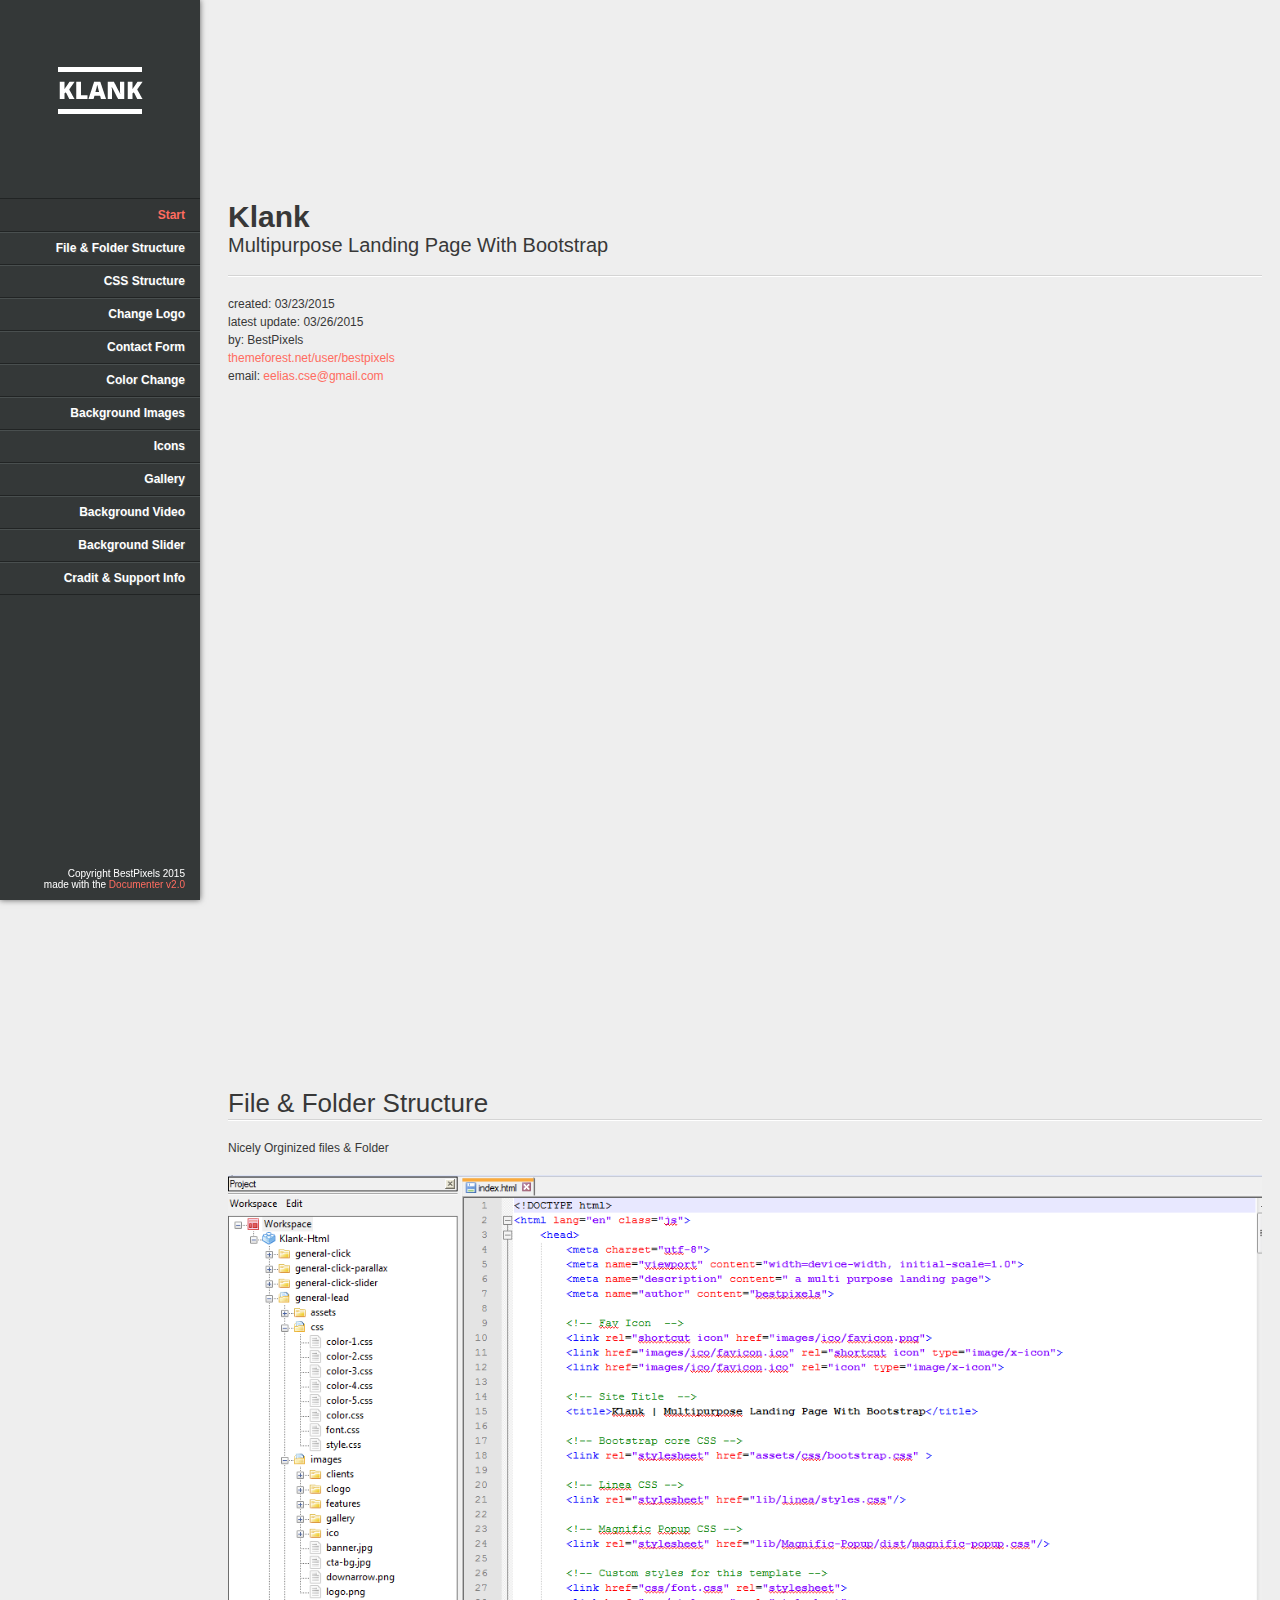
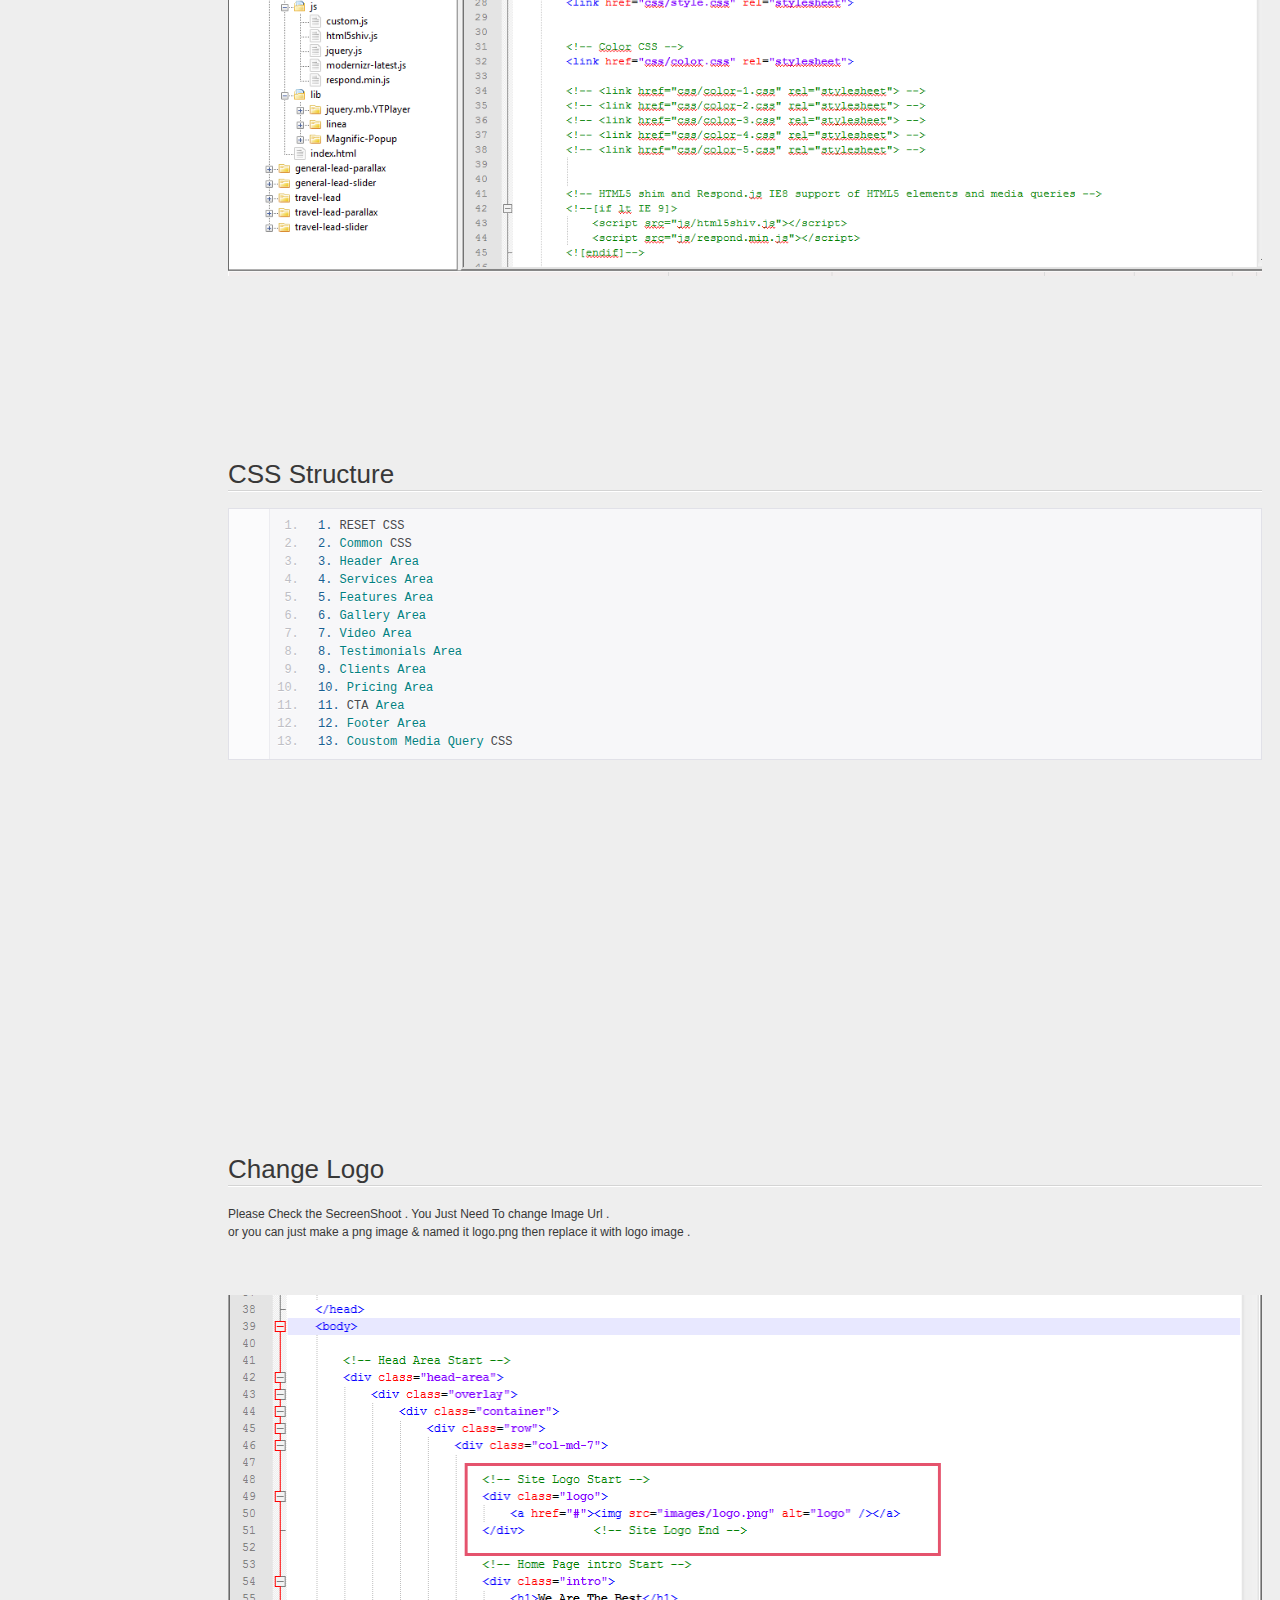
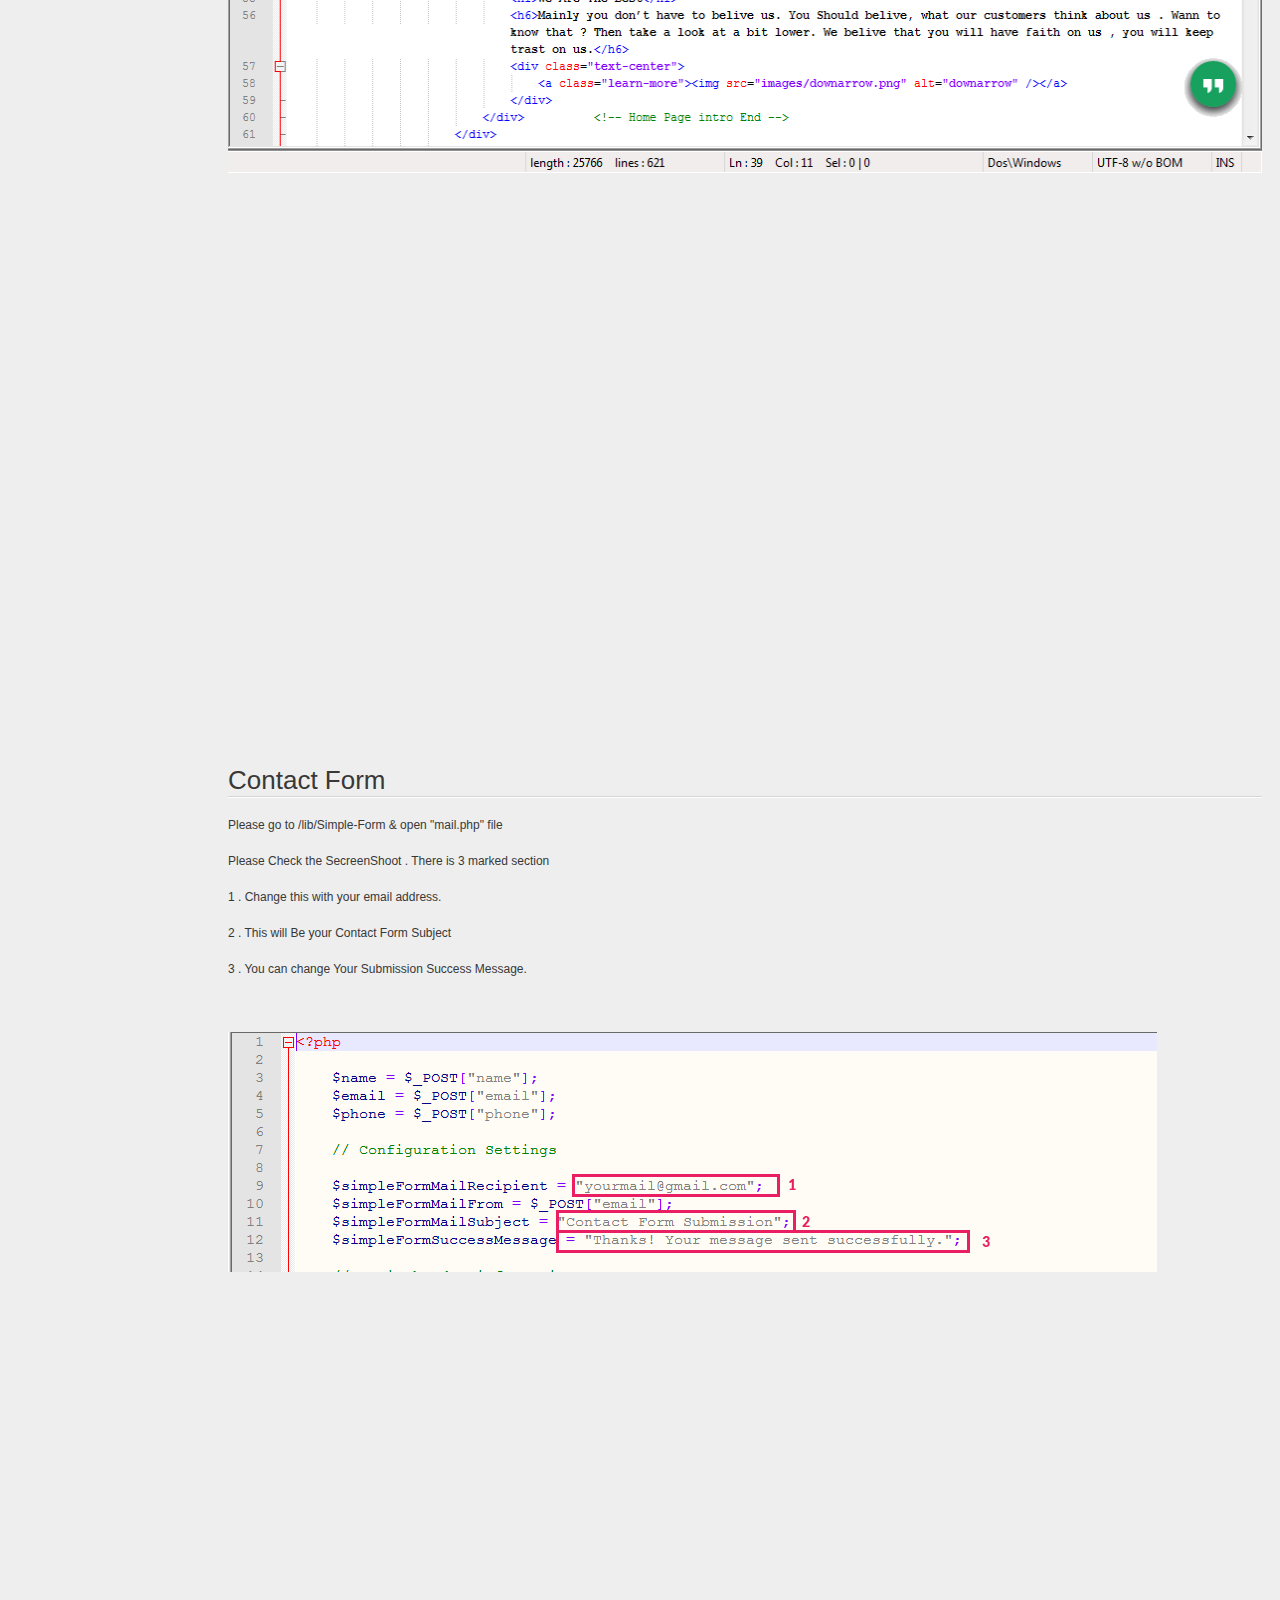
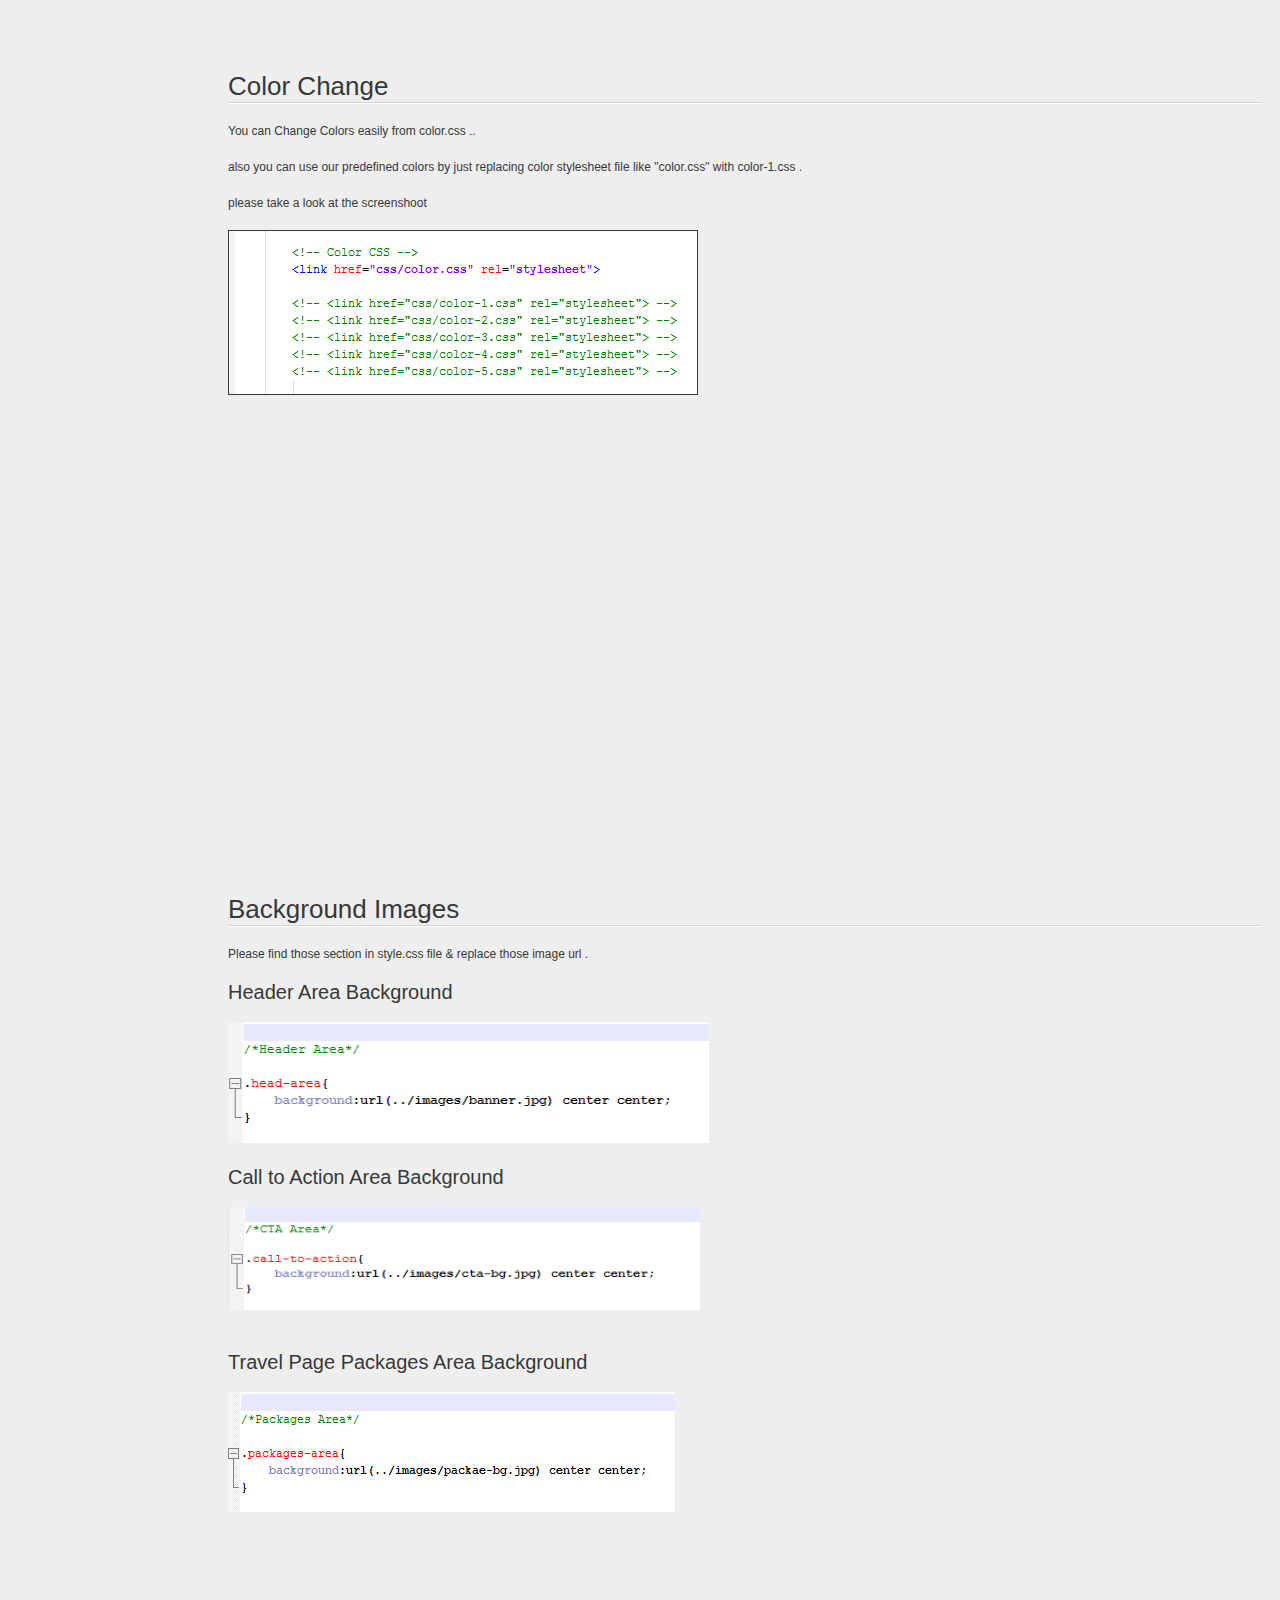
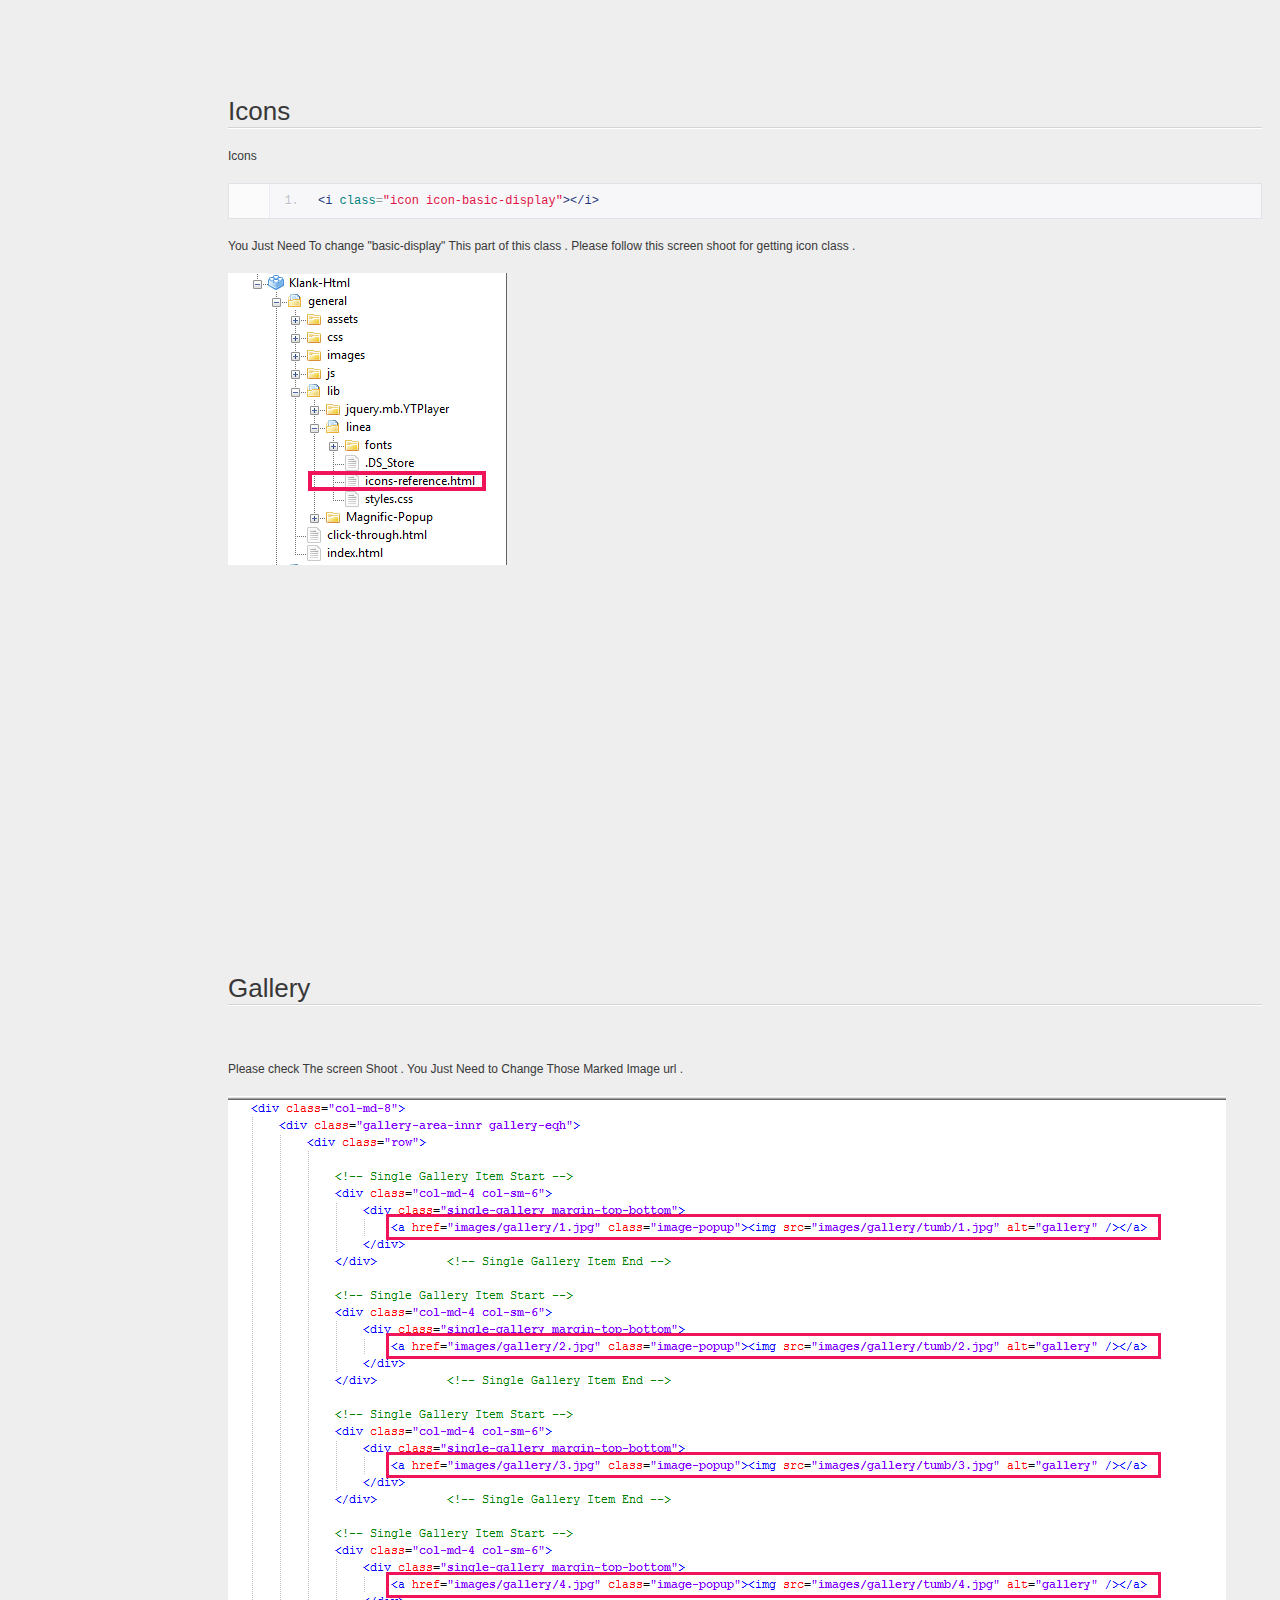
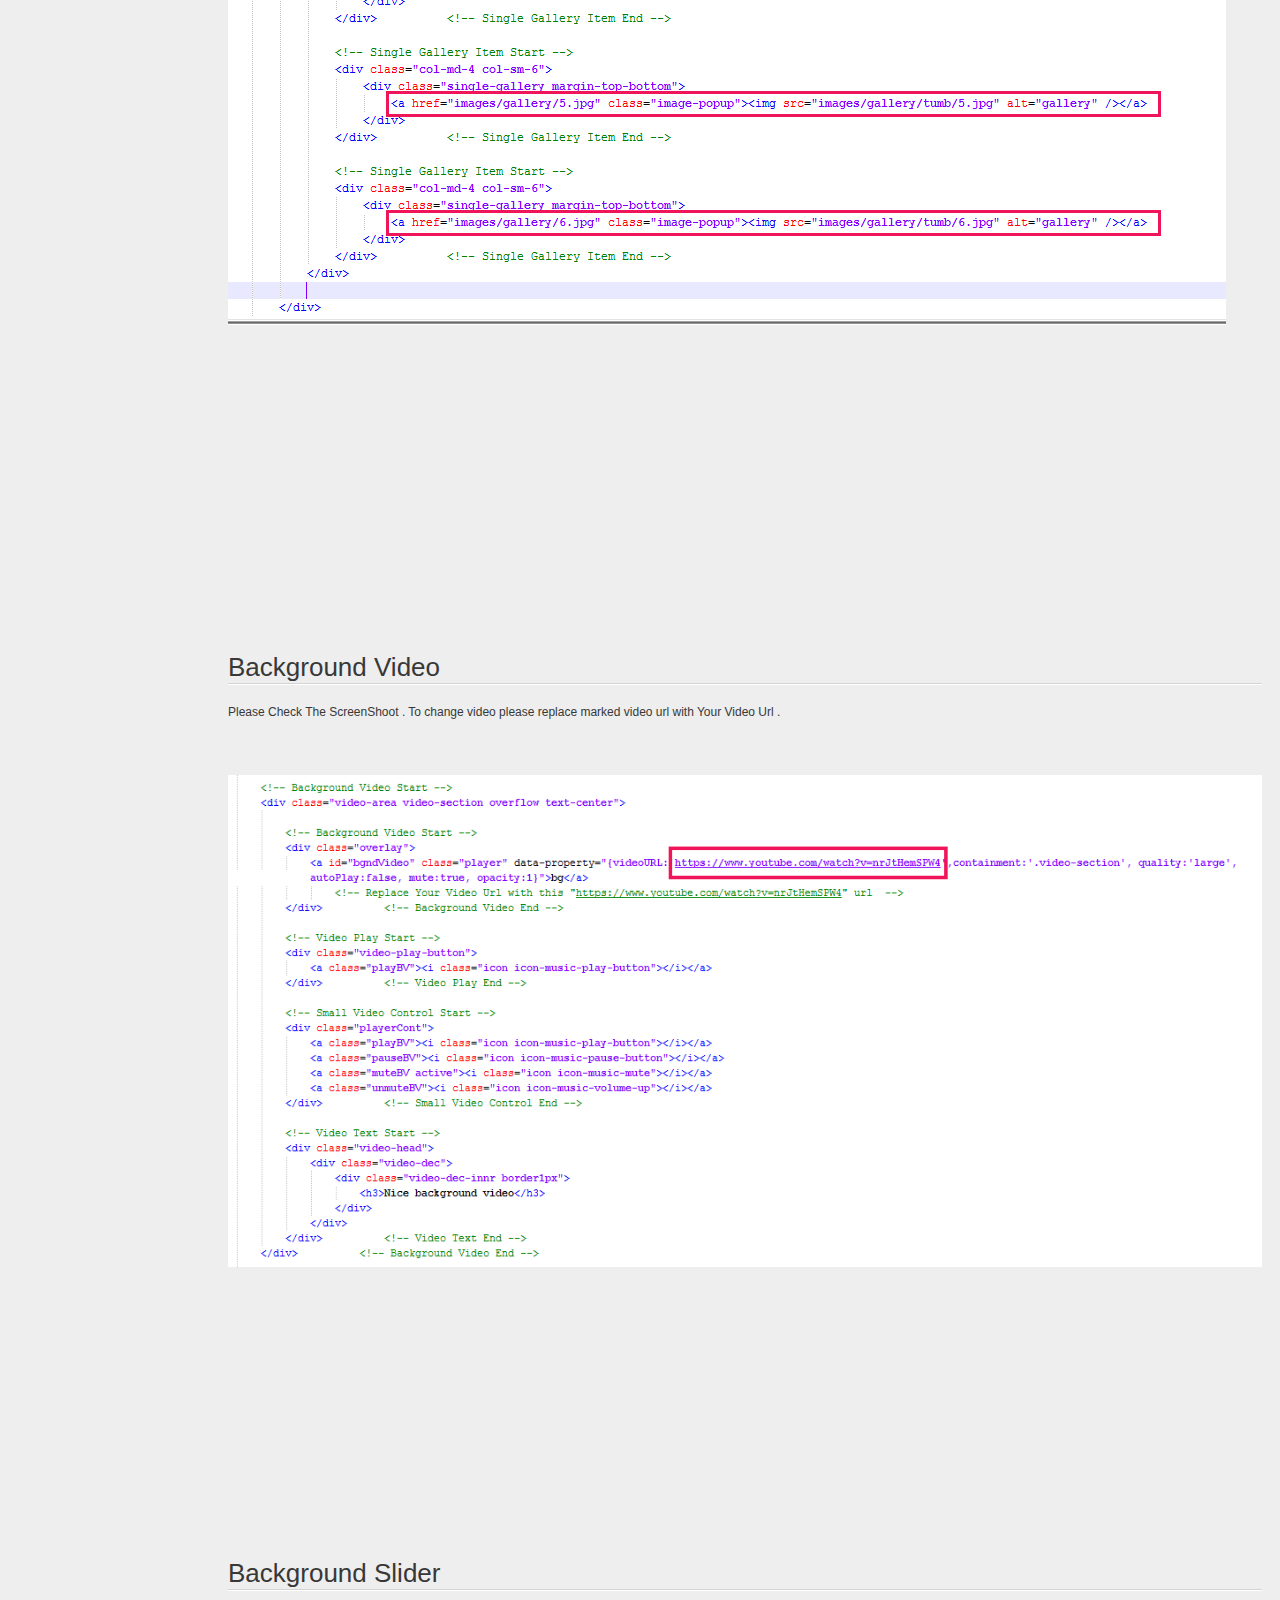
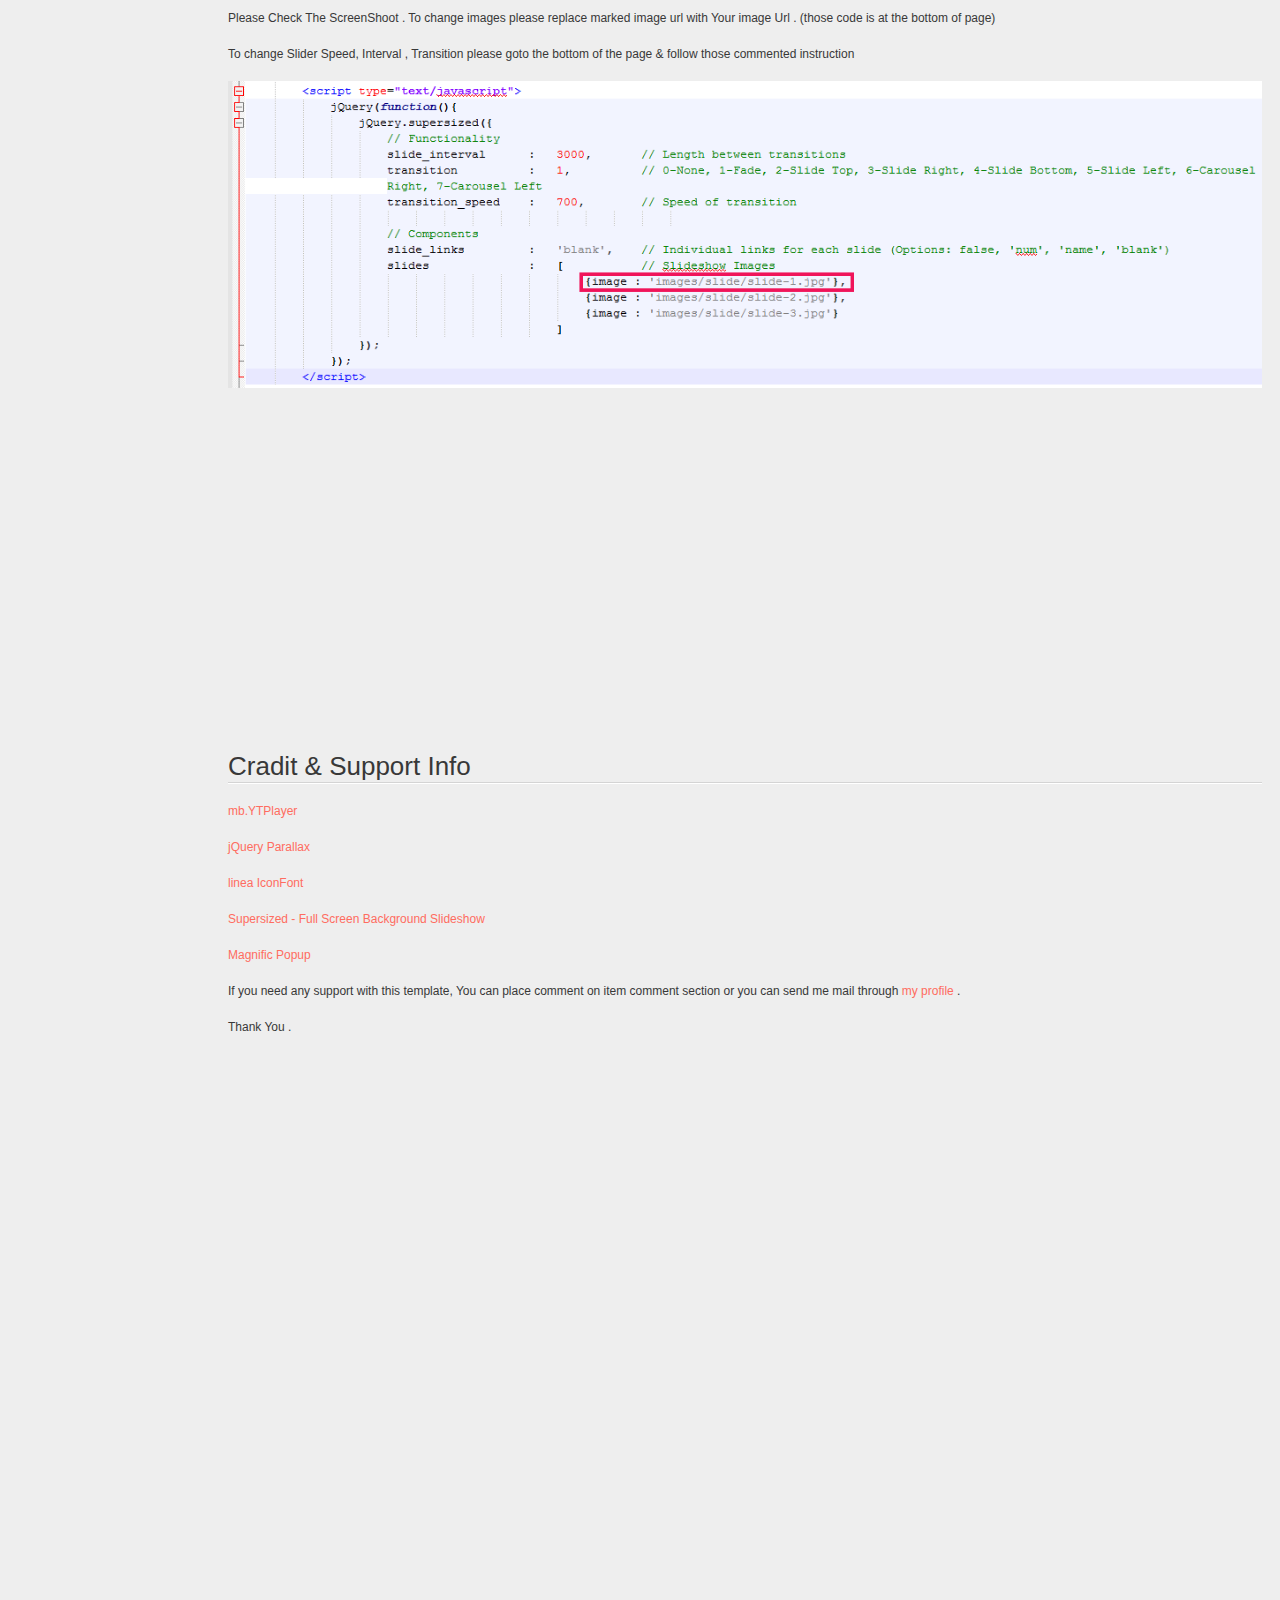
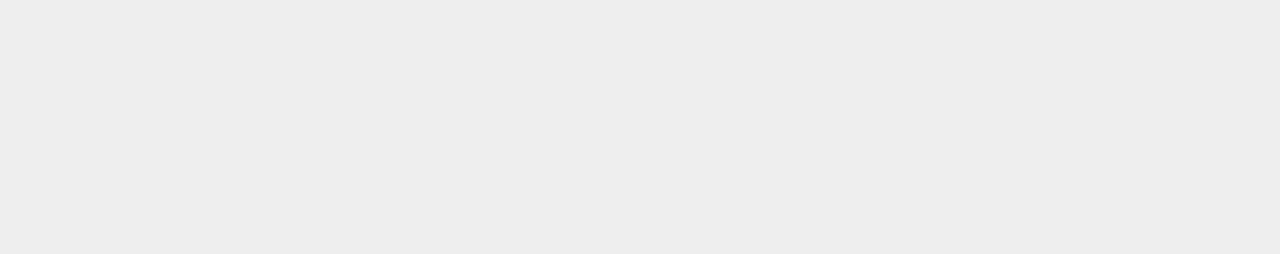
<file: Documentation/index.html>
<!doctype html>  
<!--[if IE 6 ]><html lang="en-us" class="ie6"> <![endif]-->
<!--[if IE 7 ]><html lang="en-us" class="ie7"> <![endif]-->
<!--[if IE 8 ]><html lang="en-us" class="ie8"> <![endif]-->
<!--[if (gt IE 7)|!(IE)]><!-->
<html lang="en-us"><!--<![endif]-->
<head>
	<meta charset="utf-8">
	
	<title>Klank - Multipurpose Landing Page With Bootstrap</title>
	
	<meta name="description" content="Klank is a Unique, Clean, Modern & Multipurpose Landing Page made With Love for marketers .">
	<meta name="author" content="BestPixels">
	<meta name="copyright" content="BestPixels">
	<meta name="generator" content="Documenter v2.0 http://rxa.li/documenter">
	<meta name="date" content="2015-03-26T00:00:00+01:00">
	
	<link rel="stylesheet" href="assets/css/documenter_style.css" media="all">
	<link rel="stylesheet" href="assets/js/google-code-prettify/prettify.css" media="screen">
	<script src="assets/js/google-code-prettify/prettify.js"></script>

	
	<link rel="shortcut icon" type="image/x-icon" href="favicon.ico" />

	<script src="assets/js/jquery.js"></script>
	
	<script src="assets/js/jquery.scrollTo.js"></script>
	<script src="assets/js/jquery.easing.js"></script>
	
	<script>document.createElement('section');var duration='500',easing='swing';</script>
	<script src="assets/js/script.js"></script>
	
	<style>
		html{background-color:#EEEEEE;color:#383838;}
		::-moz-selection{background:#333636;color:#FF6C60;}
		::selection{background:#333636;color:#FF6C60;}
		#documenter_sidebar #documenter_logo{background-image:url(assets/images/image_6.png);}
		a{color:#FF6C60;}
		.btn {
			border-radius:3px;
		}
		.btn-primary {
			  background-image: -moz-linear-gradient(top, #FF6C60, #006673);
			  background-image: -ms-linear-gradient(top, #FF6C60, #006673);
			  background-image: -webkit-gradient(linear, 0 0, 0 FF6C60%, from(#343838), to(#006673));
			  background-image: -webkit-linear-gradient(top, #FF6C60, #006673);
			  background-image: -o-linear-gradient(top, #FF6C60, #006673);
			  background-image: linear-gradient(top, #FF6C60, #006673);
			  filter: progid:DXImageTransform.Microsoft.gradient(startColorstr='#FF6C60', endColorstr='#006673', GradientType=0);
			  border-color: #006673 #006673 #bfbfbf;
			  color:#FFFFFF;
		}
		img{
			max-width:100% !important;
		}
		.btn-primary:hover,
		.btn-primary:active,
		.btn-primary.active,
		.btn-primary.disabled,
		.btn-primary[disabled] {
		  border-color: #FF6C60 #FF6C60 #bfbfbf;
		  background-color: #006673;
		}
		hr{border-top:1px solid #D4D4D4;border-bottom:1px solid #FFFFFF;}
		#documenter_sidebar, #documenter_sidebar ul a{background-color:#343838;color:#FFFFFF;}
		#documenter_sidebar ul a{-webkit-text-shadow:1px 1px 0px #494F4F;-moz-text-shadow:1px 1px 0px #494F4F;text-shadow:1px 1px 0px #494F4F;}
		#documenter_sidebar ul{border-top:1px solid #212424;}
		#documenter_sidebar ul a{border-top:1px solid #494F4F;border-bottom:1px solid #212424;color:#FFFFFF;}
		#documenter_sidebar ul a:hover{background:#333636;color:#FF6C60;border-top:1px solid #333636;}
		#documenter_sidebar ul a.current{background:#333636;color:#FF6C60;border-top:1px solid #333636;}
		#documenter_copyright{display:block !important;visibility:visible !important;}
	</style>
	
</head>
<body class="documenter-project-klank">
	<div id="documenter_sidebar">
		<a href="#documenter_cover" id="documenter_logo"></a>
		<ul id="documenter_nav">
			<li><a class="current" href="#documenter_cover">Start</a></li>
				
			<li><a href="#file_folder_structure" title="File & Folder Structure">File & Folder Structure</a></li>
			<li><a href="#css_structure" title="CSS Structure">CSS Structure</a></li>
			<li><a href="#change_logo" title="Change Logo">Change Logo</a></li>
			<li><a href="#contact_form" title="Change Logo">Contact Form</a></li>
			<li><a href="#color_change" title="Color Change">Color Change</a></li>
			<li><a href="#background_images" title="Background Images">Background Images</a></li>
			<li><a href="#icons" title="Icons">Icons</a></li>
			<li><a href="#gallery" title="Gallery">Gallery</a></li>
			<li><a href="#background_video" title="Background Video">Background Video</a></li>
			<li><a href="#background_slider" title="Background Slider">Background Slider</a></li>
			<li><a href="#cradit_support_info" title="Cradit & Support Info">Cradit & Support Info</a></li>

		</ul>
		<div id="documenter_copyright">Copyright BestPixels 2015<br>
		made with the <a href="http://rxa.li/documenter">Documenter v2.0</a> 
		</div>
	</div>
	<div id="documenter_content">
	<section id="documenter_cover">
	<h1>Klank</h1>
	<h2>Multipurpose Landing Page With Bootstrap</h2>
	<div id="documenter_buttons">
		
	</div>
	<hr>
	<ul>
	<li>created: 03/23/2015</li>
	<li>latest update: 03/26/2015</li>
	<li>by: BestPixels</li>
	<li><a href="http://themeforest.net/user/bestpixels">themeforest.net/user/bestpixels</a></li>
	<li>email: <a href="mailto:&#101;&#101;&#108;&#105;&#97;&#115;&#46;&#99;&#115;&#101;&#64;&#103;&#109;&#97;&#105;&#108;&#46;&#99;&#111;&#109;">&#101;&#101;&#108;&#105;&#97;&#115;&#46;&#99;&#115;&#101;&#64;&#103;&#109;&#97;&#105;&#108;&#46;&#99;&#111;&#109;</a></li>
	</ul>
	<p></p>
	</section>
	
	<section id="file_folder_structure">
	<div class="page-header"><h3>File & Folder Structure</h3><hr class="notop"></div>
<p>
	Nicely Orginized files &amp; Folder</p>
<p>
	<img alt="" src="assets/images/image_1.png"></p>
<p>
	&nbsp;</p>
<p>
	&nbsp;</p>
</section>
<section id="css_structure">
	<div class="page-header"><h3>CSS Structure</h3><hr class="notop"></div>
<pre class="prettyprint lang-css linenums">
1. RESET CSS
2. Common CSS
3. Header Area
4. Services Area
5. Features Area
6. Gallery Area
7. Video Area
8. Testimonials Area
9. Clients Area
10. Pricing Area
11. CTA Area
12. Footer Area
13. Coustom Media Query CSS</pre>
<p>
	&nbsp;</p>
<p>
	&nbsp;</p>
<p>
	&nbsp;</p>
<p>
	&nbsp;</p>
<p>
	&nbsp;</p>
<p>
	&nbsp;</p>
<p>
	&nbsp;</p>
<p>
	&nbsp;</p>
</section>
<section id="change_logo">
	<div class="page-header"><h3>Change Logo</h3><hr class="notop"></div>
<p>
	Please Check the SecreenShoot . You Just Need To change Image Url .<br>
	or you can just make a png image &amp; named it logo.png then replace it with logo image .</p>
<p>
	&nbsp;</p>
<p>
	<img alt="" src="assets/images/image_2.png" style="width: 1040px; height: 478px; float: left;"></p>
<p>
	&nbsp;</p>
<p>
	&nbsp;</p>
<p>
	&nbsp;</p>
<p>
	&nbsp;</p>
<p>
	&nbsp;</p>
<p>
	&nbsp;</p>
<p>
	&nbsp;</p>
<p>
	&nbsp;</p>
	<p>
	&nbsp;</p>
<p>
	&nbsp;</p>
<p>
	&nbsp;</p>
<p>
	&nbsp;</p>
<p>
	&nbsp;</p>
<p>
	&nbsp;</p>
</section>
<section id="contact_form">
	<div class="page-header"><h3>Contact Form</h3><hr class="notop"></div>
<p>Please go to /lib/Simple-Form & open "mail.php" file</p>
	<p>
	Please Check the SecreenShoot . There is 3 marked section <br></p>
	<p>
		1 . Change this with your email address.
	</p>
	<p>
		2 . This will Be your Contact Form Subject
	</p>
	<p>
		3 . You can change Your Submission Success Message.
	</p>
<p>
	&nbsp;</p>
<p>
	<img alt="" src="assets/images/image_12.png" ></p>
<p>
	&nbsp;</p>
<p>
	&nbsp;</p>
<p>
	&nbsp;</p>
<p>
	&nbsp;</p>
<p>
	&nbsp;</p>
<p>
	&nbsp;</p>
<p>
	&nbsp;</p>
<p>
	&nbsp;</p>
</section>
<section id="color_change">
	<div class="page-header"><h3>Color Change</h3><hr class="notop"></div>
<p>
	You can Change Colors easily from color.css ..</p>
<p>
	also you can use our predefined colors by just replacing color stylesheet file like &quot;color.css&quot; with color-1.css .</p>
<p>
	please take a look at the screenshoot</p>
<p>
	<img alt="" src="assets/images/image_7.png" style="float: left; width: 468px; height: 163px; border-width: 1px; border-style: solid;"></p>
<p>
	&nbsp;</p>
<p>
	&nbsp;</p>
<p>
	&nbsp;</p>
<p>
	&nbsp;</p>
<p>
	&nbsp;</p>
<p>
	&nbsp;</p>
<p>
	&nbsp;</p>
<p>
	&nbsp;</p>
<p>
	&nbsp;</p>
<p>
	&nbsp;</p>
<p>
	&nbsp;</p>
<p>
	&nbsp;</p>
<p>
	&nbsp;</p>
<p>
	&nbsp;</p>
<p>
	&nbsp;</p>
<p>
	&nbsp;</p>
</section>
<section id="background_images">
	<div class="page-header"><h3>Background Images</h3><hr class="notop"></div>
<p>
	Please find those section in style.css file &amp; replace those image url .</p>
<h4 id="background_images_header_area_background">Header Area Background</h4>
<p>
	<img alt="" src="assets/images/image_9.png" style="width: 481px; height: 121px; float: left;"></p>
<p>
	&nbsp;</p>
<p>
	&nbsp;</p>
<p>
	&nbsp;</p>
<p>
	&nbsp;</p>
<h4 id="background_images_call_to_action_area_background">Call to Action Area Background</h4>
<p>
	<img alt="" src="assets/images/image_8.png" style="width: 472px; height: 103px; float: left;"></p>
<p>
	&nbsp;</p>
<p>
	&nbsp;</p>
<p>
	&nbsp;</p>
<p>
	&nbsp;</p>
<h4 id="background_images_travel_page_packages_area_background">Travel Page Packages Area Background</h4>
<p>
	<img alt="" src="assets/images/image_10.png" style="width: 447px; height: 120px; float: left;"></p>
<p>
	&nbsp;</p>
<p>
	&nbsp;</p>
<p>
	&nbsp;</p>
<p>
	&nbsp;</p>
<p>
	&nbsp;</p>
<p>
	&nbsp;</p>
</section>
<section id="icons">
	<div class="page-header"><h3>Icons</h3><hr class="notop"></div>
<p>
	Icons</p>
<pre class="prettyprint lang-html linenums">
&lt;i class=&quot;icon icon-basic-display&quot;&gt;&lt;/i&gt;</pre>
<p>
	You Just Need To change &quot;basic-display&quot; This part of this class . Please follow this screen shoot for getting icon class .</p>
<p>
	<img alt="" src="assets/images/image_4.png" style="width: 283px; height: 292px; float: left;"></p>
<p>
	&nbsp;</p>
<p>
	&nbsp;</p>
<p>
	&nbsp;</p>
<p>
	&nbsp;</p>
<p>
	&nbsp;</p>
<p>
	&nbsp;</p>
<p>
	&nbsp;</p>
<p>
	&nbsp;</p>
<p>
	&nbsp;</p>
<p>
	&nbsp;</p>
<p>
	&nbsp;</p>
<p>
	&nbsp;</p>
<p>
	&nbsp;</p>
<p>
	&nbsp;</p>
<p>
	&nbsp;</p>
<p>
	&nbsp;</p>
<p>
	&nbsp;</p>
</section>
<section id="gallery">
	<div class="page-header"><h3>Gallery</h3><hr class="notop"></div>
<p>
	&nbsp;</p>
<p>
	Please check The screen Shoot . You Just Need to Change Those Marked Image url .</p>
<p>
	<img alt="" src="assets/images/image_3.png" style="width: 998px; height: 829px;"></p>
<p>
	&nbsp;</p>
<p>
	&nbsp;</p>
<p>
	&nbsp;</p>
<p>
	&nbsp;</p>
<p>
	&nbsp;</p>
<p>
	&nbsp;</p>
</section>
<section id="background_video">
	<div class="page-header"><h3>Background Video</h3><hr class="notop"></div>
<p>
	Please Check The ScreenShoot . To change video please replace marked video url with Your Video Url .</p>
<p>
	&nbsp;</p>
<p>
	<img alt="" src="assets/images/image_5.png"  ></p>
<p>
	&nbsp;</p>
<p>
	&nbsp;</p>
<p>
	&nbsp;</p>
<p>
	&nbsp;</p>
<p>
	&nbsp;</p>
</section>
<section id="background_slider">
	<div class="page-header"><h3>Background Slider</h3><hr class="notop"></div>
<p>
	Please Check The ScreenShoot . To change images please replace marked image url with Your image Url . (those code is at the bottom of page)</p>

	<p>
	To change Slider Speed, Interval , Transition please goto the bottom of the page & follow those commented instruction</p>
<p>
	<img alt="" src="assets/images/image_11.png"  ></p>
<p>
	&nbsp;</p>
<p>
	&nbsp;</p>
<p>
	&nbsp;</p>
<p>
	&nbsp;</p>
<p>
	&nbsp;</p>
<p>
	&nbsp;</p>
<p>
	&nbsp;</p>
</section>
<section id="cradit_support_info">
	<div class="page-header"><h3>Cradit & Support Info</h3><hr class="notop"></div>
<p class="entry-title public" itemscope="" itemtype="http://data-vocabulary.org/Breadcrumb">
	<a class="js-current-repository" data-pjax="#js-repo-pjax-container" href="https://github.com/pupunzi/jquery.mb.YTPlayer">mb.YTPlayer</a></p>
<p class="entry-title public" itemscope="" itemtype="http://data-vocabulary.org/Breadcrumb">
	<a href="http://ianlunn.co.uk/plugins/jquery-parallax/">jQuery Parallax</a></p>
<p class="entry-title public" itemscope="" itemtype="http://data-vocabulary.org/Breadcrumb">
	<a href="http://linea.io">linea IconFont</a></p>
<p class="entry-title public" itemscope="" itemtype="http://data-vocabulary.org/Breadcrumb">
	<a href="http://buildinternet.com/project/supersized/">Supersized - Full Screen Background Slideshow</a></p>
<p class="r">
	<a href="http://dimsemenov.com/plugins/magnific-popup/">Magnific Popup</a></p>
<p>
	If you need any support with this template, You can place comment on item comment section or you can send me mail through <a href="http://themeforest.net/user/bestpixels">my profile</a> .</p>
<p>
	Thank You .</p>
</section>

	</div>
</body>
</html>
</file>
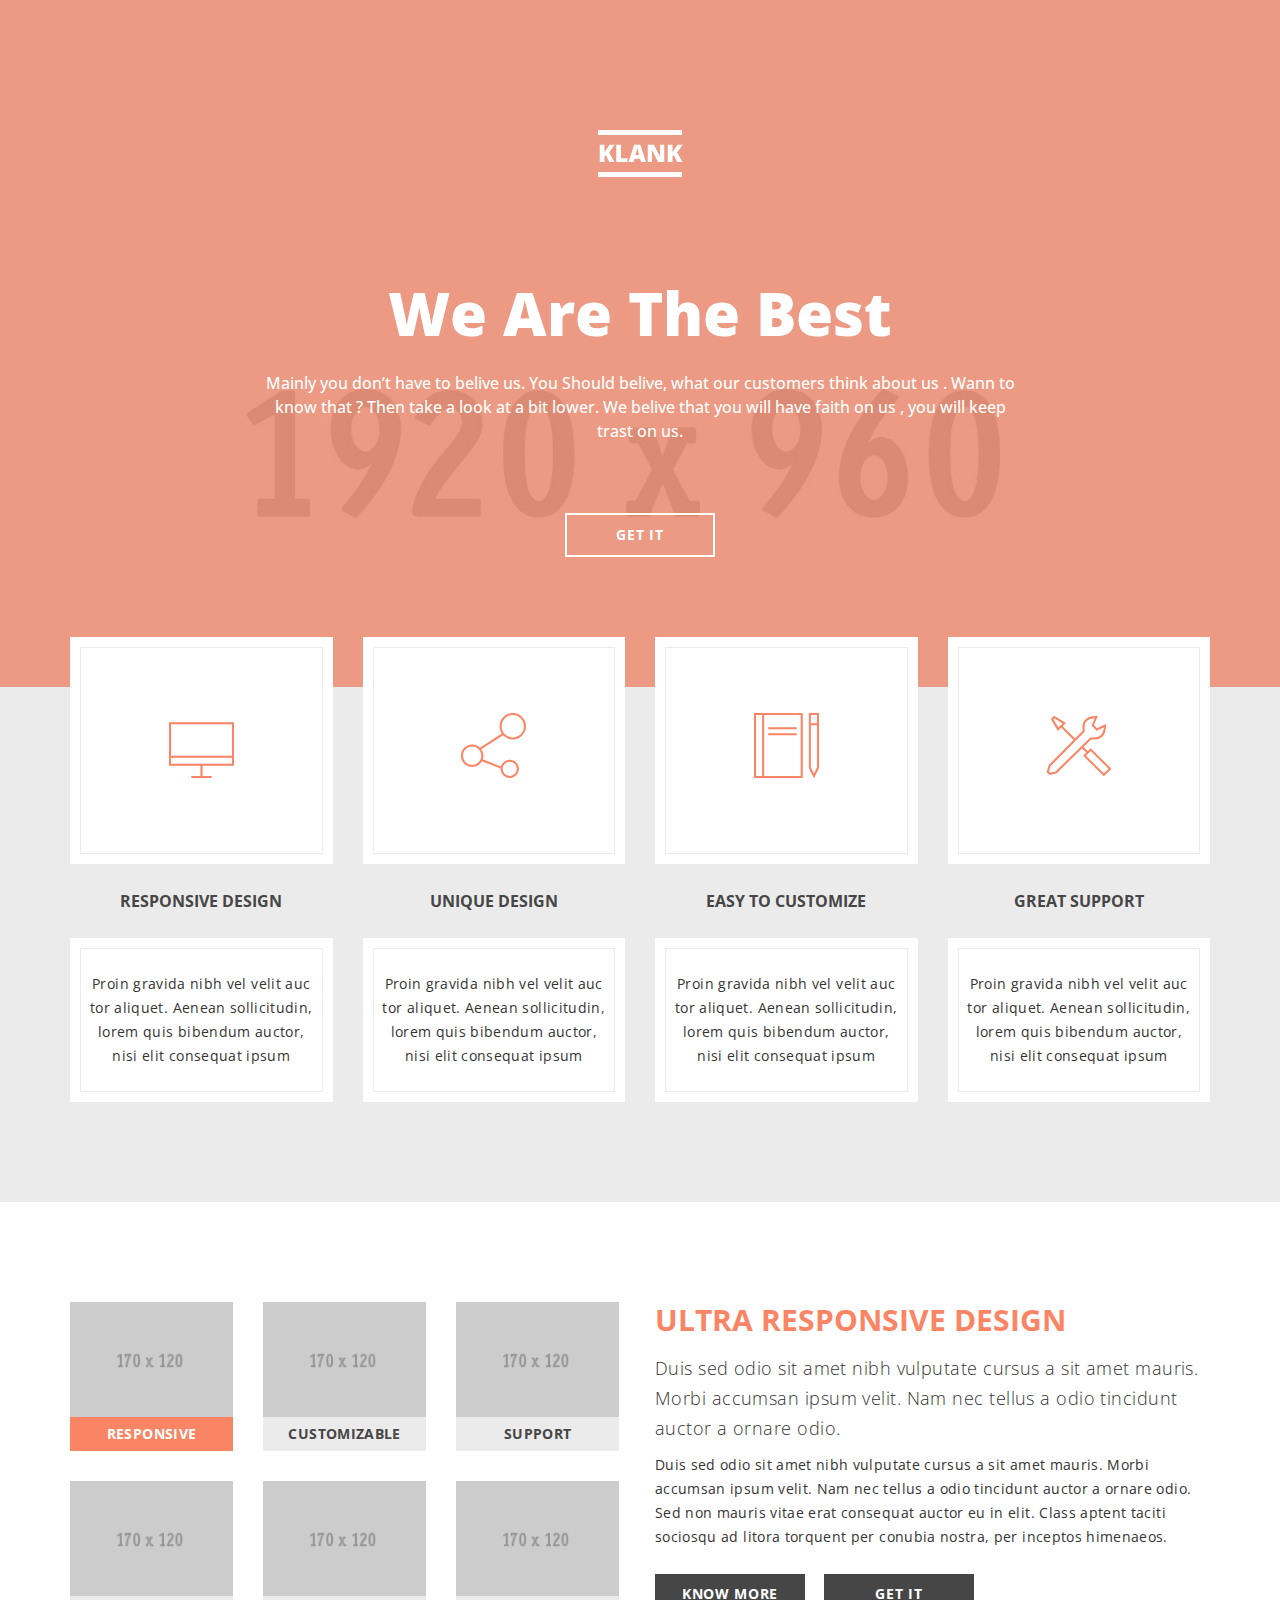
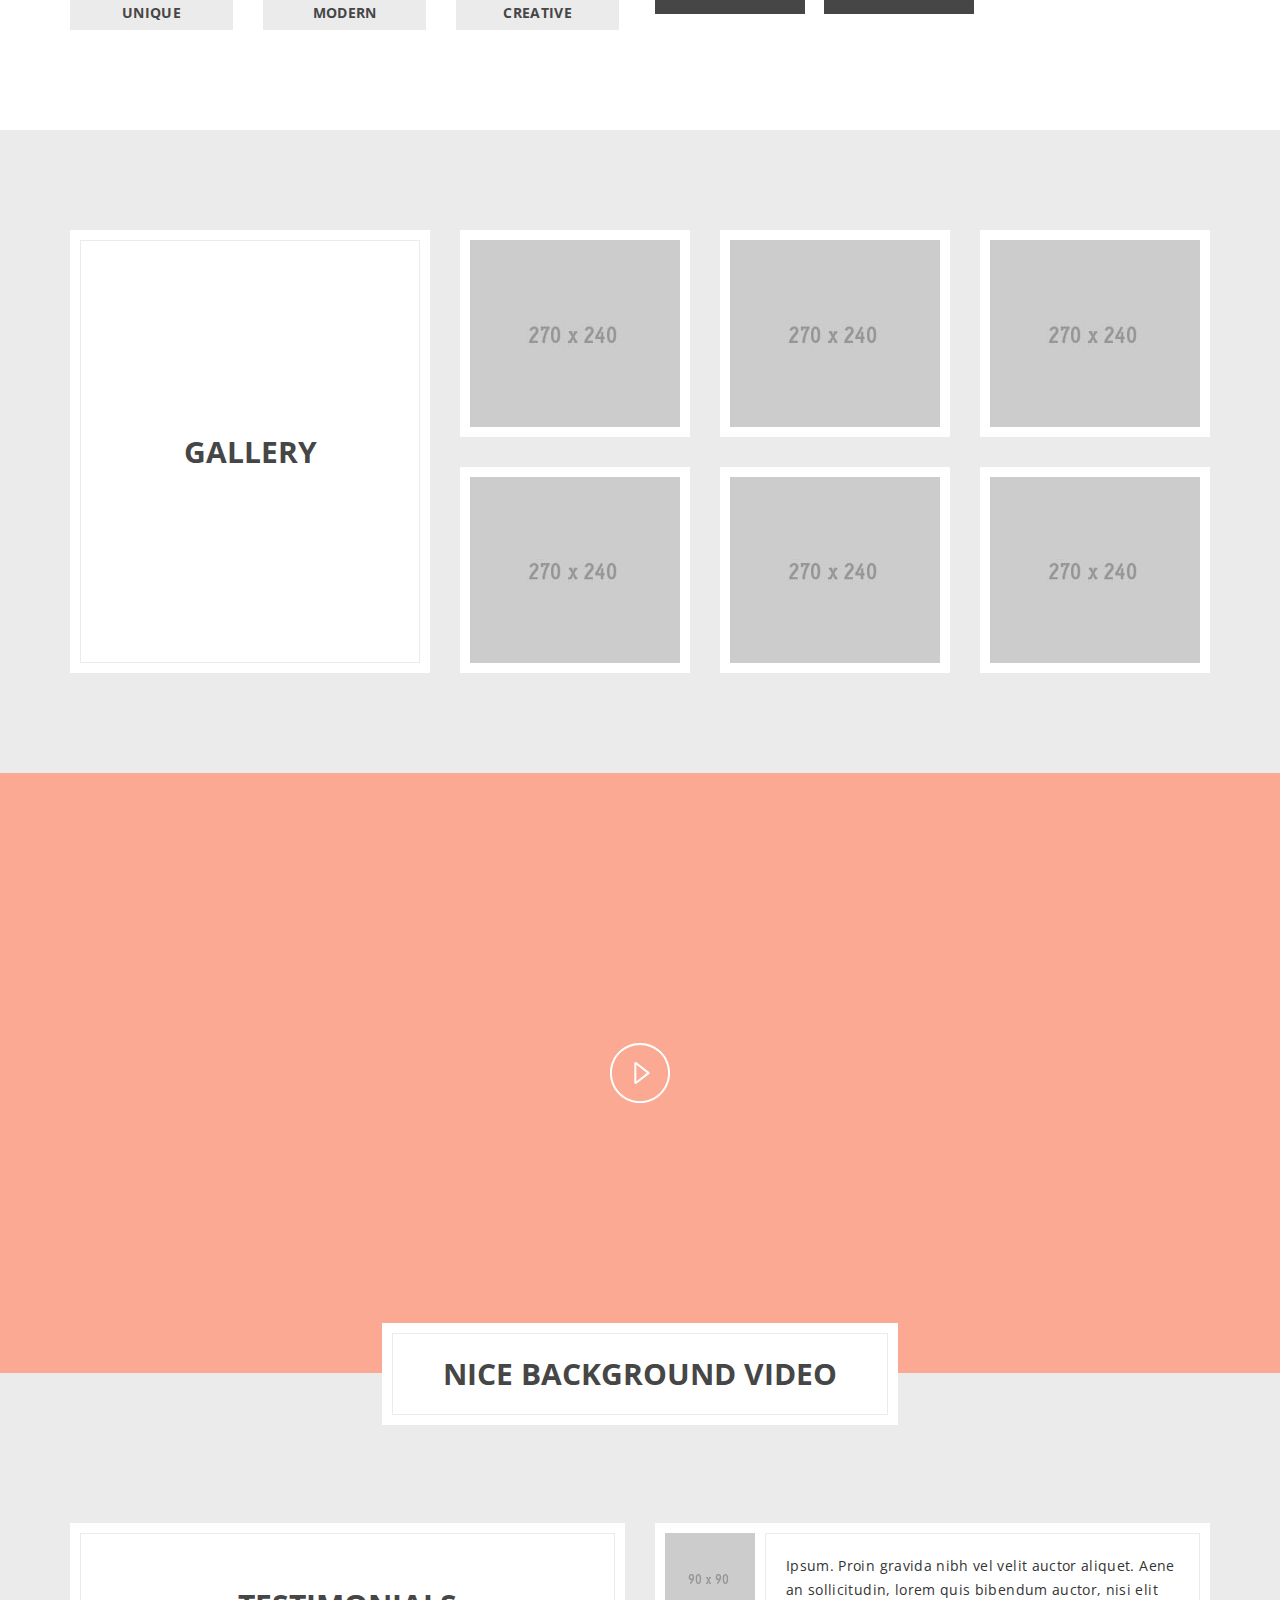
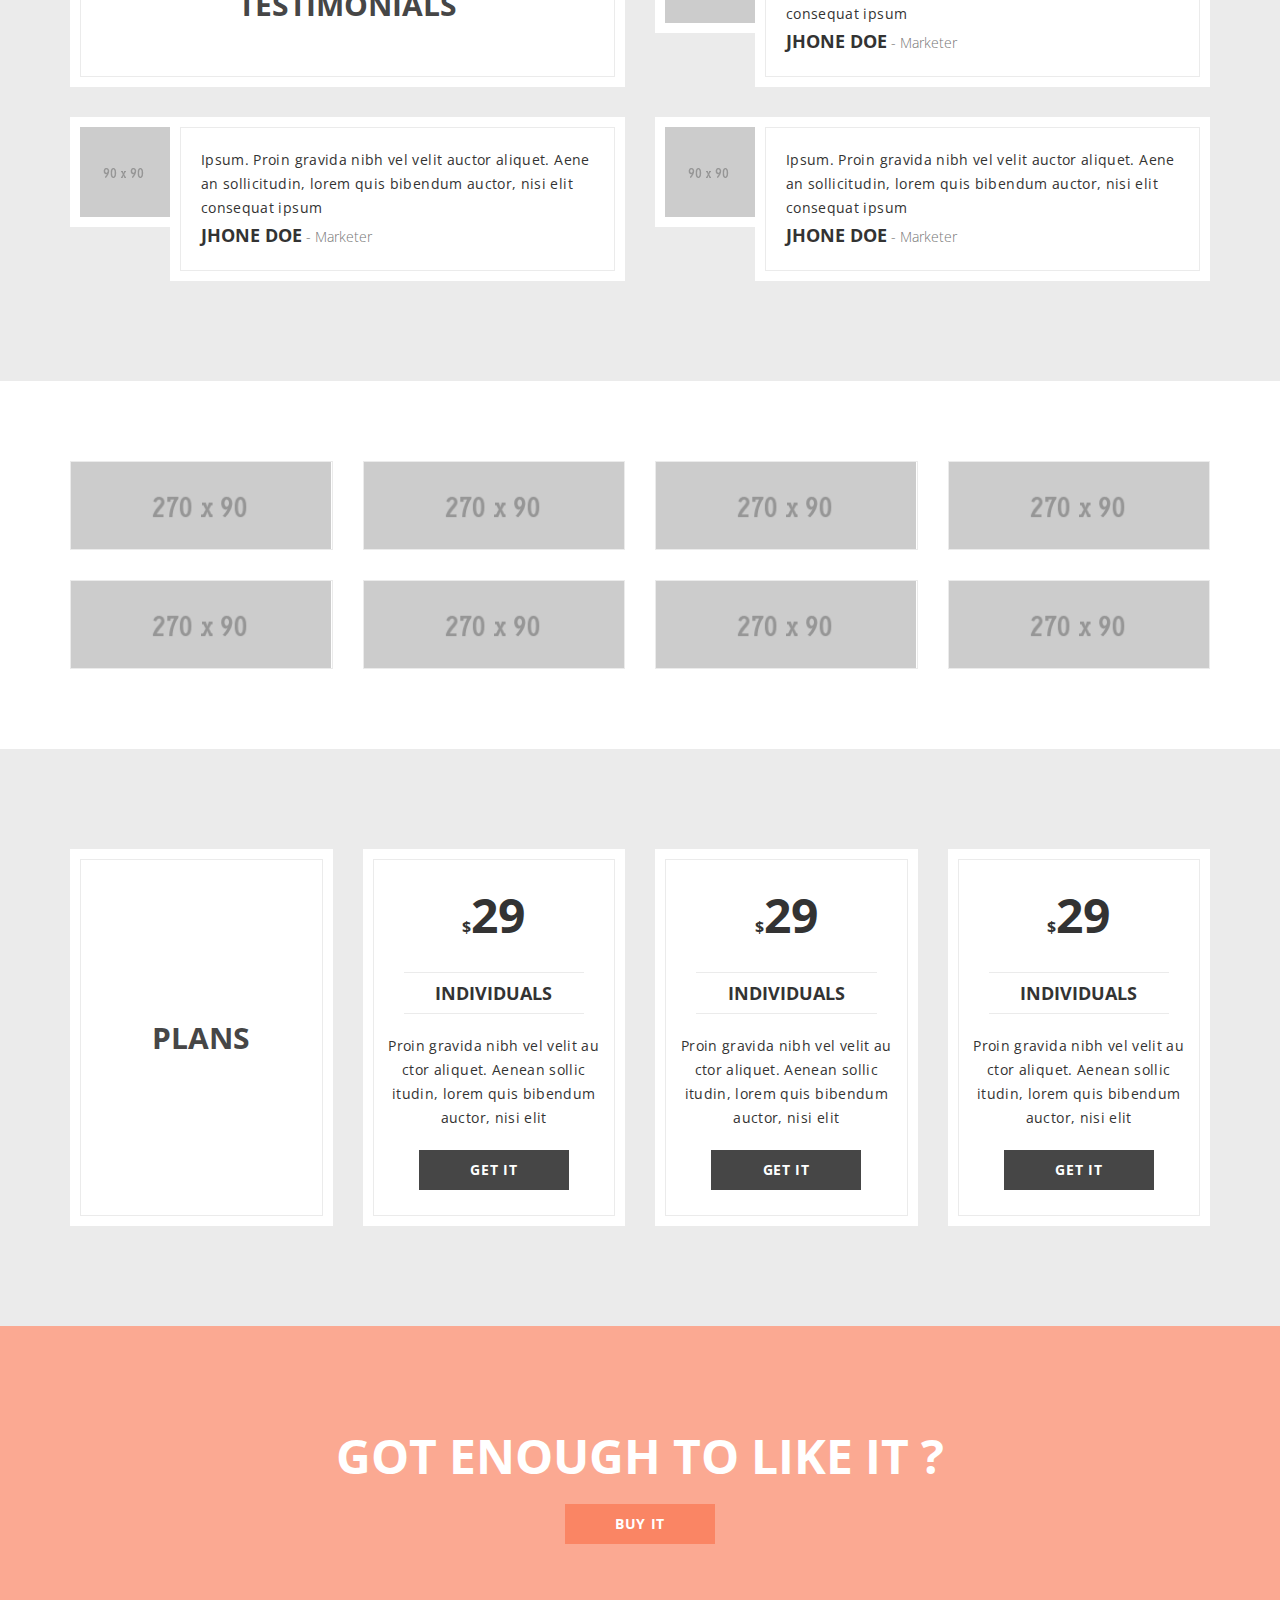
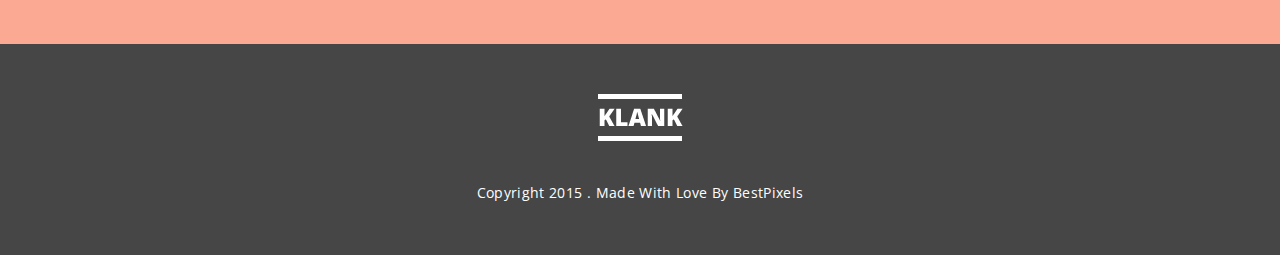
<file: general-click-parallax/index.html>
<!DOCTYPE html>
<html lang="en" class="js">
	<head>
		<meta charset="utf-8">
		<meta name="viewport" content="width=device-width, initial-scale=1.0">
		<meta name="description" content=" a multi purpose landing page">
		<meta name="author" content="bestpixels">
		
		<!-- Fav Icon  -->
		<link rel="shortcut icon" href="images/ico/favicon.png">
		<link href="images/ico/favicon.ico" rel="shortcut icon" type="image/x-icon">
		<link href="images/ico/favicon.ico" rel="icon" type="image/x-icon">
		
		<!-- Site Title  -->
		<title>Klank | Multipurpose Landing Page With Bootstrap</title>

		<!-- Bootstrap core CSS -->
		<link rel="stylesheet" href="assets/css/bootstrap.css" >
		
		<!-- Linea CSS -->
		<link rel="stylesheet" href="lib/linea/styles.css"/>
		
		<!-- Magnific Popup CSS -->
		<link rel="stylesheet" href="lib/Magnific-Popup/dist/magnific-popup.css"/>
		
		<!-- Custom styles for this template -->
		<link href="css/font.css" rel="stylesheet">
		<link href="css/style.css" rel="stylesheet">
		
		
		<!-- Color CSS -->
		<link href="css/color.css" rel="stylesheet">
		
		<!-- <link href="css/color-1.css" rel="stylesheet"> -->
		<!-- <link href="css/color-2.css" rel="stylesheet"> -->
		<!-- <link href="css/color-3.css" rel="stylesheet"> -->
		<!-- <link href="css/color-4.css" rel="stylesheet"> -->
		<!-- <link href="css/color-5.css" rel="stylesheet"> -->
			
			
		<!-- HTML5 shim and Respond.js IE8 support of HTML5 elements and media queries -->
		<!--[if lt IE 9]>
			<script src="js/html5shiv.js"></script>
			<script src="js/respond.min.js"></script>
		<![endif]-->
		
	</head>
	<body>
		
		<!-- Head Area Start -->
		<div class="head-area">
			<div class="overlay">
				<div class="container">
					<div class="row">
						<div class="col-md-2"></div>
						<div class="col-md-8 text-center">
						
							<!-- Site Logo Start -->
							<div class="logo">
								<a href="#"><img src="images/logo.png" alt="logo" /></a>
							</div>			<!-- Site Logo End -->
							
							<!-- Home Page intro Start -->
							<div class="intro">
								<h1>We Are The Best</h1>
								<h6>Mainly you don’t have to belive us. You Should belive, what our customers think about us . Wann to know that ? Then take a look at a bit lower. We belive that you will have faith on us , you will keep trast on us.</h6>
								<a href="#" class="button alt line">Get It</a>
							</div>		<!-- Home Page intro End -->
						</div>
						<div class="col-md-2"></div>
					</div>
				</div>
			</div>
		</div>			<!-- Head Area End -->
		
		<!-- Service Area Start -->
		<div class="service-area" id="service">
			<div class="service-area-innr graybg">
				<div class="container">
					<div class="row text-center">
						
						<!-- Single Service Start -->
						<div class="col-md-3 col-sm-6">
							<div class="single-service lift-top">
								<div class="service-icon">
									<div class="service-icon-innr border1px">
										<i class="icon icon-basic-display"></i>
									</div>
								</div>
								<h6>Responsive Design</h6>
								<div class="service-dec">
									<div class="service-dec-innr border1px">
										<p>Proin gravida nibh vel velit auc tor aliquet. Aenean sollicitudin, lorem quis bibendum auctor, nisi elit consequat ipsum</p>
									</div>
								</div>
							</div>
						</div>			<!-- Single Service End -->
						
						<!-- Single Service Start -->
						<div class="col-md-3 col-sm-6">
							<div class="single-service lift-top">
								<div class="service-icon">
									<div class="service-icon-innr border1px">
										<i class="icon icon-basic-share"></i>
									</div>
								</div>
								<h6>UNIQUE Design</h6>
								<div class="service-dec">
									<div class="service-dec-innr border1px">
										<p>Proin gravida nibh vel velit auc tor aliquet. Aenean sollicitudin, lorem quis bibendum auctor, nisi elit consequat ipsum</p>
									</div>
								</div>
							</div>
						</div>			<!-- Single Service End -->
						
						<!-- Single Service Start -->
						<div class="col-md-3 col-sm-6">
							<div class="single-service lift-top">
								<div class="service-icon">
									<div class="service-icon-innr border1px">
										<i class="icon icon-basic-book-pencil"></i>
									</div>
								</div>
								<h6>EASY TO customize</h6>
								<div class="service-dec">
									<div class="service-dec-innr border1px">
										<p>Proin gravida nibh vel velit auc tor aliquet. Aenean sollicitudin, lorem quis bibendum auctor, nisi elit consequat ipsum</p>
									</div>
								</div>
							</div>
						</div>			<!-- Single Service End -->
						
						<!-- Single Service Start -->
						<div class="col-md-3 col-sm-6">
							<div class="single-service lift-top">
								<div class="service-icon">
									<div class="service-icon-innr border1px">
										<i class="icon icon-basic-settings"></i>
									</div>
								</div>
								<h6>Great Support</h6>
								<div class="service-dec">
									<div class="service-dec-innr border1px">
										<p>Proin gravida nibh vel velit auc tor aliquet. Aenean sollicitudin, lorem quis bibendum auctor, nisi elit consequat ipsum</p>
									</div>
								</div>
							</div>
						</div>			<!-- Single Service End -->
					</div>
				</div>
			</div>
		</div>				<!-- Service Area End -->
		
		<!-- Features Area Start -->
		<div class="features-area">
			<div class="container">
				<div class="row">
					<div class="col-md-6 text-center">
					
						<!-- Features Navigation Start -->
						<ul class="nav nav-tabs p-like" role="tablist">
							<li role="presentation" class="active"><a href="#features-1" data-toggle="tab">
								<img src="images/features/1.png" alt="features" />
								<span>Responsive</span>
							</a></li>
							<li role="presentation"><a href="#features-2" data-toggle="tab">
								<img src="images/features/2.png" alt="features" />
								<span>Customizable</span>
							</a></li>
							<li role="presentation"><a href="#features-3" data-toggle="tab">
								<img src="images/features/3.png" alt="features" />
								<span>Support</span>
							</a></li>
							<li role="presentation"><a href="#features-4" data-toggle="tab">
								<img src="images/features/4.png" alt="features" />
								<span>Unique</span>
							</a></li>
							<li role="presentation"><a href="#features-5" data-toggle="tab">
								<img src="images/features/5.png" alt="features" />
								<span>Modern</span>
							</a></li>
							<li role="presentation"><a href="#features-6" data-toggle="tab">
								<img src="images/features/6.png" alt="features" />
								<span>Creative</span>
							</a></li>
						</ul>			<!-- Features Navigation End -->
					</div>
					<div class="col-md-6">
					
						<!-- Features Details Start -->
						<div class="tab-content">
							
							<!-- Single Features Details Start -->
							<div role="tabpanel" class="tab-pane in fade active features-content" id="features-1">
								<h3>Ultra Responsive Design</h3>
								<p class="lead">Duis sed odio sit amet nibh vulputate cursus a sit amet mauris. Morbi accumsan ipsum velit. Nam nec tellus a odio tincidunt auctor a ornare odio. </p>
								<p>Duis sed odio sit amet nibh vulputate cursus a sit amet mauris. Morbi accumsan ipsum velit. Nam nec tellus a odio tincidunt auctor a ornare odio. Sed non  mauris vitae erat consequat auctor eu in elit. Class aptent taciti sociosqu ad litora torquent per conubia nostra, per inceptos himenaeos.</p>
								<div class="features-action">
									<a href="#" class="button">Know More</a>
									<a href="#" class="button">GET IT</a>
								</div>
							</div>			<!-- Single Features Details End -->
							
							<!-- Single Features Details Start -->
							<div role="tabpanel" class="tab-pane fade features-content" id="features-2">
								<h3>Easily Customizable</h3>
								<p class="lead">Duis sed odio sit amet nibh vulputate cursus a sit amet mauris. Morbi accumsan ipsum velit. Nam nec tellus a odio tincidunt auctor a ornare odio. </p>
								<p>Duis sed odio sit amet nibh vulputate cursus a sit amet mauris. Morbi accumsan ipsum velit. Nam nec tellus a odio tincidunt auctor a ornare odio. Sed non  mauris vitae erat consequat auctor eu in elit. Class aptent taciti sociosqu ad litora torquent per conubia nostra, per inceptos himenaeos.</p>
								<div class="features-action">
									<a href="#" class="button">Know More</a>
									<a href="#" class="button">GET IT</a>
								</div>
							</div>			<!-- Single Features Details End -->
							
							<!-- Single Features Details Start -->
							<div role="tabpanel" class="tab-pane fade features-content" id="features-3">
								<h3>Excellent Support</h3>
								<p class="lead">Duis sed odio sit amet nibh vulputate cursus a sit amet mauris. Morbi accumsan ipsum velit. Nam nec tellus a odio tincidunt auctor a ornare odio. </p>
								<p>Duis sed odio sit amet nibh vulputate cursus a sit amet mauris. Morbi accumsan ipsum velit. Nam nec tellus a odio tincidunt auctor a ornare odio. Sed non  mauris vitae erat consequat auctor eu in elit. Class aptent taciti sociosqu ad litora torquent per conubia nostra, per inceptos himenaeos.</p>
								<div class="features-action">
									<a href="#" class="button">Know More</a>
									<a href="#" class="button">GET IT</a>
								</div>
							</div>			<!-- Single Features Details End -->
							
							<!-- Single Features Details Start -->
							<div role="tabpanel" class="tab-pane fade features-content" id="features-4">
								<h3>Unique Design</h3>
								<p class="lead">Duis sed odio sit amet nibh vulputate cursus a sit amet mauris. Morbi accumsan ipsum velit. Nam nec tellus a odio tincidunt auctor a ornare odio. </p>
								<p>Duis sed odio sit amet nibh vulputate cursus a sit amet mauris. Morbi accumsan ipsum velit. Nam nec tellus a odio tincidunt auctor a ornare odio. Sed non  mauris vitae erat consequat auctor eu in elit. Class aptent taciti sociosqu ad litora torquent per conubia nostra, per inceptos himenaeos.</p>
								<div class="features-action">
									<a href="#" class="button">Know More</a>
									<a href="#" class="button">GET IT</a>
								</div>
							</div>			<!-- Single Features Details End -->
							
							<!-- Single Features Details Start -->
							<div role="tabpanel" class="tab-pane fade features-content" id="features-5">
								<h3>Modern Template</h3>
								<p class="lead">Duis sed odio sit amet nibh vulputate cursus a sit amet mauris. Morbi accumsan ipsum velit. Nam nec tellus a odio tincidunt auctor a ornare odio. </p>
								<p>Duis sed odio sit amet nibh vulputate cursus a sit amet mauris. Morbi accumsan ipsum velit. Nam nec tellus a odio tincidunt auctor a ornare odio. Sed non  mauris vitae erat consequat auctor eu in elit. Class aptent taciti sociosqu ad litora torquent per conubia nostra, per inceptos himenaeos.</p>
								<div class="features-action">
									<a href="#" class="button">Know More</a>
									<a href="#" class="button">GET IT</a>
								</div>
							</div>			<!-- Single Features Details End -->
							
							<!-- Single Features Details Start -->
							<div role="tabpanel" class="tab-pane fade features-content" id="features-6">
								<h3>Creative Idea Development</h3>
								<p class="lead">Duis sed odio sit amet nibh vulputate cursus a sit amet mauris. Morbi accumsan ipsum velit. Nam nec tellus a odio tincidunt auctor a ornare odio. </p>
								<p>Duis sed odio sit amet nibh vulputate cursus a sit amet mauris. Morbi accumsan ipsum velit. Nam nec tellus a odio tincidunt auctor a ornare odio. Sed non  mauris vitae erat consequat auctor eu in elit. Class aptent taciti sociosqu ad litora torquent per conubia nostra, per inceptos himenaeos.</p>
								<div class="features-action">
									<a href="#" class="button">Know More</a>
									<a href="#" class="button">GET IT</a>
								</div>
							</div>			<!-- Single Features Details End -->
						</div>			<!-- Features Details End -->
					</div>
				</div>
			</div>
		</div>			<!-- Features Area End -->
		
		
		<!-- Gallery Area Start -->
		<div class="gallery-area graybg">
			<div class="container">
				<div class="row">
					
					<!-- Section Title Start -->
					<div class="col-md-4 text-center">
						<div class="section-title margin-top-bottom">
							<div class="section-title-innr border1px">
								<h3>Gallery</h3>
							</div>
						</div>			<!-- Section Title End -->
					</div>
					<div class="col-md-8">
						<div class="gallery-area-innr gallery-eqh">
							<div class="row">
								
								<!-- Single Gallery Item Start -->
								<div class="col-md-4 col-sm-6">
									<div class="single-gallery margin-top-bottom">
										<a href="images/gallery/1.jpg" class="image-popup"><img src="images/gallery/tumb/1.jpg" alt="gallery" /></a>
									</div>
								</div>			<!-- Single Gallery Item End -->
								
								<!-- Single Gallery Item Start -->
								<div class="col-md-4 col-sm-6">
									<div class="single-gallery margin-top-bottom">
										<a href="images/gallery/2.jpg" class="image-popup"><img src="images/gallery/tumb/2.jpg" alt="gallery" /></a>
									</div>
								</div>			<!-- Single Gallery Item End -->
								
								<!-- Single Gallery Item Start -->
								<div class="col-md-4 col-sm-6">
									<div class="single-gallery margin-top-bottom">
										<a href="images/gallery/3.jpg" class="image-popup"><img src="images/gallery/tumb/3.jpg" alt="gallery" /></a>
									</div>
								</div>			<!-- Single Gallery Item End -->
								
								<!-- Single Gallery Item Start -->
								<div class="col-md-4 col-sm-6">
									<div class="single-gallery margin-top-bottom">
										<a href="images/gallery/4.jpg" class="image-popup"><img src="images/gallery/tumb/4.jpg" alt="gallery" /></a>
									</div>
								</div>			<!-- Single Gallery Item End -->
								
								<!-- Single Gallery Item Start -->
								<div class="col-md-4 col-sm-6">
									<div class="single-gallery margin-top-bottom">
										<a href="images/gallery/5.jpg" class="image-popup"><img src="images/gallery/tumb/5.jpg" alt="gallery" /></a>
									</div>
								</div>			<!-- Single Gallery Item End -->
								
								<!-- Single Gallery Item Start -->
								<div class="col-md-4 col-sm-6">
									<div class="single-gallery margin-top-bottom">
										<a href="images/gallery/6.jpg" class="image-popup"><img src="images/gallery/tumb/6.jpg" alt="gallery" /></a>
									</div>
								</div>			<!-- Single Gallery Item End -->
							</div>
						</div>
					</div>
				</div>
			</div>
		</div>				<!-- Gallery Area End -->
		
		<!-- Background Video Start -->
		<div class="video-area video-section overflow text-center">
			
			<!-- Background Video Start -->
			<div class="overlay">
				<a id="bgndVideo" class="player" data-property="{videoURL:'https://www.youtube.com/watch?v=nrJtHemSPW4',containment:'.video-section', quality:'large', autoPlay:false, mute:true, opacity:1}">bg</a>
					<!-- Replace Your Video Url with this "https://www.youtube.com/watch?v=nrJtHemSPW4" url  -->
			</div>			<!-- Background Video End -->
			
			<!-- Video Play Start -->
			<div class="video-play-button">
				<a class="playBV"><i class="icon icon-music-play-button"></i></a>
			</div>			<!-- Video Play End -->
			
			<!-- Small Video Control Start -->
			<div class="playerCont">
				<a class="playBV"><i class="icon icon-music-play-button"></i></a>
				<a class="pauseBV"><i class="icon icon-music-pause-button"></i></a>
				<a class="muteBV active"><i class="icon icon-music-mute"></i></a>
				<a class="unmuteBV"><i class="icon icon-music-volume-up"></i></a>
			</div>			<!-- Small Video Control End -->
			
			<!-- Video Text Start -->
			<div class="video-head">
				<div class="video-dec">
					<div class="video-dec-innr border1px">
						<h3>Nice background video</h3>
					</div>
				</div>
			</div>			<!-- Video Text End -->
		</div>			<!-- Background Video End -->
		
		<!-- Testimonial Area Start -->
		<div class="testimonials-area graybg">
			<div class="container">
				<div class="row">
					
					<!-- Section Title Start -->
					<div class="col-md-6 text-center">
						<div class="section-title margin-top-bottom">
							<div class="section-title-innr border1px">
								<h3>Testimonials</h3>
							</div>
						</div>
					</div>			<!-- Section Title End -->
					
					<!-- Single Testimonial Start -->
					<div class="col-md-6">
						<div class="single-testimonial margin-top-bottom">
							<div class="single-testimonial-innr">
								<div class="testimonial-image">
									<img src="images/clients/1.png" alt="clients" />
								</div>
								<div class="testimonial-dec">
									<div class="testimonial-dec-innr border1px">
										<blockquote>Ipsum. Proin gravida nibh vel velit auctor aliquet. Aene an sollicitudin, lorem quis bibendum auctor, nisi elit consequat ipsum</blockquote>
										<h5>Jhone Doe<small> - Marketer</small></h5>
									</div>
								</div>
							</div>
						</div>
					</div>			<!-- Single Testimonial End -->
					
					<!-- Single Testimonial Start -->
					<div class="col-md-6">
						<div class="single-testimonial margin-top-bottom">
							<div class="single-testimonial-innr">
								<div class="testimonial-image">
									<img src="images/clients/1.png" alt="clients" />
								</div>
								<div class="testimonial-dec">
									<div class="testimonial-dec-innr border1px">
										<blockquote>Ipsum. Proin gravida nibh vel velit auctor aliquet. Aene an sollicitudin, lorem quis bibendum auctor, nisi elit consequat ipsum</blockquote>
										<h5>Jhone Doe<small> - Marketer</small></h5>
									</div>
								</div>
							</div>
						</div>
					</div>			<!-- Single Testimonial End -->
					
					<!-- Single Testimonial Start -->
					<div class="col-md-6">
						<div class="single-testimonial margin-top-bottom">
							<div class="single-testimonial-innr">
								<div class="testimonial-image">
									<img src="images/clients/1.png" alt="clients" />
								</div>
								<div class="testimonial-dec">
									<div class="testimonial-dec-innr border1px">
										<blockquote>Ipsum. Proin gravida nibh vel velit auctor aliquet. Aene an sollicitudin, lorem quis bibendum auctor, nisi elit consequat ipsum</blockquote>
										<h5>Jhone Doe<small> - Marketer</small></h5>
									</div>
								</div>
							</div>
						</div>
					</div>			<!-- Single Testimonial End -->
				</div>
			</div>
		</div>				<!-- Testimonial Area End -->
		
		<!-- Client Area Start -->
		<div class="clients-area">
			<div class="container">
				<div class="row text-center">
				
					<!-- Single Client Start -->
					<div class="col-md-3 col-sm-4">
						<div class="single-clients margin-top-bottom border1px">
							<img src="images/clogo/1.png" alt="clogo" />
						</div>
					</div>			<!-- Single Client End -->
					
					<!-- Single Client Start -->
					<div class="col-md-3 col-sm-4">
						<div class="single-clients margin-top-bottom border1px">
							<img src="images/clogo/2.png" alt="clogo" />
						</div>
					</div>			<!-- Single Client End -->
					
					<!-- Single Client Start -->
					<div class="col-md-3 col-sm-4">
						<div class="single-clients margin-top-bottom border1px">
							<img src="images/clogo/3.png" alt="clogo" />
						</div>
					</div>			<!-- Single Client End -->
					
					<!-- Single Client Start -->
					<div class="col-md-3 col-sm-4">
						<div class="single-clients margin-top-bottom border1px">
							<img src="images/clogo/4.png" alt="clogo" />
						</div>
					</div>			<!-- Single Client End -->
					
					<!-- Single Client Start -->
					<div class="col-md-3 col-sm-4">
						<div class="single-clients margin-top-bottom border1px">
							<img src="images/clogo/5.png" alt="clogo" />
						</div>
					</div>			<!-- Single Client End -->
					
					<!-- Single Client Start -->
					<div class="col-md-3 col-sm-4">
						<div class="single-clients margin-top-bottom border1px">
							<img src="images/clogo/6.png" alt="clogo" />
						</div>
					</div>			<!-- Single Client End -->
					
					<!-- Single Client Start -->
					<div class="col-md-3 col-sm-4">
						<div class="single-clients margin-top-bottom border1px">
							<img src="images/clogo/7.png" alt="clogo" />
						</div>
					</div>			<!-- Single Client End -->
					
					<!-- Single Client Start -->
					<div class="col-md-3 col-sm-4">
						<div class="single-clients margin-top-bottom border1px">
							<img src="images/clogo/8.png" alt="clogo" />
						</div>
					</div>			<!-- Single Client End -->
				</div>
			</div>
		</div>				<!-- Client Area End -->
		
		<!-- Pricing Area Start -->
		<div class="pricing-area graybg">
			<div class="container">
				<div class="row text-center">
					
					<!-- Section Title Start -->
					<div class="col-md-3 col-sm-6">
						<div class="section-title margin-top-bottom">
							<div class="section-title-innr border1px">
								<h3>Plans</h3>
							</div>
						</div>
					</div>			<!-- Section Title End -->
					
					<!-- Single Pricing Start -->
					<div class="col-md-3 col-sm-6">
						<div class="single-pricing margin-top-bottom">
							<div class="single-pricing-innr border1px">
								<h2><span>$</span>29</h2>
								<h5>Individuals</h5>
								<p>Proin gravida nibh vel velit au ctor aliquet. Aenean sollic itudin, lorem quis bibendum auctor, nisi elit</p>
								<a href="#" class="button">GET IT</a>
							</div>
						</div>
					</div>			<!-- Single Pricing End -->
					
					<!-- Single Pricing Start -->
					<div class="col-md-3 col-sm-6">
						<div class="single-pricing margin-top-bottom">
							<div class="single-pricing-innr border1px">
								<h2><span>$</span>29</h2>
								<h5>Individuals</h5>
								<p>Proin gravida nibh vel velit au ctor aliquet. Aenean sollic itudin, lorem quis bibendum auctor, nisi elit</p>
								<a href="#" class="button">GET IT</a>
							</div>
						</div>
					</div>			<!-- Single Pricing End -->
					
					<!-- Single Pricing Start -->
					<div class="col-md-3 col-sm-6">
						<div class="single-pricing margin-top-bottom">
							<div class="single-pricing-innr border1px">
								<h2><span>$</span>29</h2>
								<h5>Individuals</h5>
								<p>Proin gravida nibh vel velit au ctor aliquet. Aenean sollic itudin, lorem quis bibendum auctor, nisi elit</p>
								<a href="#" class="button">GET IT</a>
							</div>
						</div>
					</div>
				</div>			<!-- Single Pricing End -->
			</div>
		</div>				<!-- Pricing Area End -->
		
		
		<!-- Call to Action Start -->
		<div class="call-to-action parallax">
			<div class="overlay">
				<div class="container">
					<div class="row text-center">
						<div class="col-md-12">
							<h2>GOT ENOUGH TO LIKE IT ?</h2>
							<a href="#" class="button alt">Buy It</a>
						</div>
					</div>
				</div>
			</div>
		</div>		<!-- Call to Action End -->
		
		<!-- Footer Area Start -->
		<div class="footer-area">
			<div class="container">
				<div class="row text-center">
					<div class="col-md-12">
						<a href="#"><img src="images/logo.png" alt="logo" /></a>
						<p class="copyright-info">Copyright 2015 . Made With Love By <a href="">BestPixels</a></p>
					</div>
				</div>
			</div>
		</div>		<!-- Footer Area End -->
		
		
		<!-- Bootstrap core JavaScript
		================================================== -->
		<!-- Placed at the end of the document so the pages load faster -->
		
		<script src="js/jquery.js"></script>
		<script src="assets/js/bootstrap.min.js"></script>
		
		<!-- jQuery Parallax
		================================================== -->
		<script src="lib/jquery-parallax/scripts/jquery.parallax-1.1.3.js"></script>
		
		<!-- jQuery Magnific-Popup
		================================================== -->
		<script src="lib/Magnific-Popup/dist/jquery.magnific-popup.min.js"></script>
		
		<!-- jQuery mb.YTPlayer
		================================================== -->
		<script src="lib/jquery.mb.YTPlayer/inc/jquery.mb.YTPlayer.js"></script>
		
		<!-- jQuery Custom
		================================================== -->
		<script src="js/custom.js" type="text/javascript"></script>
	</body>
</html>
</file>
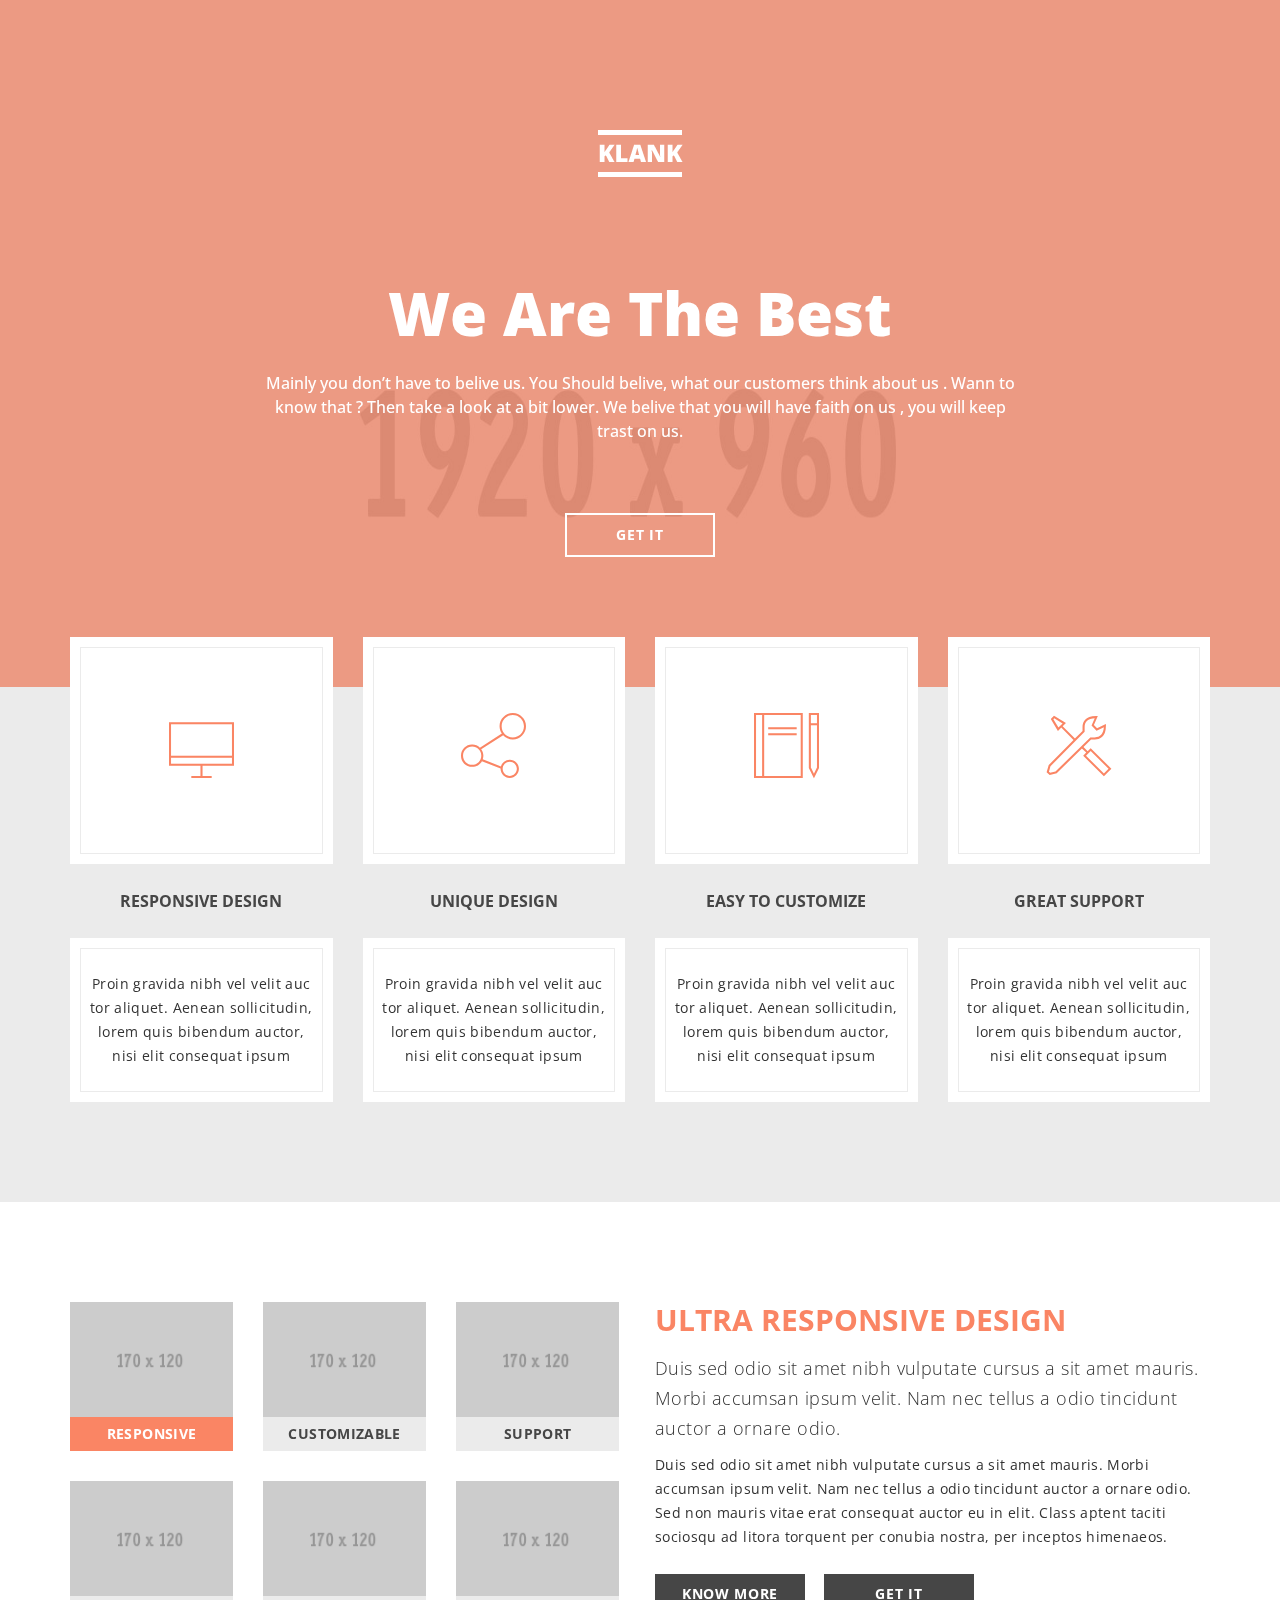
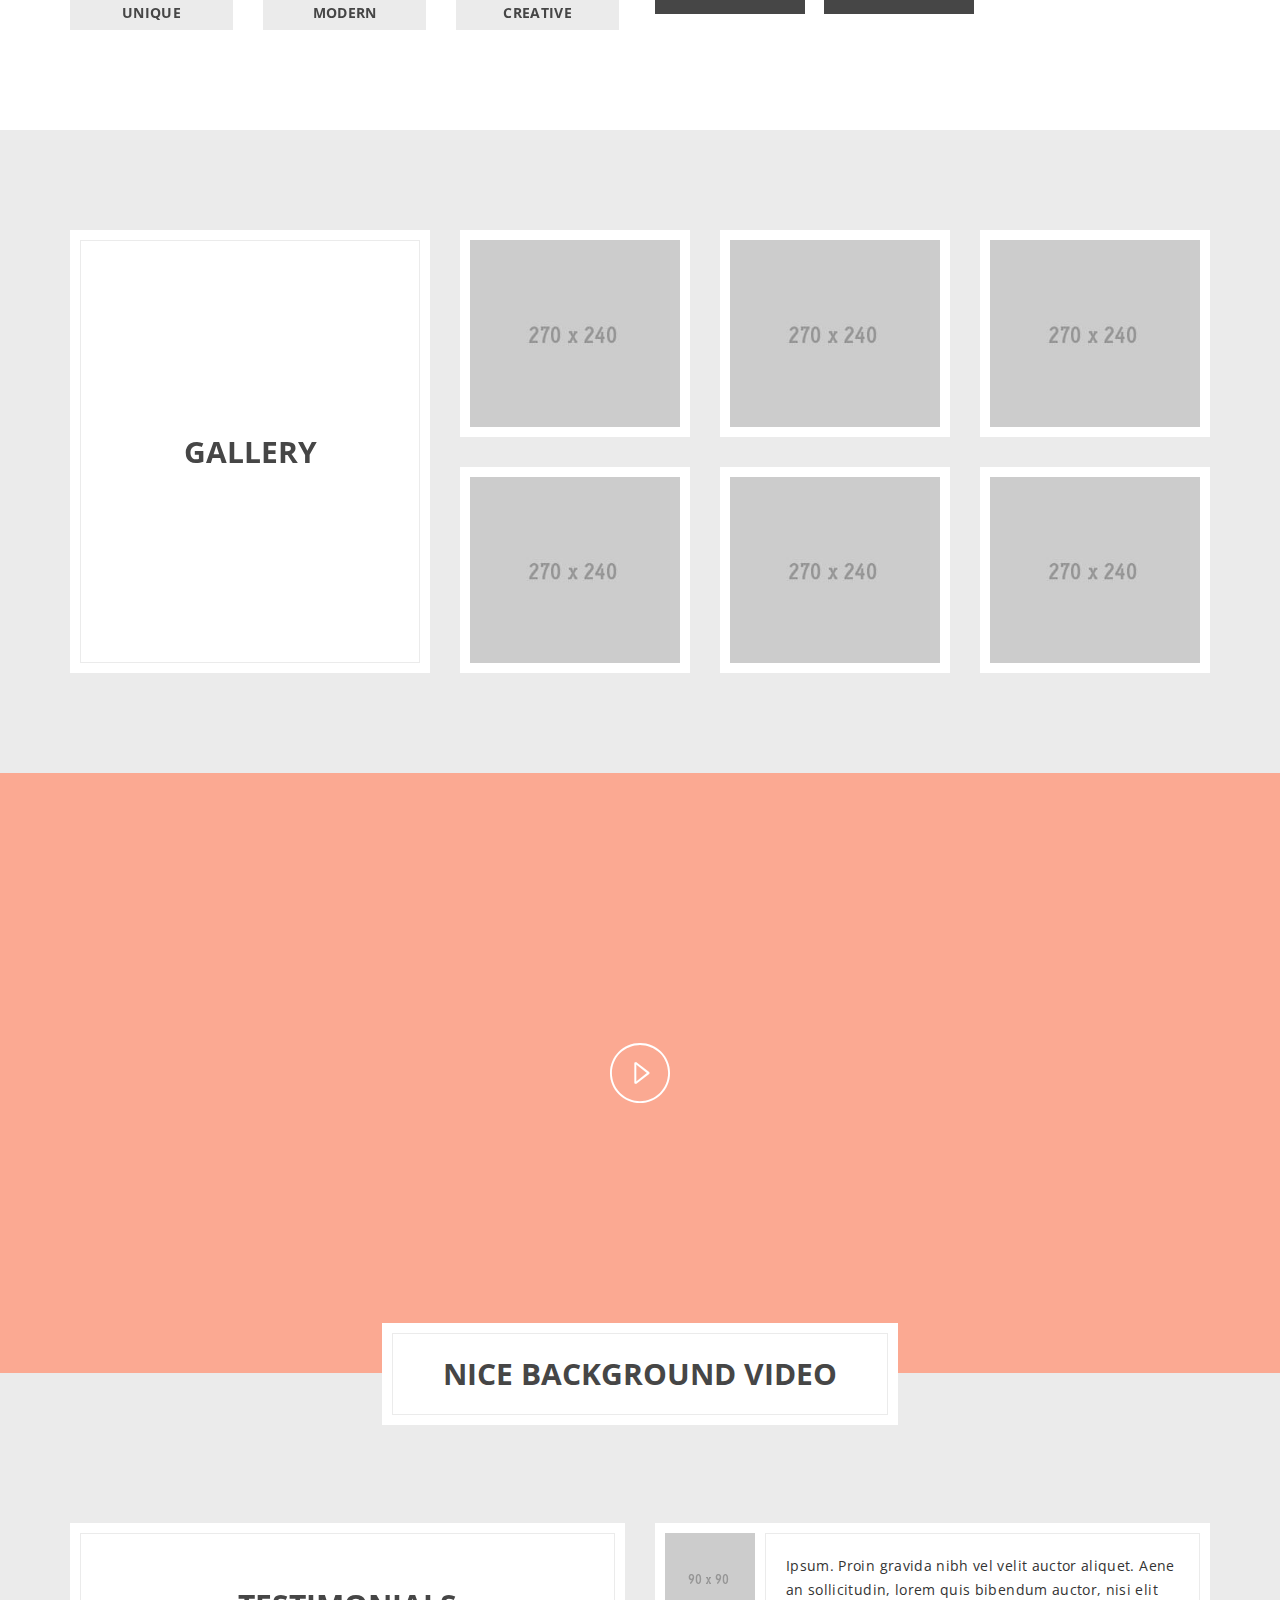
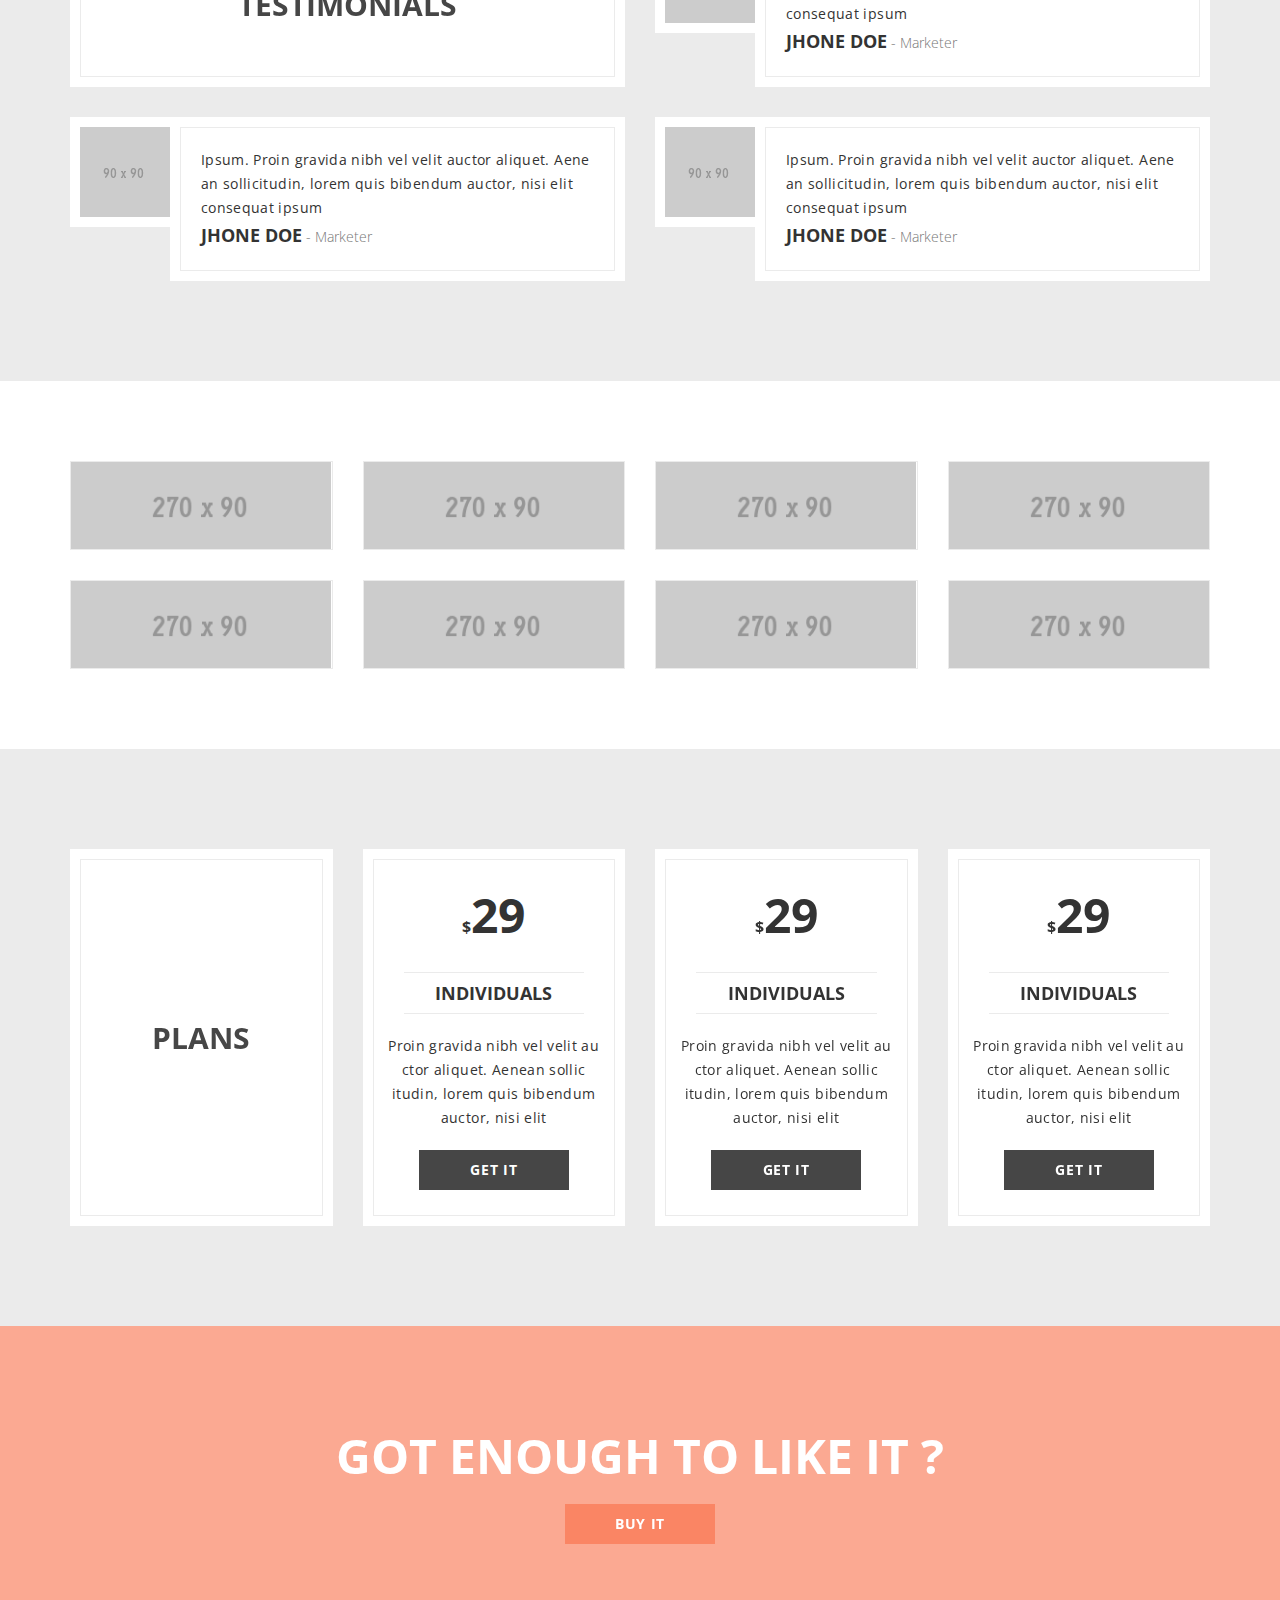
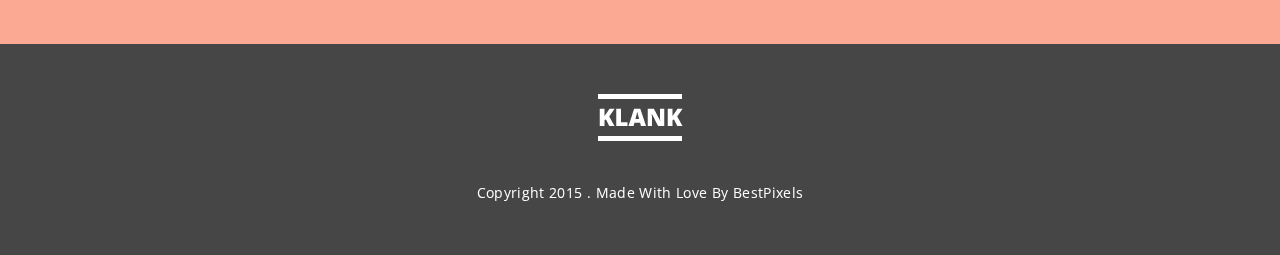
<file: general-click-slider/index.html>
<!DOCTYPE html>
<html lang="en" class="js">
	<head>
		<meta charset="utf-8">
		<meta name="viewport" content="width=device-width, initial-scale=1.0">
		<meta name="description" content=" a multi purpose landing page">
		<meta name="author" content="bestpixels">
		
		<!-- Fav Icon  -->
		<link rel="shortcut icon" href="images/ico/favicon.png">
		<link href="images/ico/favicon.ico" rel="shortcut icon" type="image/x-icon">
		<link href="images/ico/favicon.ico" rel="icon" type="image/x-icon">
		
		<!-- Site Title  -->
		<title>Klank | Multipurpose Landing Page With Bootstrap</title>

		<!-- Bootstrap core CSS -->
		<link rel="stylesheet" href="assets/css/bootstrap.css" >
		
		<!-- Linea CSS -->
		<link rel="stylesheet" href="lib/linea/styles.css"/>
		
		<!-- Magnific Popup CSS -->
		<link rel="stylesheet" href="lib/Magnific-Popup/dist/magnific-popup.css"/>
		
		<!-- Supersized CSS -->
		<link rel="stylesheet" href="lib/supersized/slideshow/css/supersized.css" />
		<link rel="stylesheet" href="lib/supersized/slideshow/theme/supersized.shutter.css" />
		
		<!-- Custom styles for this template -->
		<link href="css/font.css" rel="stylesheet">
		<link href="css/style.css" rel="stylesheet">
		
		
		<!-- Color CSS -->
		<link href="css/color.css" rel="stylesheet">
		
		<!-- <link href="css/color-1.css" rel="stylesheet"> -->
		<!-- <link href="css/color-2.css" rel="stylesheet"> -->
		<!-- <link href="css/color-3.css" rel="stylesheet"> -->
		<!-- <link href="css/color-4.css" rel="stylesheet"> -->
		<!-- <link href="css/color-5.css" rel="stylesheet"> -->
			
			
		<!-- HTML5 shim and Respond.js IE8 support of HTML5 elements and media queries -->
		<!--[if lt IE 9]>
			<script src="js/html5shiv.js"></script>
			<script src="js/respond.min.js"></script>
		<![endif]-->
		
	</head>
	<body>
		
		<!-- Head Area Start -->
		<div class="head-area">
			<div class="overlay">
				<div class="container">
					<div class="row">
						<div class="col-md-2"></div>
						<div class="col-md-8 text-center">
						
							<!-- Site Logo Start -->
							<div class="logo">
								<a href="#"><img src="images/logo.png" alt="logo" /></a>
							</div>			<!-- Site Logo End -->
							
							<!-- Home Page intro Start -->
							<div class="intro">
								<h1>We Are The Best</h1>
								<h6>Mainly you don’t have to belive us. You Should belive, what our customers think about us . Wann to know that ? Then take a look at a bit lower. We belive that you will have faith on us , you will keep trast on us.</h6>
								<a href="#" class="button alt line">Get It</a>
							</div>		<!-- Home Page intro End -->
						</div>
						<div class="col-md-2"></div>
					</div>
				</div>
			</div>
		</div>			<!-- Head Area End -->
		
		<!-- Service Area Start -->
		<div class="service-area" id="service">
			<div class="service-area-innr graybg">
				<div class="container">
					<div class="row text-center">
						
						<!-- Single Service Start -->
						<div class="col-md-3 col-sm-6">
							<div class="single-service lift-top">
								<div class="service-icon">
									<div class="service-icon-innr border1px">
										<i class="icon icon-basic-display"></i>
									</div>
								</div>
								<h6>Responsive Design</h6>
								<div class="service-dec">
									<div class="service-dec-innr border1px">
										<p>Proin gravida nibh vel velit auc tor aliquet. Aenean sollicitudin, lorem quis bibendum auctor, nisi elit consequat ipsum</p>
									</div>
								</div>
							</div>
						</div>			<!-- Single Service End -->
						
						<!-- Single Service Start -->
						<div class="col-md-3 col-sm-6">
							<div class="single-service lift-top">
								<div class="service-icon">
									<div class="service-icon-innr border1px">
										<i class="icon icon-basic-share"></i>
									</div>
								</div>
								<h6>UNIQUE Design</h6>
								<div class="service-dec">
									<div class="service-dec-innr border1px">
										<p>Proin gravida nibh vel velit auc tor aliquet. Aenean sollicitudin, lorem quis bibendum auctor, nisi elit consequat ipsum</p>
									</div>
								</div>
							</div>
						</div>			<!-- Single Service End -->
						
						<!-- Single Service Start -->
						<div class="col-md-3 col-sm-6">
							<div class="single-service lift-top">
								<div class="service-icon">
									<div class="service-icon-innr border1px">
										<i class="icon icon-basic-book-pencil"></i>
									</div>
								</div>
								<h6>EASY TO customize</h6>
								<div class="service-dec">
									<div class="service-dec-innr border1px">
										<p>Proin gravida nibh vel velit auc tor aliquet. Aenean sollicitudin, lorem quis bibendum auctor, nisi elit consequat ipsum</p>
									</div>
								</div>
							</div>
						</div>			<!-- Single Service End -->
						
						<!-- Single Service Start -->
						<div class="col-md-3 col-sm-6">
							<div class="single-service lift-top">
								<div class="service-icon">
									<div class="service-icon-innr border1px">
										<i class="icon icon-basic-settings"></i>
									</div>
								</div>
								<h6>Great Support</h6>
								<div class="service-dec">
									<div class="service-dec-innr border1px">
										<p>Proin gravida nibh vel velit auc tor aliquet. Aenean sollicitudin, lorem quis bibendum auctor, nisi elit consequat ipsum</p>
									</div>
								</div>
							</div>
						</div>			<!-- Single Service End -->
					</div>
				</div>
			</div>
		</div>				<!-- Service Area End -->
		
		<!-- Features Area Start -->
		<div class="features-area">
			<div class="container">
				<div class="row">
					<div class="col-md-6 text-center">
					
						<!-- Features Navigation Start -->
						<ul class="nav nav-tabs p-like" role="tablist">
							<li role="presentation" class="active"><a href="#features-1" data-toggle="tab">
								<img src="images/features/1.png" alt="features" />
								<span>Responsive</span>
							</a></li>
							<li role="presentation"><a href="#features-2" data-toggle="tab">
								<img src="images/features/2.png" alt="features" />
								<span>Customizable</span>
							</a></li>
							<li role="presentation"><a href="#features-3" data-toggle="tab">
								<img src="images/features/3.png" alt="features" />
								<span>Support</span>
							</a></li>
							<li role="presentation"><a href="#features-4" data-toggle="tab">
								<img src="images/features/4.png" alt="features" />
								<span>Unique</span>
							</a></li>
							<li role="presentation"><a href="#features-5" data-toggle="tab">
								<img src="images/features/5.png" alt="features" />
								<span>Modern</span>
							</a></li>
							<li role="presentation"><a href="#features-6" data-toggle="tab">
								<img src="images/features/6.png" alt="features" />
								<span>Creative</span>
							</a></li>
						</ul>			<!-- Features Navigation End -->
					</div>
					<div class="col-md-6">
					
						<!-- Features Details Start -->
						<div class="tab-content">
							
							<!-- Single Features Details Start -->
							<div role="tabpanel" class="tab-pane in fade active features-content" id="features-1">
								<h3>Ultra Responsive Design</h3>
								<p class="lead">Duis sed odio sit amet nibh vulputate cursus a sit amet mauris. Morbi accumsan ipsum velit. Nam nec tellus a odio tincidunt auctor a ornare odio. </p>
								<p>Duis sed odio sit amet nibh vulputate cursus a sit amet mauris. Morbi accumsan ipsum velit. Nam nec tellus a odio tincidunt auctor a ornare odio. Sed non  mauris vitae erat consequat auctor eu in elit. Class aptent taciti sociosqu ad litora torquent per conubia nostra, per inceptos himenaeos.</p>
								<div class="features-action">
									<a href="#" class="button">Know More</a>
									<a href="#" class="button">GET IT</a>
								</div>
							</div>			<!-- Single Features Details End -->
							
							<!-- Single Features Details Start -->
							<div role="tabpanel" class="tab-pane fade features-content" id="features-2">
								<h3>Easily Customizable</h3>
								<p class="lead">Duis sed odio sit amet nibh vulputate cursus a sit amet mauris. Morbi accumsan ipsum velit. Nam nec tellus a odio tincidunt auctor a ornare odio. </p>
								<p>Duis sed odio sit amet nibh vulputate cursus a sit amet mauris. Morbi accumsan ipsum velit. Nam nec tellus a odio tincidunt auctor a ornare odio. Sed non  mauris vitae erat consequat auctor eu in elit. Class aptent taciti sociosqu ad litora torquent per conubia nostra, per inceptos himenaeos.</p>
								<div class="features-action">
									<a href="#" class="button">Know More</a>
									<a href="#" class="button">GET IT</a>
								</div>
							</div>			<!-- Single Features Details End -->
							
							<!-- Single Features Details Start -->
							<div role="tabpanel" class="tab-pane fade features-content" id="features-3">
								<h3>Excellent Support</h3>
								<p class="lead">Duis sed odio sit amet nibh vulputate cursus a sit amet mauris. Morbi accumsan ipsum velit. Nam nec tellus a odio tincidunt auctor a ornare odio. </p>
								<p>Duis sed odio sit amet nibh vulputate cursus a sit amet mauris. Morbi accumsan ipsum velit. Nam nec tellus a odio tincidunt auctor a ornare odio. Sed non  mauris vitae erat consequat auctor eu in elit. Class aptent taciti sociosqu ad litora torquent per conubia nostra, per inceptos himenaeos.</p>
								<div class="features-action">
									<a href="#" class="button">Know More</a>
									<a href="#" class="button">GET IT</a>
								</div>
							</div>			<!-- Single Features Details End -->
							
							<!-- Single Features Details Start -->
							<div role="tabpanel" class="tab-pane fade features-content" id="features-4">
								<h3>Unique Design</h3>
								<p class="lead">Duis sed odio sit amet nibh vulputate cursus a sit amet mauris. Morbi accumsan ipsum velit. Nam nec tellus a odio tincidunt auctor a ornare odio. </p>
								<p>Duis sed odio sit amet nibh vulputate cursus a sit amet mauris. Morbi accumsan ipsum velit. Nam nec tellus a odio tincidunt auctor a ornare odio. Sed non  mauris vitae erat consequat auctor eu in elit. Class aptent taciti sociosqu ad litora torquent per conubia nostra, per inceptos himenaeos.</p>
								<div class="features-action">
									<a href="#" class="button">Know More</a>
									<a href="#" class="button">GET IT</a>
								</div>
							</div>			<!-- Single Features Details End -->
							
							<!-- Single Features Details Start -->
							<div role="tabpanel" class="tab-pane fade features-content" id="features-5">
								<h3>Modern Template</h3>
								<p class="lead">Duis sed odio sit amet nibh vulputate cursus a sit amet mauris. Morbi accumsan ipsum velit. Nam nec tellus a odio tincidunt auctor a ornare odio. </p>
								<p>Duis sed odio sit amet nibh vulputate cursus a sit amet mauris. Morbi accumsan ipsum velit. Nam nec tellus a odio tincidunt auctor a ornare odio. Sed non  mauris vitae erat consequat auctor eu in elit. Class aptent taciti sociosqu ad litora torquent per conubia nostra, per inceptos himenaeos.</p>
								<div class="features-action">
									<a href="#" class="button">Know More</a>
									<a href="#" class="button">GET IT</a>
								</div>
							</div>			<!-- Single Features Details End -->
							
							<!-- Single Features Details Start -->
							<div role="tabpanel" class="tab-pane fade features-content" id="features-6">
								<h3>Creative Idea Development</h3>
								<p class="lead">Duis sed odio sit amet nibh vulputate cursus a sit amet mauris. Morbi accumsan ipsum velit. Nam nec tellus a odio tincidunt auctor a ornare odio. </p>
								<p>Duis sed odio sit amet nibh vulputate cursus a sit amet mauris. Morbi accumsan ipsum velit. Nam nec tellus a odio tincidunt auctor a ornare odio. Sed non  mauris vitae erat consequat auctor eu in elit. Class aptent taciti sociosqu ad litora torquent per conubia nostra, per inceptos himenaeos.</p>
								<div class="features-action">
									<a href="#" class="button">Know More</a>
									<a href="#" class="button">GET IT</a>
								</div>
							</div>			<!-- Single Features Details End -->
						</div>			<!-- Features Details End -->
					</div>
				</div>
			</div>
		</div>			<!-- Features Area End -->
		
		
		<!-- Gallery Area Start -->
		<div class="gallery-area graybg">
			<div class="container">
				<div class="row">
					
					<!-- Section Title Start -->
					<div class="col-md-4 text-center">
						<div class="section-title margin-top-bottom">
							<div class="section-title-innr border1px">
								<h3>Gallery</h3>
							</div>
						</div>			<!-- Section Title End -->
					</div>
					<div class="col-md-8">
						<div class="gallery-area-innr gallery-eqh">
							<div class="row">
								
								<!-- Single Gallery Item Start -->
								<div class="col-md-4 col-sm-6">
									<div class="single-gallery margin-top-bottom">
										<a href="images/gallery/1.jpg" class="image-popup"><img src="images/gallery/tumb/1.jpg" alt="gallery" /></a>
									</div>
								</div>			<!-- Single Gallery Item End -->
								
								<!-- Single Gallery Item Start -->
								<div class="col-md-4 col-sm-6">
									<div class="single-gallery margin-top-bottom">
										<a href="images/gallery/2.jpg" class="image-popup"><img src="images/gallery/tumb/2.jpg" alt="gallery" /></a>
									</div>
								</div>			<!-- Single Gallery Item End -->
								
								<!-- Single Gallery Item Start -->
								<div class="col-md-4 col-sm-6">
									<div class="single-gallery margin-top-bottom">
										<a href="images/gallery/3.jpg" class="image-popup"><img src="images/gallery/tumb/3.jpg" alt="gallery" /></a>
									</div>
								</div>			<!-- Single Gallery Item End -->
								
								<!-- Single Gallery Item Start -->
								<div class="col-md-4 col-sm-6">
									<div class="single-gallery margin-top-bottom">
										<a href="images/gallery/4.jpg" class="image-popup"><img src="images/gallery/tumb/4.jpg" alt="gallery" /></a>
									</div>
								</div>			<!-- Single Gallery Item End -->
								
								<!-- Single Gallery Item Start -->
								<div class="col-md-4 col-sm-6">
									<div class="single-gallery margin-top-bottom">
										<a href="images/gallery/5.jpg" class="image-popup"><img src="images/gallery/tumb/5.jpg" alt="gallery" /></a>
									</div>
								</div>			<!-- Single Gallery Item End -->
								
								<!-- Single Gallery Item Start -->
								<div class="col-md-4 col-sm-6">
									<div class="single-gallery margin-top-bottom">
										<a href="images/gallery/6.jpg" class="image-popup"><img src="images/gallery/tumb/6.jpg" alt="gallery" /></a>
									</div>
								</div>			<!-- Single Gallery Item End -->
							</div>
						</div>
					</div>
				</div>
			</div>
		</div>				<!-- Gallery Area End -->
		
		<!-- Background Video Start -->
		<div class="video-area video-section overflow text-center">
			
			<!-- Background Video Start -->
			<div class="overlay">
				<a id="bgndVideo" class="player" data-property="{videoURL:'https://www.youtube.com/watch?v=nrJtHemSPW4',containment:'.video-section', quality:'large', autoPlay:false, mute:true, opacity:1}">bg</a>
					<!-- Replace Your Video Url with this "https://www.youtube.com/watch?v=nrJtHemSPW4" url  -->
			</div>			<!-- Background Video End -->
			
			<!-- Video Play Start -->
			<div class="video-play-button">
				<a class="playBV"><i class="icon icon-music-play-button"></i></a>
			</div>			<!-- Video Play End -->
			
			<!-- Small Video Control Start -->
			<div class="playerCont">
				<a class="playBV"><i class="icon icon-music-play-button"></i></a>
				<a class="pauseBV"><i class="icon icon-music-pause-button"></i></a>
				<a class="muteBV active"><i class="icon icon-music-mute"></i></a>
				<a class="unmuteBV"><i class="icon icon-music-volume-up"></i></a>
			</div>			<!-- Small Video Control End -->
			
			<!-- Video Text Start -->
			<div class="video-head">
				<div class="video-dec">
					<div class="video-dec-innr border1px">
						<h3>Nice background video</h3>
					</div>
				</div>
			</div>			<!-- Video Text End -->
		</div>			<!-- Background Video End -->
		
		<!-- Testimonial Area Start -->
		<div class="testimonials-area graybg">
			<div class="container">
				<div class="row">
					
					<!-- Section Title Start -->
					<div class="col-md-6 text-center">
						<div class="section-title margin-top-bottom">
							<div class="section-title-innr border1px">
								<h3>Testimonials</h3>
							</div>
						</div>
					</div>			<!-- Section Title End -->
					
					<!-- Single Testimonial Start -->
					<div class="col-md-6">
						<div class="single-testimonial margin-top-bottom">
							<div class="single-testimonial-innr">
								<div class="testimonial-image">
									<img src="images/clients/1.png" alt="clients" />
								</div>
								<div class="testimonial-dec">
									<div class="testimonial-dec-innr border1px">
										<blockquote>Ipsum. Proin gravida nibh vel velit auctor aliquet. Aene an sollicitudin, lorem quis bibendum auctor, nisi elit consequat ipsum</blockquote>
										<h5>Jhone Doe<small> - Marketer</small></h5>
									</div>
								</div>
							</div>
						</div>
					</div>			<!-- Single Testimonial End -->
					
					<!-- Single Testimonial Start -->
					<div class="col-md-6">
						<div class="single-testimonial margin-top-bottom">
							<div class="single-testimonial-innr">
								<div class="testimonial-image">
									<img src="images/clients/1.png" alt="clients" />
								</div>
								<div class="testimonial-dec">
									<div class="testimonial-dec-innr border1px">
										<blockquote>Ipsum. Proin gravida nibh vel velit auctor aliquet. Aene an sollicitudin, lorem quis bibendum auctor, nisi elit consequat ipsum</blockquote>
										<h5>Jhone Doe<small> - Marketer</small></h5>
									</div>
								</div>
							</div>
						</div>
					</div>			<!-- Single Testimonial End -->
					
					<!-- Single Testimonial Start -->
					<div class="col-md-6">
						<div class="single-testimonial margin-top-bottom">
							<div class="single-testimonial-innr">
								<div class="testimonial-image">
									<img src="images/clients/1.png" alt="clients" />
								</div>
								<div class="testimonial-dec">
									<div class="testimonial-dec-innr border1px">
										<blockquote>Ipsum. Proin gravida nibh vel velit auctor aliquet. Aene an sollicitudin, lorem quis bibendum auctor, nisi elit consequat ipsum</blockquote>
										<h5>Jhone Doe<small> - Marketer</small></h5>
									</div>
								</div>
							</div>
						</div>
					</div>			<!-- Single Testimonial End -->
				</div>
			</div>
		</div>				<!-- Testimonial Area End -->
		
		<!-- Client Area Start -->
		<div class="clients-area">
			<div class="container">
				<div class="row text-center">
				
					<!-- Single Client Start -->
					<div class="col-md-3 col-sm-4">
						<div class="single-clients margin-top-bottom border1px">
							<img src="images/clogo/1.png" alt="clogo" />
						</div>
					</div>			<!-- Single Client End -->
					
					<!-- Single Client Start -->
					<div class="col-md-3 col-sm-4">
						<div class="single-clients margin-top-bottom border1px">
							<img src="images/clogo/2.png" alt="clogo" />
						</div>
					</div>			<!-- Single Client End -->
					
					<!-- Single Client Start -->
					<div class="col-md-3 col-sm-4">
						<div class="single-clients margin-top-bottom border1px">
							<img src="images/clogo/3.png" alt="clogo" />
						</div>
					</div>			<!-- Single Client End -->
					
					<!-- Single Client Start -->
					<div class="col-md-3 col-sm-4">
						<div class="single-clients margin-top-bottom border1px">
							<img src="images/clogo/4.png" alt="clogo" />
						</div>
					</div>			<!-- Single Client End -->
					
					<!-- Single Client Start -->
					<div class="col-md-3 col-sm-4">
						<div class="single-clients margin-top-bottom border1px">
							<img src="images/clogo/5.png" alt="clogo" />
						</div>
					</div>			<!-- Single Client End -->
					
					<!-- Single Client Start -->
					<div class="col-md-3 col-sm-4">
						<div class="single-clients margin-top-bottom border1px">
							<img src="images/clogo/6.png" alt="clogo" />
						</div>
					</div>			<!-- Single Client End -->
					
					<!-- Single Client Start -->
					<div class="col-md-3 col-sm-4">
						<div class="single-clients margin-top-bottom border1px">
							<img src="images/clogo/7.png" alt="clogo" />
						</div>
					</div>			<!-- Single Client End -->
					
					<!-- Single Client Start -->
					<div class="col-md-3 col-sm-4">
						<div class="single-clients margin-top-bottom border1px">
							<img src="images/clogo/8.png" alt="clogo" />
						</div>
					</div>			<!-- Single Client End -->
				</div>
			</div>
		</div>				<!-- Client Area End -->
		
		<!-- Pricing Area Start -->
		<div class="pricing-area graybg">
			<div class="container">
				<div class="row text-center">
					
					<!-- Section Title Start -->
					<div class="col-md-3 col-sm-6">
						<div class="section-title margin-top-bottom">
							<div class="section-title-innr border1px">
								<h3>Plans</h3>
							</div>
						</div>
					</div>			<!-- Section Title End -->
					
					<!-- Single Pricing Start -->
					<div class="col-md-3 col-sm-6">
						<div class="single-pricing margin-top-bottom">
							<div class="single-pricing-innr border1px">
								<h2><span>$</span>29</h2>
								<h5>Individuals</h5>
								<p>Proin gravida nibh vel velit au ctor aliquet. Aenean sollic itudin, lorem quis bibendum auctor, nisi elit</p>
								<a href="#" class="button">GET IT</a>
							</div>
						</div>
					</div>			<!-- Single Pricing End -->
					
					<!-- Single Pricing Start -->
					<div class="col-md-3 col-sm-6">
						<div class="single-pricing margin-top-bottom">
							<div class="single-pricing-innr border1px">
								<h2><span>$</span>29</h2>
								<h5>Individuals</h5>
								<p>Proin gravida nibh vel velit au ctor aliquet. Aenean sollic itudin, lorem quis bibendum auctor, nisi elit</p>
								<a href="#" class="button">GET IT</a>
							</div>
						</div>
					</div>			<!-- Single Pricing End -->
					
					<!-- Single Pricing Start -->
					<div class="col-md-3 col-sm-6">
						<div class="single-pricing margin-top-bottom">
							<div class="single-pricing-innr border1px">
								<h2><span>$</span>29</h2>
								<h5>Individuals</h5>
								<p>Proin gravida nibh vel velit au ctor aliquet. Aenean sollic itudin, lorem quis bibendum auctor, nisi elit</p>
								<a href="#" class="button">GET IT</a>
							</div>
						</div>
					</div>
				</div>			<!-- Single Pricing End -->
			</div>
		</div>				<!-- Pricing Area End -->
		
		
		<!-- Call to Action Start -->
		<div class="call-to-action">
			<div class="overlay">
				<div class="container">
					<div class="row text-center">
						<div class="col-md-12">
							<h2>GOT ENOUGH TO LIKE IT ?</h2>
							<a href="#" class="button alt">Buy It</a>
						</div>
					</div>
				</div>
			</div>
		</div>		<!-- Call to Action End -->
		
		<!-- Footer Area Start -->
		<div class="footer-area">
			<div class="container">
				<div class="row text-center">
					<div class="col-md-12">
						<a href="#"><img src="images/logo.png" alt="logo" /></a>
						<p class="copyright-info">Copyright 2015 . Made With Love By <a href="">BestPixels</a></p>
					</div>
				</div>
			</div>
		</div>		<!-- Footer Area End -->
		
		
		<!-- Bootstrap core JavaScript
		================================================== -->
		<!-- Placed at the end of the document so the pages load faster -->
		
		<script src="js/jquery.js"></script>
		<script src="assets/js/bootstrap.min.js"></script>
		
		<!-- jQuery Magnific-Popup
		================================================== -->
		<script src="lib/Magnific-Popup/dist/jquery.magnific-popup.min.js"></script>
		
		<!-- jQuery supersized
		================================================== -->
		<script type="text/javascript" src="lib/supersized/slideshow/js/jquery.easing.min.js"></script>
		<script type="text/javascript" src="lib/supersized/slideshow/js/supersized.3.2.7.min.js"></script>
		<script type="text/javascript" src="lib/supersized/slideshow/theme/supersized.shutter.min.js"></script>
		
		<!-- jQuery mb.YTPlayer
		================================================== -->
		<script src="lib/jquery.mb.YTPlayer/inc/jquery.mb.YTPlayer.js"></script>
		
		<!-- jQuery Custom
		================================================== -->
		<script src="js/custom.js" type="text/javascript"></script>
		
		<!-- jQuery JS for supersized
		================================================== -->
		<script type="text/javascript">
			jQuery(function(){
				jQuery.supersized({
					// Functionality
					slide_interval      :   3000,		// Length between transitions
					transition          :   1, 			// 0-None, 1-Fade, 2-Slide Top, 3-Slide Right, 4-Slide Bottom, 5-Slide Left, 6-Carousel Right, 7-Carousel Left
					transition_speed	:	700,		// Speed of transition
															   
					// Components							
					slide_links			:	'blank',	// Individual links for each slide (Options: false, 'num', 'name', 'blank')
					slides 				:  	[			// Slideshow Images
												{image : 'images/slide/slide-1.jpg'},
												{image : 'images/slide/slide-2.jpg'},  
												{image : 'images/slide/slide-3.jpg'}
											]
				});
			});
		</script>
	</body>
</html>
</file>
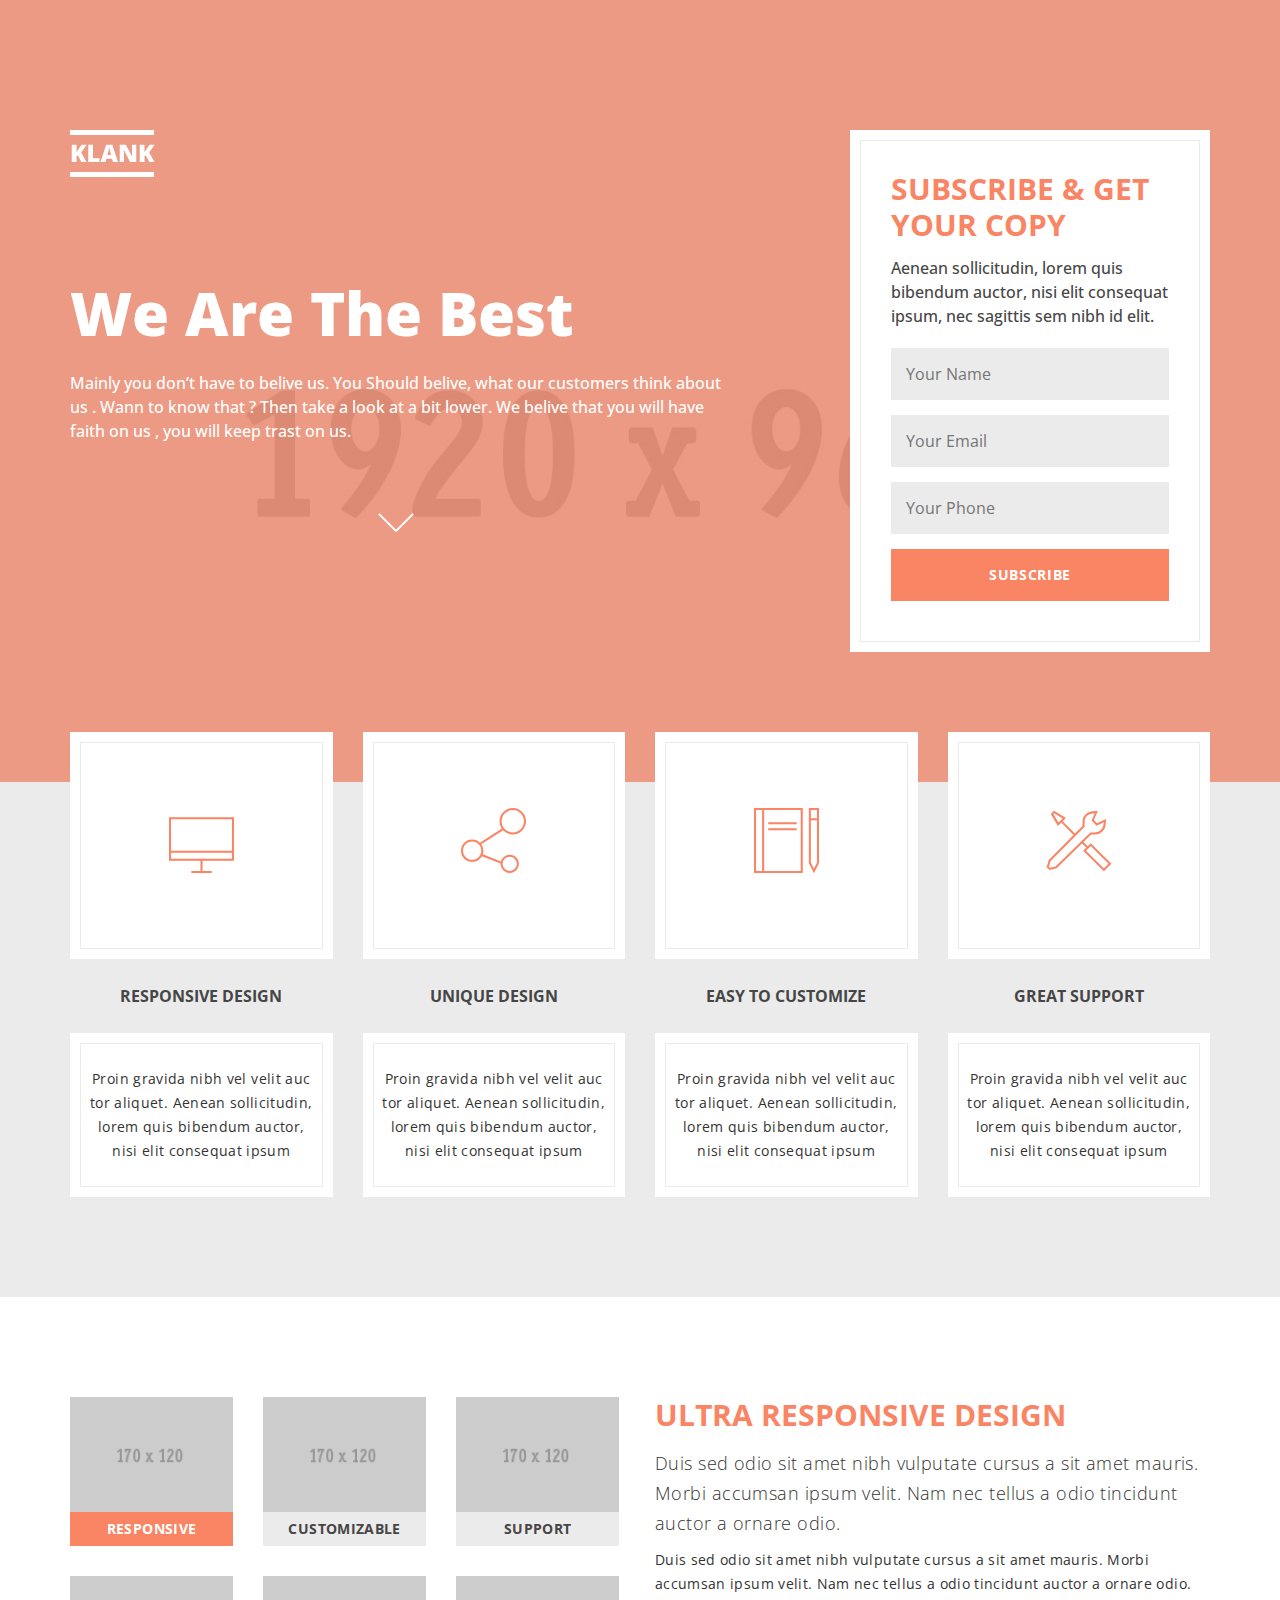
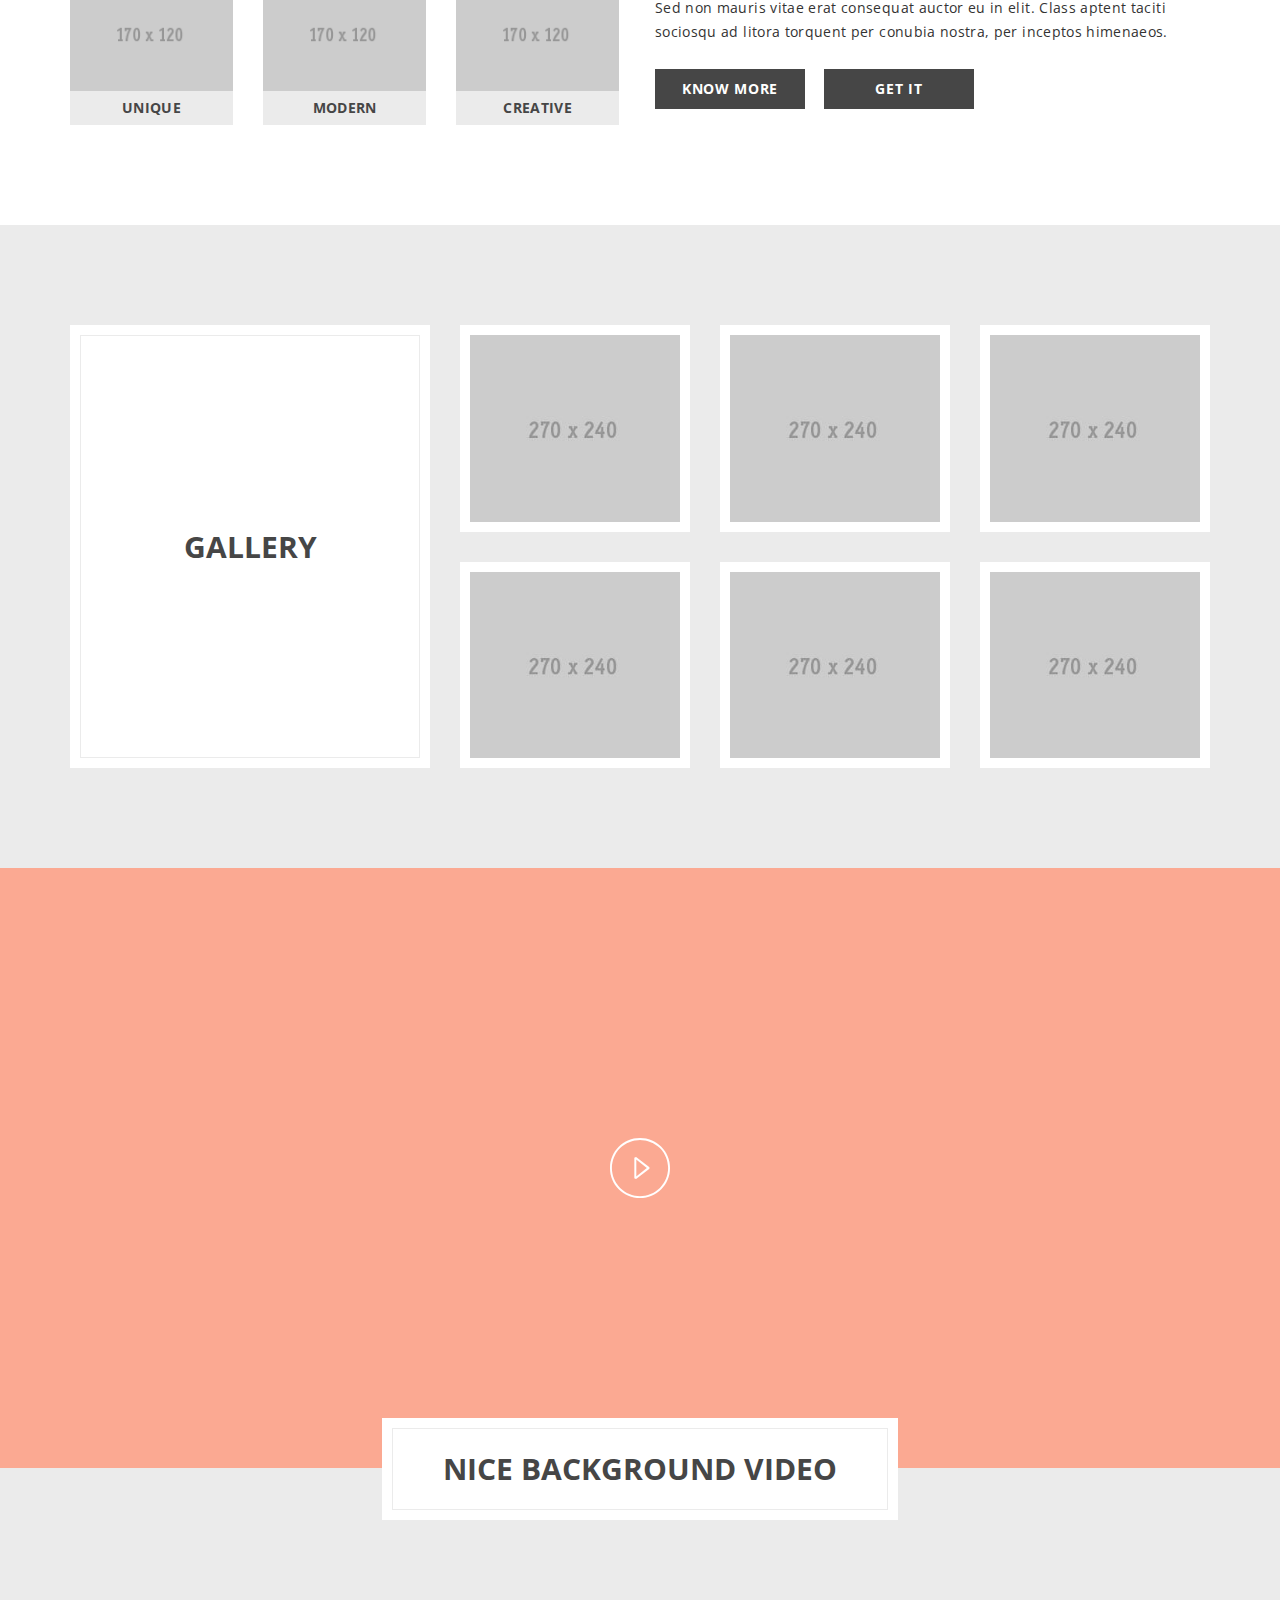
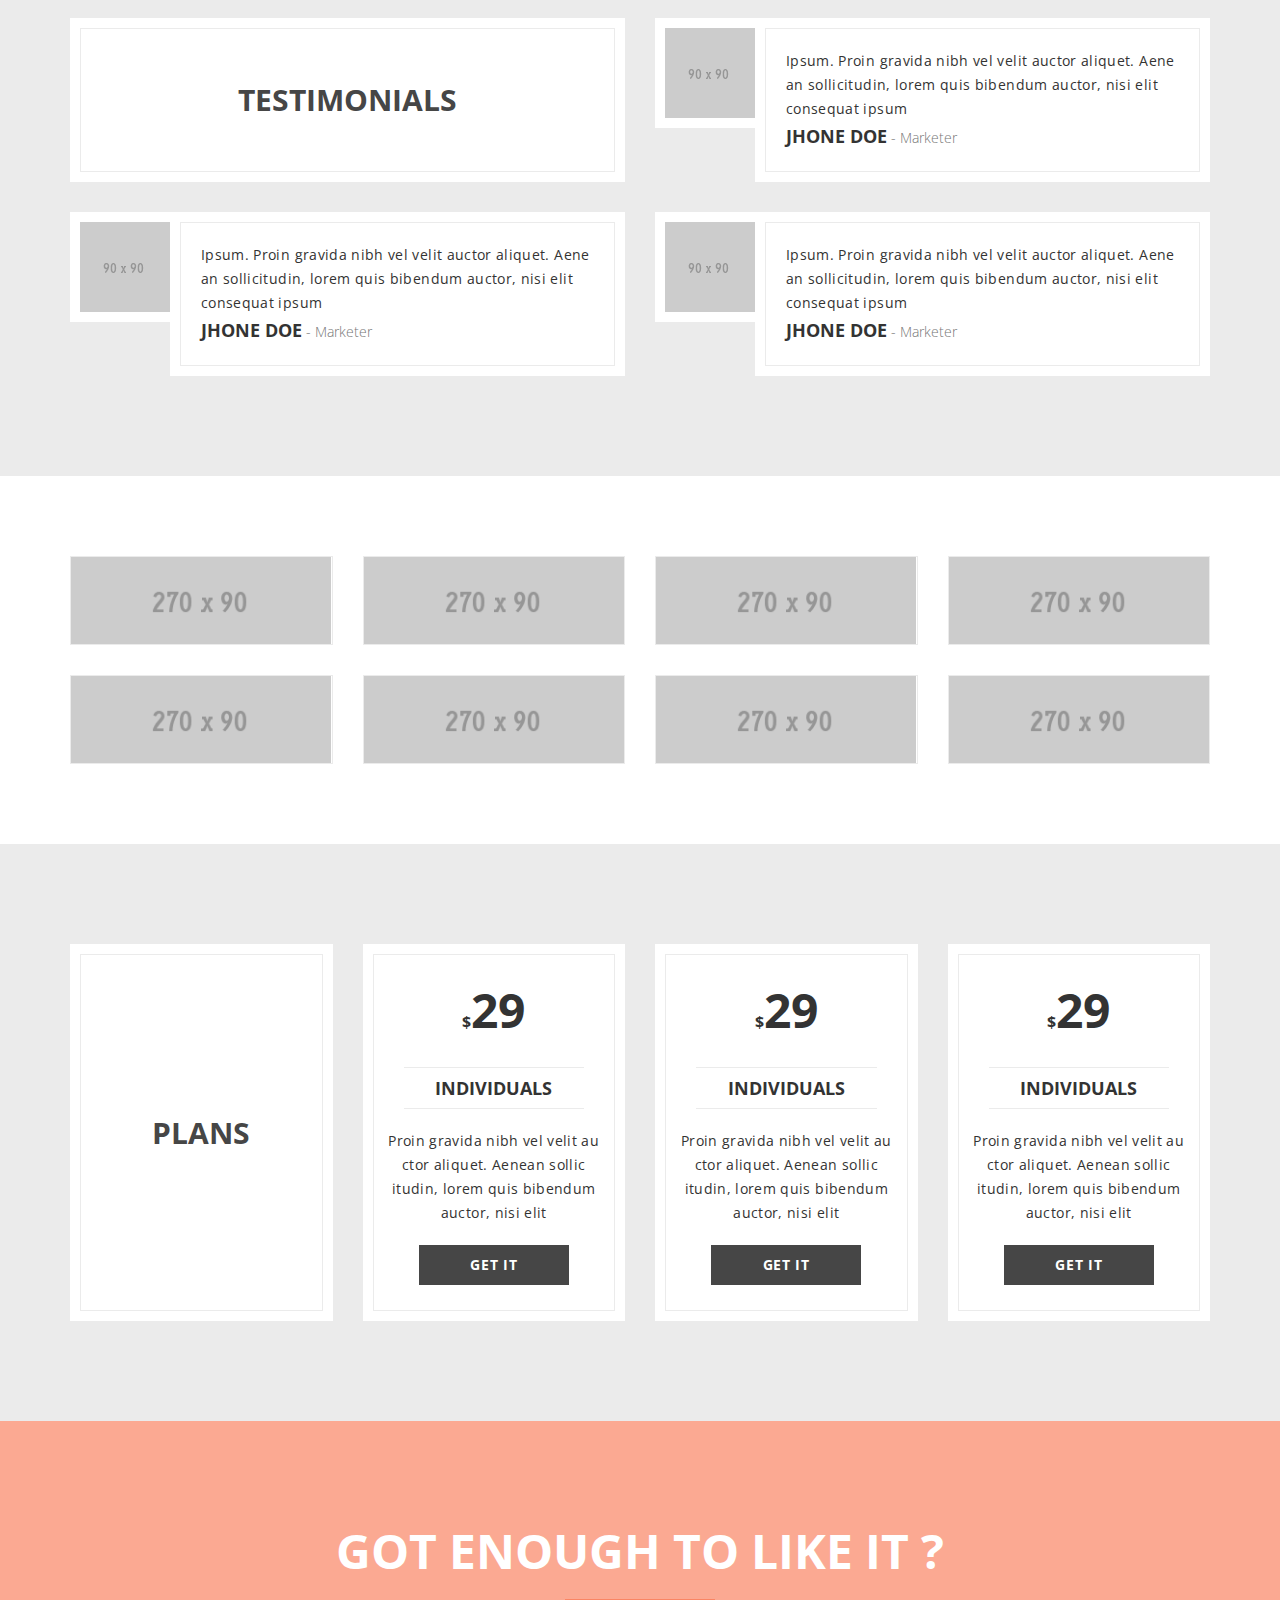
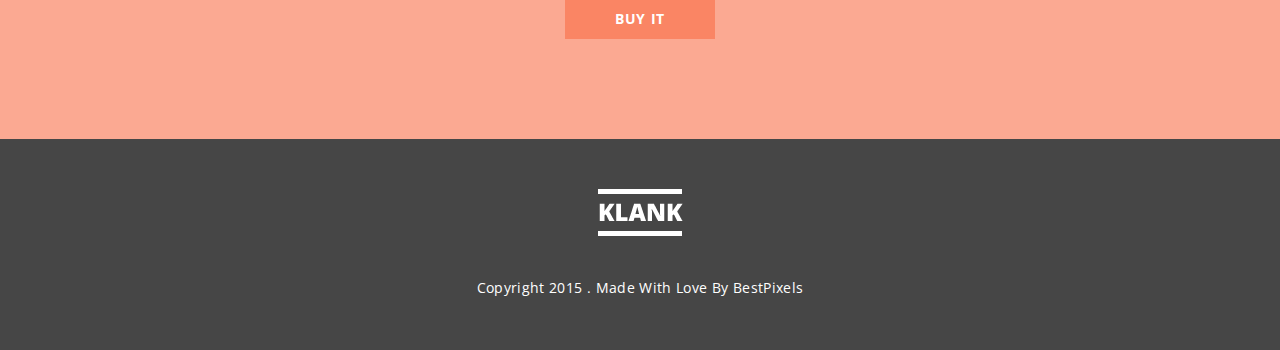
<file: general-lead-parallax/index.html>
<!DOCTYPE html>
<html lang="en" class="js">
	<head>
		<meta charset="utf-8">
		<meta name="viewport" content="width=device-width, initial-scale=1.0">
		<meta name="description" content=" a multi purpose landing page">
		<meta name="author" content="bestpixels">
		
		<!-- Fav Icon  -->
		<link rel="shortcut icon" href="images/ico/favicon.png">
		<link href="images/ico/favicon.ico" rel="shortcut icon" type="image/x-icon">
		<link href="images/ico/favicon.ico" rel="icon" type="image/x-icon">
		
		<!-- Site Title  -->
		<title>Klank | Multipurpose Landing Page With Bootstrap</title>

		<!-- Bootstrap core CSS -->
		<link rel="stylesheet" href="assets/css/bootstrap.css" >
		
		<!-- Linea CSS -->
		<link rel="stylesheet" href="lib/linea/styles.css"/>
		
		<!-- Magnific Popup CSS -->
		<link rel="stylesheet" href="lib/Magnific-Popup/dist/magnific-popup.css"/>
		
		<!-- Custom styles for this template -->
		<link href="css/font.css" rel="stylesheet">
		<link href="css/style.css" rel="stylesheet">
		
		
		<!-- Color CSS -->
		<link href="css/color.css" rel="stylesheet">
		
		<!-- <link href="css/color-1.css" rel="stylesheet"> -->
		<!-- <link href="css/color-2.css" rel="stylesheet"> -->
		<!-- <link href="css/color-3.css" rel="stylesheet"> -->
		<!-- <link href="css/color-4.css" rel="stylesheet"> -->
		<!-- <link href="css/color-5.css" rel="stylesheet"> -->
			
			
		<!-- HTML5 shim and Respond.js IE8 support of HTML5 elements and media queries -->
		<!--[if lt IE 9]>
			<script src="js/html5shiv.js"></script>
			<script src="js/respond.min.js"></script>
		<![endif]-->
		
	</head>
	<body>
		
		<!-- Head Area Start -->
		<div class="head-area parallax">
			<div class="overlay">
				<div class="container">
					<div class="row">
						<div class="col-md-7">
							
							<!-- Site Logo Start -->
							<div class="logo">
								<a href="#"><img src="images/logo.png" alt="logo" /></a>
							</div>			<!-- Site Logo End -->
							
							<!-- Home Page intro Start -->
							<div class="intro">
								<h1>We Are The Best</h1>
								<h6>Mainly you don’t have to belive us. You Should belive, what our customers think about us . Wann to know that ? Then take a look at a bit lower. We belive that you will have faith on us , you will keep trast on us.</h6>
								<div class="text-center">
									<a class="learn-more"><img src="images/downarrow.png" alt="downarrow" /></a>
								</div>
							</div>			<!-- Home Page intro End -->
						</div>
						<div class="col-md-1"></div>
						<div class="col-md-4">
							
							<!-- Lead / Subscription Form Start -->
							<div class="lead-form">
								<div class="lead-form-innr border1px">
									<h3>Subscribe &amp; Get Your Copy</h3>
									<h6>Aenean sollicitudin, lorem quis bibendum auctor, nisi elit consequat ipsum, nec sagittis sem nibh id elit.</h6>
									<form action="lib/Simple-Form/mail.php" method="post" id="contactform">
										<div class="input-field">
											<input type="text" placeholder="Your Name" name="name" />
										</div>
										<div class="input-field">
											<input type="text" placeholder="Your Email" name="email" />
										</div>
										<div class="input-field">
											<input type="text" placeholder="Your Phone" name="phone" />
										</div>
										<div class="input-field">
											<input type="submit" class="button alt" value="Subscribe" />
										</div>
										<div id="message"></div>
									</form>
								</div>	
							</div>			<!-- Lead / Subscription Form End -->
						</div>
					</div>
				</div>
			</div>
		</div>			<!-- Head Area End -->
		
		<!-- Service Area Start -->
		<div class="service-area" id="service">
			<div class="service-area-innr graybg">
				<div class="container">
					<div class="row text-center">
						
						<!-- Single Service Start -->
						<div class="col-md-3 col-sm-6">
							<div class="single-service lift-top">
								<div class="service-icon">
									<div class="service-icon-innr border1px">
										<i class="icon icon-basic-display"></i>
									</div>
								</div>
								<h6>Responsive Design</h6>
								<div class="service-dec">
									<div class="service-dec-innr border1px">
										<p>Proin gravida nibh vel velit auc tor aliquet. Aenean sollicitudin, lorem quis bibendum auctor, nisi elit consequat ipsum</p>
									</div>
								</div>
							</div>
						</div>			<!-- Single Service End -->
						
						<!-- Single Service Start -->
						<div class="col-md-3 col-sm-6">
							<div class="single-service lift-top">
								<div class="service-icon">
									<div class="service-icon-innr border1px">
										<i class="icon icon-basic-share"></i>
									</div>
								</div>
								<h6>UNIQUE Design</h6>
								<div class="service-dec">
									<div class="service-dec-innr border1px">
										<p>Proin gravida nibh vel velit auc tor aliquet. Aenean sollicitudin, lorem quis bibendum auctor, nisi elit consequat ipsum</p>
									</div>
								</div>
							</div>
						</div>			<!-- Single Service End -->
						
						<!-- Single Service Start -->
						<div class="col-md-3 col-sm-6">
							<div class="single-service lift-top">
								<div class="service-icon">
									<div class="service-icon-innr border1px">
										<i class="icon icon-basic-book-pencil"></i>
									</div>
								</div>
								<h6>EASY TO customize</h6>
								<div class="service-dec">
									<div class="service-dec-innr border1px">
										<p>Proin gravida nibh vel velit auc tor aliquet. Aenean sollicitudin, lorem quis bibendum auctor, nisi elit consequat ipsum</p>
									</div>
								</div>
							</div>
						</div>			<!-- Single Service End -->
						
						<!-- Single Service Start -->
						<div class="col-md-3 col-sm-6">
							<div class="single-service lift-top">
								<div class="service-icon">
									<div class="service-icon-innr border1px">
										<i class="icon icon-basic-settings"></i>
									</div>
								</div>
								<h6>Great Support</h6>
								<div class="service-dec">
									<div class="service-dec-innr border1px">
										<p>Proin gravida nibh vel velit auc tor aliquet. Aenean sollicitudin, lorem quis bibendum auctor, nisi elit consequat ipsum</p>
									</div>
								</div>
							</div>
						</div>			<!-- Single Service End -->
					</div>
				</div>
			</div>
		</div>				<!-- Service Area End -->
		
		<!-- Features Area Start -->
		<div class="features-area">
			<div class="container">
				<div class="row">
					<div class="col-md-6 text-center">
					
						<!-- Features Navigation Start -->
						<ul class="nav nav-tabs p-like" role="tablist">
							<li role="presentation" class="active"><a href="#features-1" data-toggle="tab">
								<img src="images/features/1.png" alt="features" />
								<span>Responsive</span>
							</a></li>
							<li role="presentation"><a href="#features-2" data-toggle="tab">
								<img src="images/features/2.png" alt="features" />
								<span>Customizable</span>
							</a></li>
							<li role="presentation"><a href="#features-3" data-toggle="tab">
								<img src="images/features/3.png" alt="features" />
								<span>Support</span>
							</a></li>
							<li role="presentation"><a href="#features-4" data-toggle="tab">
								<img src="images/features/4.png" alt="features" />
								<span>Unique</span>
							</a></li>
							<li role="presentation"><a href="#features-5" data-toggle="tab">
								<img src="images/features/5.png" alt="features" />
								<span>Modern</span>
							</a></li>
							<li role="presentation"><a href="#features-6" data-toggle="tab">
								<img src="images/features/6.png" alt="features" />
								<span>Creative</span>
							</a></li>
						</ul>			<!-- Features Navigation End -->
					</div>
					<div class="col-md-6">
					
						<!-- Features Details Start -->
						<div class="tab-content">
							
							<!-- Single Features Details Start -->
							<div role="tabpanel" class="tab-pane in fade active features-content" id="features-1">
								<h3>Ultra Responsive Design</h3>
								<p class="lead">Duis sed odio sit amet nibh vulputate cursus a sit amet mauris. Morbi accumsan ipsum velit. Nam nec tellus a odio tincidunt auctor a ornare odio. </p>
								<p>Duis sed odio sit amet nibh vulputate cursus a sit amet mauris. Morbi accumsan ipsum velit. Nam nec tellus a odio tincidunt auctor a ornare odio. Sed non  mauris vitae erat consequat auctor eu in elit. Class aptent taciti sociosqu ad litora torquent per conubia nostra, per inceptos himenaeos.</p>
								<div class="features-action">
									<a href="#" class="button">Know More</a>
									<a href="#" class="button">GET IT</a>
								</div>
							</div>			<!-- Single Features Details End -->
							
							<!-- Single Features Details Start -->
							<div role="tabpanel" class="tab-pane fade features-content" id="features-2">
								<h3>Easily Customizable</h3>
								<p class="lead">Duis sed odio sit amet nibh vulputate cursus a sit amet mauris. Morbi accumsan ipsum velit. Nam nec tellus a odio tincidunt auctor a ornare odio. </p>
								<p>Duis sed odio sit amet nibh vulputate cursus a sit amet mauris. Morbi accumsan ipsum velit. Nam nec tellus a odio tincidunt auctor a ornare odio. Sed non  mauris vitae erat consequat auctor eu in elit. Class aptent taciti sociosqu ad litora torquent per conubia nostra, per inceptos himenaeos.</p>
								<div class="features-action">
									<a href="#" class="button">Know More</a>
									<a href="#" class="button">GET IT</a>
								</div>
							</div>			<!-- Single Features Details End -->
							
							<!-- Single Features Details Start -->
							<div role="tabpanel" class="tab-pane fade features-content" id="features-3">
								<h3>Excellent Support</h3>
								<p class="lead">Duis sed odio sit amet nibh vulputate cursus a sit amet mauris. Morbi accumsan ipsum velit. Nam nec tellus a odio tincidunt auctor a ornare odio. </p>
								<p>Duis sed odio sit amet nibh vulputate cursus a sit amet mauris. Morbi accumsan ipsum velit. Nam nec tellus a odio tincidunt auctor a ornare odio. Sed non  mauris vitae erat consequat auctor eu in elit. Class aptent taciti sociosqu ad litora torquent per conubia nostra, per inceptos himenaeos.</p>
								<div class="features-action">
									<a href="#" class="button">Know More</a>
									<a href="#" class="button">GET IT</a>
								</div>
							</div>			<!-- Single Features Details End -->
							
							<!-- Single Features Details Start -->
							<div role="tabpanel" class="tab-pane fade features-content" id="features-4">
								<h3>Unique Design</h3>
								<p class="lead">Duis sed odio sit amet nibh vulputate cursus a sit amet mauris. Morbi accumsan ipsum velit. Nam nec tellus a odio tincidunt auctor a ornare odio. </p>
								<p>Duis sed odio sit amet nibh vulputate cursus a sit amet mauris. Morbi accumsan ipsum velit. Nam nec tellus a odio tincidunt auctor a ornare odio. Sed non  mauris vitae erat consequat auctor eu in elit. Class aptent taciti sociosqu ad litora torquent per conubia nostra, per inceptos himenaeos.</p>
								<div class="features-action">
									<a href="#" class="button">Know More</a>
									<a href="#" class="button">GET IT</a>
								</div>
							</div>			<!-- Single Features Details End -->
							
							<!-- Single Features Details Start -->
							<div role="tabpanel" class="tab-pane fade features-content" id="features-5">
								<h3>Modern Template</h3>
								<p class="lead">Duis sed odio sit amet nibh vulputate cursus a sit amet mauris. Morbi accumsan ipsum velit. Nam nec tellus a odio tincidunt auctor a ornare odio. </p>
								<p>Duis sed odio sit amet nibh vulputate cursus a sit amet mauris. Morbi accumsan ipsum velit. Nam nec tellus a odio tincidunt auctor a ornare odio. Sed non  mauris vitae erat consequat auctor eu in elit. Class aptent taciti sociosqu ad litora torquent per conubia nostra, per inceptos himenaeos.</p>
								<div class="features-action">
									<a href="#" class="button">Know More</a>
									<a href="#" class="button">GET IT</a>
								</div>
							</div>			<!-- Single Features Details End -->
							
							<!-- Single Features Details Start -->
							<div role="tabpanel" class="tab-pane fade features-content" id="features-6">
								<h3>Creative Idea Development</h3>
								<p class="lead">Duis sed odio sit amet nibh vulputate cursus a sit amet mauris. Morbi accumsan ipsum velit. Nam nec tellus a odio tincidunt auctor a ornare odio. </p>
								<p>Duis sed odio sit amet nibh vulputate cursus a sit amet mauris. Morbi accumsan ipsum velit. Nam nec tellus a odio tincidunt auctor a ornare odio. Sed non  mauris vitae erat consequat auctor eu in elit. Class aptent taciti sociosqu ad litora torquent per conubia nostra, per inceptos himenaeos.</p>
								<div class="features-action">
									<a href="#" class="button">Know More</a>
									<a href="#" class="button">GET IT</a>
								</div>
							</div>			<!-- Single Features Details End -->
						</div>			<!-- Features Details End -->
					</div>
				</div>
			</div>
		</div>			<!-- Features Area End -->
		
		
		<!-- Gallery Area Start -->
		<div class="gallery-area graybg">
			<div class="container">
				<div class="row">
					
					<!-- Section Title Start -->
					<div class="col-md-4 text-center">
						<div class="section-title margin-top-bottom">
							<div class="section-title-innr border1px">
								<h3>Gallery</h3>
							</div>
						</div>			<!-- Section Title End -->
					</div>
					<div class="col-md-8">
						<div class="gallery-area-innr gallery-eqh">
							<div class="row">
								
								<!-- Single Gallery Item Start -->
								<div class="col-md-4 col-sm-6">
									<div class="single-gallery margin-top-bottom">
										<a href="images/gallery/1.jpg" class="image-popup"><img src="images/gallery/tumb/1.jpg" alt="gallery" /></a>
									</div>
								</div>			<!-- Single Gallery Item End -->
								
								<!-- Single Gallery Item Start -->
								<div class="col-md-4 col-sm-6">
									<div class="single-gallery margin-top-bottom">
										<a href="images/gallery/2.jpg" class="image-popup"><img src="images/gallery/tumb/2.jpg" alt="gallery" /></a>
									</div>
								</div>			<!-- Single Gallery Item End -->
								
								<!-- Single Gallery Item Start -->
								<div class="col-md-4 col-sm-6">
									<div class="single-gallery margin-top-bottom">
										<a href="images/gallery/3.jpg" class="image-popup"><img src="images/gallery/tumb/3.jpg" alt="gallery" /></a>
									</div>
								</div>			<!-- Single Gallery Item End -->
								
								<!-- Single Gallery Item Start -->
								<div class="col-md-4 col-sm-6">
									<div class="single-gallery margin-top-bottom">
										<a href="images/gallery/4.jpg" class="image-popup"><img src="images/gallery/tumb/4.jpg" alt="gallery" /></a>
									</div>
								</div>			<!-- Single Gallery Item End -->
								
								<!-- Single Gallery Item Start -->
								<div class="col-md-4 col-sm-6">
									<div class="single-gallery margin-top-bottom">
										<a href="images/gallery/5.jpg" class="image-popup"><img src="images/gallery/tumb/5.jpg" alt="gallery" /></a>
									</div>
								</div>			<!-- Single Gallery Item End -->
								
								<!-- Single Gallery Item Start -->
								<div class="col-md-4 col-sm-6">
									<div class="single-gallery margin-top-bottom">
										<a href="images/gallery/6.jpg" class="image-popup"><img src="images/gallery/tumb/6.jpg" alt="gallery" /></a>
									</div>
								</div>			<!-- Single Gallery Item End -->
							</div>
						</div>
					</div>
				</div>
			</div>
		</div>				<!-- Gallery Area End -->
		
		<!-- Background Video Start -->
		<div class="video-area video-section overflow text-center">
			
			<!-- Background Video Start -->
			<div class="overlay">
				<a id="bgndVideo" class="player" data-property="{videoURL:'https://www.youtube.com/watch?v=nrJtHemSPW4',containment:'.video-section', quality:'large', autoPlay:false, mute:true, opacity:1}">bg</a>
					<!-- Replace Your Video Url with this "https://www.youtube.com/watch?v=nrJtHemSPW4" url  -->
			</div>			<!-- Background Video End -->
			
			<!-- Video Play Start -->
			<div class="video-play-button">
				<a class="playBV"><i class="icon icon-music-play-button"></i></a>
			</div>			<!-- Video Play End -->
			
			<!-- Small Video Control Start -->
			<div class="playerCont">
				<a class="playBV"><i class="icon icon-music-play-button"></i></a>
				<a class="pauseBV"><i class="icon icon-music-pause-button"></i></a>
				<a class="muteBV active"><i class="icon icon-music-mute"></i></a>
				<a class="unmuteBV"><i class="icon icon-music-volume-up"></i></a>
			</div>			<!-- Small Video Control End -->
			
			<!-- Video Text Start -->
			<div class="video-head">
				<div class="video-dec">
					<div class="video-dec-innr border1px">
						<h3>Nice background video</h3>
					</div>
				</div>
			</div>			<!-- Video Text End -->
		</div>			<!-- Background Video End -->
		
		<!-- Testimonial Area Start -->
		<div class="testimonials-area graybg">
			<div class="container">
				<div class="row">
					
					<!-- Section Title Start -->
					<div class="col-md-6 text-center">
						<div class="section-title margin-top-bottom">
							<div class="section-title-innr border1px">
								<h3>Testimonials</h3>
							</div>
						</div>
					</div>			<!-- Section Title End -->
					
					<!-- Single Testimonial Start -->
					<div class="col-md-6">
						<div class="single-testimonial margin-top-bottom">
							<div class="single-testimonial-innr">
								<div class="testimonial-image">
									<img src="images/clients/1.png" alt="clients" />
								</div>
								<div class="testimonial-dec">
									<div class="testimonial-dec-innr border1px">
										<blockquote>Ipsum. Proin gravida nibh vel velit auctor aliquet. Aene an sollicitudin, lorem quis bibendum auctor, nisi elit consequat ipsum</blockquote>
										<h5>Jhone Doe<small> - Marketer</small></h5>
									</div>
								</div>
							</div>
						</div>
					</div>			<!-- Single Testimonial End -->
					
					<!-- Single Testimonial Start -->
					<div class="col-md-6">
						<div class="single-testimonial margin-top-bottom">
							<div class="single-testimonial-innr">
								<div class="testimonial-image">
									<img src="images/clients/1.png" alt="clients" />
								</div>
								<div class="testimonial-dec">
									<div class="testimonial-dec-innr border1px">
										<blockquote>Ipsum. Proin gravida nibh vel velit auctor aliquet. Aene an sollicitudin, lorem quis bibendum auctor, nisi elit consequat ipsum</blockquote>
										<h5>Jhone Doe<small> - Marketer</small></h5>
									</div>
								</div>
							</div>
						</div>
					</div>			<!-- Single Testimonial End -->
					
					<!-- Single Testimonial Start -->
					<div class="col-md-6">
						<div class="single-testimonial margin-top-bottom">
							<div class="single-testimonial-innr">
								<div class="testimonial-image">
									<img src="images/clients/1.png" alt="clients" />
								</div>
								<div class="testimonial-dec">
									<div class="testimonial-dec-innr border1px">
										<blockquote>Ipsum. Proin gravida nibh vel velit auctor aliquet. Aene an sollicitudin, lorem quis bibendum auctor, nisi elit consequat ipsum</blockquote>
										<h5>Jhone Doe<small> - Marketer</small></h5>
									</div>
								</div>
							</div>
						</div>
					</div>			<!-- Single Testimonial End -->
				</div>
			</div>
		</div>				<!-- Testimonial Area End -->
		
		<!-- Client Area Start -->
		<div class="clients-area">
			<div class="container">
				<div class="row text-center">
				
					<!-- Single Client Start -->
					<div class="col-md-3 col-sm-4">
						<div class="single-clients margin-top-bottom border1px">
							<img src="images/clogo/1.png" alt="clogo" />
						</div>
					</div>			<!-- Single Client End -->
					
					<!-- Single Client Start -->
					<div class="col-md-3 col-sm-4">
						<div class="single-clients margin-top-bottom border1px">
							<img src="images/clogo/2.png" alt="clogo" />
						</div>
					</div>			<!-- Single Client End -->
					
					<!-- Single Client Start -->
					<div class="col-md-3 col-sm-4">
						<div class="single-clients margin-top-bottom border1px">
							<img src="images/clogo/3.png" alt="clogo" />
						</div>
					</div>			<!-- Single Client End -->
					
					<!-- Single Client Start -->
					<div class="col-md-3 col-sm-4">
						<div class="single-clients margin-top-bottom border1px">
							<img src="images/clogo/4.png" alt="clogo" />
						</div>
					</div>			<!-- Single Client End -->
					
					<!-- Single Client Start -->
					<div class="col-md-3 col-sm-4">
						<div class="single-clients margin-top-bottom border1px">
							<img src="images/clogo/5.png" alt="clogo" />
						</div>
					</div>			<!-- Single Client End -->
					
					<!-- Single Client Start -->
					<div class="col-md-3 col-sm-4">
						<div class="single-clients margin-top-bottom border1px">
							<img src="images/clogo/6.png" alt="clogo" />
						</div>
					</div>			<!-- Single Client End -->
					
					<!-- Single Client Start -->
					<div class="col-md-3 col-sm-4">
						<div class="single-clients margin-top-bottom border1px">
							<img src="images/clogo/7.png" alt="clogo" />
						</div>
					</div>			<!-- Single Client End -->
					
					<!-- Single Client Start -->
					<div class="col-md-3 col-sm-4">
						<div class="single-clients margin-top-bottom border1px">
							<img src="images/clogo/8.png" alt="clogo" />
						</div>
					</div>			<!-- Single Client End -->
				</div>
			</div>
		</div>				<!-- Client Area End -->
		
		<!-- Pricing Area Start -->
		<div class="pricing-area graybg">
			<div class="container">
				<div class="row text-center">
					
					<!-- Section Title Start -->
					<div class="col-md-3 col-sm-6">
						<div class="section-title margin-top-bottom">
							<div class="section-title-innr border1px">
								<h3>Plans</h3>
							</div>
						</div>
					</div>			<!-- Section Title End -->
					
					<!-- Single Pricing Start -->
					<div class="col-md-3 col-sm-6">
						<div class="single-pricing margin-top-bottom">
							<div class="single-pricing-innr border1px">
								<h2><span>$</span>29</h2>
								<h5>Individuals</h5>
								<p>Proin gravida nibh vel velit au ctor aliquet. Aenean sollic itudin, lorem quis bibendum auctor, nisi elit</p>
								<a href="#" class="button">GET IT</a>
							</div>
						</div>
					</div>			<!-- Single Pricing End -->
					
					<!-- Single Pricing Start -->
					<div class="col-md-3 col-sm-6">
						<div class="single-pricing margin-top-bottom">
							<div class="single-pricing-innr border1px">
								<h2><span>$</span>29</h2>
								<h5>Individuals</h5>
								<p>Proin gravida nibh vel velit au ctor aliquet. Aenean sollic itudin, lorem quis bibendum auctor, nisi elit</p>
								<a href="#" class="button">GET IT</a>
							</div>
						</div>
					</div>			<!-- Single Pricing End -->
					
					<!-- Single Pricing Start -->
					<div class="col-md-3 col-sm-6">
						<div class="single-pricing margin-top-bottom">
							<div class="single-pricing-innr border1px">
								<h2><span>$</span>29</h2>
								<h5>Individuals</h5>
								<p>Proin gravida nibh vel velit au ctor aliquet. Aenean sollic itudin, lorem quis bibendum auctor, nisi elit</p>
								<a href="#" class="button">GET IT</a>
							</div>
						</div>
					</div>
				</div>			<!-- Single Pricing End -->
			</div>
		</div>				<!-- Pricing Area End -->
		
		
		<!-- Call to Action Start -->
		<div class="call-to-action parallax">
			<div class="overlay">
				<div class="container">
					<div class="row text-center">
						<div class="col-md-12">
							<h2>GOT ENOUGH TO LIKE IT ?</h2>
							<a href="#" class="button alt">Buy It</a>
						</div>
					</div>
				</div>
			</div>
		</div>		<!-- Call to Action End -->
		
		<!-- Footer Area Start -->
		<div class="footer-area">
			<div class="container">
				<div class="row text-center">
					<div class="col-md-12">
						<a href="#"><img src="images/logo.png" alt="logo" /></a>
						<p class="copyright-info">Copyright 2015 . Made With Love By <a href="">BestPixels</a></p>
					</div>
				</div>
			</div>
		</div>		<!-- Footer Area End -->
		
		
		<!-- Bootstrap core JavaScript
		================================================== -->
		<!-- Placed at the end of the document so the pages load faster -->
		
		<script src="js/jquery.js"></script>
		<script src="assets/js/bootstrap.min.js"></script>
		
		<!-- jQuery Simple Form
		================================================== -->
		<script src="lib/Simple-Form/validation.js"></script>
		<script src="lib/Simple-Form/form.js"></script>
		<script src="lib/Simple-Form/index.js"></script>
		
		<!-- jQuery Parallax
		================================================== -->
		<script src="lib/jquery-parallax/scripts/jquery.parallax-1.1.3.js"></script>
		
		<!-- jQuery Magnific-Popup
		================================================== -->
		<script src="lib/Magnific-Popup/dist/jquery.magnific-popup.min.js"></script>
		
		<!-- jQuery mb.YTPlayer
		================================================== -->
		<script src="lib/jquery.mb.YTPlayer/inc/jquery.mb.YTPlayer.js"></script>
		
		<!-- jQuery Custom
		================================================== -->
		<script src="js/custom.js" type="text/javascript"></script>
	</body>
</html>
</file>
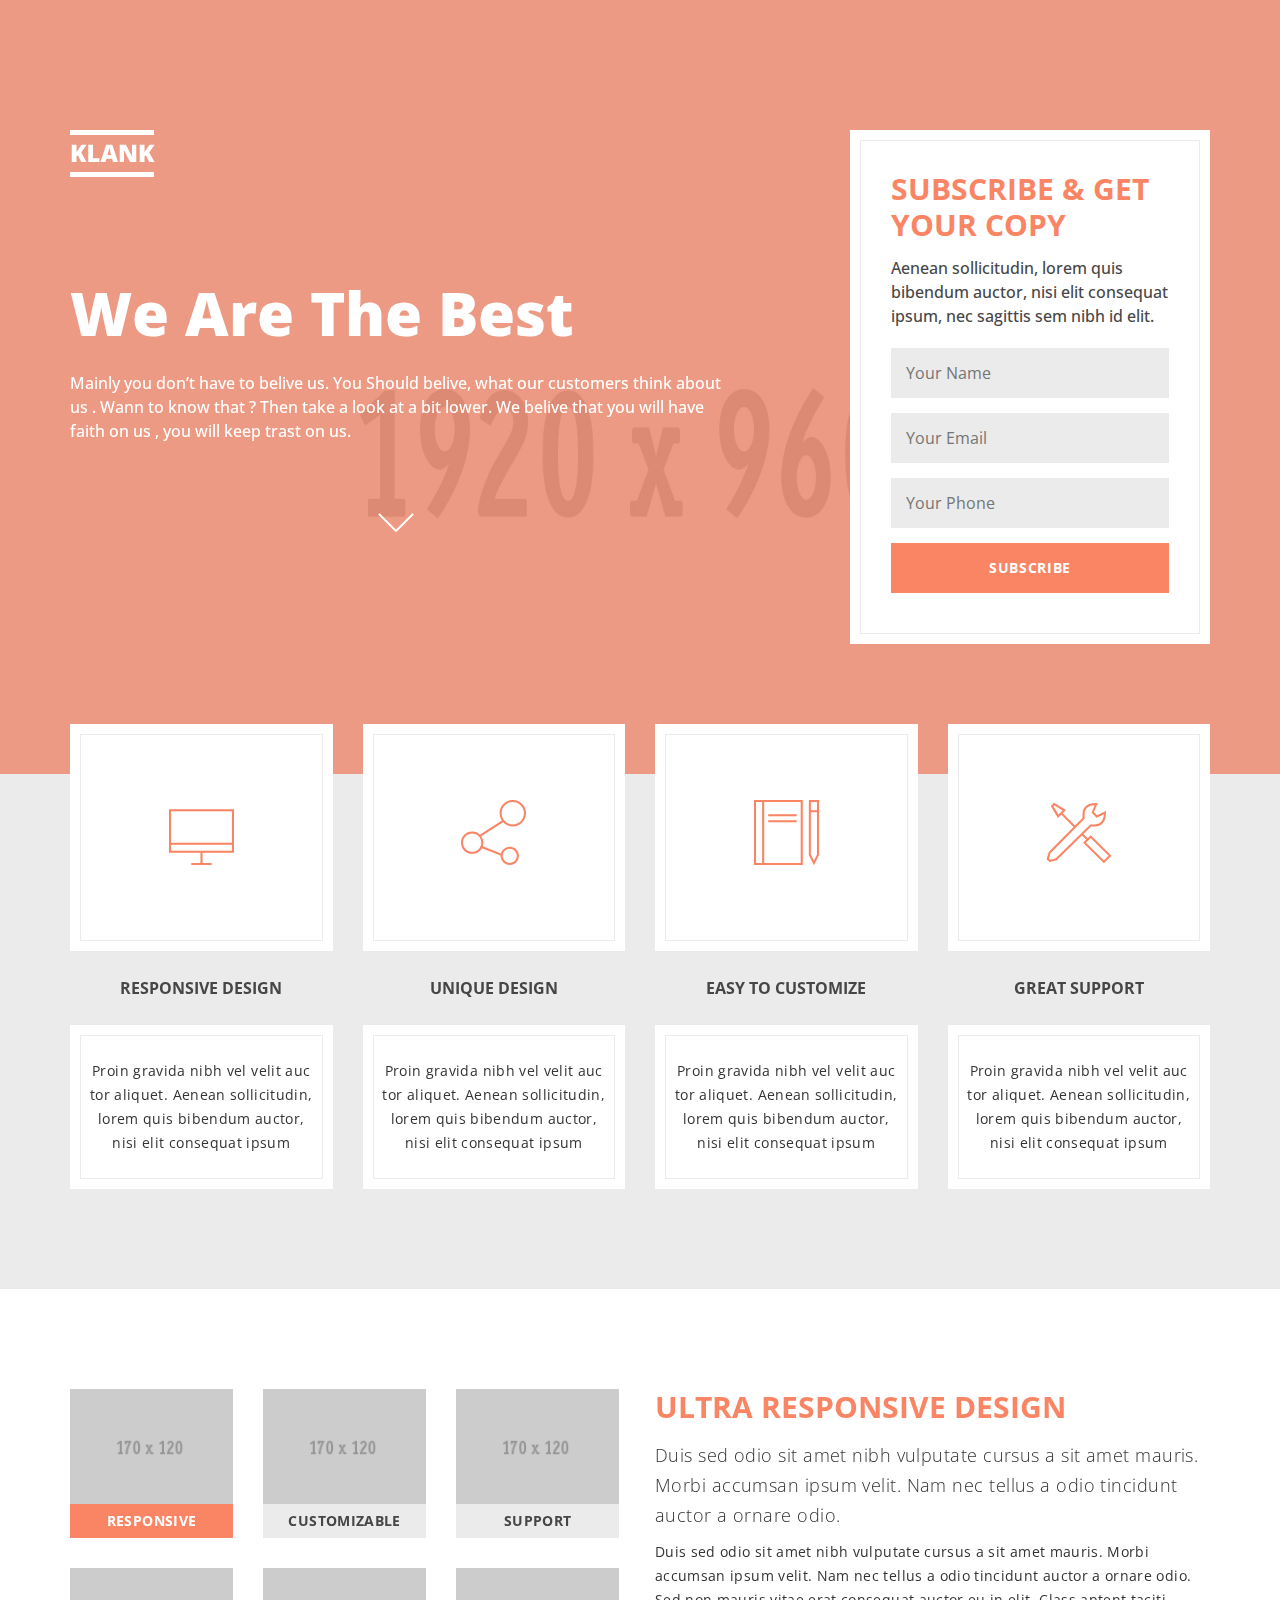
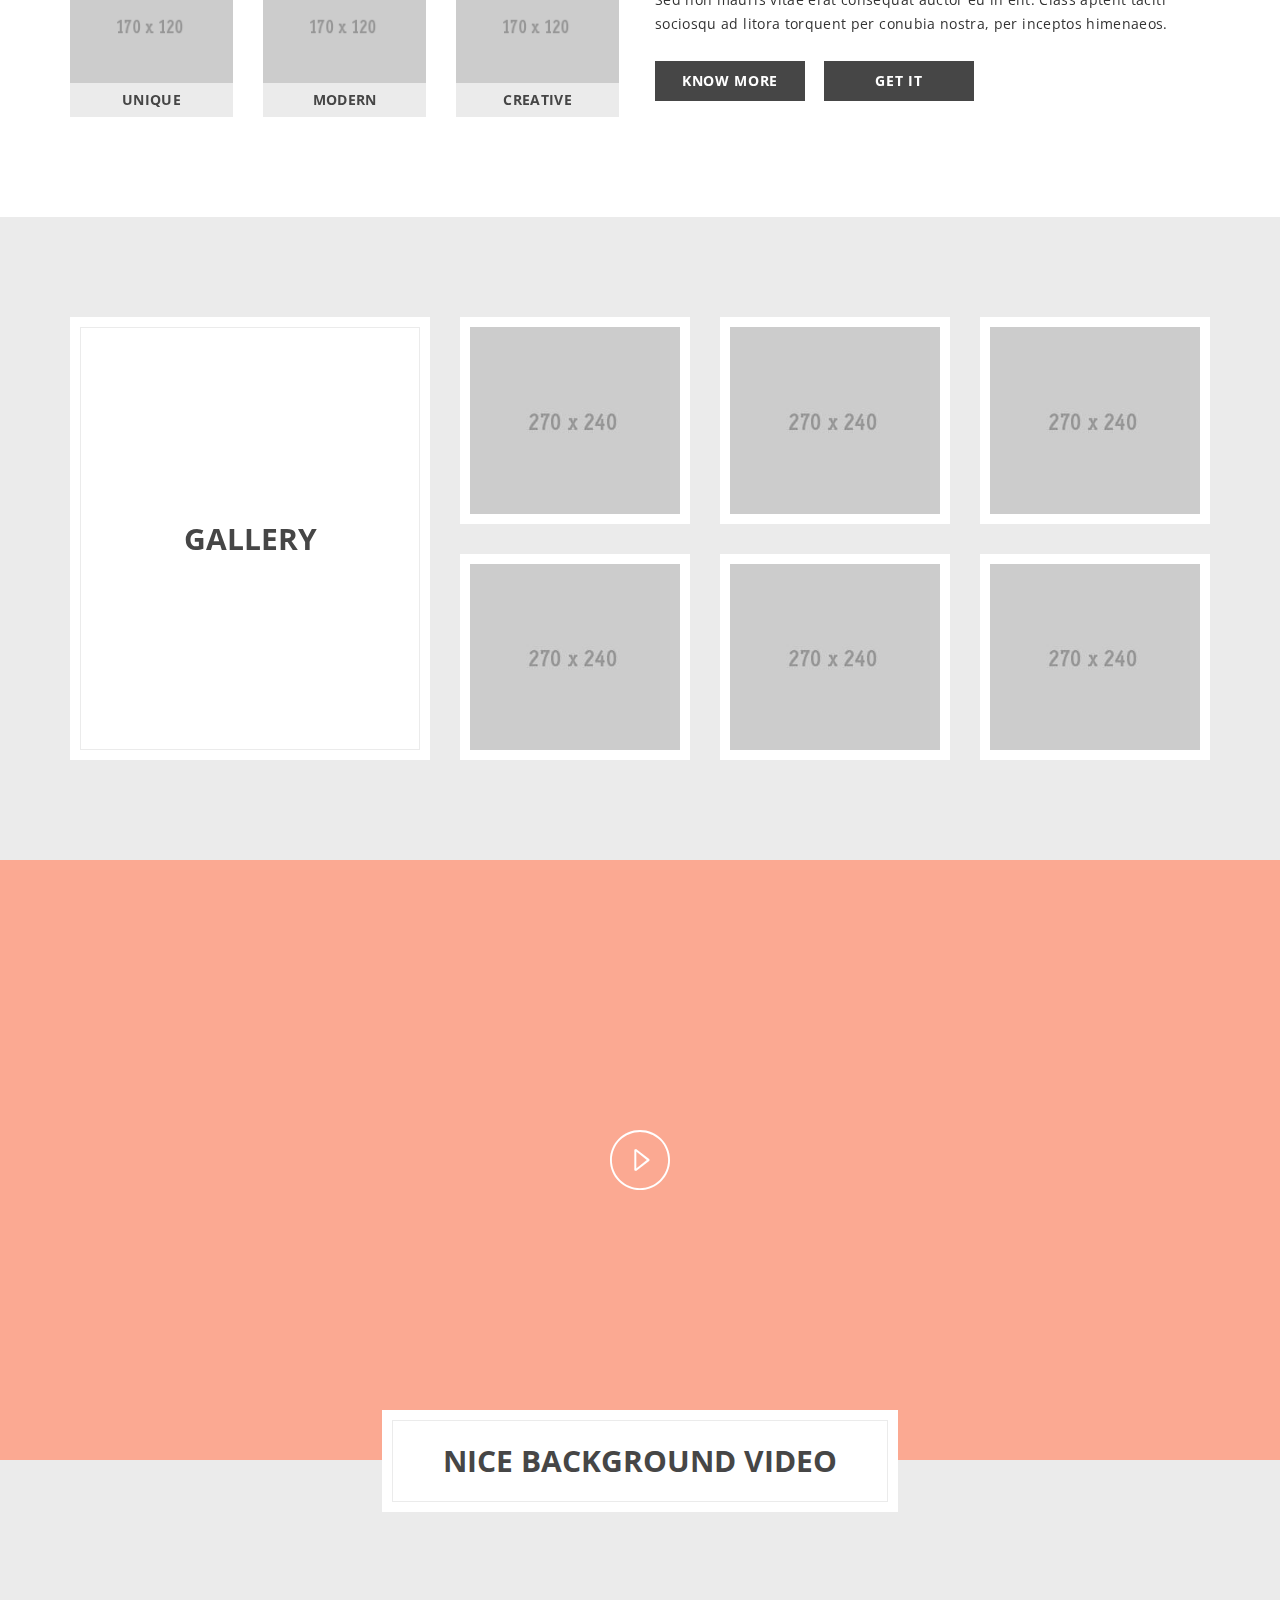
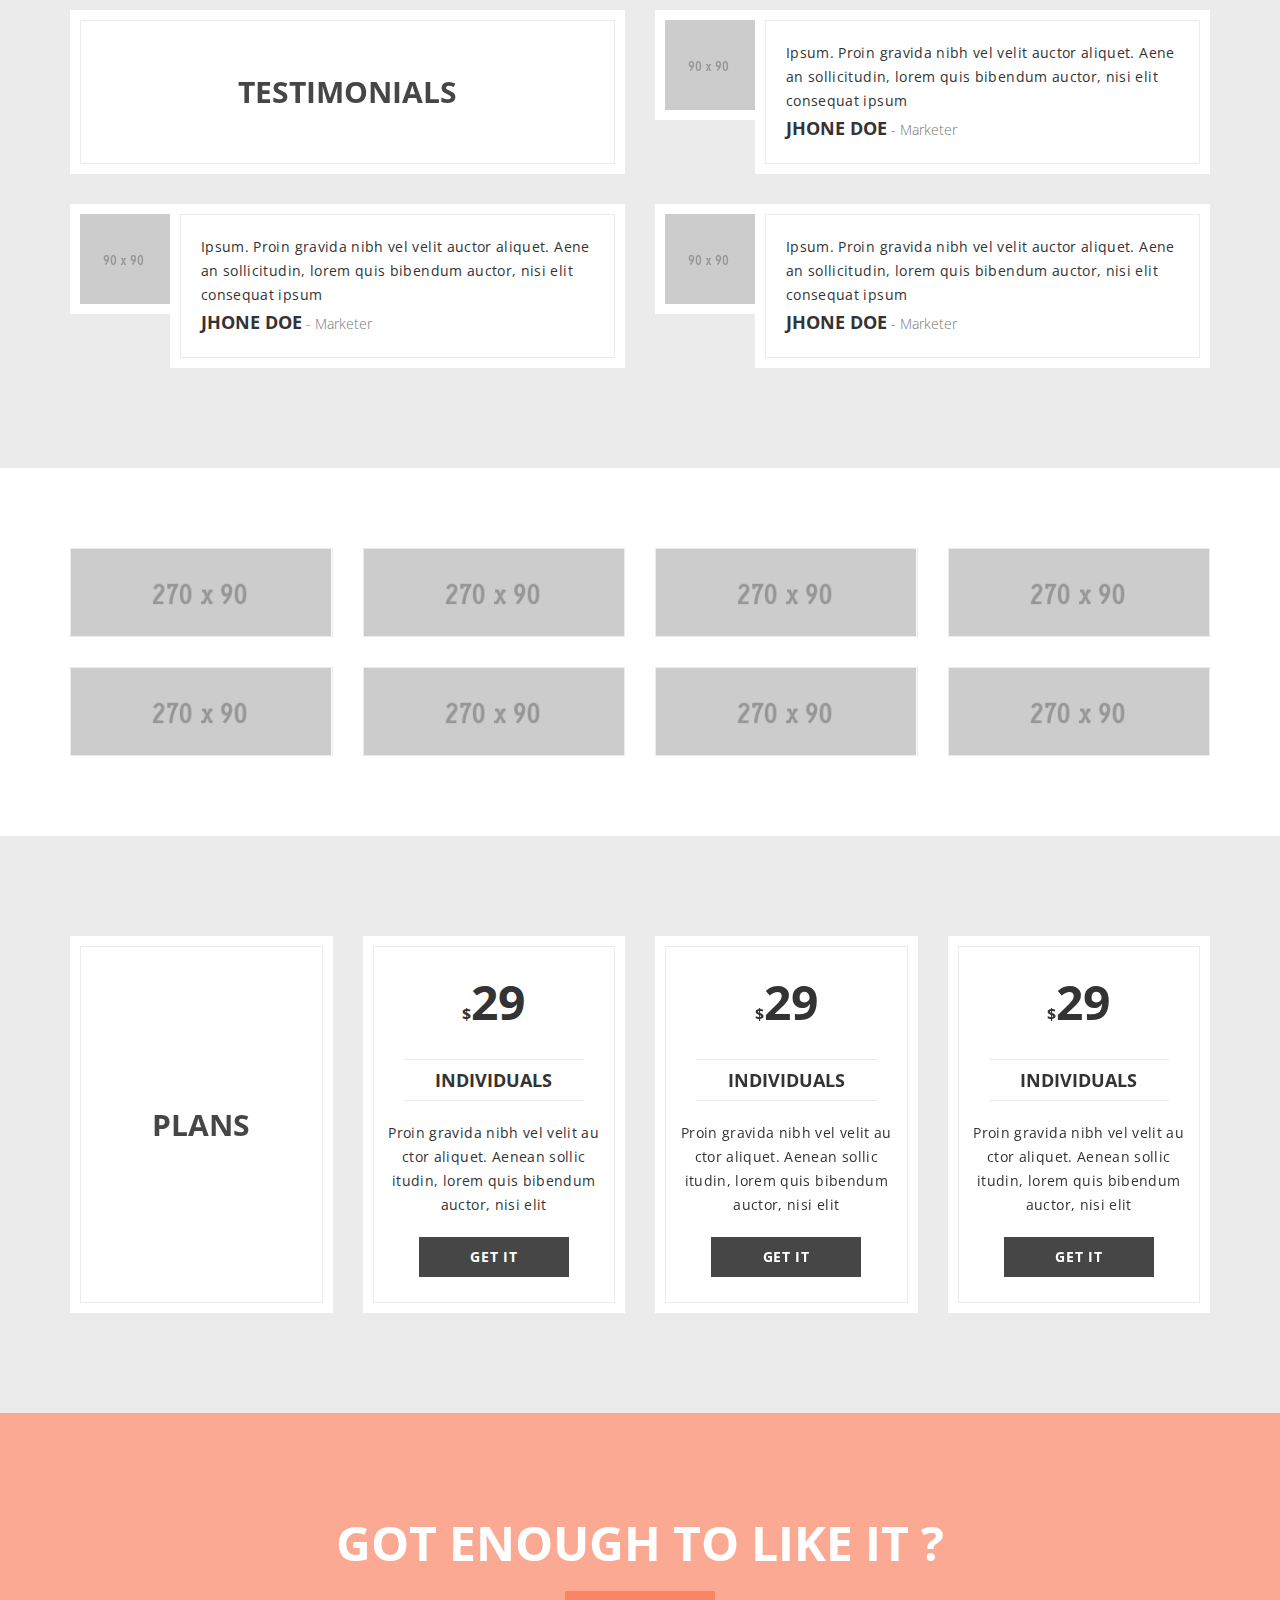
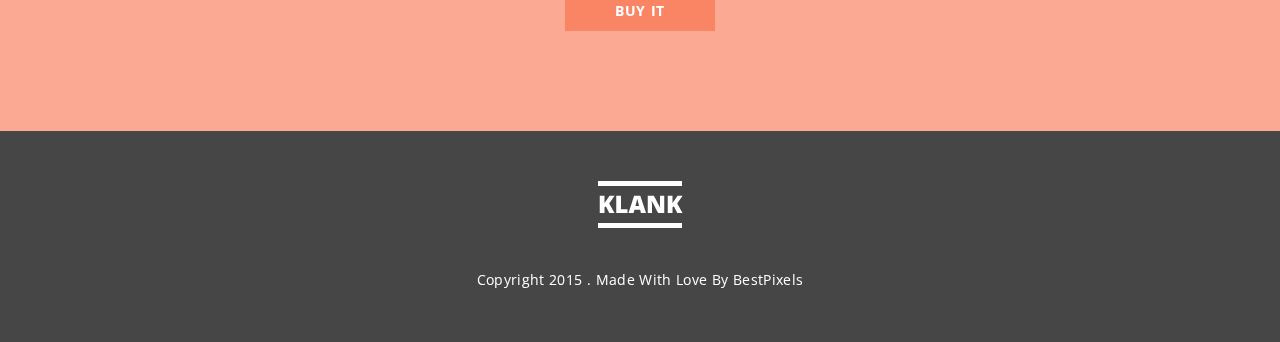
<file: general-lead-slider/index.html>
<!DOCTYPE html>
<html lang="en" class="js">
	<head>
		<meta charset="utf-8">
		<meta name="viewport" content="width=device-width, initial-scale=1.0">
		<meta name="description" content=" a multi purpose landing page">
		<meta name="author" content="bestpixels">
		
		<!-- Fav Icon  -->
		<link rel="shortcut icon" href="images/ico/favicon.png">
		<link href="images/ico/favicon.ico" rel="shortcut icon" type="image/x-icon">
		<link href="images/ico/favicon.ico" rel="icon" type="image/x-icon">
		
		<!-- Site Title  -->
		<title>Klank | Multipurpose Landing Page With Bootstrap</title>

		<!-- Bootstrap core CSS -->
		<link rel="stylesheet" href="assets/css/bootstrap.css" >
		
		<!-- Linea CSS -->
		<link rel="stylesheet" href="lib/linea/styles.css"/>
		
		<!-- Magnific Popup CSS -->
		<link rel="stylesheet" href="lib/Magnific-Popup/dist/magnific-popup.css"/>
		
		<!-- Supersized CSS -->
		<link rel="stylesheet" href="lib/supersized/slideshow/css/supersized.css" />
		<link rel="stylesheet" href="lib/supersized/slideshow/theme/supersized.shutter.css" />
		
		<!-- Custom styles for this template -->
		<link href="css/font.css" rel="stylesheet">
		<link href="css/style.css" rel="stylesheet">
		
		
		<!-- Color CSS -->
		<link href="css/color.css" rel="stylesheet">
		
		<!-- <link href="css/color-1.css" rel="stylesheet"> -->
		<!-- <link href="css/color-2.css" rel="stylesheet"> -->
		<!-- <link href="css/color-3.css" rel="stylesheet"> -->
		<!-- <link href="css/color-4.css" rel="stylesheet"> -->
		<!-- <link href="css/color-5.css" rel="stylesheet"> -->
			
			
		<!-- HTML5 shim and Respond.js IE8 support of HTML5 elements and media queries -->
		<!--[if lt IE 9]>
			<script src="js/html5shiv.js"></script>
			<script src="js/respond.min.js"></script>
		<![endif]-->
		
	</head>
	<body>
		
		<!-- Head Area Start -->
		<div class="head-area">
			<div class="overlay">
				<div class="container">
					<div class="row">
						<div class="col-md-7">
							
							<!-- Site Logo Start -->
							<div class="logo">
								<a href="#"><img src="images/logo.png" alt="logo" /></a>
							</div>			<!-- Site Logo End -->
							
							<!-- Home Page intro Start -->
							<div class="intro">
								<h1>We Are The Best</h1>
								<h6>Mainly you don’t have to belive us. You Should belive, what our customers think about us . Wann to know that ? Then take a look at a bit lower. We belive that you will have faith on us , you will keep trast on us.</h6>
								<div class="text-center">
									<a class="learn-more"><img src="images/downarrow.png" alt="downarrow" /></a>
								</div>
							</div>			<!-- Home Page intro End -->
						</div>
						<div class="col-md-1"></div>
						<div class="col-md-4">
							
							<!-- Lead / Subscription Form Start -->
							<div class="lead-form">
								<div class="lead-form-innr border1px">
									<h3>Subscribe &amp; Get Your Copy</h3>
									<h6>Aenean sollicitudin, lorem quis bibendum auctor, nisi elit consequat ipsum, nec sagittis sem nibh id elit.</h6>
									<form action="lib/Simple-Form/mail.php" method="post" id="contactform">
										<div class="input-field">
											<input type="text" placeholder="Your Name" name="name" />
										</div>
										<div class="input-field">
											<input type="text" placeholder="Your Email" name="email" />
										</div>
										<div class="input-field">
											<input type="text" placeholder="Your Phone" name="phone" />
										</div>
										<div class="input-field">
											<input type="submit" class="button alt" value="Subscribe" />
										</div>
										<div id="message"></div>
									</form>
								</div>	
							</div>			<!-- Lead / Subscription Form End -->
						</div>
					</div>
				</div>
			</div>
		</div>			<!-- Head Area End -->
		
		<!-- Service Area Start -->
		<div class="service-area" id="service">
			<div class="service-area-innr graybg">
				<div class="container">
					<div class="row text-center">
						
						<!-- Single Service Start -->
						<div class="col-md-3 col-sm-6">
							<div class="single-service lift-top">
								<div class="service-icon">
									<div class="service-icon-innr border1px">
										<i class="icon icon-basic-display"></i>
									</div>
								</div>
								<h6>Responsive Design</h6>
								<div class="service-dec">
									<div class="service-dec-innr border1px">
										<p>Proin gravida nibh vel velit auc tor aliquet. Aenean sollicitudin, lorem quis bibendum auctor, nisi elit consequat ipsum</p>
									</div>
								</div>
							</div>
						</div>			<!-- Single Service End -->
						
						<!-- Single Service Start -->
						<div class="col-md-3 col-sm-6">
							<div class="single-service lift-top">
								<div class="service-icon">
									<div class="service-icon-innr border1px">
										<i class="icon icon-basic-share"></i>
									</div>
								</div>
								<h6>UNIQUE Design</h6>
								<div class="service-dec">
									<div class="service-dec-innr border1px">
										<p>Proin gravida nibh vel velit auc tor aliquet. Aenean sollicitudin, lorem quis bibendum auctor, nisi elit consequat ipsum</p>
									</div>
								</div>
							</div>
						</div>			<!-- Single Service End -->
						
						<!-- Single Service Start -->
						<div class="col-md-3 col-sm-6">
							<div class="single-service lift-top">
								<div class="service-icon">
									<div class="service-icon-innr border1px">
										<i class="icon icon-basic-book-pencil"></i>
									</div>
								</div>
								<h6>EASY TO customize</h6>
								<div class="service-dec">
									<div class="service-dec-innr border1px">
										<p>Proin gravida nibh vel velit auc tor aliquet. Aenean sollicitudin, lorem quis bibendum auctor, nisi elit consequat ipsum</p>
									</div>
								</div>
							</div>
						</div>			<!-- Single Service End -->
						
						<!-- Single Service Start -->
						<div class="col-md-3 col-sm-6">
							<div class="single-service lift-top">
								<div class="service-icon">
									<div class="service-icon-innr border1px">
										<i class="icon icon-basic-settings"></i>
									</div>
								</div>
								<h6>Great Support</h6>
								<div class="service-dec">
									<div class="service-dec-innr border1px">
										<p>Proin gravida nibh vel velit auc tor aliquet. Aenean sollicitudin, lorem quis bibendum auctor, nisi elit consequat ipsum</p>
									</div>
								</div>
							</div>
						</div>			<!-- Single Service End -->
					</div>
				</div>
			</div>
		</div>				<!-- Service Area End -->
		
		<!-- Features Area Start -->
		<div class="features-area">
			<div class="container">
				<div class="row">
					<div class="col-md-6 text-center">
					
						<!-- Features Navigation Start -->
						<ul class="nav nav-tabs p-like" role="tablist">
							<li role="presentation" class="active"><a href="#features-1" data-toggle="tab">
								<img src="images/features/1.png" alt="features" />
								<span>Responsive</span>
							</a></li>
							<li role="presentation"><a href="#features-2" data-toggle="tab">
								<img src="images/features/2.png" alt="features" />
								<span>Customizable</span>
							</a></li>
							<li role="presentation"><a href="#features-3" data-toggle="tab">
								<img src="images/features/3.png" alt="features" />
								<span>Support</span>
							</a></li>
							<li role="presentation"><a href="#features-4" data-toggle="tab">
								<img src="images/features/4.png" alt="features" />
								<span>Unique</span>
							</a></li>
							<li role="presentation"><a href="#features-5" data-toggle="tab">
								<img src="images/features/5.png" alt="features" />
								<span>Modern</span>
							</a></li>
							<li role="presentation"><a href="#features-6" data-toggle="tab">
								<img src="images/features/6.png" alt="features" />
								<span>Creative</span>
							</a></li>
						</ul>			<!-- Features Navigation End -->
					</div>
					<div class="col-md-6">
					
						<!-- Features Details Start -->
						<div class="tab-content">
							
							<!-- Single Features Details Start -->
							<div role="tabpanel" class="tab-pane in fade active features-content" id="features-1">
								<h3>Ultra Responsive Design</h3>
								<p class="lead">Duis sed odio sit amet nibh vulputate cursus a sit amet mauris. Morbi accumsan ipsum velit. Nam nec tellus a odio tincidunt auctor a ornare odio. </p>
								<p>Duis sed odio sit amet nibh vulputate cursus a sit amet mauris. Morbi accumsan ipsum velit. Nam nec tellus a odio tincidunt auctor a ornare odio. Sed non  mauris vitae erat consequat auctor eu in elit. Class aptent taciti sociosqu ad litora torquent per conubia nostra, per inceptos himenaeos.</p>
								<div class="features-action">
									<a href="#" class="button">Know More</a>
									<a href="#" class="button">GET IT</a>
								</div>
							</div>			<!-- Single Features Details End -->
							
							<!-- Single Features Details Start -->
							<div role="tabpanel" class="tab-pane fade features-content" id="features-2">
								<h3>Easily Customizable</h3>
								<p class="lead">Duis sed odio sit amet nibh vulputate cursus a sit amet mauris. Morbi accumsan ipsum velit. Nam nec tellus a odio tincidunt auctor a ornare odio. </p>
								<p>Duis sed odio sit amet nibh vulputate cursus a sit amet mauris. Morbi accumsan ipsum velit. Nam nec tellus a odio tincidunt auctor a ornare odio. Sed non  mauris vitae erat consequat auctor eu in elit. Class aptent taciti sociosqu ad litora torquent per conubia nostra, per inceptos himenaeos.</p>
								<div class="features-action">
									<a href="#" class="button">Know More</a>
									<a href="#" class="button">GET IT</a>
								</div>
							</div>			<!-- Single Features Details End -->
							
							<!-- Single Features Details Start -->
							<div role="tabpanel" class="tab-pane fade features-content" id="features-3">
								<h3>Excellent Support</h3>
								<p class="lead">Duis sed odio sit amet nibh vulputate cursus a sit amet mauris. Morbi accumsan ipsum velit. Nam nec tellus a odio tincidunt auctor a ornare odio. </p>
								<p>Duis sed odio sit amet nibh vulputate cursus a sit amet mauris. Morbi accumsan ipsum velit. Nam nec tellus a odio tincidunt auctor a ornare odio. Sed non  mauris vitae erat consequat auctor eu in elit. Class aptent taciti sociosqu ad litora torquent per conubia nostra, per inceptos himenaeos.</p>
								<div class="features-action">
									<a href="#" class="button">Know More</a>
									<a href="#" class="button">GET IT</a>
								</div>
							</div>			<!-- Single Features Details End -->
							
							<!-- Single Features Details Start -->
							<div role="tabpanel" class="tab-pane fade features-content" id="features-4">
								<h3>Unique Design</h3>
								<p class="lead">Duis sed odio sit amet nibh vulputate cursus a sit amet mauris. Morbi accumsan ipsum velit. Nam nec tellus a odio tincidunt auctor a ornare odio. </p>
								<p>Duis sed odio sit amet nibh vulputate cursus a sit amet mauris. Morbi accumsan ipsum velit. Nam nec tellus a odio tincidunt auctor a ornare odio. Sed non  mauris vitae erat consequat auctor eu in elit. Class aptent taciti sociosqu ad litora torquent per conubia nostra, per inceptos himenaeos.</p>
								<div class="features-action">
									<a href="#" class="button">Know More</a>
									<a href="#" class="button">GET IT</a>
								</div>
							</div>			<!-- Single Features Details End -->
							
							<!-- Single Features Details Start -->
							<div role="tabpanel" class="tab-pane fade features-content" id="features-5">
								<h3>Modern Template</h3>
								<p class="lead">Duis sed odio sit amet nibh vulputate cursus a sit amet mauris. Morbi accumsan ipsum velit. Nam nec tellus a odio tincidunt auctor a ornare odio. </p>
								<p>Duis sed odio sit amet nibh vulputate cursus a sit amet mauris. Morbi accumsan ipsum velit. Nam nec tellus a odio tincidunt auctor a ornare odio. Sed non  mauris vitae erat consequat auctor eu in elit. Class aptent taciti sociosqu ad litora torquent per conubia nostra, per inceptos himenaeos.</p>
								<div class="features-action">
									<a href="#" class="button">Know More</a>
									<a href="#" class="button">GET IT</a>
								</div>
							</div>			<!-- Single Features Details End -->
							
							<!-- Single Features Details Start -->
							<div role="tabpanel" class="tab-pane fade features-content" id="features-6">
								<h3>Creative Idea Development</h3>
								<p class="lead">Duis sed odio sit amet nibh vulputate cursus a sit amet mauris. Morbi accumsan ipsum velit. Nam nec tellus a odio tincidunt auctor a ornare odio. </p>
								<p>Duis sed odio sit amet nibh vulputate cursus a sit amet mauris. Morbi accumsan ipsum velit. Nam nec tellus a odio tincidunt auctor a ornare odio. Sed non  mauris vitae erat consequat auctor eu in elit. Class aptent taciti sociosqu ad litora torquent per conubia nostra, per inceptos himenaeos.</p>
								<div class="features-action">
									<a href="#" class="button">Know More</a>
									<a href="#" class="button">GET IT</a>
								</div>
							</div>			<!-- Single Features Details End -->
						</div>			<!-- Features Details End -->
					</div>
				</div>
			</div>
		</div>			<!-- Features Area End -->
		
		
		<!-- Gallery Area Start -->
		<div class="gallery-area graybg">
			<div class="container">
				<div class="row">
					
					<!-- Section Title Start -->
					<div class="col-md-4 text-center">
						<div class="section-title margin-top-bottom">
							<div class="section-title-innr border1px">
								<h3>Gallery</h3>
							</div>
						</div>			<!-- Section Title End -->
					</div>
					<div class="col-md-8">
						<div class="gallery-area-innr gallery-eqh">
							<div class="row">
								
								<!-- Single Gallery Item Start -->
								<div class="col-md-4 col-sm-6">
									<div class="single-gallery margin-top-bottom">
										<a href="images/gallery/1.jpg" class="image-popup"><img src="images/gallery/tumb/1.jpg" alt="gallery" /></a>
									</div>
								</div>			<!-- Single Gallery Item End -->
								
								<!-- Single Gallery Item Start -->
								<div class="col-md-4 col-sm-6">
									<div class="single-gallery margin-top-bottom">
										<a href="images/gallery/2.jpg" class="image-popup"><img src="images/gallery/tumb/2.jpg" alt="gallery" /></a>
									</div>
								</div>			<!-- Single Gallery Item End -->
								
								<!-- Single Gallery Item Start -->
								<div class="col-md-4 col-sm-6">
									<div class="single-gallery margin-top-bottom">
										<a href="images/gallery/3.jpg" class="image-popup"><img src="images/gallery/tumb/3.jpg" alt="gallery" /></a>
									</div>
								</div>			<!-- Single Gallery Item End -->
								
								<!-- Single Gallery Item Start -->
								<div class="col-md-4 col-sm-6">
									<div class="single-gallery margin-top-bottom">
										<a href="images/gallery/4.jpg" class="image-popup"><img src="images/gallery/tumb/4.jpg" alt="gallery" /></a>
									</div>
								</div>			<!-- Single Gallery Item End -->
								
								<!-- Single Gallery Item Start -->
								<div class="col-md-4 col-sm-6">
									<div class="single-gallery margin-top-bottom">
										<a href="images/gallery/5.jpg" class="image-popup"><img src="images/gallery/tumb/5.jpg" alt="gallery" /></a>
									</div>
								</div>			<!-- Single Gallery Item End -->
								
								<!-- Single Gallery Item Start -->
								<div class="col-md-4 col-sm-6">
									<div class="single-gallery margin-top-bottom">
										<a href="images/gallery/6.jpg" class="image-popup"><img src="images/gallery/tumb/6.jpg" alt="gallery" /></a>
									</div>
								</div>			<!-- Single Gallery Item End -->
							</div>
						</div>
					</div>
				</div>
			</div>
		</div>				<!-- Gallery Area End -->
		
		<!-- Background Video Start -->
		<div class="video-area video-section overflow text-center">
			
			<!-- Background Video Start -->
			<div class="overlay">
				<a id="bgndVideo" class="player" data-property="{videoURL:'https://www.youtube.com/watch?v=nrJtHemSPW4',containment:'.video-section', quality:'large', autoPlay:false, mute:true, opacity:1}">bg</a>
					<!-- Replace Your Video Url with this "https://www.youtube.com/watch?v=nrJtHemSPW4" url  -->
			</div>			<!-- Background Video End -->
			
			<!-- Video Play Start -->
			<div class="video-play-button">
				<a class="playBV"><i class="icon icon-music-play-button"></i></a>
			</div>			<!-- Video Play End -->
			
			<!-- Small Video Control Start -->
			<div class="playerCont">
				<a class="playBV"><i class="icon icon-music-play-button"></i></a>
				<a class="pauseBV"><i class="icon icon-music-pause-button"></i></a>
				<a class="muteBV active"><i class="icon icon-music-mute"></i></a>
				<a class="unmuteBV"><i class="icon icon-music-volume-up"></i></a>
			</div>			<!-- Small Video Control End -->
			
			<!-- Video Text Start -->
			<div class="video-head">
				<div class="video-dec">
					<div class="video-dec-innr border1px">
						<h3>Nice background video</h3>
					</div>
				</div>
			</div>			<!-- Video Text End -->
		</div>			<!-- Background Video End -->
		
		<!-- Testimonial Area Start -->
		<div class="testimonials-area graybg">
			<div class="container">
				<div class="row">
					
					<!-- Section Title Start -->
					<div class="col-md-6 text-center">
						<div class="section-title margin-top-bottom">
							<div class="section-title-innr border1px">
								<h3>Testimonials</h3>
							</div>
						</div>
					</div>			<!-- Section Title End -->
					
					<!-- Single Testimonial Start -->
					<div class="col-md-6">
						<div class="single-testimonial margin-top-bottom">
							<div class="single-testimonial-innr">
								<div class="testimonial-image">
									<img src="images/clients/1.png" alt="clients" />
								</div>
								<div class="testimonial-dec">
									<div class="testimonial-dec-innr border1px">
										<blockquote>Ipsum. Proin gravida nibh vel velit auctor aliquet. Aene an sollicitudin, lorem quis bibendum auctor, nisi elit consequat ipsum</blockquote>
										<h5>Jhone Doe<small> - Marketer</small></h5>
									</div>
								</div>
							</div>
						</div>
					</div>			<!-- Single Testimonial End -->
					
					<!-- Single Testimonial Start -->
					<div class="col-md-6">
						<div class="single-testimonial margin-top-bottom">
							<div class="single-testimonial-innr">
								<div class="testimonial-image">
									<img src="images/clients/1.png" alt="clients" />
								</div>
								<div class="testimonial-dec">
									<div class="testimonial-dec-innr border1px">
										<blockquote>Ipsum. Proin gravida nibh vel velit auctor aliquet. Aene an sollicitudin, lorem quis bibendum auctor, nisi elit consequat ipsum</blockquote>
										<h5>Jhone Doe<small> - Marketer</small></h5>
									</div>
								</div>
							</div>
						</div>
					</div>			<!-- Single Testimonial End -->
					
					<!-- Single Testimonial Start -->
					<div class="col-md-6">
						<div class="single-testimonial margin-top-bottom">
							<div class="single-testimonial-innr">
								<div class="testimonial-image">
									<img src="images/clients/1.png" alt="clients" />
								</div>
								<div class="testimonial-dec">
									<div class="testimonial-dec-innr border1px">
										<blockquote>Ipsum. Proin gravida nibh vel velit auctor aliquet. Aene an sollicitudin, lorem quis bibendum auctor, nisi elit consequat ipsum</blockquote>
										<h5>Jhone Doe<small> - Marketer</small></h5>
									</div>
								</div>
							</div>
						</div>
					</div>			<!-- Single Testimonial End -->
				</div>
			</div>
		</div>				<!-- Testimonial Area End -->
		
		<!-- Client Area Start -->
		<div class="clients-area">
			<div class="container">
				<div class="row text-center">
				
					<!-- Single Client Start -->
					<div class="col-md-3 col-sm-4">
						<div class="single-clients margin-top-bottom border1px">
							<img src="images/clogo/1.png" alt="clogo" />
						</div>
					</div>			<!-- Single Client End -->
					
					<!-- Single Client Start -->
					<div class="col-md-3 col-sm-4">
						<div class="single-clients margin-top-bottom border1px">
							<img src="images/clogo/2.png" alt="clogo" />
						</div>
					</div>			<!-- Single Client End -->
					
					<!-- Single Client Start -->
					<div class="col-md-3 col-sm-4">
						<div class="single-clients margin-top-bottom border1px">
							<img src="images/clogo/3.png" alt="clogo" />
						</div>
					</div>			<!-- Single Client End -->
					
					<!-- Single Client Start -->
					<div class="col-md-3 col-sm-4">
						<div class="single-clients margin-top-bottom border1px">
							<img src="images/clogo/4.png" alt="clogo" />
						</div>
					</div>			<!-- Single Client End -->
					
					<!-- Single Client Start -->
					<div class="col-md-3 col-sm-4">
						<div class="single-clients margin-top-bottom border1px">
							<img src="images/clogo/5.png" alt="clogo" />
						</div>
					</div>			<!-- Single Client End -->
					
					<!-- Single Client Start -->
					<div class="col-md-3 col-sm-4">
						<div class="single-clients margin-top-bottom border1px">
							<img src="images/clogo/6.png" alt="clogo" />
						</div>
					</div>			<!-- Single Client End -->
					
					<!-- Single Client Start -->
					<div class="col-md-3 col-sm-4">
						<div class="single-clients margin-top-bottom border1px">
							<img src="images/clogo/7.png" alt="clogo" />
						</div>
					</div>			<!-- Single Client End -->
					
					<!-- Single Client Start -->
					<div class="col-md-3 col-sm-4">
						<div class="single-clients margin-top-bottom border1px">
							<img src="images/clogo/8.png" alt="clogo" />
						</div>
					</div>			<!-- Single Client End -->
				</div>
			</div>
		</div>				<!-- Client Area End -->
		
		<!-- Pricing Area Start -->
		<div class="pricing-area graybg">
			<div class="container">
				<div class="row text-center">
					
					<!-- Section Title Start -->
					<div class="col-md-3 col-sm-6">
						<div class="section-title margin-top-bottom">
							<div class="section-title-innr border1px">
								<h3>Plans</h3>
							</div>
						</div>
					</div>			<!-- Section Title End -->
					
					<!-- Single Pricing Start -->
					<div class="col-md-3 col-sm-6">
						<div class="single-pricing margin-top-bottom">
							<div class="single-pricing-innr border1px">
								<h2><span>$</span>29</h2>
								<h5>Individuals</h5>
								<p>Proin gravida nibh vel velit au ctor aliquet. Aenean sollic itudin, lorem quis bibendum auctor, nisi elit</p>
								<a href="#" class="button">GET IT</a>
							</div>
						</div>
					</div>			<!-- Single Pricing End -->
					
					<!-- Single Pricing Start -->
					<div class="col-md-3 col-sm-6">
						<div class="single-pricing margin-top-bottom">
							<div class="single-pricing-innr border1px">
								<h2><span>$</span>29</h2>
								<h5>Individuals</h5>
								<p>Proin gravida nibh vel velit au ctor aliquet. Aenean sollic itudin, lorem quis bibendum auctor, nisi elit</p>
								<a href="#" class="button">GET IT</a>
							</div>
						</div>
					</div>			<!-- Single Pricing End -->
					
					<!-- Single Pricing Start -->
					<div class="col-md-3 col-sm-6">
						<div class="single-pricing margin-top-bottom">
							<div class="single-pricing-innr border1px">
								<h2><span>$</span>29</h2>
								<h5>Individuals</h5>
								<p>Proin gravida nibh vel velit au ctor aliquet. Aenean sollic itudin, lorem quis bibendum auctor, nisi elit</p>
								<a href="#" class="button">GET IT</a>
							</div>
						</div>
					</div>
				</div>			<!-- Single Pricing End -->
			</div>
		</div>				<!-- Pricing Area End -->
		
		
		<!-- Call to Action Start -->
		<div class="call-to-action">
			<div class="overlay">
				<div class="container">
					<div class="row text-center">
						<div class="col-md-12">
							<h2>GOT ENOUGH TO LIKE IT ?</h2>
							<a href="#" class="button alt">Buy It</a>
						</div>
					</div>
				</div>
			</div>
		</div>		<!-- Call to Action End -->
		
		<!-- Footer Area Start -->
		<div class="footer-area">
			<div class="container">
				<div class="row text-center">
					<div class="col-md-12">
						<a href="#"><img src="images/logo.png" alt="logo" /></a>
						<p class="copyright-info">Copyright 2015 . Made With Love By <a href="">BestPixels</a></p>
					</div>
				</div>
			</div>
		</div>		<!-- Footer Area End -->
		
		
		<!-- Bootstrap core JavaScript
		================================================== -->
		<!-- Placed at the end of the document so the pages load faster -->
		
		<script src="js/jquery.js"></script>
		<script src="assets/js/bootstrap.min.js"></script>
		
		<!-- jQuery Simple Form
		================================================== -->
		<script src="lib/Simple-Form/validation.js"></script>
		<script src="lib/Simple-Form/form.js"></script>
		<script src="lib/Simple-Form/index.js"></script>
		
		<!-- jQuery Magnific-Popup
		================================================== -->
		<script src="lib/Magnific-Popup/dist/jquery.magnific-popup.min.js"></script>
		
		<!-- jQuery supersized
		================================================== -->
		<script type="text/javascript" src="lib/supersized/slideshow/js/jquery.easing.min.js"></script>
		<script type="text/javascript" src="lib/supersized/slideshow/js/supersized.3.2.7.min.js"></script>
		<script type="text/javascript" src="lib/supersized/slideshow/theme/supersized.shutter.min.js"></script>
		
		<!-- jQuery mb.YTPlayer
		================================================== -->
		<script src="lib/jquery.mb.YTPlayer/inc/jquery.mb.YTPlayer.js"></script>
		
		<!-- jQuery Custom
		================================================== -->
		<script src="js/custom.js" type="text/javascript"></script>
		
		<!-- jQuery JS for supersized
		================================================== -->
		<script type="text/javascript">
			jQuery(function(){
				jQuery.supersized({
					// Functionality
					slide_interval      :   3000,		// Length between transitions
					transition          :   1, 			// 0-None, 1-Fade, 2-Slide Top, 3-Slide Right, 4-Slide Bottom, 5-Slide Left, 6-Carousel Right, 7-Carousel Left
					transition_speed	:	700,		// Speed of transition
															   
					// Components							
					slide_links			:	'blank',	// Individual links for each slide (Options: false, 'num', 'name', 'blank')
					slides 				:  	[			// Slideshow Images
												{image : 'images/slide/slide-1.jpg'},
												{image : 'images/slide/slide-2.jpg'},  
												{image : 'images/slide/slide-3.jpg'}
											]
				});
			});
		</script>
	</body>
</html>
</file>
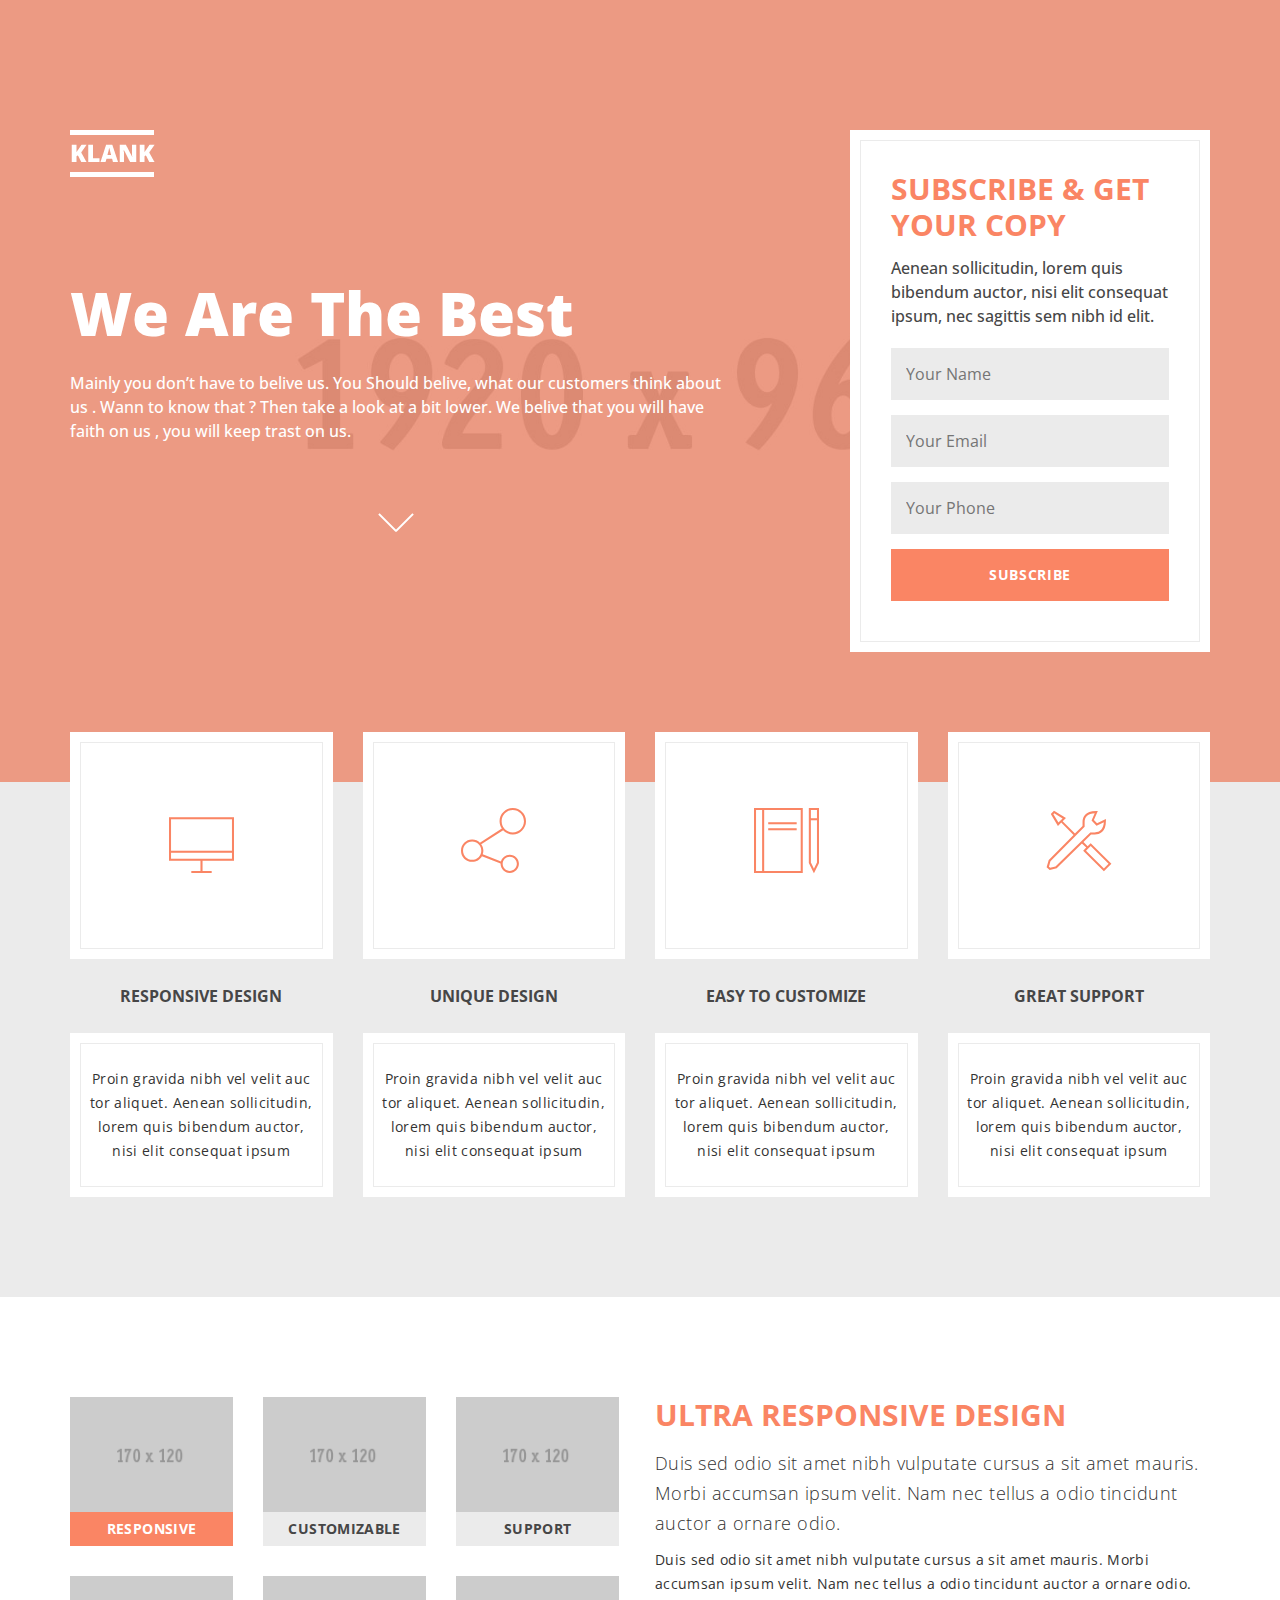
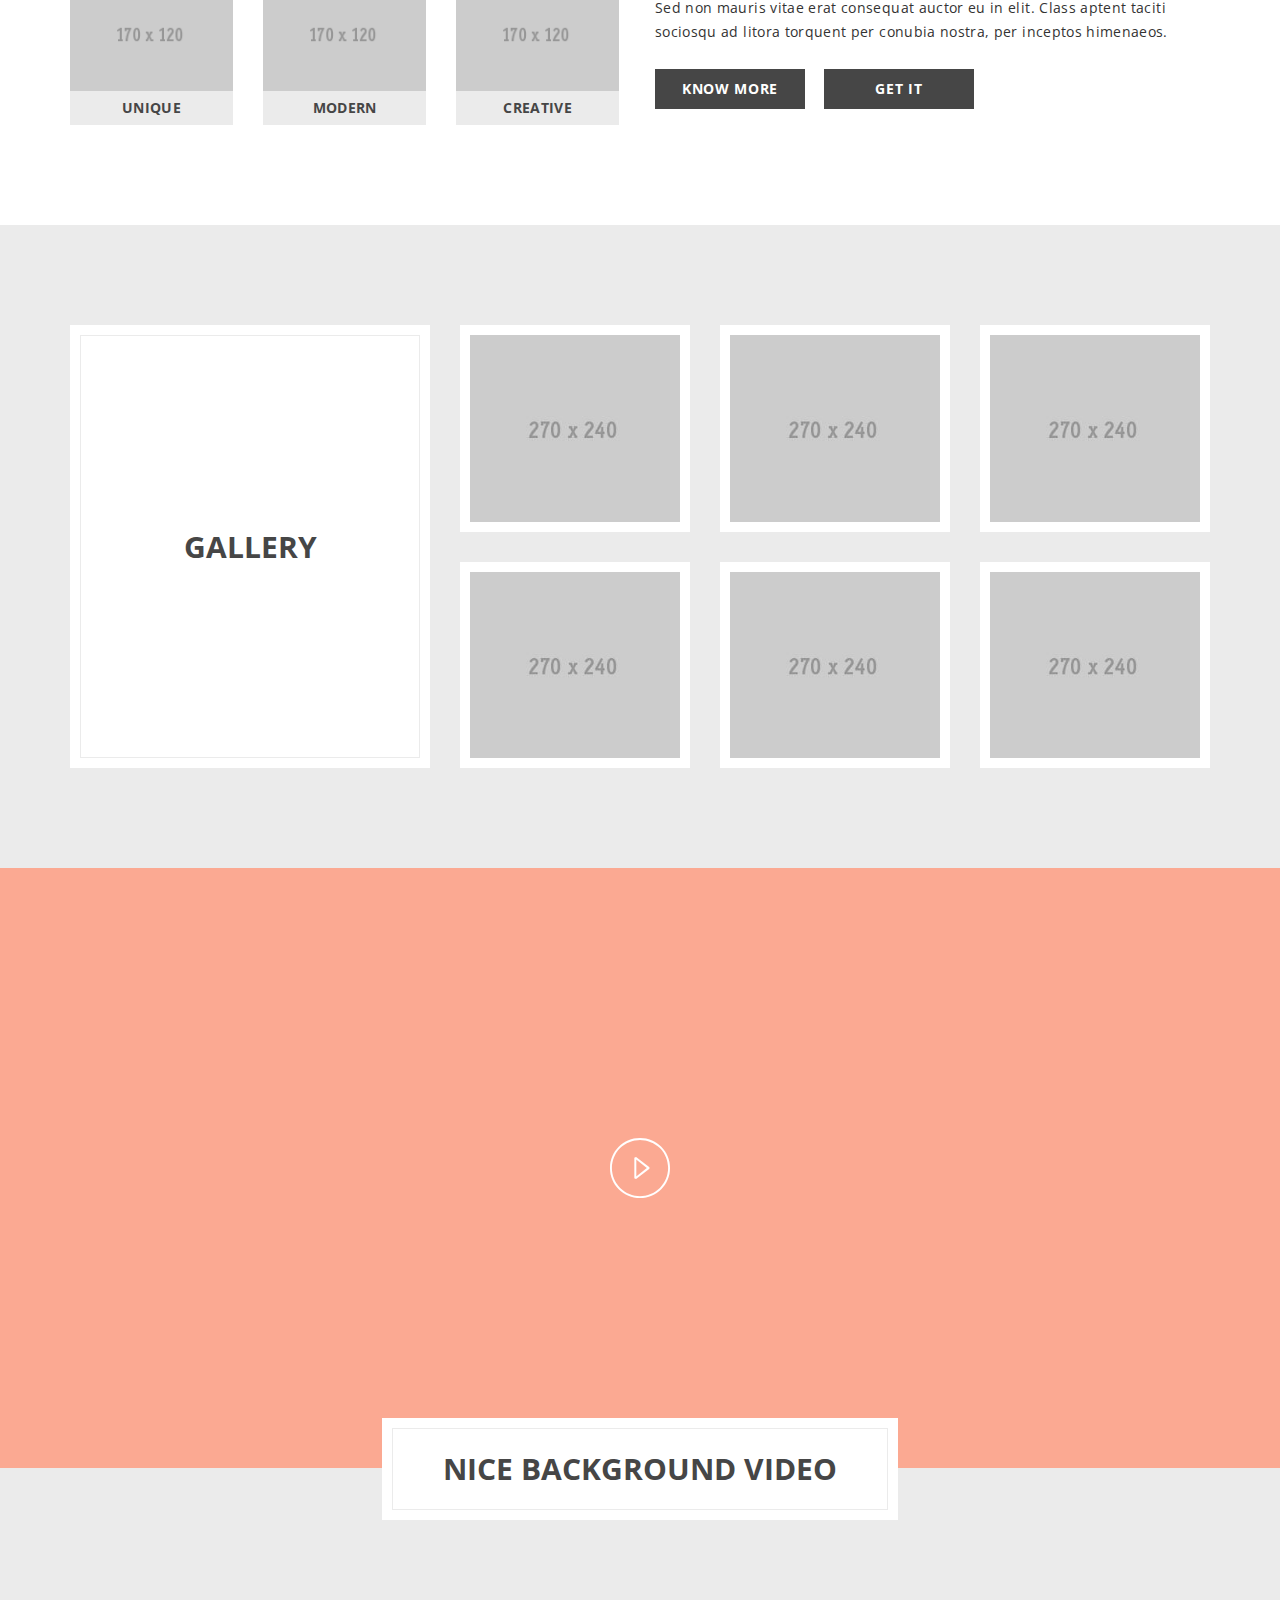
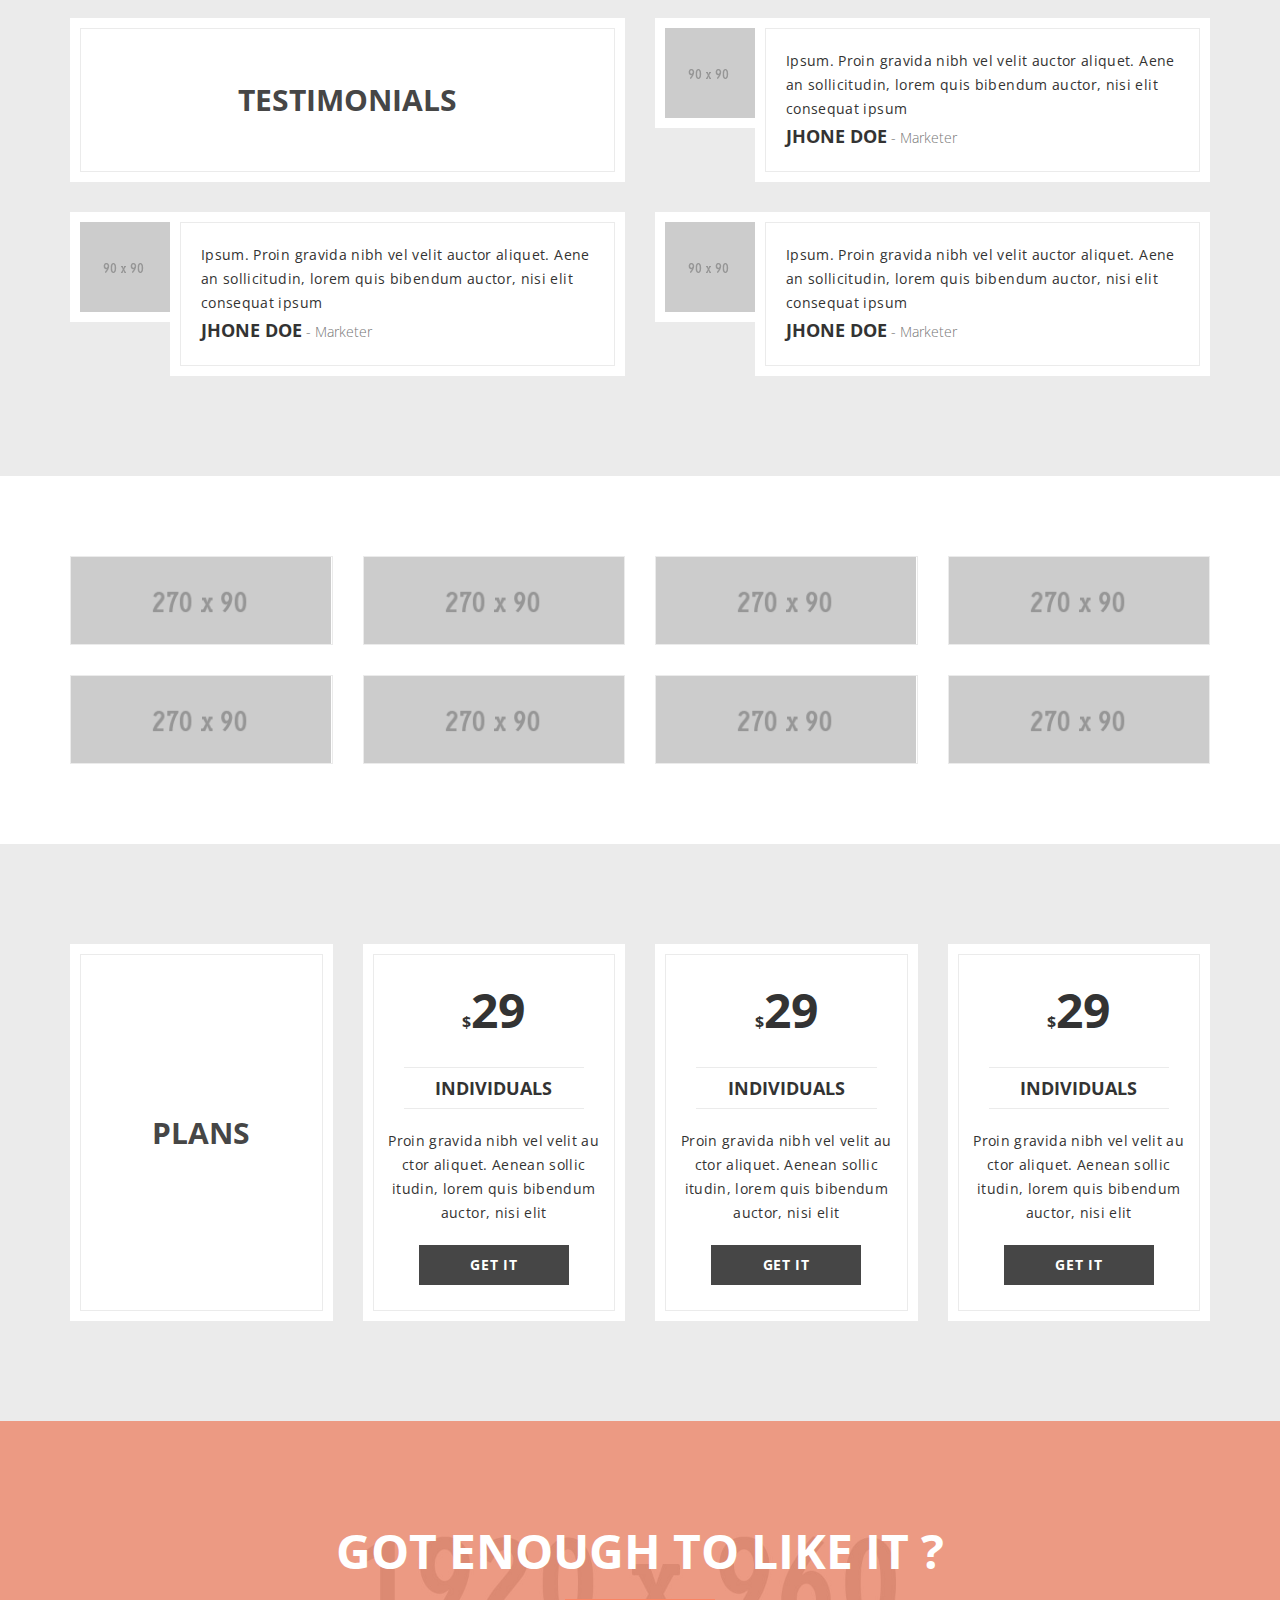
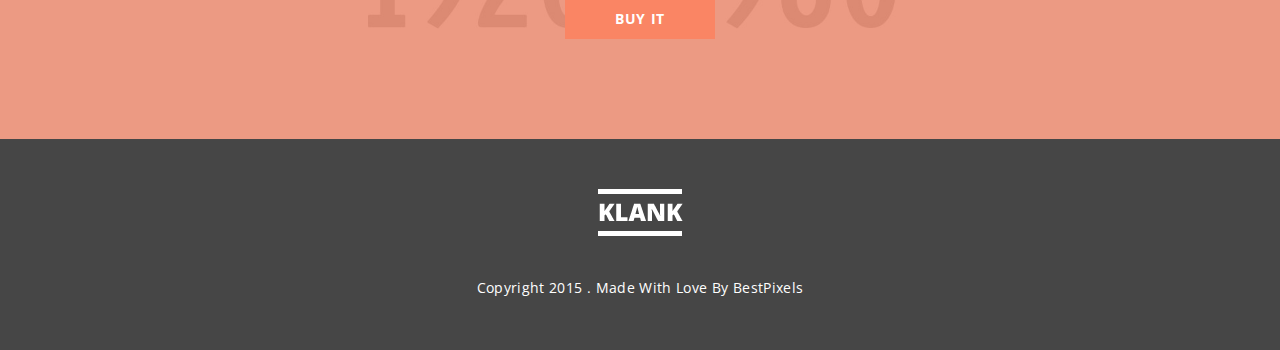
<file: general-lead/index.html>
<!DOCTYPE html>
<html lang="en" class="js">
	<head>
		<meta charset="utf-8">
		<meta name="viewport" content="width=device-width, initial-scale=1.0">
		<meta name="description" content=" a multi purpose landing page">
		<meta name="author" content="bestpixels">
		
		<!-- Fav Icon  -->
		<link rel="shortcut icon" href="images/ico/favicon.png">
		<link href="images/ico/favicon.ico" rel="shortcut icon" type="image/x-icon">
		<link href="images/ico/favicon.ico" rel="icon" type="image/x-icon">
		
		<!-- Site Title  -->
		<title>Klank | Multipurpose Landing Page With Bootstrap</title>

		<!-- Bootstrap core CSS -->
		<link rel="stylesheet" href="assets/css/bootstrap.css" >
		
		<!-- Linea CSS -->
		<link rel="stylesheet" href="lib/linea/styles.css"/>
		
		<!-- Magnific Popup CSS -->
		<link rel="stylesheet" href="lib/Magnific-Popup/dist/magnific-popup.css"/>
		
		<!-- Custom styles for this template -->
		<link href="css/font.css" rel="stylesheet">
		<link href="css/style.css" rel="stylesheet">
		
		
		<!-- Color CSS -->
		<link href="css/color.css" rel="stylesheet">
		
		<!-- <link href="css/color-1.css" rel="stylesheet"> -->
		<!-- <link href="css/color-2.css" rel="stylesheet"> -->
		<!-- <link href="css/color-3.css" rel="stylesheet"> -->
		<!-- <link href="css/color-4.css" rel="stylesheet"> -->
		<!-- <link href="css/color-5.css" rel="stylesheet"> -->
			
			
		<!-- HTML5 shim and Respond.js IE8 support of HTML5 elements and media queries -->
		<!--[if lt IE 9]>
			<script src="js/html5shiv.js"></script>
			<script src="js/respond.min.js"></script>
		<![endif]-->
		
	</head>
	<body>
		
		<!-- Head Area Start -->
		<div class="head-area">
			<div class="overlay">
				<div class="container">
					<div class="row">
						<div class="col-md-7">
							
							<!-- Site Logo Start -->
							<div class="logo">
								<a href="#"><img src="images/logo.png" alt="logo" /></a>
							</div>			<!-- Site Logo End -->
							
							<!-- Home Page intro Start -->
							<div class="intro">
								<h1>We Are The Best</h1>
								<h6>Mainly you don’t have to belive us. You Should belive, what our customers think about us . Wann to know that ? Then take a look at a bit lower. We belive that you will have faith on us , you will keep trast on us.</h6>
								<div class="text-center">
									<a class="learn-more"><img src="images/downarrow.png" alt="downarrow" /></a>
								</div>
							</div>			<!-- Home Page intro End -->
						</div>
						<div class="col-md-1"></div>
						<div class="col-md-4">
							
							<!-- Lead / Subscription Form Start -->
							<div class="lead-form">
								<div class="lead-form-innr border1px">
									<h3>Subscribe &amp; Get Your Copy</h3>
									<h6>Aenean sollicitudin, lorem quis bibendum auctor, nisi elit consequat ipsum, nec sagittis sem nibh id elit.</h6>
									<form action="lib/Simple-Form/mail.php" method="post" id="contactform">
										<div class="input-field">
											<input type="text" placeholder="Your Name" name="name" />
										</div>
										<div class="input-field">
											<input type="text" placeholder="Your Email" name="email" />
										</div>
										<div class="input-field">
											<input type="text" placeholder="Your Phone" name="phone" />
										</div>
										<div class="input-field">
											<input type="submit" class="button alt" value="Subscribe" />
										</div>
										<div id="message"></div>
									</form>
								</div>	
							</div>			<!-- Lead / Subscription Form End -->
						</div>
					</div>
				</div>
			</div>
		</div>			<!-- Head Area End -->
		
		<!-- Service Area Start -->
		<div class="service-area" id="service">
			<div class="service-area-innr graybg">
				<div class="container">
					<div class="row text-center">
						
						<!-- Single Service Start -->
						<div class="col-md-3 col-sm-6">
							<div class="single-service lift-top">
								<div class="service-icon">
									<div class="service-icon-innr border1px">
										<i class="icon icon-basic-display"></i>
									</div>
								</div>
								<h6>Responsive Design</h6>
								<div class="service-dec">
									<div class="service-dec-innr border1px">
										<p>Proin gravida nibh vel velit auc tor aliquet. Aenean sollicitudin, lorem quis bibendum auctor, nisi elit consequat ipsum</p>
									</div>
								</div>
							</div>
						</div>			<!-- Single Service End -->
						
						<!-- Single Service Start -->
						<div class="col-md-3 col-sm-6">
							<div class="single-service lift-top">
								<div class="service-icon">
									<div class="service-icon-innr border1px">
										<i class="icon icon-basic-share"></i>
									</div>
								</div>
								<h6>UNIQUE Design</h6>
								<div class="service-dec">
									<div class="service-dec-innr border1px">
										<p>Proin gravida nibh vel velit auc tor aliquet. Aenean sollicitudin, lorem quis bibendum auctor, nisi elit consequat ipsum</p>
									</div>
								</div>
							</div>
						</div>			<!-- Single Service End -->
						
						<!-- Single Service Start -->
						<div class="col-md-3 col-sm-6">
							<div class="single-service lift-top">
								<div class="service-icon">
									<div class="service-icon-innr border1px">
										<i class="icon icon-basic-book-pencil"></i>
									</div>
								</div>
								<h6>EASY TO customize</h6>
								<div class="service-dec">
									<div class="service-dec-innr border1px">
										<p>Proin gravida nibh vel velit auc tor aliquet. Aenean sollicitudin, lorem quis bibendum auctor, nisi elit consequat ipsum</p>
									</div>
								</div>
							</div>
						</div>			<!-- Single Service End -->
						
						<!-- Single Service Start -->
						<div class="col-md-3 col-sm-6">
							<div class="single-service lift-top">
								<div class="service-icon">
									<div class="service-icon-innr border1px">
										<i class="icon icon-basic-settings"></i>
									</div>
								</div>
								<h6>Great Support</h6>
								<div class="service-dec">
									<div class="service-dec-innr border1px">
										<p>Proin gravida nibh vel velit auc tor aliquet. Aenean sollicitudin, lorem quis bibendum auctor, nisi elit consequat ipsum</p>
									</div>
								</div>
							</div>
						</div>			<!-- Single Service End -->
					</div>
				</div>
			</div>
		</div>				<!-- Service Area End -->
		
		<!-- Features Area Start -->
		<div class="features-area">
			<div class="container">
				<div class="row">
					<div class="col-md-6 text-center">
					
						<!-- Features Navigation Start -->
						<ul class="nav nav-tabs p-like" role="tablist">
							<li role="presentation" class="active"><a href="#features-1" data-toggle="tab">
								<img src="images/features/1.png" alt="features" />
								<span>Responsive</span>
							</a></li>
							<li role="presentation"><a href="#features-2" data-toggle="tab">
								<img src="images/features/2.png" alt="features" />
								<span>Customizable</span>
							</a></li>
							<li role="presentation"><a href="#features-3" data-toggle="tab">
								<img src="images/features/3.png" alt="features" />
								<span>Support</span>
							</a></li>
							<li role="presentation"><a href="#features-4" data-toggle="tab">
								<img src="images/features/4.png" alt="features" />
								<span>Unique</span>
							</a></li>
							<li role="presentation"><a href="#features-5" data-toggle="tab">
								<img src="images/features/5.png" alt="features" />
								<span>Modern</span>
							</a></li>
							<li role="presentation"><a href="#features-6" data-toggle="tab">
								<img src="images/features/6.png" alt="features" />
								<span>Creative</span>
							</a></li>
						</ul>			<!-- Features Navigation End -->
					</div>
					<div class="col-md-6">
					
						<!-- Features Details Start -->
						<div class="tab-content">
							
							<!-- Single Features Details Start -->
							<div role="tabpanel" class="tab-pane in fade active features-content" id="features-1">
								<h3>Ultra Responsive Design</h3>
								<p class="lead">Duis sed odio sit amet nibh vulputate cursus a sit amet mauris. Morbi accumsan ipsum velit. Nam nec tellus a odio tincidunt auctor a ornare odio. </p>
								<p>Duis sed odio sit amet nibh vulputate cursus a sit amet mauris. Morbi accumsan ipsum velit. Nam nec tellus a odio tincidunt auctor a ornare odio. Sed non  mauris vitae erat consequat auctor eu in elit. Class aptent taciti sociosqu ad litora torquent per conubia nostra, per inceptos himenaeos.</p>
								<div class="features-action">
									<a href="#" class="button">Know More</a>
									<a href="#" class="button">GET IT</a>
								</div>
							</div>			<!-- Single Features Details End -->
							
							<!-- Single Features Details Start -->
							<div role="tabpanel" class="tab-pane fade features-content" id="features-2">
								<h3>Easily Customizable</h3>
								<p class="lead">Duis sed odio sit amet nibh vulputate cursus a sit amet mauris. Morbi accumsan ipsum velit. Nam nec tellus a odio tincidunt auctor a ornare odio. </p>
								<p>Duis sed odio sit amet nibh vulputate cursus a sit amet mauris. Morbi accumsan ipsum velit. Nam nec tellus a odio tincidunt auctor a ornare odio. Sed non  mauris vitae erat consequat auctor eu in elit. Class aptent taciti sociosqu ad litora torquent per conubia nostra, per inceptos himenaeos.</p>
								<div class="features-action">
									<a href="#" class="button">Know More</a>
									<a href="#" class="button">GET IT</a>
								</div>
							</div>			<!-- Single Features Details End -->
							
							<!-- Single Features Details Start -->
							<div role="tabpanel" class="tab-pane fade features-content" id="features-3">
								<h3>Excellent Support</h3>
								<p class="lead">Duis sed odio sit amet nibh vulputate cursus a sit amet mauris. Morbi accumsan ipsum velit. Nam nec tellus a odio tincidunt auctor a ornare odio. </p>
								<p>Duis sed odio sit amet nibh vulputate cursus a sit amet mauris. Morbi accumsan ipsum velit. Nam nec tellus a odio tincidunt auctor a ornare odio. Sed non  mauris vitae erat consequat auctor eu in elit. Class aptent taciti sociosqu ad litora torquent per conubia nostra, per inceptos himenaeos.</p>
								<div class="features-action">
									<a href="#" class="button">Know More</a>
									<a href="#" class="button">GET IT</a>
								</div>
							</div>			<!-- Single Features Details End -->
							
							<!-- Single Features Details Start -->
							<div role="tabpanel" class="tab-pane fade features-content" id="features-4">
								<h3>Unique Design</h3>
								<p class="lead">Duis sed odio sit amet nibh vulputate cursus a sit amet mauris. Morbi accumsan ipsum velit. Nam nec tellus a odio tincidunt auctor a ornare odio. </p>
								<p>Duis sed odio sit amet nibh vulputate cursus a sit amet mauris. Morbi accumsan ipsum velit. Nam nec tellus a odio tincidunt auctor a ornare odio. Sed non  mauris vitae erat consequat auctor eu in elit. Class aptent taciti sociosqu ad litora torquent per conubia nostra, per inceptos himenaeos.</p>
								<div class="features-action">
									<a href="#" class="button">Know More</a>
									<a href="#" class="button">GET IT</a>
								</div>
							</div>			<!-- Single Features Details End -->
							
							<!-- Single Features Details Start -->
							<div role="tabpanel" class="tab-pane fade features-content" id="features-5">
								<h3>Modern Template</h3>
								<p class="lead">Duis sed odio sit amet nibh vulputate cursus a sit amet mauris. Morbi accumsan ipsum velit. Nam nec tellus a odio tincidunt auctor a ornare odio. </p>
								<p>Duis sed odio sit amet nibh vulputate cursus a sit amet mauris. Morbi accumsan ipsum velit. Nam nec tellus a odio tincidunt auctor a ornare odio. Sed non  mauris vitae erat consequat auctor eu in elit. Class aptent taciti sociosqu ad litora torquent per conubia nostra, per inceptos himenaeos.</p>
								<div class="features-action">
									<a href="#" class="button">Know More</a>
									<a href="#" class="button">GET IT</a>
								</div>
							</div>			<!-- Single Features Details End -->
							
							<!-- Single Features Details Start -->
							<div role="tabpanel" class="tab-pane fade features-content" id="features-6">
								<h3>Creative Idea Development</h3>
								<p class="lead">Duis sed odio sit amet nibh vulputate cursus a sit amet mauris. Morbi accumsan ipsum velit. Nam nec tellus a odio tincidunt auctor a ornare odio. </p>
								<p>Duis sed odio sit amet nibh vulputate cursus a sit amet mauris. Morbi accumsan ipsum velit. Nam nec tellus a odio tincidunt auctor a ornare odio. Sed non  mauris vitae erat consequat auctor eu in elit. Class aptent taciti sociosqu ad litora torquent per conubia nostra, per inceptos himenaeos.</p>
								<div class="features-action">
									<a href="#" class="button">Know More</a>
									<a href="#" class="button">GET IT</a>
								</div>
							</div>			<!-- Single Features Details End -->
						</div>			<!-- Features Details End -->
					</div>
				</div>
			</div>
		</div>			<!-- Features Area End -->
		
		
		<!-- Gallery Area Start -->
		<div class="gallery-area graybg">
			<div class="container">
				<div class="row">
					
					<!-- Section Title Start -->
					<div class="col-md-4 text-center">
						<div class="section-title margin-top-bottom">
							<div class="section-title-innr border1px">
								<h3>Gallery</h3>
							</div>
						</div>			<!-- Section Title End -->
					</div>
					<div class="col-md-8">
						<div class="gallery-area-innr gallery-eqh">
							<div class="row">
								
								<!-- Single Gallery Item Start -->
								<div class="col-md-4 col-sm-6">
									<div class="single-gallery margin-top-bottom">
										<a href="images/gallery/1.jpg" class="image-popup"><img src="images/gallery/tumb/1.jpg" alt="gallery" /></a>
									</div>
								</div>			<!-- Single Gallery Item End -->
								
								<!-- Single Gallery Item Start -->
								<div class="col-md-4 col-sm-6">
									<div class="single-gallery margin-top-bottom">
										<a href="images/gallery/2.jpg" class="image-popup"><img src="images/gallery/tumb/2.jpg" alt="gallery" /></a>
									</div>
								</div>			<!-- Single Gallery Item End -->
								
								<!-- Single Gallery Item Start -->
								<div class="col-md-4 col-sm-6">
									<div class="single-gallery margin-top-bottom">
										<a href="images/gallery/3.jpg" class="image-popup"><img src="images/gallery/tumb/3.jpg" alt="gallery" /></a>
									</div>
								</div>			<!-- Single Gallery Item End -->
								
								<!-- Single Gallery Item Start -->
								<div class="col-md-4 col-sm-6">
									<div class="single-gallery margin-top-bottom">
										<a href="images/gallery/4.jpg" class="image-popup"><img src="images/gallery/tumb/4.jpg" alt="gallery" /></a>
									</div>
								</div>			<!-- Single Gallery Item End -->
								
								<!-- Single Gallery Item Start -->
								<div class="col-md-4 col-sm-6">
									<div class="single-gallery margin-top-bottom">
										<a href="images/gallery/5.jpg" class="image-popup"><img src="images/gallery/tumb/5.jpg" alt="gallery" /></a>
									</div>
								</div>			<!-- Single Gallery Item End -->
								
								<!-- Single Gallery Item Start -->
								<div class="col-md-4 col-sm-6">
									<div class="single-gallery margin-top-bottom">
										<a href="images/gallery/6.jpg" class="image-popup"><img src="images/gallery/tumb/6.jpg" alt="gallery" /></a>
									</div>
								</div>			<!-- Single Gallery Item End -->
							</div>
						</div>
					</div>
				</div>
			</div>
		</div>				<!-- Gallery Area End -->
		
		<!-- Background Video Start -->
		<div class="video-area video-section overflow text-center">
			
			<!-- Background Video Start -->
			<div class="overlay">
				<a id="bgndVideo" class="player" data-property="{videoURL:'https://www.youtube.com/watch?v=nrJtHemSPW4',containment:'.video-section', quality:'large', autoPlay:false, mute:true, opacity:1}">bg</a>
					<!-- Replace Your Video Url with this "https://www.youtube.com/watch?v=nrJtHemSPW4" url  -->
			</div>			<!-- Background Video End -->
			
			<!-- Video Play Start -->
			<div class="video-play-button">
				<a class="playBV"><i class="icon icon-music-play-button"></i></a>
			</div>			<!-- Video Play End -->
			
			<!-- Small Video Control Start -->
			<div class="playerCont">
				<a class="playBV"><i class="icon icon-music-play-button"></i></a>
				<a class="pauseBV"><i class="icon icon-music-pause-button"></i></a>
				<a class="muteBV active"><i class="icon icon-music-mute"></i></a>
				<a class="unmuteBV"><i class="icon icon-music-volume-up"></i></a>
			</div>			<!-- Small Video Control End -->
			
			<!-- Video Text Start -->
			<div class="video-head">
				<div class="video-dec">
					<div class="video-dec-innr border1px">
						<h3>Nice background video</h3>
					</div>
				</div>
			</div>			<!-- Video Text End -->
		</div>			<!-- Background Video End -->
		
		<!-- Testimonial Area Start -->
		<div class="testimonials-area graybg">
			<div class="container">
				<div class="row">
					
					<!-- Section Title Start -->
					<div class="col-md-6 text-center">
						<div class="section-title margin-top-bottom">
							<div class="section-title-innr border1px">
								<h3>Testimonials</h3>
							</div>
						</div>
					</div>			<!-- Section Title End -->
					
					<!-- Single Testimonial Start -->
					<div class="col-md-6">
						<div class="single-testimonial margin-top-bottom">
							<div class="single-testimonial-innr">
								<div class="testimonial-image">
									<img src="images/clients/1.png" alt="clients" />
								</div>
								<div class="testimonial-dec">
									<div class="testimonial-dec-innr border1px">
										<blockquote>Ipsum. Proin gravida nibh vel velit auctor aliquet. Aene an sollicitudin, lorem quis bibendum auctor, nisi elit consequat ipsum</blockquote>
										<h5>Jhone Doe<small> - Marketer</small></h5>
									</div>
								</div>
							</div>
						</div>
					</div>			<!-- Single Testimonial End -->
					
					<!-- Single Testimonial Start -->
					<div class="col-md-6">
						<div class="single-testimonial margin-top-bottom">
							<div class="single-testimonial-innr">
								<div class="testimonial-image">
									<img src="images/clients/1.png" alt="clients" />
								</div>
								<div class="testimonial-dec">
									<div class="testimonial-dec-innr border1px">
										<blockquote>Ipsum. Proin gravida nibh vel velit auctor aliquet. Aene an sollicitudin, lorem quis bibendum auctor, nisi elit consequat ipsum</blockquote>
										<h5>Jhone Doe<small> - Marketer</small></h5>
									</div>
								</div>
							</div>
						</div>
					</div>			<!-- Single Testimonial End -->
					
					<!-- Single Testimonial Start -->
					<div class="col-md-6">
						<div class="single-testimonial margin-top-bottom">
							<div class="single-testimonial-innr">
								<div class="testimonial-image">
									<img src="images/clients/1.png" alt="clients" />
								</div>
								<div class="testimonial-dec">
									<div class="testimonial-dec-innr border1px">
										<blockquote>Ipsum. Proin gravida nibh vel velit auctor aliquet. Aene an sollicitudin, lorem quis bibendum auctor, nisi elit consequat ipsum</blockquote>
										<h5>Jhone Doe<small> - Marketer</small></h5>
									</div>
								</div>
							</div>
						</div>
					</div>			<!-- Single Testimonial End -->
				</div>
			</div>
		</div>				<!-- Testimonial Area End -->
		
		<!-- Client Area Start -->
		<div class="clients-area">
			<div class="container">
				<div class="row text-center">
				
					<!-- Single Client Start -->
					<div class="col-md-3 col-sm-4">
						<div class="single-clients margin-top-bottom border1px">
							<img src="images/clogo/1.png" alt="clogo" />
						</div>
					</div>			<!-- Single Client End -->
					
					<!-- Single Client Start -->
					<div class="col-md-3 col-sm-4">
						<div class="single-clients margin-top-bottom border1px">
							<img src="images/clogo/2.png" alt="clogo" />
						</div>
					</div>			<!-- Single Client End -->
					
					<!-- Single Client Start -->
					<div class="col-md-3 col-sm-4">
						<div class="single-clients margin-top-bottom border1px">
							<img src="images/clogo/3.png" alt="clogo" />
						</div>
					</div>			<!-- Single Client End -->
					
					<!-- Single Client Start -->
					<div class="col-md-3 col-sm-4">
						<div class="single-clients margin-top-bottom border1px">
							<img src="images/clogo/4.png" alt="clogo" />
						</div>
					</div>			<!-- Single Client End -->
					
					<!-- Single Client Start -->
					<div class="col-md-3 col-sm-4">
						<div class="single-clients margin-top-bottom border1px">
							<img src="images/clogo/5.png" alt="clogo" />
						</div>
					</div>			<!-- Single Client End -->
					
					<!-- Single Client Start -->
					<div class="col-md-3 col-sm-4">
						<div class="single-clients margin-top-bottom border1px">
							<img src="images/clogo/6.png" alt="clogo" />
						</div>
					</div>			<!-- Single Client End -->
					
					<!-- Single Client Start -->
					<div class="col-md-3 col-sm-4">
						<div class="single-clients margin-top-bottom border1px">
							<img src="images/clogo/7.png" alt="clogo" />
						</div>
					</div>			<!-- Single Client End -->
					
					<!-- Single Client Start -->
					<div class="col-md-3 col-sm-4">
						<div class="single-clients margin-top-bottom border1px">
							<img src="images/clogo/8.png" alt="clogo" />
						</div>
					</div>			<!-- Single Client End -->
				</div>
			</div>
		</div>				<!-- Client Area End -->
		
		<!-- Pricing Area Start -->
		<div class="pricing-area graybg">
			<div class="container">
				<div class="row text-center">
					
					<!-- Section Title Start -->
					<div class="col-md-3 col-sm-6">
						<div class="section-title margin-top-bottom">
							<div class="section-title-innr border1px">
								<h3>Plans</h3>
							</div>
						</div>
					</div>			<!-- Section Title End -->
					
					<!-- Single Pricing Start -->
					<div class="col-md-3 col-sm-6">
						<div class="single-pricing margin-top-bottom">
							<div class="single-pricing-innr border1px">
								<h2><span>$</span>29</h2>
								<h5>Individuals</h5>
								<p>Proin gravida nibh vel velit au ctor aliquet. Aenean sollic itudin, lorem quis bibendum auctor, nisi elit</p>
								<a href="#" class="button">GET IT</a>
							</div>
						</div>
					</div>			<!-- Single Pricing End -->
					
					<!-- Single Pricing Start -->
					<div class="col-md-3 col-sm-6">
						<div class="single-pricing margin-top-bottom">
							<div class="single-pricing-innr border1px">
								<h2><span>$</span>29</h2>
								<h5>Individuals</h5>
								<p>Proin gravida nibh vel velit au ctor aliquet. Aenean sollic itudin, lorem quis bibendum auctor, nisi elit</p>
								<a href="#" class="button">GET IT</a>
							</div>
						</div>
					</div>			<!-- Single Pricing End -->
					
					<!-- Single Pricing Start -->
					<div class="col-md-3 col-sm-6">
						<div class="single-pricing margin-top-bottom">
							<div class="single-pricing-innr border1px">
								<h2><span>$</span>29</h2>
								<h5>Individuals</h5>
								<p>Proin gravida nibh vel velit au ctor aliquet. Aenean sollic itudin, lorem quis bibendum auctor, nisi elit</p>
								<a href="#" class="button">GET IT</a>
							</div>
						</div>
					</div>
				</div>			<!-- Single Pricing End -->
			</div>
		</div>				<!-- Pricing Area End -->
		
		
		<!-- Call to Action Start -->
		<div class="call-to-action">
			<div class="overlay">
				<div class="container">
					<div class="row text-center">
						<div class="col-md-12">
							<h2>GOT ENOUGH TO LIKE IT ?</h2>
							<a href="#" class="button alt">Buy It</a>
						</div>
					</div>
				</div>
			</div>
		</div>		<!-- Call to Action End -->
		
		<!-- Footer Area Start -->
		<div class="footer-area">
			<div class="container">
				<div class="row text-center">
					<div class="col-md-12">
						<a href="#"><img src="images/logo.png" alt="logo" /></a>
						<p class="copyright-info">Copyright 2015 . Made With Love By <a href="">BestPixels</a></p>
					</div>
				</div>
			</div>
		</div>		<!-- Footer Area End -->
		
		
		<!-- Bootstrap core JavaScript
		================================================== -->
		<!-- Placed at the end of the document so the pages load faster -->
		
		<script src="js/jquery.js"></script>
		<script src="assets/js/bootstrap.min.js"></script>
		
		<!-- jQuery Simple Form
		================================================== -->
		<script src="lib/Simple-Form/validation.js"></script>
		<script src="lib/Simple-Form/form.js"></script>
		<script src="lib/Simple-Form/index.js"></script>
		
		<!-- jQuery Magnific-Popup
		================================================== -->
		<script src="lib/Magnific-Popup/dist/jquery.magnific-popup.min.js"></script>
		
		<!-- jQuery mb.YTPlayer
		================================================== -->
		<script src="lib/jquery.mb.YTPlayer/inc/jquery.mb.YTPlayer.js"></script>
		
		<!-- jQuery Custom
		================================================== -->
		<script src="js/custom.js" type="text/javascript"></script>
	</body>
</html>
</file>
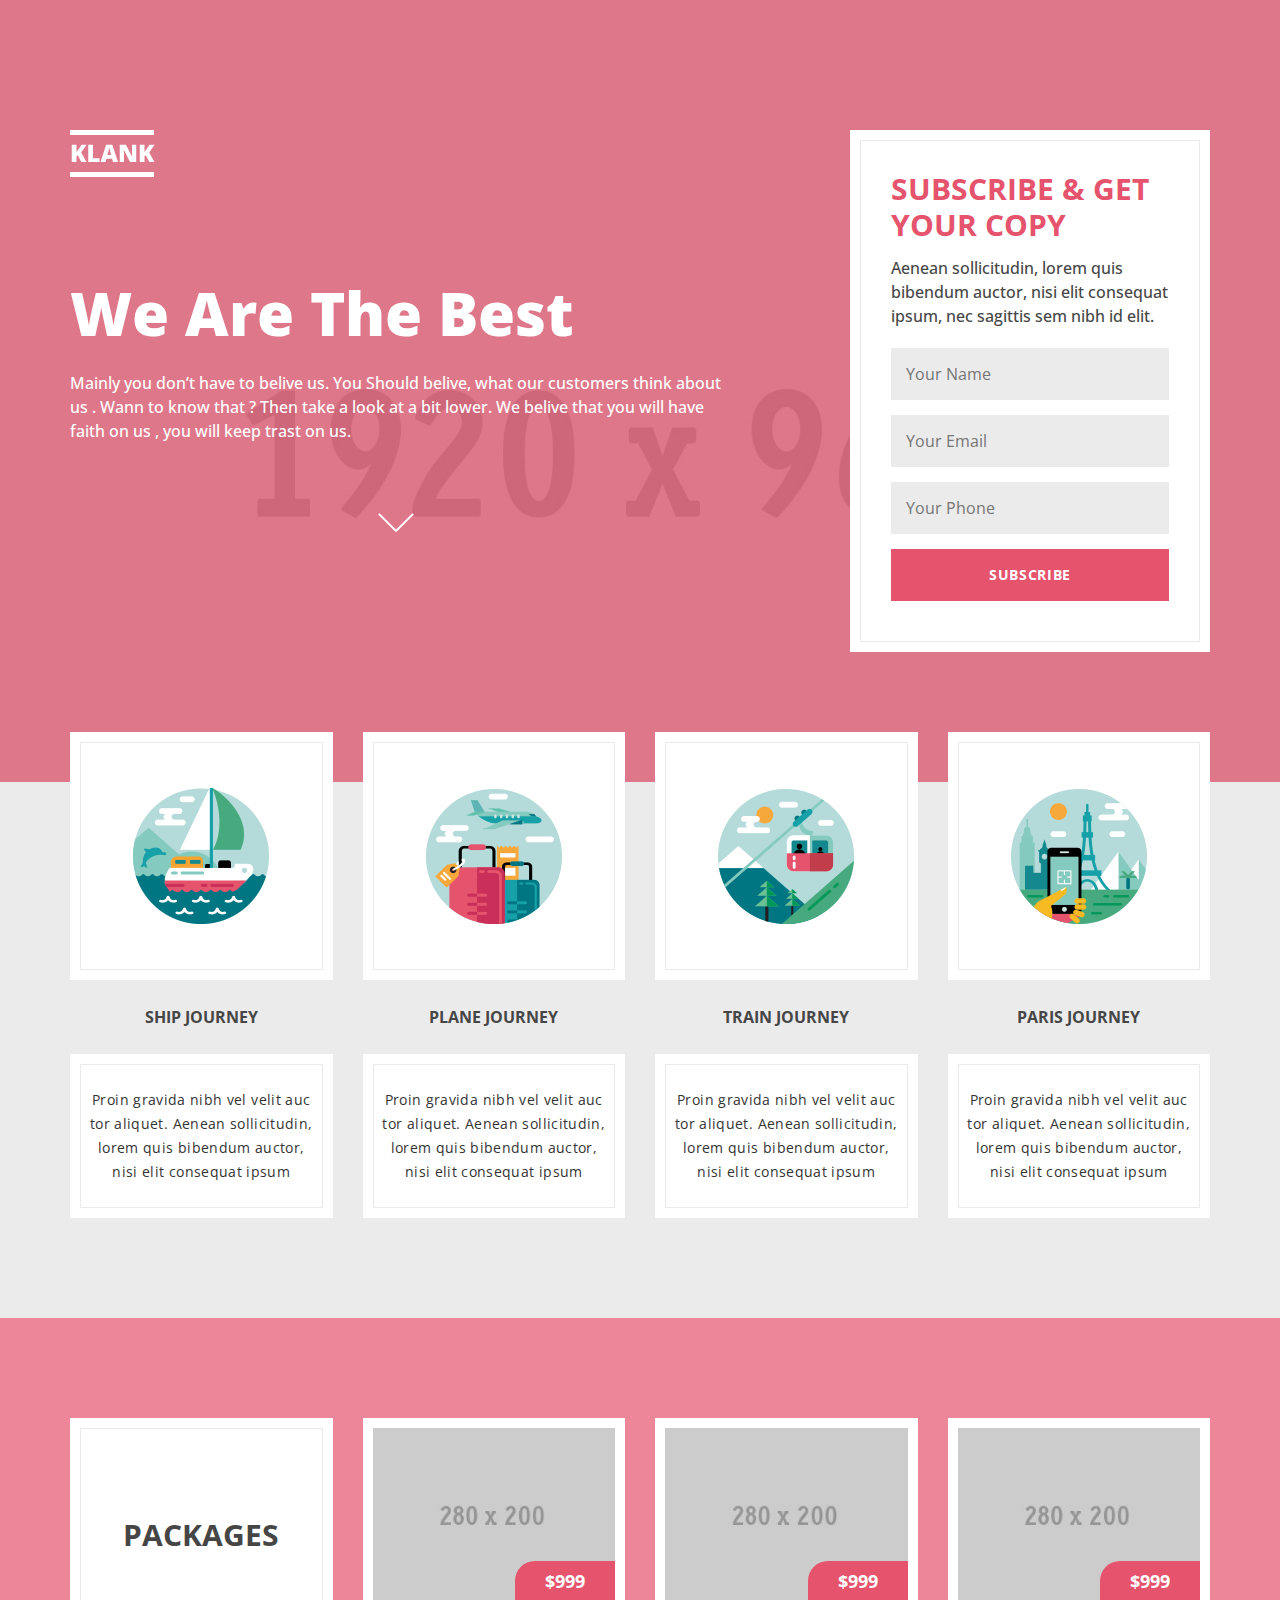
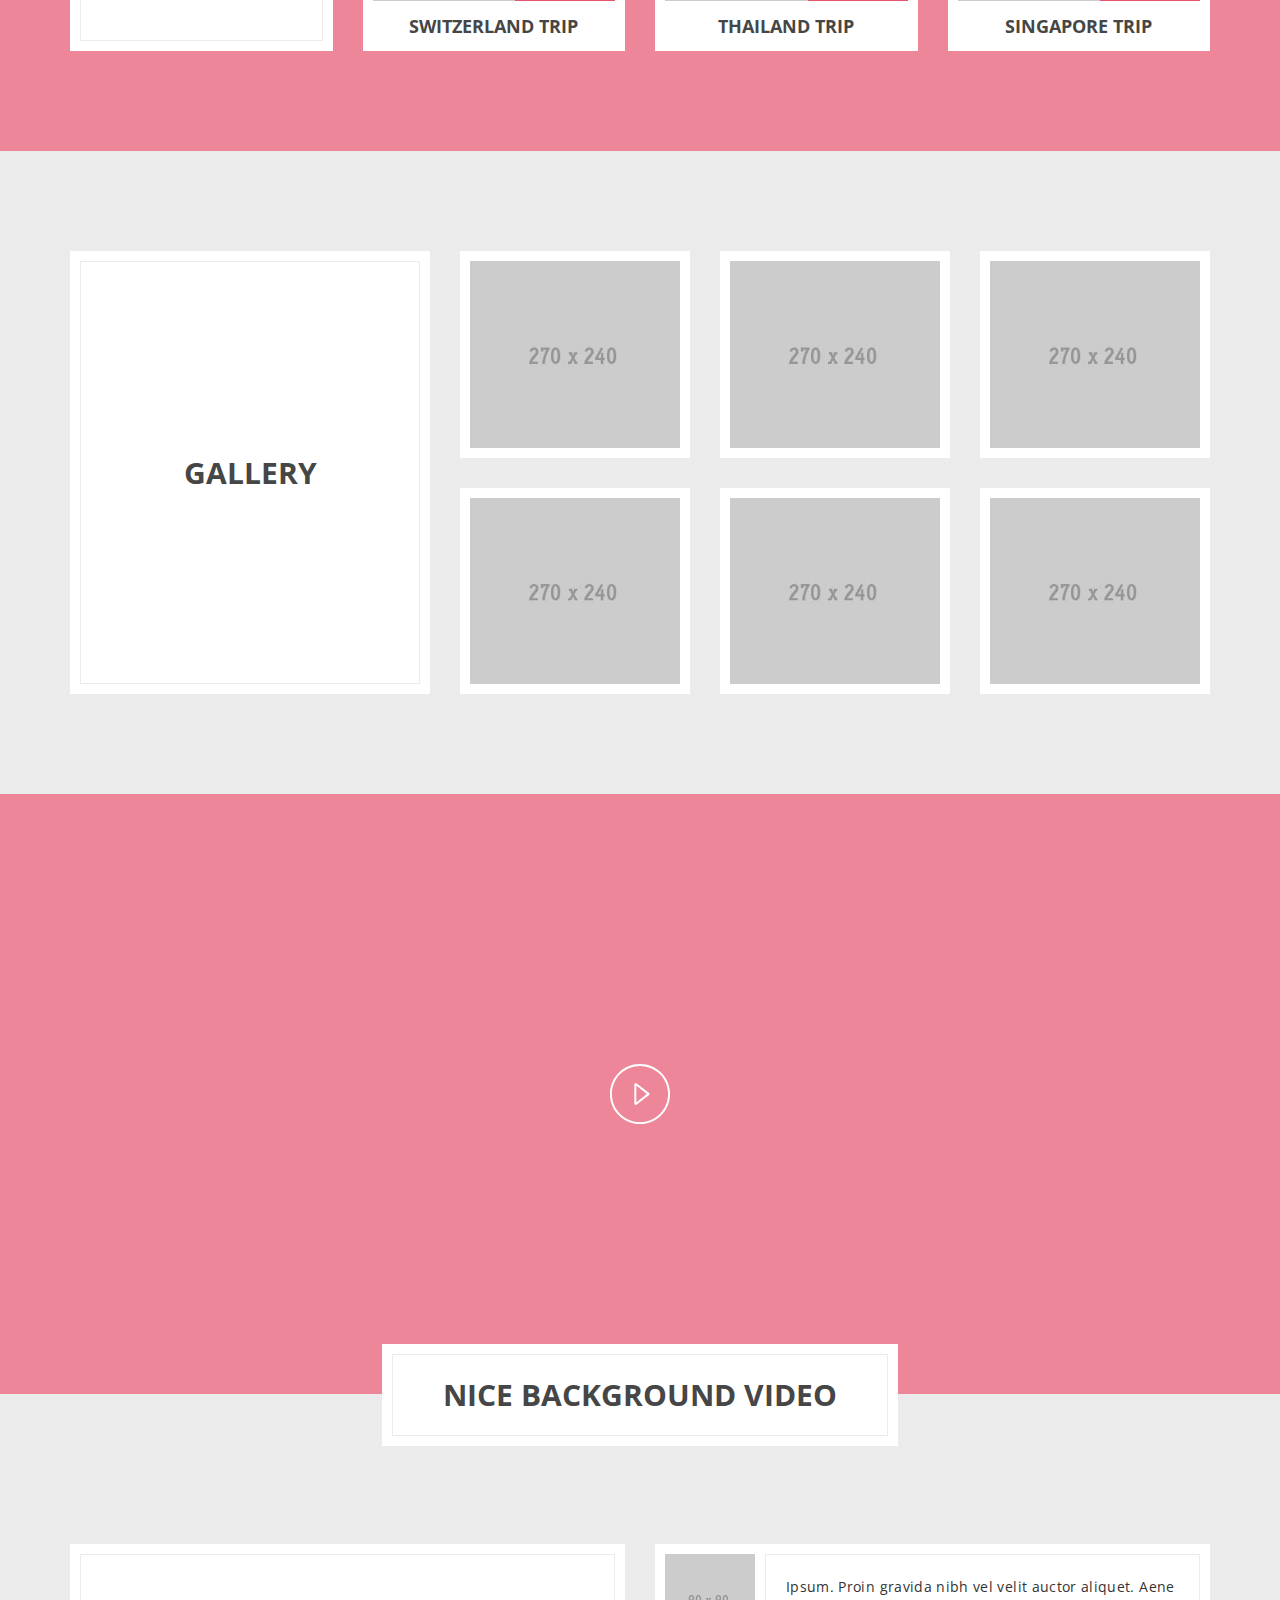
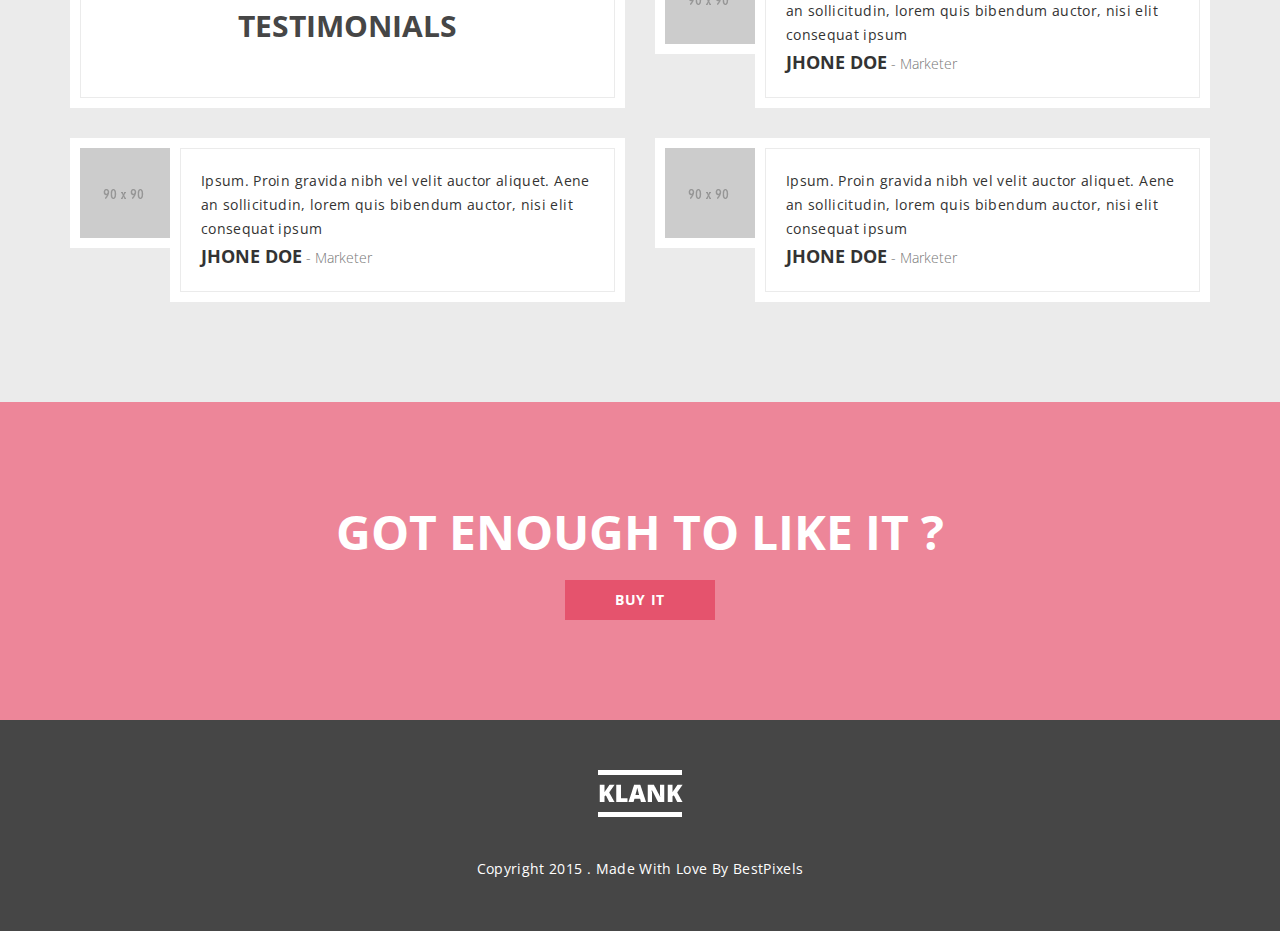
<file: travel-lead-parallax/index.html>
<!DOCTYPE html>
<html lang="en" class="js">
	<head>
		<meta charset="utf-8">
		<meta name="viewport" content="width=device-width, initial-scale=1.0">
		<meta name="description" content=" a multi purpose landing page">
		<meta name="author" content="bestpixels">
		
		<!-- Fav Icon  -->
		<link rel="shortcut icon" href="images/ico/favicon.png">
		<link href="images/ico/favicon.ico" rel="shortcut icon" type="image/x-icon">
		<link href="images/ico/favicon.ico" rel="icon" type="image/x-icon">
		
		<!-- Site Title  -->
		<title>Klank | Multipurpose Landing Page With Bootstrap</title>

		<!-- Bootstrap core CSS -->
		<link rel="stylesheet" href="assets/css/bootstrap.css" >
		
		<!-- Linea CSS -->
		<link rel="stylesheet" href="lib/linea/styles.css"/>
		
		<!-- Magnific Popup CSS -->
		<link rel="stylesheet" href="lib/Magnific-Popup/dist/magnific-popup.css"/>
		
		<!-- Custom styles for this template -->
		<link href="css/font.css" rel="stylesheet">
		<link href="css/style.css" rel="stylesheet">
		
		
		<!-- Color CSS -->
		<link href="css/color.css" rel="stylesheet">
		
		<!-- <link href="css/color-1.css" rel="stylesheet"> -->
		<!-- <link href="css/color-2.css" rel="stylesheet"> -->
		<!-- <link href="css/color-3.css" rel="stylesheet"> -->
		<!-- <link href="css/color-4.css" rel="stylesheet"> -->
		<!-- <link href="css/color-5.css" rel="stylesheet"> -->
			
			
		<!-- HTML5 shim and Respond.js IE8 support of HTML5 elements and media queries -->
		<!--[if lt IE 9]>
			<script src="js/html5shiv.js"></script>
			<script src="js/respond.min.js"></script>
		<![endif]-->
		
	</head>
	<body>
		
		<!-- Head Area Start -->
		<div class="head-area parallax">
			<div class="overlay">
				<div class="container">
					<div class="row">
						<div class="col-md-7">
							
							<!-- Site Logo Start -->
							<div class="logo">
								<a href="#"><img src="images/logo.png" alt="logo" /></a>
							</div>			<!-- Site Logo End -->
							
							<!-- Home Page intro Start -->
							<div class="intro">
								<h1>We Are The Best</h1>
								<h6>Mainly you don’t have to belive us. You Should belive, what our customers think about us . Wann to know that ? Then take a look at a bit lower. We belive that you will have faith on us , you will keep trast on us.</h6>
								<div class="text-center">
									<a class="learn-more"><img src="images/downarrow.png" alt="downarrow" /></a>
								</div>
							</div>			<!-- Home Page intro End -->
						</div>
						<div class="col-md-1"></div>
						<div class="col-md-4">
							
							<!-- Lead / Subscription Form Start -->
							<div class="lead-form">
								<div class="lead-form-innr border1px">
									<h3>Subscribe &amp; Get Your Copy</h3>
									<h6>Aenean sollicitudin, lorem quis bibendum auctor, nisi elit consequat ipsum, nec sagittis sem nibh id elit.</h6>
									<form action="lib/Simple-Form/mail.php" method="post" id="contactform">
										<div class="input-field">
											<input type="text" placeholder="Your Name" name="name" />
										</div>
										<div class="input-field">
											<input type="text" placeholder="Your Email" name="email" />
										</div>
										<div class="input-field">
											<input type="text" placeholder="Your Phone" name="phone" />
										</div>
										<div class="input-field">
											<input type="submit" class="button alt" value="Subscribe" />
										</div>
										<div id="message"></div>
									</form>
								</div>	
							</div>			<!-- Lead / Subscription Form End -->
						</div>
					</div>
				</div>
			</div>
		</div>			<!-- Head Area End -->
		
		<!-- Service Area Start -->
		<div class="service-area" id="service">
			<div class="service-area-innr graybg">
				<div class="container">
					<div class="row text-center">
						
						<!-- Single Service Start -->
						<div class="col-md-3 col-sm-6">
							<div class="single-service lift-top">
								<div class="service-icon">
									<div class="service-icon-innr border1px">
										<img src="images/icon/icon-ship.png" alt="icon" />
									</div>
								</div>
								<h6>Ship Journey</h6>
								<div class="service-dec">
									<div class="service-dec-innr border1px">
										<p>Proin gravida nibh vel velit auc tor aliquet. Aenean sollicitudin, lorem quis bibendum auctor, nisi elit consequat ipsum</p>
									</div>
								</div>
							</div>
						</div>			<!-- Single Service End -->
						
						<!-- Single Service Start -->
						<div class="col-md-3 col-sm-6">
							<div class="single-service lift-top">
								<div class="service-icon">
									<div class="service-icon-innr border1px">
										<img src="images/icon/icon-plane.png" alt="icon" />
									</div>
								</div>
								<h6>Plane Journey</h6>
								<div class="service-dec">
									<div class="service-dec-innr border1px">
										<p>Proin gravida nibh vel velit auc tor aliquet. Aenean sollicitudin, lorem quis bibendum auctor, nisi elit consequat ipsum</p>
									</div>
								</div>
							</div>
						</div>			<!-- Single Service End -->
						
						<!-- Single Service Start -->
						<div class="col-md-3 col-sm-6">
							<div class="single-service lift-top">
								<div class="service-icon">
									<div class="service-icon-innr border1px">
										<img src="images/icon/icon-train.png" alt="icon" />
									</div>
								</div>
								<h6>Train Journey</h6>
								<div class="service-dec">
									<div class="service-dec-innr border1px">
										<p>Proin gravida nibh vel velit auc tor aliquet. Aenean sollicitudin, lorem quis bibendum auctor, nisi elit consequat ipsum</p>
									</div>
								</div>
							</div>
						</div>			<!-- Single Service End -->
						
						<!-- Single Service Start -->
						<div class="col-md-3 col-sm-6">
							<div class="single-service lift-top">
								<div class="service-icon">
									<div class="service-icon-innr border1px">
										<img src="images/icon/icon-mobile.png" alt="icon" />
									</div>
								</div>
								<h6>Paris Journey</h6>
								<div class="service-dec">
									<div class="service-dec-innr border1px">
										<p>Proin gravida nibh vel velit auc tor aliquet. Aenean sollicitudin, lorem quis bibendum auctor, nisi elit consequat ipsum</p>
									</div>
								</div>
							</div>
						</div>			<!-- Single Service End -->
					</div>
				</div>
			</div>
		</div>				<!-- Service Area End -->
		
		<!-- Packages Area Start -->
		
		<div class="packages-area parallax">
			<div class="overlay">
				<div class="container">
					<div class="row text-center">
						<!-- Section Title Start -->
						<div class="col-md-3 col-sm-6 text-center">
							<div class="section-title margin-top-bottom">
								<div class="section-title-innr border1px">
									<h3>Packages</h3>
								</div>
							</div>			<!-- Section Title End -->
						</div>
						
						<!-- Single Package Start -->
						<div class="col-md-3 col-sm-6">
							<div class="single-package margin-top-bottom">
								<div class="top">
									<img src="images/package/1.jpg" alt="package" />
									<h5 class="price">$999</h5>
								</div>
								<div class="bottom">
									<h5>Switzerland Trip</h5>
								</div>
							</div>
						</div>			<!-- Single Package End -->
						
						<!-- Single Package Start -->
						<div class="col-md-3 col-sm-6">
							<div class="single-package margin-top-bottom">
								<div class="top">
									<img src="images/package/2.jpg" alt="package" />
									<h5 class="price">$999</h5>
								</div>
								<div class="bottom">
									<h5>Thailand Trip</h5>
								</div>
							</div>
						</div>			<!-- Single Package End -->
						
						<!-- Single Package Start -->
						<div class="col-md-3 col-sm-6">
							<div class="single-package margin-top-bottom">
								<div class="top">
									<img src="images/package/3.jpg" alt="package" />
									<h5 class="price">$999</h5>
								</div>
								<div class="bottom">
									<h5>Singapore Trip</h5>
								</div>
							</div>
						</div>			<!-- Single Package End -->
					</div>
				</div>
			</div>
		</div>
		
		
		<!-- Gallery Area Start -->
		<div class="gallery-area graybg">
			<div class="container">
				<div class="row">
					
					<!-- Section Title Start -->
					<div class="col-md-4 text-center">
						<div class="section-title margin-top-bottom">
							<div class="section-title-innr border1px">
								<h3>Gallery</h3>
							</div>
						</div>			<!-- Section Title End -->
					</div>
					<div class="col-md-8">
						<div class="gallery-area-innr gallery-eqh">
							<div class="row">
								
								<!-- Single Gallery Item Start -->
								<div class="col-md-4 col-sm-6">
									<div class="single-gallery margin-top-bottom">
										<a href="images/gallery/1.jpg" class="image-popup"><img src="images/gallery/tumb/1.jpg" alt="gallery" /></a>
									</div>
								</div>			<!-- Single Gallery Item End -->
								
								<!-- Single Gallery Item Start -->
								<div class="col-md-4 col-sm-6">
									<div class="single-gallery margin-top-bottom">
										<a href="images/gallery/2.jpg" class="image-popup"><img src="images/gallery/tumb/2.jpg" alt="gallery" /></a>
									</div>
								</div>			<!-- Single Gallery Item End -->
								
								<!-- Single Gallery Item Start -->
								<div class="col-md-4 col-sm-6">
									<div class="single-gallery margin-top-bottom">
										<a href="images/gallery/3.jpg" class="image-popup"><img src="images/gallery/tumb/3.jpg" alt="gallery" /></a>
									</div>
								</div>			<!-- Single Gallery Item End -->
								
								<!-- Single Gallery Item Start -->
								<div class="col-md-4 col-sm-6">
									<div class="single-gallery margin-top-bottom">
										<a href="images/gallery/4.jpg" class="image-popup"><img src="images/gallery/tumb/4.jpg" alt="gallery" /></a>
									</div>
								</div>			<!-- Single Gallery Item End -->
								
								<!-- Single Gallery Item Start -->
								<div class="col-md-4 col-sm-6">
									<div class="single-gallery margin-top-bottom">
										<a href="images/gallery/5.jpg" class="image-popup"><img src="images/gallery/tumb/5.jpg" alt="gallery" /></a>
									</div>
								</div>			<!-- Single Gallery Item End -->
								
								<!-- Single Gallery Item Start -->
								<div class="col-md-4 col-sm-6">
									<div class="single-gallery margin-top-bottom">
										<a href="images/gallery/6.jpg" class="image-popup"><img src="images/gallery/tumb/6.jpg" alt="gallery" /></a>
									</div>
								</div>			<!-- Single Gallery Item End -->
							</div>
						</div>
					</div>
				</div>
			</div>
		</div>				<!-- Gallery Area End -->
		
		<!-- Background Video Start -->
		<div class="video-area video-section overflow text-center">
			
			<!-- Background Video Start -->
			<div class="overlay">
				<a id="bgndVideo" class="player" data-property="{videoURL:'https://www.youtube.com/watch?v=nrJtHemSPW4',containment:'.video-section', quality:'large', autoPlay:false, mute:true, opacity:1}">bg</a>
					<!-- Replace Your Video Url with this "https://www.youtube.com/watch?v=nrJtHemSPW4" url  -->
			</div>			<!-- Background Video End -->
			
			<!-- Video Play Start -->
			<div class="video-play-button">
				<a class="playBV"><i class="icon icon-music-play-button"></i></a>
			</div>			<!-- Video Play End -->
			
			<!-- Small Video Control Start -->
			<div class="playerCont">
				<a class="playBV"><i class="icon icon-music-play-button"></i></a>
				<a class="pauseBV"><i class="icon icon-music-pause-button"></i></a>
				<a class="muteBV active"><i class="icon icon-music-mute"></i></a>
				<a class="unmuteBV"><i class="icon icon-music-volume-up"></i></a>
			</div>			<!-- Small Video Control End -->
			
			<!-- Video Text Start -->
			<div class="video-head">
				<div class="video-dec">
					<div class="video-dec-innr border1px">
						<h3>Nice background video</h3>
					</div>
				</div>
			</div>			<!-- Video Text End -->
		</div>			<!-- Background Video End -->
		
		<!-- Testimonial Area Start -->
		<div class="testimonials-area graybg">
			<div class="container">
				<div class="row">
					
					<!-- Section Title Start -->
					<div class="col-md-6 text-center">
						<div class="section-title margin-top-bottom">
							<div class="section-title-innr border1px">
								<h3>Testimonials</h3>
							</div>
						</div>
					</div>			<!-- Section Title End -->
					
					<!-- Single Testimonial Start -->
					<div class="col-md-6">
						<div class="single-testimonial margin-top-bottom">
							<div class="single-testimonial-innr">
								<div class="testimonial-image">
									<img src="images/clients/1.png" alt="clients" />
								</div>
								<div class="testimonial-dec">
									<div class="testimonial-dec-innr border1px">
										<blockquote>Ipsum. Proin gravida nibh vel velit auctor aliquet. Aene an sollicitudin, lorem quis bibendum auctor, nisi elit consequat ipsum</blockquote>
										<h5>Jhone Doe<small> - Marketer</small></h5>
									</div>
								</div>
							</div>
						</div>
					</div>			<!-- Single Testimonial End -->
					
					<!-- Single Testimonial Start -->
					<div class="col-md-6">
						<div class="single-testimonial margin-top-bottom">
							<div class="single-testimonial-innr">
								<div class="testimonial-image">
									<img src="images/clients/1.png" alt="clients" />
								</div>
								<div class="testimonial-dec">
									<div class="testimonial-dec-innr border1px">
										<blockquote>Ipsum. Proin gravida nibh vel velit auctor aliquet. Aene an sollicitudin, lorem quis bibendum auctor, nisi elit consequat ipsum</blockquote>
										<h5>Jhone Doe<small> - Marketer</small></h5>
									</div>
								</div>
							</div>
						</div>
					</div>			<!-- Single Testimonial End -->
					
					<!-- Single Testimonial Start -->
					<div class="col-md-6">
						<div class="single-testimonial margin-top-bottom">
							<div class="single-testimonial-innr">
								<div class="testimonial-image">
									<img src="images/clients/1.png" alt="clients" />
								</div>
								<div class="testimonial-dec">
									<div class="testimonial-dec-innr border1px">
										<blockquote>Ipsum. Proin gravida nibh vel velit auctor aliquet. Aene an sollicitudin, lorem quis bibendum auctor, nisi elit consequat ipsum</blockquote>
										<h5>Jhone Doe<small> - Marketer</small></h5>
									</div>
								</div>
							</div>
						</div>
					</div>			<!-- Single Testimonial End -->
				</div>
			</div>
		</div>				<!-- Testimonial Area End -->
		
		<!-- Call to Action Start -->
		<div class="call-to-action parallax">
			<div class="overlay">
				<div class="container">
					<div class="row text-center">
						<div class="col-md-12">
							<h2>GOT ENOUGH TO LIKE IT ?</h2>
							<a href="#" class="button alt">Buy It</a>
						</div>
					</div>
				</div>
			</div>
		</div>		<!-- Call to Action End -->
		
		<!-- Footer Area Start -->
		<div class="footer-area">
			<div class="container">
				<div class="row text-center">
					<div class="col-md-12">
						<a href="#"><img src="images/logo.png" alt="logo" /></a>
						<p class="copyright-info">Copyright 2015 . Made With Love By <a href="">BestPixels</a></p>
					</div>
				</div>
			</div>
		</div>		<!-- Footer Area End -->
		
		
		<!-- Bootstrap core JavaScript
		================================================== -->
		<!-- Placed at the end of the document so the pages load faster -->
		
		<script src="js/jquery.js"></script>
		<script src="assets/js/bootstrap.min.js"></script>
		
		<!-- jQuery Simple Form
		================================================== -->
		<script src="lib/Simple-Form/validation.js"></script>
		<script src="lib/Simple-Form/form.js"></script>
		<script src="lib/Simple-Form/index.js"></script>
		
		<!-- jQuery Parallax
		================================================== -->
		<script src="lib/jquery-parallax/scripts/jquery.parallax-1.1.3.js"></script>
		
		
		<!-- jQuery Magnific-Popup
		================================================== -->
		<script src="lib/Magnific-Popup/dist/jquery.magnific-popup.min.js"></script>
		
		<!-- jQuery mb.YTPlayer
		================================================== -->
		<script src="lib/jquery.mb.YTPlayer/inc/jquery.mb.YTPlayer.js"></script>
		
		<!-- jQuery Custom
		================================================== -->
		<script src="js/custom.js" type="text/javascript"></script>
	</body>
</html>
</file>
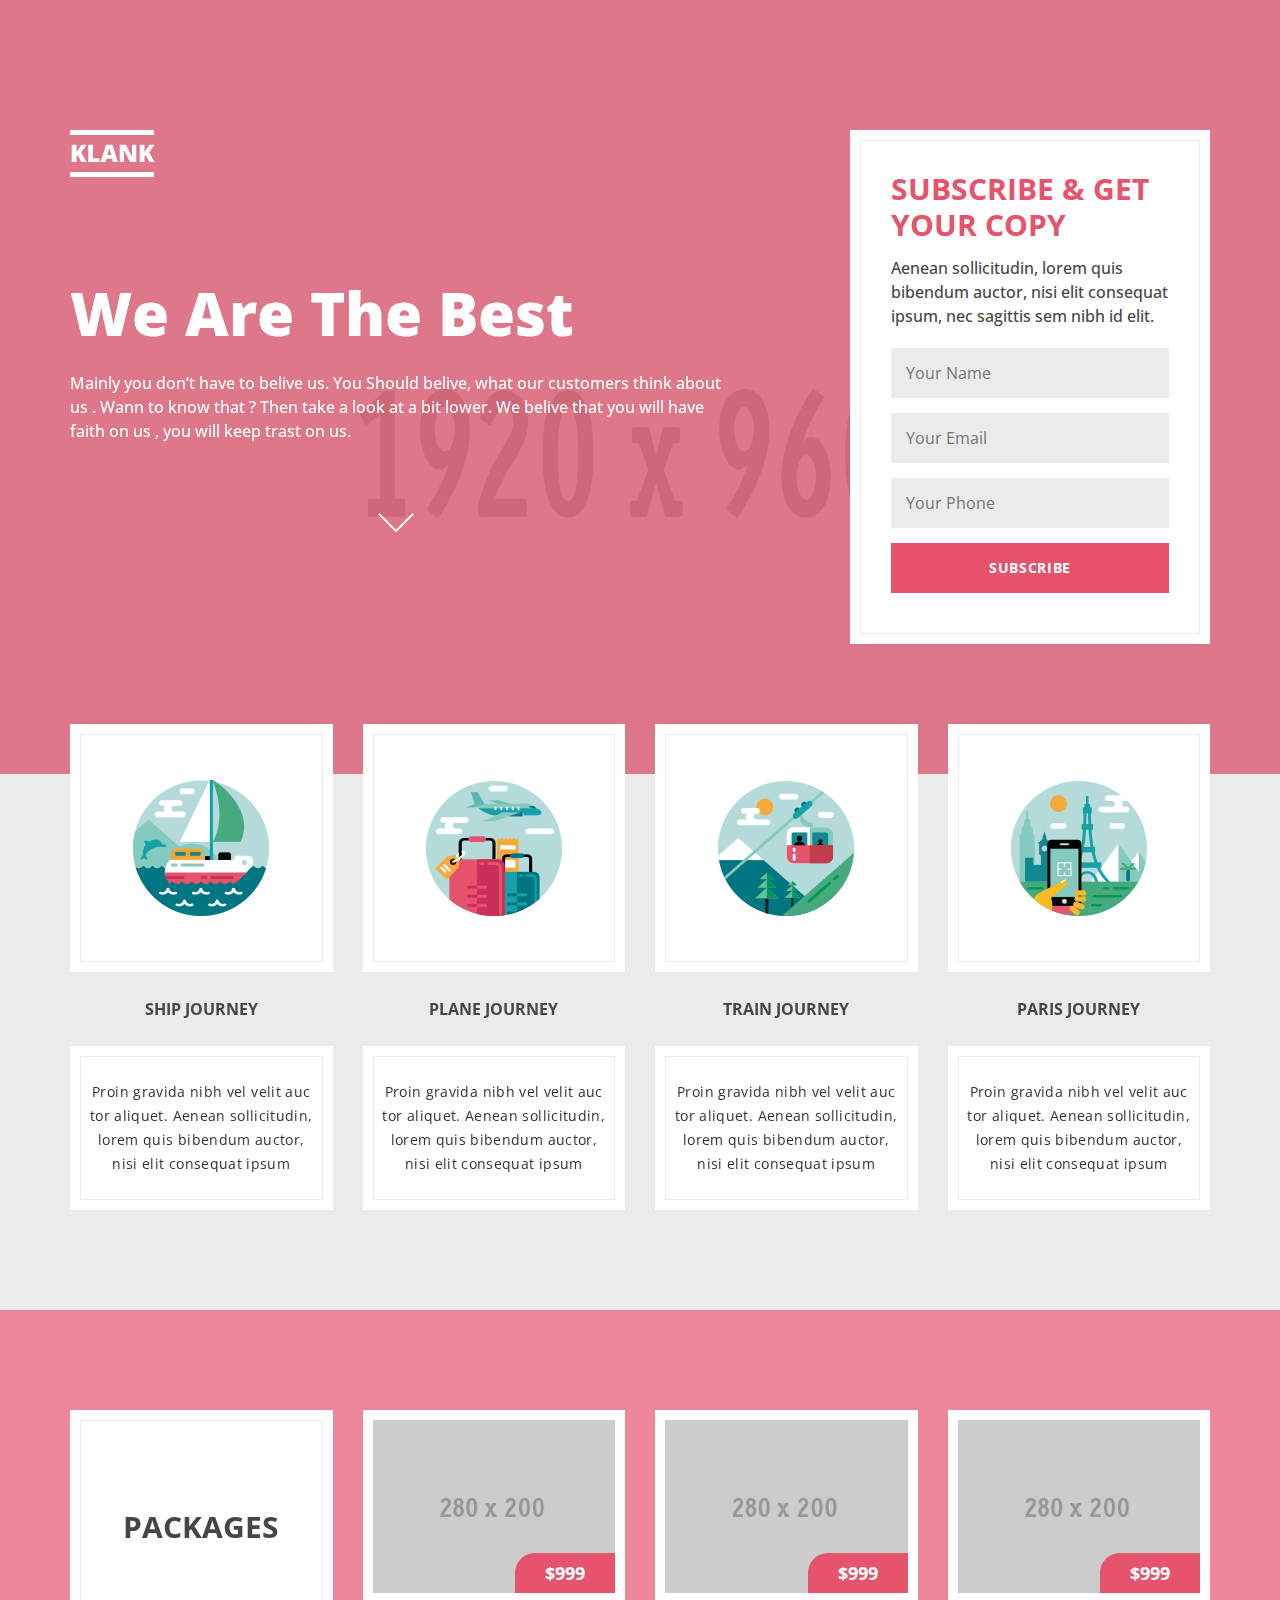
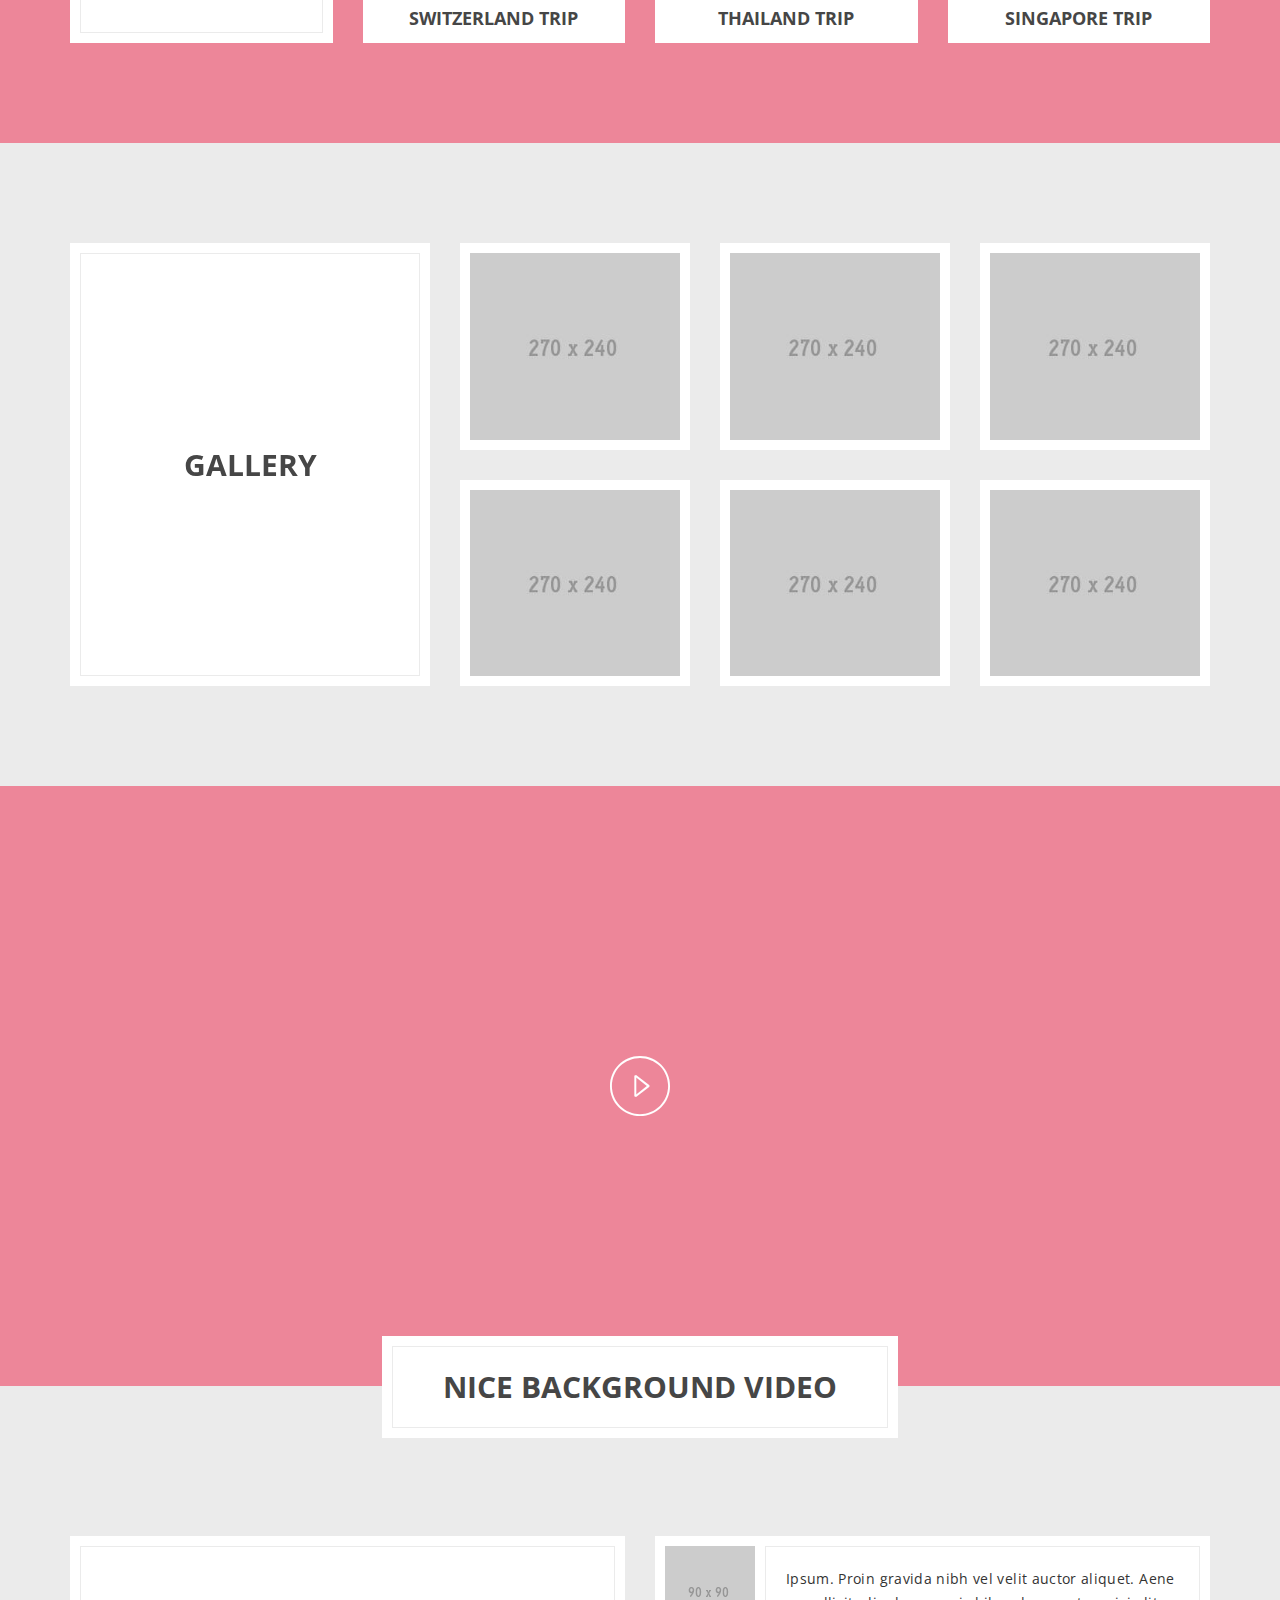
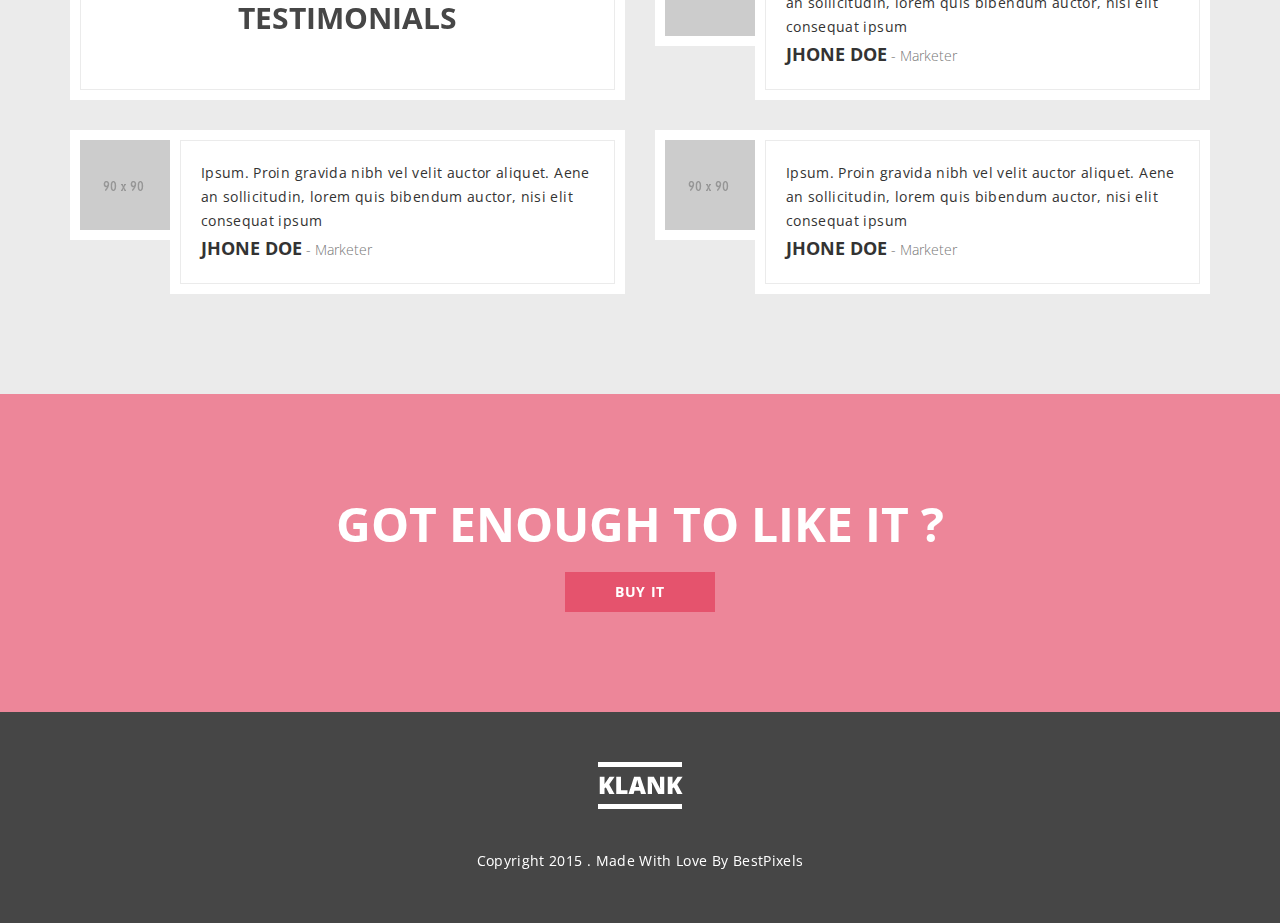
<file: travel-lead-slider/index.html>
<!DOCTYPE html>
<html lang="en" class="js">
	<head>
		<meta charset="utf-8">
		<meta name="viewport" content="width=device-width, initial-scale=1.0">
		<meta name="description" content=" a multi purpose landing page">
		<meta name="author" content="bestpixels">
		
		<!-- Fav Icon  -->
		<link rel="shortcut icon" href="images/ico/favicon.png">
		<link href="images/ico/favicon.ico" rel="shortcut icon" type="image/x-icon">
		<link href="images/ico/favicon.ico" rel="icon" type="image/x-icon">
		
		<!-- Site Title  -->
		<title>Klank | Multipurpose Landing Page With Bootstrap</title>

		<!-- Bootstrap core CSS -->
		<link rel="stylesheet" href="assets/css/bootstrap.css" >
		
		<!-- Linea CSS -->
		<link rel="stylesheet" href="lib/linea/styles.css"/>
		
		<!-- Magnific Popup CSS -->
		<link rel="stylesheet" href="lib/Magnific-Popup/dist/magnific-popup.css"/>
		
		<!-- Supersized CSS -->
		<link rel="stylesheet" href="lib/supersized/slideshow/css/supersized.css" />
		<link rel="stylesheet" href="lib/supersized/slideshow/theme/supersized.shutter.css" />
		
		<!-- Custom styles for this template -->
		<link href="css/font.css" rel="stylesheet">
		<link href="css/style.css" rel="stylesheet">
		
		
		<!-- Color CSS -->
		<link href="css/color.css" rel="stylesheet">
		
		<!-- <link href="css/color-1.css" rel="stylesheet"> -->
		<!-- <link href="css/color-2.css" rel="stylesheet"> -->
		<!-- <link href="css/color-3.css" rel="stylesheet"> -->
		<!-- <link href="css/color-4.css" rel="stylesheet"> -->
		<!-- <link href="css/color-5.css" rel="stylesheet"> -->
			
			
		<!-- HTML5 shim and Respond.js IE8 support of HTML5 elements and media queries -->
		<!--[if lt IE 9]>
			<script src="js/html5shiv.js"></script>
			<script src="js/respond.min.js"></script>
		<![endif]-->
		
	</head>
	<body>
		
		<!-- Head Area Start -->
		<div class="head-area">
			<div class="overlay">
				<div class="container">
					<div class="row">
						<div class="col-md-7">
							
							<!-- Site Logo Start -->
							<div class="logo">
								<a href="#"><img src="images/logo.png" alt="logo" /></a>
							</div>			<!-- Site Logo End -->
							
							<!-- Home Page intro Start -->
							<div class="intro">
								<h1>We Are The Best</h1>
								<h6>Mainly you don’t have to belive us. You Should belive, what our customers think about us . Wann to know that ? Then take a look at a bit lower. We belive that you will have faith on us , you will keep trast on us.</h6>
								<div class="text-center">
									<a class="learn-more"><img src="images/downarrow.png" alt="downarrow" /></a>
								</div>
							</div>			<!-- Home Page intro End -->
						</div>
						<div class="col-md-1"></div>
						<div class="col-md-4">
							
							<!-- Lead / Subscription Form Start -->
							<div class="lead-form">
								<div class="lead-form-innr border1px">
									<h3>Subscribe &amp; Get Your Copy</h3>
									<h6>Aenean sollicitudin, lorem quis bibendum auctor, nisi elit consequat ipsum, nec sagittis sem nibh id elit.</h6>
									<form action="lib/Simple-Form/mail.php" method="post" id="contactform">
										<div class="input-field">
											<input type="text" placeholder="Your Name" name="name" />
										</div>
										<div class="input-field">
											<input type="text" placeholder="Your Email" name="email" />
										</div>
										<div class="input-field">
											<input type="text" placeholder="Your Phone" name="phone" />
										</div>
										<div class="input-field">
											<input type="submit" class="button alt" value="Subscribe" />
										</div>
										<div id="message"></div>
									</form>
								</div>	
							</div>			<!-- Lead / Subscription Form End -->
						</div>
					</div>
				</div>
			</div>
		</div>			<!-- Head Area End -->
		
		<!-- Service Area Start -->
		<div class="service-area" id="service">
			<div class="service-area-innr graybg">
				<div class="container">
					<div class="row text-center">
						
						<!-- Single Service Start -->
						<div class="col-md-3 col-sm-6">
							<div class="single-service lift-top">
								<div class="service-icon">
									<div class="service-icon-innr border1px">
										<img src="images/icon/icon-ship.png" alt="icon" />
									</div>
								</div>
								<h6>Ship Journey</h6>
								<div class="service-dec">
									<div class="service-dec-innr border1px">
										<p>Proin gravida nibh vel velit auc tor aliquet. Aenean sollicitudin, lorem quis bibendum auctor, nisi elit consequat ipsum</p>
									</div>
								</div>
							</div>
						</div>			<!-- Single Service End -->
						
						<!-- Single Service Start -->
						<div class="col-md-3 col-sm-6">
							<div class="single-service lift-top">
								<div class="service-icon">
									<div class="service-icon-innr border1px">
										<img src="images/icon/icon-plane.png" alt="icon" />
									</div>
								</div>
								<h6>Plane Journey</h6>
								<div class="service-dec">
									<div class="service-dec-innr border1px">
										<p>Proin gravida nibh vel velit auc tor aliquet. Aenean sollicitudin, lorem quis bibendum auctor, nisi elit consequat ipsum</p>
									</div>
								</div>
							</div>
						</div>			<!-- Single Service End -->
						
						<!-- Single Service Start -->
						<div class="col-md-3 col-sm-6">
							<div class="single-service lift-top">
								<div class="service-icon">
									<div class="service-icon-innr border1px">
										<img src="images/icon/icon-train.png" alt="icon" />
									</div>
								</div>
								<h6>Train Journey</h6>
								<div class="service-dec">
									<div class="service-dec-innr border1px">
										<p>Proin gravida nibh vel velit auc tor aliquet. Aenean sollicitudin, lorem quis bibendum auctor, nisi elit consequat ipsum</p>
									</div>
								</div>
							</div>
						</div>			<!-- Single Service End -->
						
						<!-- Single Service Start -->
						<div class="col-md-3 col-sm-6">
							<div class="single-service lift-top">
								<div class="service-icon">
									<div class="service-icon-innr border1px">
										<img src="images/icon/icon-mobile.png" alt="icon" />
									</div>
								</div>
								<h6>Paris Journey</h6>
								<div class="service-dec">
									<div class="service-dec-innr border1px">
										<p>Proin gravida nibh vel velit auc tor aliquet. Aenean sollicitudin, lorem quis bibendum auctor, nisi elit consequat ipsum</p>
									</div>
								</div>
							</div>
						</div>			<!-- Single Service End -->
					</div>
				</div>
			</div>
		</div>				<!-- Service Area End -->
		
		<!-- Packages Area Start -->
		
		<div class="packages-area">
			<div class="overlay">
				<div class="container">
					<div class="row text-center">
						<!-- Section Title Start -->
						<div class="col-md-3 col-sm-6 text-center">
							<div class="section-title margin-top-bottom">
								<div class="section-title-innr border1px">
									<h3>Packages</h3>
								</div>
							</div>			<!-- Section Title End -->
						</div>
						
						<!-- Single Package Start -->
						<div class="col-md-3 col-sm-6">
							<div class="single-package margin-top-bottom">
								<div class="top">
									<img src="images/package/1.jpg" alt="package" />
									<h5 class="price">$999</h5>
								</div>
								<div class="bottom">
									<h5>Switzerland Trip</h5>
								</div>
							</div>
						</div>			<!-- Single Package End -->
						
						<!-- Single Package Start -->
						<div class="col-md-3 col-sm-6">
							<div class="single-package margin-top-bottom">
								<div class="top">
									<img src="images/package/2.jpg" alt="package" />
									<h5 class="price">$999</h5>
								</div>
								<div class="bottom">
									<h5>Thailand Trip</h5>
								</div>
							</div>
						</div>			<!-- Single Package End -->
						
						<!-- Single Package Start -->
						<div class="col-md-3 col-sm-6">
							<div class="single-package margin-top-bottom">
								<div class="top">
									<img src="images/package/3.jpg" alt="package" />
									<h5 class="price">$999</h5>
								</div>
								<div class="bottom">
									<h5>Singapore Trip</h5>
								</div>
							</div>
						</div>			<!-- Single Package End -->
					</div>
				</div>
			</div>
		</div>
		
		
		<!-- Gallery Area Start -->
		<div class="gallery-area graybg">
			<div class="container">
				<div class="row">
					
					<!-- Section Title Start -->
					<div class="col-md-4 text-center">
						<div class="section-title margin-top-bottom">
							<div class="section-title-innr border1px">
								<h3>Gallery</h3>
							</div>
						</div>			<!-- Section Title End -->
					</div>
					<div class="col-md-8">
						<div class="gallery-area-innr gallery-eqh">
							<div class="row">
								
								<!-- Single Gallery Item Start -->
								<div class="col-md-4 col-sm-6">
									<div class="single-gallery margin-top-bottom">
										<a href="images/gallery/1.jpg" class="image-popup"><img src="images/gallery/tumb/1.jpg" alt="gallery" /></a>
									</div>
								</div>			<!-- Single Gallery Item End -->
								
								<!-- Single Gallery Item Start -->
								<div class="col-md-4 col-sm-6">
									<div class="single-gallery margin-top-bottom">
										<a href="images/gallery/2.jpg" class="image-popup"><img src="images/gallery/tumb/2.jpg" alt="gallery" /></a>
									</div>
								</div>			<!-- Single Gallery Item End -->
								
								<!-- Single Gallery Item Start -->
								<div class="col-md-4 col-sm-6">
									<div class="single-gallery margin-top-bottom">
										<a href="images/gallery/3.jpg" class="image-popup"><img src="images/gallery/tumb/3.jpg" alt="gallery" /></a>
									</div>
								</div>			<!-- Single Gallery Item End -->
								
								<!-- Single Gallery Item Start -->
								<div class="col-md-4 col-sm-6">
									<div class="single-gallery margin-top-bottom">
										<a href="images/gallery/4.jpg" class="image-popup"><img src="images/gallery/tumb/4.jpg" alt="gallery" /></a>
									</div>
								</div>			<!-- Single Gallery Item End -->
								
								<!-- Single Gallery Item Start -->
								<div class="col-md-4 col-sm-6">
									<div class="single-gallery margin-top-bottom">
										<a href="images/gallery/5.jpg" class="image-popup"><img src="images/gallery/tumb/5.jpg" alt="gallery" /></a>
									</div>
								</div>			<!-- Single Gallery Item End -->
								
								<!-- Single Gallery Item Start -->
								<div class="col-md-4 col-sm-6">
									<div class="single-gallery margin-top-bottom">
										<a href="images/gallery/6.jpg" class="image-popup"><img src="images/gallery/tumb/6.jpg" alt="gallery" /></a>
									</div>
								</div>			<!-- Single Gallery Item End -->
							</div>
						</div>
					</div>
				</div>
			</div>
		</div>				<!-- Gallery Area End -->
		
		<!-- Background Video Start -->
		<div class="video-area video-section overflow text-center">
			
			<!-- Background Video Start -->
			<div class="overlay">
				<a id="bgndVideo" class="player" data-property="{videoURL:'https://www.youtube.com/watch?v=nrJtHemSPW4',containment:'.video-section', quality:'large', autoPlay:false, mute:true, opacity:1}">bg</a>
					<!-- Replace Your Video Url with this "https://www.youtube.com/watch?v=nrJtHemSPW4" url  -->
			</div>			<!-- Background Video End -->
			
			<!-- Video Play Start -->
			<div class="video-play-button">
				<a class="playBV"><i class="icon icon-music-play-button"></i></a>
			</div>			<!-- Video Play End -->
			
			<!-- Small Video Control Start -->
			<div class="playerCont">
				<a class="playBV"><i class="icon icon-music-play-button"></i></a>
				<a class="pauseBV"><i class="icon icon-music-pause-button"></i></a>
				<a class="muteBV active"><i class="icon icon-music-mute"></i></a>
				<a class="unmuteBV"><i class="icon icon-music-volume-up"></i></a>
			</div>			<!-- Small Video Control End -->
			
			<!-- Video Text Start -->
			<div class="video-head">
				<div class="video-dec">
					<div class="video-dec-innr border1px">
						<h3>Nice background video</h3>
					</div>
				</div>
			</div>			<!-- Video Text End -->
		</div>			<!-- Background Video End -->
		
		<!-- Testimonial Area Start -->
		<div class="testimonials-area graybg">
			<div class="container">
				<div class="row">
					
					<!-- Section Title Start -->
					<div class="col-md-6 text-center">
						<div class="section-title margin-top-bottom">
							<div class="section-title-innr border1px">
								<h3>Testimonials</h3>
							</div>
						</div>
					</div>			<!-- Section Title End -->
					
					<!-- Single Testimonial Start -->
					<div class="col-md-6">
						<div class="single-testimonial margin-top-bottom">
							<div class="single-testimonial-innr">
								<div class="testimonial-image">
									<img src="images/clients/1.png" alt="clients" />
								</div>
								<div class="testimonial-dec">
									<div class="testimonial-dec-innr border1px">
										<blockquote>Ipsum. Proin gravida nibh vel velit auctor aliquet. Aene an sollicitudin, lorem quis bibendum auctor, nisi elit consequat ipsum</blockquote>
										<h5>Jhone Doe<small> - Marketer</small></h5>
									</div>
								</div>
							</div>
						</div>
					</div>			<!-- Single Testimonial End -->
					
					<!-- Single Testimonial Start -->
					<div class="col-md-6">
						<div class="single-testimonial margin-top-bottom">
							<div class="single-testimonial-innr">
								<div class="testimonial-image">
									<img src="images/clients/1.png" alt="clients" />
								</div>
								<div class="testimonial-dec">
									<div class="testimonial-dec-innr border1px">
										<blockquote>Ipsum. Proin gravida nibh vel velit auctor aliquet. Aene an sollicitudin, lorem quis bibendum auctor, nisi elit consequat ipsum</blockquote>
										<h5>Jhone Doe<small> - Marketer</small></h5>
									</div>
								</div>
							</div>
						</div>
					</div>			<!-- Single Testimonial End -->
					
					<!-- Single Testimonial Start -->
					<div class="col-md-6">
						<div class="single-testimonial margin-top-bottom">
							<div class="single-testimonial-innr">
								<div class="testimonial-image">
									<img src="images/clients/1.png" alt="clients" />
								</div>
								<div class="testimonial-dec">
									<div class="testimonial-dec-innr border1px">
										<blockquote>Ipsum. Proin gravida nibh vel velit auctor aliquet. Aene an sollicitudin, lorem quis bibendum auctor, nisi elit consequat ipsum</blockquote>
										<h5>Jhone Doe<small> - Marketer</small></h5>
									</div>
								</div>
							</div>
						</div>
					</div>			<!-- Single Testimonial End -->
				</div>
			</div>
		</div>				<!-- Testimonial Area End -->
		
		<!-- Call to Action Start -->
		<div class="call-to-action">
			<div class="overlay">
				<div class="container">
					<div class="row text-center">
						<div class="col-md-12">
							<h2>GOT ENOUGH TO LIKE IT ?</h2>
							<a href="#" class="button alt">Buy It</a>
						</div>
					</div>
				</div>
			</div>
		</div>		<!-- Call to Action End -->
		
		<!-- Footer Area Start -->
		<div class="footer-area">
			<div class="container">
				<div class="row text-center">
					<div class="col-md-12">
						<a href="#"><img src="images/logo.png" alt="logo" /></a>
						<p class="copyright-info">Copyright 2015 . Made With Love By <a href="">BestPixels</a></p>
					</div>
				</div>
			</div>
		</div>		<!-- Footer Area End -->
		
		
		<!-- Bootstrap core JavaScript
		================================================== -->
		<!-- Placed at the end of the document so the pages load faster -->
		
		<script src="js/jquery.js"></script>
		<script src="assets/js/bootstrap.min.js"></script>
		
		<!-- jQuery Simple Form
		================================================== -->
		<script src="lib/Simple-Form/validation.js"></script>
		<script src="lib/Simple-Form/form.js"></script>
		<script src="lib/Simple-Form/index.js"></script>
		
		<!-- jQuery Magnific-Popup
		================================================== -->
		<script src="lib/Magnific-Popup/dist/jquery.magnific-popup.min.js"></script>
		
		<!-- jQuery supersized
		================================================== -->
		<script type="text/javascript" src="lib/supersized/slideshow/js/jquery.easing.min.js"></script>
		<script type="text/javascript" src="lib/supersized/slideshow/js/supersized.3.2.7.min.js"></script>
		<script type="text/javascript" src="lib/supersized/slideshow/theme/supersized.shutter.min.js"></script>
		
		<!-- jQuery mb.YTPlayer
		================================================== -->
		<script src="lib/jquery.mb.YTPlayer/inc/jquery.mb.YTPlayer.js"></script>
		
		<!-- jQuery Custom
		================================================== -->
		<script src="js/custom.js" type="text/javascript"></script>
		
		<!-- jQuery JS for supersized
		================================================== -->
		<script type="text/javascript">
			jQuery(function(){
				jQuery.supersized({
					// Functionality
					slide_interval      :   3000,		// Length between transitions
					transition          :   1, 			// 0-None, 1-Fade, 2-Slide Top, 3-Slide Right, 4-Slide Bottom, 5-Slide Left, 6-Carousel Right, 7-Carousel Left
					transition_speed	:	700,		// Speed of transition
															   
					// Components							
					slide_links			:	'blank',	// Individual links for each slide (Options: false, 'num', 'name', 'blank')
					slides 				:  	[			// Slideshow Images
												{image : 'images/slide/slide-1.jpg'},
												{image : 'images/slide/slide-2.jpg'},  
												{image : 'images/slide/slide-3.jpg'}
											]
				});
			});
		</script>
	</body>
</html>
</file>
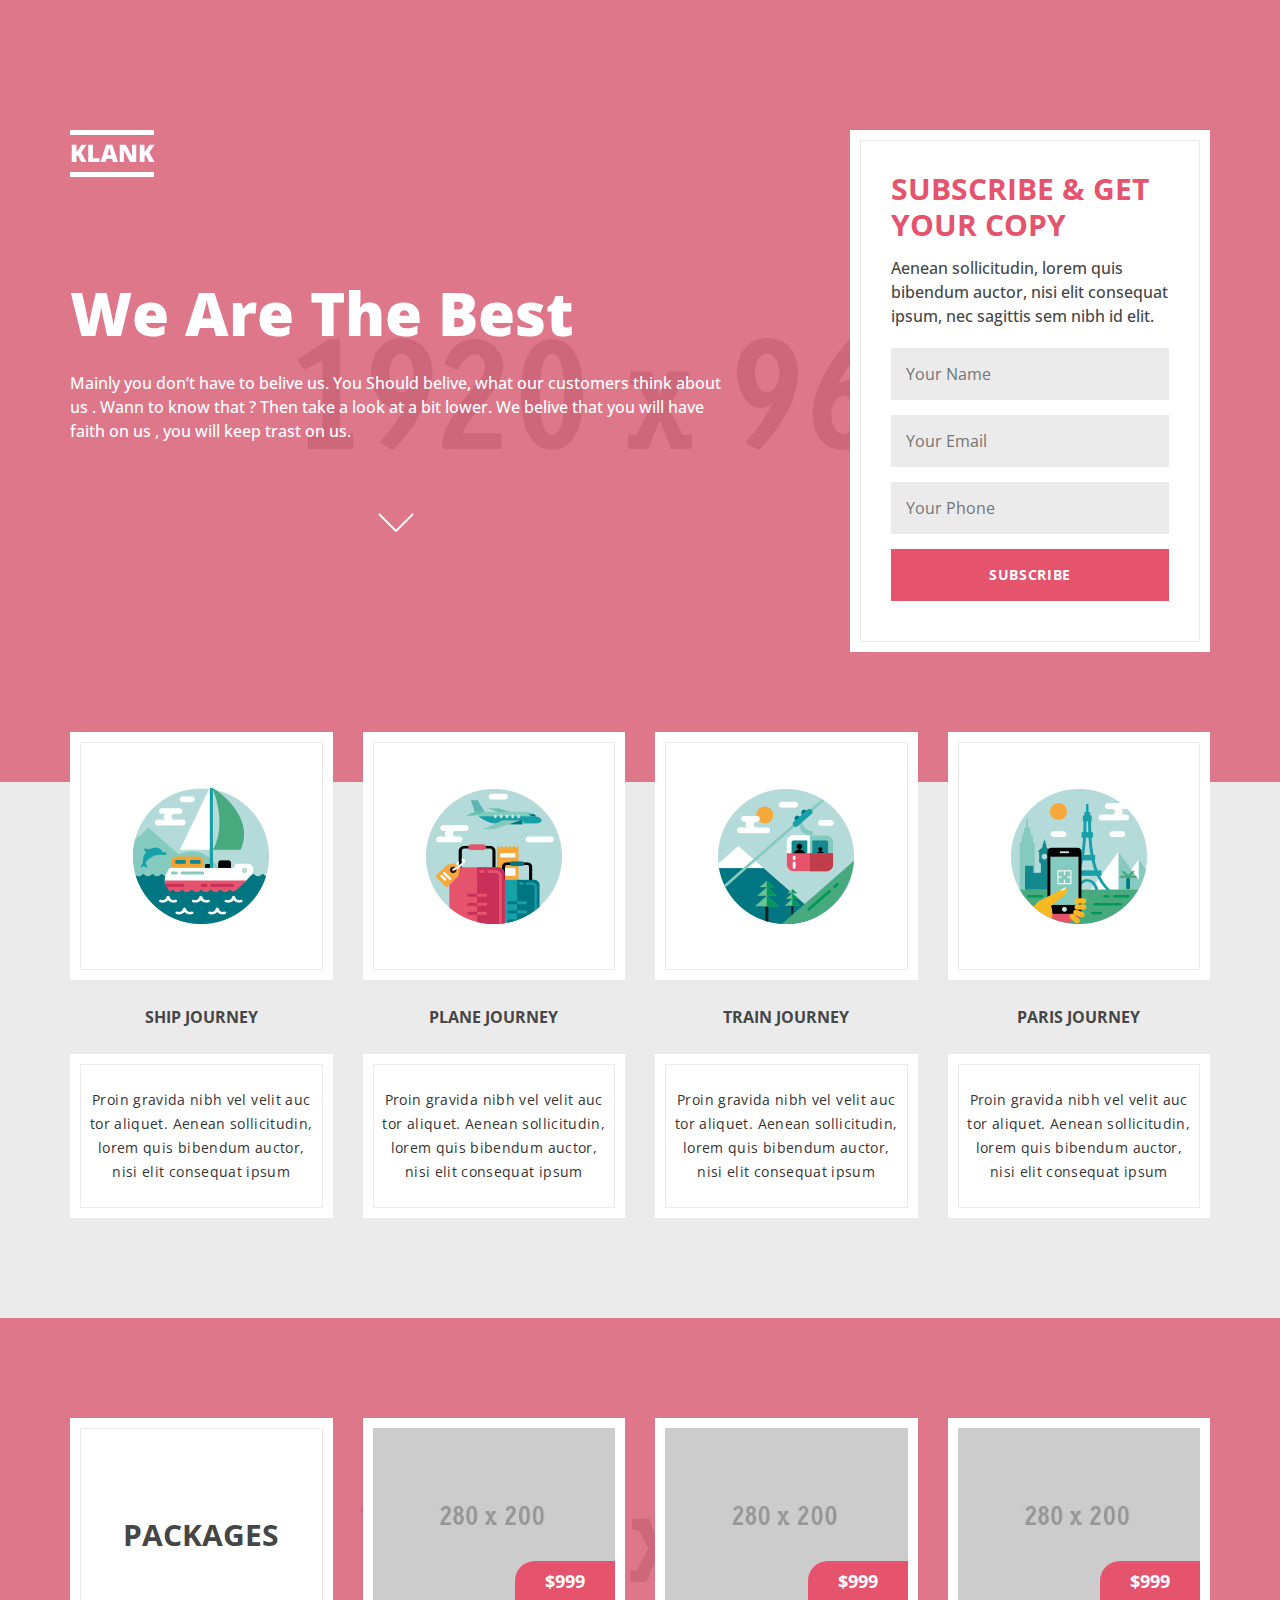
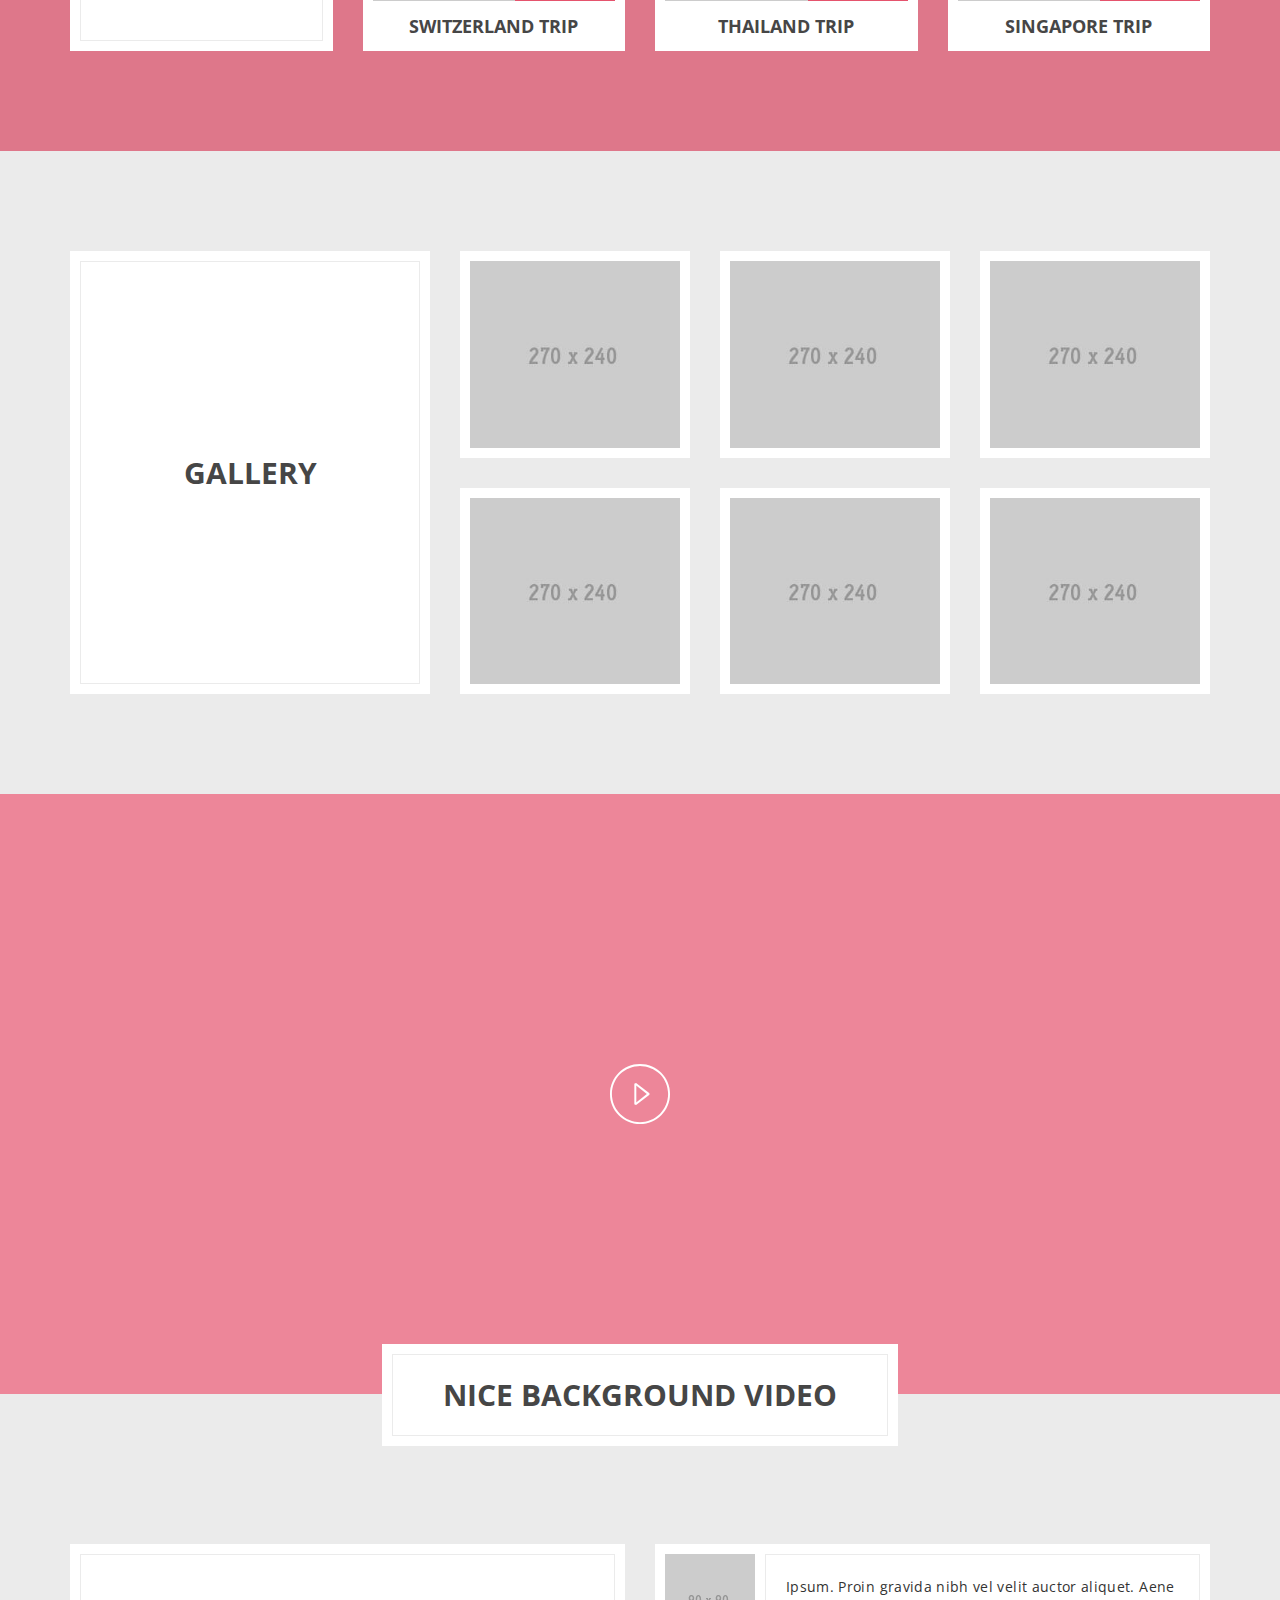
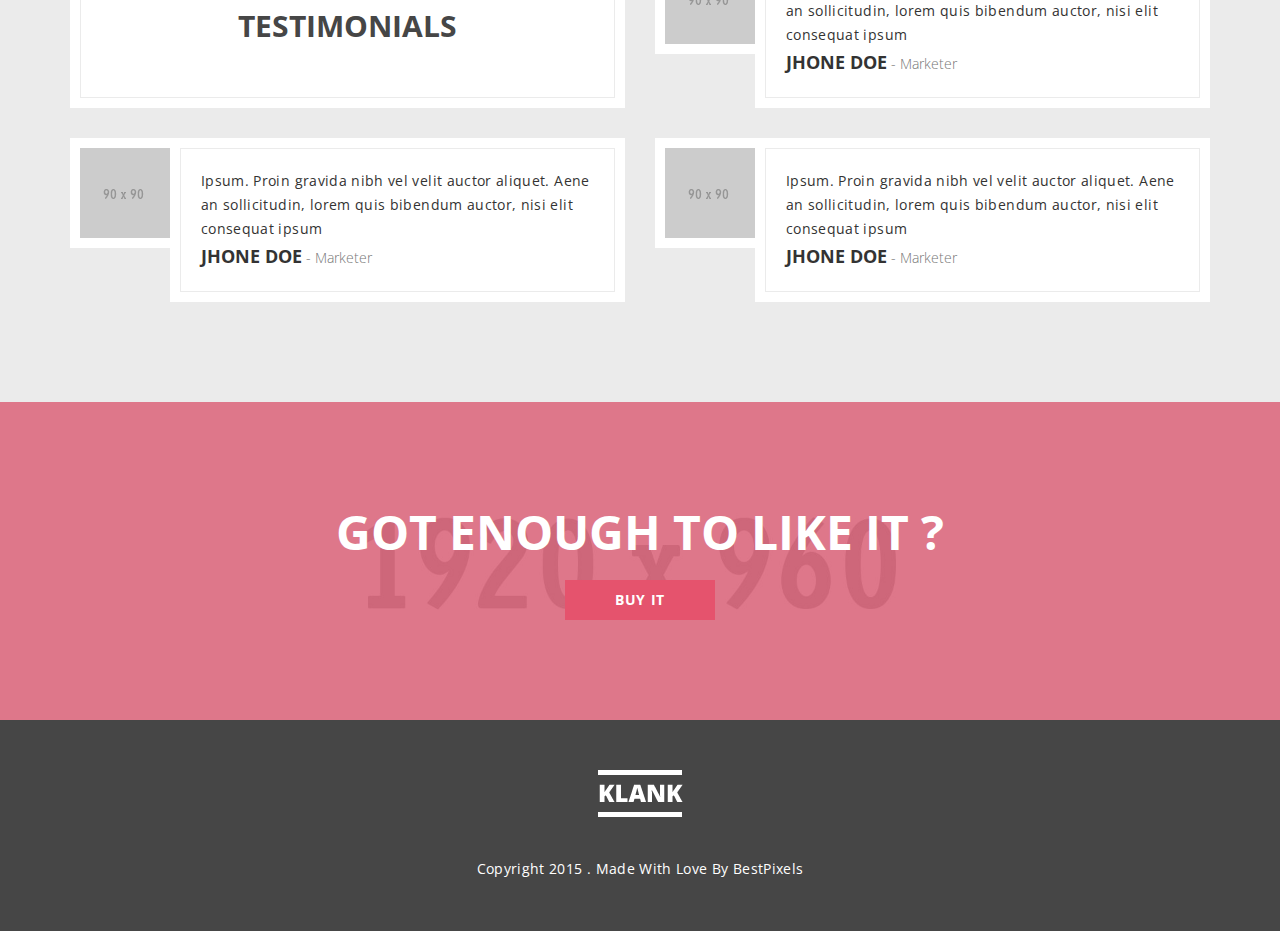
<file: travel-lead/index.html>
<!DOCTYPE html>
<html lang="en" class="js">
	<head>
		<meta charset="utf-8">
		<meta name="viewport" content="width=device-width, initial-scale=1.0">
		<meta name="description" content=" a multi purpose landing page">
		<meta name="author" content="bestpixels">
		
		<!-- Fav Icon  -->
		<link rel="shortcut icon" href="images/ico/favicon.png">
		<link href="images/ico/favicon.ico" rel="shortcut icon" type="image/x-icon">
		<link href="images/ico/favicon.ico" rel="icon" type="image/x-icon">
		
		<!-- Site Title  -->
		<title>Klank | Multipurpose Landing Page With Bootstrap</title>

		<!-- Bootstrap core CSS -->
		<link rel="stylesheet" href="assets/css/bootstrap.css" >
		
		<!-- Linea CSS -->
		<link rel="stylesheet" href="lib/linea/styles.css"/>
		
		<!-- Magnific Popup CSS -->
		<link rel="stylesheet" href="lib/Magnific-Popup/dist/magnific-popup.css"/>
		
		<!-- Custom styles for this template -->
		<link href="css/font.css" rel="stylesheet">
		<link href="css/style.css" rel="stylesheet">
		
		
		<!-- Color CSS -->
		<link href="css/color.css" rel="stylesheet">
		
		<!-- <link href="css/color-1.css" rel="stylesheet"> -->
		<!-- <link href="css/color-2.css" rel="stylesheet"> -->
		<!-- <link href="css/color-3.css" rel="stylesheet"> -->
		<!-- <link href="css/color-4.css" rel="stylesheet"> -->
		<!-- <link href="css/color-5.css" rel="stylesheet"> -->
			
			
		<!-- HTML5 shim and Respond.js IE8 support of HTML5 elements and media queries -->
		<!--[if lt IE 9]>
			<script src="js/html5shiv.js"></script>
			<script src="js/respond.min.js"></script>
		<![endif]-->
		
	</head>
	<body>
		
		<!-- Head Area Start -->
		<div class="head-area">
			<div class="overlay">
				<div class="container">
					<div class="row">
						<div class="col-md-7">
							
							<!-- Site Logo Start -->
							<div class="logo">
								<a href="#"><img src="images/logo.png" alt="logo" /></a>
							</div>			<!-- Site Logo End -->
							
							<!-- Home Page intro Start -->
							<div class="intro">
								<h1>We Are The Best</h1>
								<h6>Mainly you don’t have to belive us. You Should belive, what our customers think about us . Wann to know that ? Then take a look at a bit lower. We belive that you will have faith on us , you will keep trast on us.</h6>
								<div class="text-center">
									<a class="learn-more"><img src="images/downarrow.png" alt="downarrow" /></a>
								</div>
							</div>			<!-- Home Page intro End -->
						</div>
						<div class="col-md-1"></div>
						<div class="col-md-4">
							
							<!-- Lead / Subscription Form Start -->
							<div class="lead-form">
								<div class="lead-form-innr border1px">
									<h3>Subscribe &amp; Get Your Copy</h3>
									<h6>Aenean sollicitudin, lorem quis bibendum auctor, nisi elit consequat ipsum, nec sagittis sem nibh id elit.</h6>
									<form action="lib/Simple-Form/mail.php" method="post" id="contactform">
										<div class="input-field">
											<input type="text" placeholder="Your Name" name="name" />
										</div>
										<div class="input-field">
											<input type="text" placeholder="Your Email" name="email" />
										</div>
										<div class="input-field">
											<input type="text" placeholder="Your Phone" name="phone" />
										</div>
										<div class="input-field">
											<input type="submit" class="button alt" value="Subscribe" />
										</div>
										<div id="message"></div>
									</form>
								</div>	
							</div>			<!-- Lead / Subscription Form End -->
						</div>
					</div>
				</div>
			</div>
		</div>			<!-- Head Area End -->
		
		<!-- Service Area Start -->
		<div class="service-area" id="service">
			<div class="service-area-innr graybg">
				<div class="container">
					<div class="row text-center">
						
						<!-- Single Service Start -->
						<div class="col-md-3 col-sm-6">
							<div class="single-service lift-top">
								<div class="service-icon">
									<div class="service-icon-innr border1px">
										<img src="images/icon/icon-ship.png" alt="icon" />
									</div>
								</div>
								<h6>Ship Journey</h6>
								<div class="service-dec">
									<div class="service-dec-innr border1px">
										<p>Proin gravida nibh vel velit auc tor aliquet. Aenean sollicitudin, lorem quis bibendum auctor, nisi elit consequat ipsum</p>
									</div>
								</div>
							</div>
						</div>			<!-- Single Service End -->
						
						<!-- Single Service Start -->
						<div class="col-md-3 col-sm-6">
							<div class="single-service lift-top">
								<div class="service-icon">
									<div class="service-icon-innr border1px">
										<img src="images/icon/icon-plane.png" alt="icon" />
									</div>
								</div>
								<h6>Plane Journey</h6>
								<div class="service-dec">
									<div class="service-dec-innr border1px">
										<p>Proin gravida nibh vel velit auc tor aliquet. Aenean sollicitudin, lorem quis bibendum auctor, nisi elit consequat ipsum</p>
									</div>
								</div>
							</div>
						</div>			<!-- Single Service End -->
						
						<!-- Single Service Start -->
						<div class="col-md-3 col-sm-6">
							<div class="single-service lift-top">
								<div class="service-icon">
									<div class="service-icon-innr border1px">
										<img src="images/icon/icon-train.png" alt="icon" />
									</div>
								</div>
								<h6>Train Journey</h6>
								<div class="service-dec">
									<div class="service-dec-innr border1px">
										<p>Proin gravida nibh vel velit auc tor aliquet. Aenean sollicitudin, lorem quis bibendum auctor, nisi elit consequat ipsum</p>
									</div>
								</div>
							</div>
						</div>			<!-- Single Service End -->
						
						<!-- Single Service Start -->
						<div class="col-md-3 col-sm-6">
							<div class="single-service lift-top">
								<div class="service-icon">
									<div class="service-icon-innr border1px">
										<img src="images/icon/icon-mobile.png" alt="icon" />
									</div>
								</div>
								<h6>Paris Journey</h6>
								<div class="service-dec">
									<div class="service-dec-innr border1px">
										<p>Proin gravida nibh vel velit auc tor aliquet. Aenean sollicitudin, lorem quis bibendum auctor, nisi elit consequat ipsum</p>
									</div>
								</div>
							</div>
						</div>			<!-- Single Service End -->
					</div>
				</div>
			</div>
		</div>				<!-- Service Area End -->
		
		<!-- Packages Area Start -->
		
		<div class="packages-area">
			<div class="overlay">
				<div class="container">
					<div class="row text-center">
						<!-- Section Title Start -->
						<div class="col-md-3 col-sm-6 text-center">
							<div class="section-title margin-top-bottom">
								<div class="section-title-innr border1px">
									<h3>Packages</h3>
								</div>
							</div>			<!-- Section Title End -->
						</div>
						
						<!-- Single Package Start -->
						<div class="col-md-3 col-sm-6">
							<div class="single-package margin-top-bottom">
								<div class="top">
									<img src="images/package/1.jpg" alt="package" />
									<h5 class="price">$999</h5>
								</div>
								<div class="bottom">
									<h5>Switzerland Trip</h5>
								</div>
							</div>
						</div>			<!-- Single Package End -->
						
						<!-- Single Package Start -->
						<div class="col-md-3 col-sm-6">
							<div class="single-package margin-top-bottom">
								<div class="top">
									<img src="images/package/2.jpg" alt="package" />
									<h5 class="price">$999</h5>
								</div>
								<div class="bottom">
									<h5>Thailand Trip</h5>
								</div>
							</div>
						</div>			<!-- Single Package End -->
						
						<!-- Single Package Start -->
						<div class="col-md-3 col-sm-6">
							<div class="single-package margin-top-bottom">
								<div class="top">
									<img src="images/package/3.jpg" alt="package" />
									<h5 class="price">$999</h5>
								</div>
								<div class="bottom">
									<h5>Singapore Trip</h5>
								</div>
							</div>
						</div>			<!-- Single Package End -->
					</div>
				</div>
			</div>
		</div>
		
		
		<!-- Gallery Area Start -->
		<div class="gallery-area graybg">
			<div class="container">
				<div class="row">
					
					<!-- Section Title Start -->
					<div class="col-md-4 text-center">
						<div class="section-title margin-top-bottom">
							<div class="section-title-innr border1px">
								<h3>Gallery</h3>
							</div>
						</div>			<!-- Section Title End -->
					</div>
					<div class="col-md-8">
						<div class="gallery-area-innr gallery-eqh">
							<div class="row">
								
								<!-- Single Gallery Item Start -->
								<div class="col-md-4 col-sm-6">
									<div class="single-gallery margin-top-bottom">
										<a href="images/gallery/1.jpg" class="image-popup"><img src="images/gallery/tumb/1.jpg" alt="gallery" /></a>
									</div>
								</div>			<!-- Single Gallery Item End -->
								
								<!-- Single Gallery Item Start -->
								<div class="col-md-4 col-sm-6">
									<div class="single-gallery margin-top-bottom">
										<a href="images/gallery/2.jpg" class="image-popup"><img src="images/gallery/tumb/2.jpg" alt="gallery" /></a>
									</div>
								</div>			<!-- Single Gallery Item End -->
								
								<!-- Single Gallery Item Start -->
								<div class="col-md-4 col-sm-6">
									<div class="single-gallery margin-top-bottom">
										<a href="images/gallery/3.jpg" class="image-popup"><img src="images/gallery/tumb/3.jpg" alt="gallery" /></a>
									</div>
								</div>			<!-- Single Gallery Item End -->
								
								<!-- Single Gallery Item Start -->
								<div class="col-md-4 col-sm-6">
									<div class="single-gallery margin-top-bottom">
										<a href="images/gallery/4.jpg" class="image-popup"><img src="images/gallery/tumb/4.jpg" alt="gallery" /></a>
									</div>
								</div>			<!-- Single Gallery Item End -->
								
								<!-- Single Gallery Item Start -->
								<div class="col-md-4 col-sm-6">
									<div class="single-gallery margin-top-bottom">
										<a href="images/gallery/5.jpg" class="image-popup"><img src="images/gallery/tumb/5.jpg" alt="gallery" /></a>
									</div>
								</div>			<!-- Single Gallery Item End -->
								
								<!-- Single Gallery Item Start -->
								<div class="col-md-4 col-sm-6">
									<div class="single-gallery margin-top-bottom">
										<a href="images/gallery/6.jpg" class="image-popup"><img src="images/gallery/tumb/6.jpg" alt="gallery" /></a>
									</div>
								</div>			<!-- Single Gallery Item End -->
							</div>
						</div>
					</div>
				</div>
			</div>
		</div>				<!-- Gallery Area End -->
		
		<!-- Background Video Start -->
		<div class="video-area video-section overflow text-center">
			
			<!-- Background Video Start -->
			<div class="overlay">
				<a id="bgndVideo" class="player" data-property="{videoURL:'https://www.youtube.com/watch?v=nrJtHemSPW4',containment:'.video-section', quality:'large', autoPlay:false, mute:true, opacity:1}">bg</a>
					<!-- Replace Your Video Url with this "https://www.youtube.com/watch?v=nrJtHemSPW4" url  -->
			</div>			<!-- Background Video End -->
			
			<!-- Video Play Start -->
			<div class="video-play-button">
				<a class="playBV"><i class="icon icon-music-play-button"></i></a>
			</div>			<!-- Video Play End -->
			
			<!-- Small Video Control Start -->
			<div class="playerCont">
				<a class="playBV"><i class="icon icon-music-play-button"></i></a>
				<a class="pauseBV"><i class="icon icon-music-pause-button"></i></a>
				<a class="muteBV active"><i class="icon icon-music-mute"></i></a>
				<a class="unmuteBV"><i class="icon icon-music-volume-up"></i></a>
			</div>			<!-- Small Video Control End -->
			
			<!-- Video Text Start -->
			<div class="video-head">
				<div class="video-dec">
					<div class="video-dec-innr border1px">
						<h3>Nice background video</h3>
					</div>
				</div>
			</div>			<!-- Video Text End -->
		</div>			<!-- Background Video End -->
		
		<!-- Testimonial Area Start -->
		<div class="testimonials-area graybg">
			<div class="container">
				<div class="row">
					
					<!-- Section Title Start -->
					<div class="col-md-6 text-center">
						<div class="section-title margin-top-bottom">
							<div class="section-title-innr border1px">
								<h3>Testimonials</h3>
							</div>
						</div>
					</div>			<!-- Section Title End -->
					
					<!-- Single Testimonial Start -->
					<div class="col-md-6">
						<div class="single-testimonial margin-top-bottom">
							<div class="single-testimonial-innr">
								<div class="testimonial-image">
									<img src="images/clients/1.png" alt="clients" />
								</div>
								<div class="testimonial-dec">
									<div class="testimonial-dec-innr border1px">
										<blockquote>Ipsum. Proin gravida nibh vel velit auctor aliquet. Aene an sollicitudin, lorem quis bibendum auctor, nisi elit consequat ipsum</blockquote>
										<h5>Jhone Doe<small> - Marketer</small></h5>
									</div>
								</div>
							</div>
						</div>
					</div>			<!-- Single Testimonial End -->
					
					<!-- Single Testimonial Start -->
					<div class="col-md-6">
						<div class="single-testimonial margin-top-bottom">
							<div class="single-testimonial-innr">
								<div class="testimonial-image">
									<img src="images/clients/1.png" alt="clients" />
								</div>
								<div class="testimonial-dec">
									<div class="testimonial-dec-innr border1px">
										<blockquote>Ipsum. Proin gravida nibh vel velit auctor aliquet. Aene an sollicitudin, lorem quis bibendum auctor, nisi elit consequat ipsum</blockquote>
										<h5>Jhone Doe<small> - Marketer</small></h5>
									</div>
								</div>
							</div>
						</div>
					</div>			<!-- Single Testimonial End -->
					
					<!-- Single Testimonial Start -->
					<div class="col-md-6">
						<div class="single-testimonial margin-top-bottom">
							<div class="single-testimonial-innr">
								<div class="testimonial-image">
									<img src="images/clients/1.png" alt="clients" />
								</div>
								<div class="testimonial-dec">
									<div class="testimonial-dec-innr border1px">
										<blockquote>Ipsum. Proin gravida nibh vel velit auctor aliquet. Aene an sollicitudin, lorem quis bibendum auctor, nisi elit consequat ipsum</blockquote>
										<h5>Jhone Doe<small> - Marketer</small></h5>
									</div>
								</div>
							</div>
						</div>
					</div>			<!-- Single Testimonial End -->
				</div>
			</div>
		</div>				<!-- Testimonial Area End -->
		
		<!-- Call to Action Start -->
		<div class="call-to-action">
			<div class="overlay">
				<div class="container">
					<div class="row text-center">
						<div class="col-md-12">
							<h2>GOT ENOUGH TO LIKE IT ?</h2>
							<a href="#" class="button alt">Buy It</a>
						</div>
					</div>
				</div>
			</div>
		</div>		<!-- Call to Action End -->
		
		<!-- Footer Area Start -->
		<div class="footer-area">
			<div class="container">
				<div class="row text-center">
					<div class="col-md-12">
						<a href="#"><img src="images/logo.png" alt="logo" /></a>
						<p class="copyright-info">Copyright 2015 . Made With Love By <a href="">BestPixels</a></p>
					</div>
				</div>
			</div>
		</div>		<!-- Footer Area End -->
		
		
		<!-- Bootstrap core JavaScript
		================================================== -->
		<!-- Placed at the end of the document so the pages load faster -->
		
		<script src="js/jquery.js"></script>
		<script src="assets/js/bootstrap.min.js"></script>
		
		<!-- jQuery Simple Form
		================================================== -->
		<script src="lib/Simple-Form/validation.js"></script>
		<script src="lib/Simple-Form/form.js"></script>
		<script src="lib/Simple-Form/index.js"></script>
		
		<!-- jQuery Magnific-Popup
		================================================== -->
		<script src="lib/Magnific-Popup/dist/jquery.magnific-popup.min.js"></script>
		
		<!-- jQuery mb.YTPlayer
		================================================== -->
		<script src="lib/jquery.mb.YTPlayer/inc/jquery.mb.YTPlayer.js"></script>
		
		<!-- jQuery Custom
		================================================== -->
		<script src="js/custom.js" type="text/javascript"></script>
	</body>
</html>
</file>
<file: Documentation/assets/css/documenter_style.css>
/*!
 * Documenter 2.0
 * http://rxa.li/documenter
 *
 * Copyright 2011, Xaver Birsak
 * http://revaxarts.com
 *
 */
html,body,div,span,applet,object,iframe,h1,h2,h3,h4,h5,h6,p,blockquote,a,abbr,acronym,address,big,cite,code,del,dfn,em,font,img,ins,kbd,q,s,samp,small,strike,strong,sub,sup,tt,var,dl,dt,dd,ol,ul,li,fieldset,form,label,legend,table,caption,tbody,tfoot,thead,tr,th,td{
	margin:0;
	padding:0;
	border:0;
	outline:0;
	font-weight:inherit;
	font-style:inherit;
	font-size:100%;
	font-family:inherit;
	vertical-align:baseline;
}
html { 
	font-size:101%;
	font-family:Arial,verdana,arial,sans-serif;
	font-size:12px;
	-webkit-text-size-adjust:none;
	color:#6F6F6F;
	background-color:#efefef;
}
body{
	min-height:100%;
	height:auto;
	width:100%;
}
footer, header, section {
	display:block;
}
a{ color:#6F6F6F; text-decoration:none; cursor:pointer; }
a:hover { text-decoration:underline }
p, ul, ol{
	margin:18px 0;
	line-height:1.5em;
}
li{
	list-style:none;
}
li.placeholder{
	height:70px;
	width:100%;
	font-size:16px;
}
hr { 
	display:block;
	height:0px;
	line-height:0px;
	border:0;
	border-top:1px solid #ddd;
	border-bottom:1px solid #aaa;
	margin:16px 0;
	padding:0;
	clear:both;
	float:none;
}
hr.notop{
	margin-top:0;
}
strong{
	font-weight:700;
}
#documenter_buttons{
	position:absolute;
	right:10px;
	margin-top:-30px;
}
.btn{
	cursor:pointer;
	width:auto;
	padding:7px 7px 8px;
	border-radius:3px;
	border:1px solid #ccc;
}
.btn:hover{
	border:1px solid #B1B4B0;
	box-shadow:0px 2px 2px rgba(0,0,0,0.1);
	-moz-box-shadow:0px 2px 2px rgba(0,0,0,0.1);
	-webkit-box-shadow:0px 2px 2px rgba(0,0,0,0.1);
	text-decoration:none;
}
.btn:active{
	border:1px solid #B1B4B0;
	box-shadow:inset 0px 2px 2px rgba(0,0,0,0.1);
	-moz-box-shadow:inset 0px 2px 2px rgba(0,0,0,0.1);
	-webkit-box-shadow:inset 0px 2px 2px rgba(0,0,0,0.1);
	background-color:#eee;
}

#documenter_content{
	position:absolute;
	right:18px;
	left:218px;
	padding-left:10px;
	padding-bottom:800px;
	min-height:100%;
	height:auto;
	z-index:1;
}
#documenter_sidebar{
	-moz-box-shadow:0 0 6px rgba(3,3,3,0.6);
	-webkit-box-shadow:0 0 6px rgba(3,3,3,0.6);
	box-shadow:0 0 6px rgba(3,3,3,0.6);
	position:fixed;
	left:0;
	width:200px;
	height:100%;
	min-height:100%;
	z-index:100;
}
#documenter_sidebar a{
	position:relative;
	z-index:100;
}
img{
	border:0;
}
#documenter_copyright{
	position:absolute;
	bottom:10px;
	font-size:10px;
	right:15px;
	width:200px;
	text-align:right;
	z-index:1
}
noscript{
	display:block;
	position:absolute;
	top:238px;
	margin:0 auto;
	width:800px;
	bottom:0;
	z-index:20;
}
noscript p{
	width:800px;
	font-size:20px;
	padding-top:20px;
	margin:0 auto;
	color:#4D4D4D;
}
.small{
	font-size:10px;
	letter-spacing:0;
}

/*----------------------------------------------------------------------*/
/* Sidebar
/*----------------------------------------------------------------------*/

#documenter_sidebar #documenter_logo{
	display:block;
	height:20%;
	max-height:200px;
	min-height:70px;
	width:200px;
	background-position:center center;
	background-repeat:no-repeat;
}
#documenter_sidebar ul{
	font-size:12px;
	font-weight:700;
	min-height:150px;
	height:75%;
	overflow:auto;
}

#documenter_sidebar ul li{
	text-align:right;
	padding:0;
}
#documenter_sidebar ul a{
	display:block;
	border-top:1px solid #ddd;
	border-bottom:1px solid #aaa;
	padding:6px 15px 7px 0;
	text-align:right;
}
#documenter_sidebar ul a:hover,#documenter_sidebar ul a.current{
	-webkit-text-shadow:none;
	-moz-text-shadow:none;
	text-shadow:none;
	text-decoration:none;
}
#documenter_sidebar ul li ul{
	border-top:0;
	font-size:10px;
	min-height:10px;
	height:auto;
	overflow:auto;
	margin:0;
	display:none;
}
#documenter_sidebar ul li ul li a{
	display:block;
	padding:4px 15px 5px 0;
	text-align:right;
}

/*----------------------------------------------------------------------*/
/* Content
/*----------------------------------------------------------------------*/

#documenter_cover{
	position:relative;
	height:800px;
	padding-top:200px !important;
}
#documenter_cover li{
	list-style:none !important;
	margin-left:0 !important;
}
#documenter_cover p{
	width:500px;
}
#documenter_content section{
	padding-top:70px;
}
#documenter_content h1{
	font-size:30px;
	font-weight:700;
}
#documenter_content h2{
	font-size:20px;
	margin-bottom:18px;
	font-weight:100;
}
#documenter_content h3{
	font-size:26px;
	margin:18px 0 0;
	font-weight:100;
}
#documenter_content h4{
	font-size:20px;
	margin:18px 0;
	font-weight:100;
}
#documenter_content h5{
	font-size:16px;
	margin:18px 0;
	font-weight:100;
}
#documenter_content h6{
	font-size:14px;
	margin:18px 0;
	font-weight:100;
}
#documenter_content p{
	margin:18px 0;
}
#documenter_content ol li{
	list-style:decimal;
	margin-left:36px;
}
#documenter_content ul li{
	list-style:square;
	margin-left:36px;
}
#documenter_content dl{
}
#documenter_content dl dt{
	padding-top:12px;
	font-weight:700;
	font-size:14px;
}
#documenter_content dl dd{
	padding-top:3px;
	margin-left:18px;
}
#documenter_content table{
	border-collapse:collapse;
}
#documenter_content table th{
	font-weight:700;
}
#documenter_content table th, #documenter_content table td{
	padding:3px;
	text-align:left;
}
#documenter_content code{
	font-family:"Courier New", Courier, monospace;
	font-size:12px;
}
#documenter_content .warning{
	padding:10px 10px 10px 30px;
	border:1px solid #D5D458;
	background-color:#F0FEB1;
	background-image:url(img/warning.png);
	background-repeat:no-repeat;
	background-position: 8px 11px;
}
#documenter_content .info{
	padding:10px 10px 10px 30px;
	border:1px solid #6AB3FF;
	background-color:#A3D0FF;
	background-image:url(img/info.png);
	background-repeat:no-repeat;
	background-position: 8px 11px;
}
#documenter_content div.alert {
  padding: 8px 35px 8px 14px;
  text-shadow: 0 1px 0 rgba(255, 255, 255, 0.5);
  background-color: #fcf8e3;
  border: 1px solid #fbeed5;
  -webkit-border-radius: 4px;
  -moz-border-radius: 4px;
  border-radius: 4px;
}
#documenter_content div.alert-success,#documenter_content  div.alert-success div.alert-heading {
  color: #468847;
}
#documenter_content div.alert-danger,#documenter_content  div.alert-error {
  background-color: #f2dede;
  border-color: #eed3d7;
}
#documenter_content div.alert-danger,
#documenter_content div.alert-error,
#documenter_content div.alert-danger div.alert-heading,
#documenter_content div.alert-error div.alert-heading {
  color: #b94a48;
}
#documenter_content div.alert-info {
  background-color: #d9edf7;
  border-color: #bce8f1;
}
#documenter_content div.alert-info,#documenter_content  div.alert-info div.alert-heading {
  color: #3a87ad;
}
#documenter_content div.alert-block {
  padding-top: 14px;
  padding-bottom: 14px;
}
#documenter_content div.alert-block > p,#documenter_content  div.alert-block > ul {
  margin-bottom: 0;
}
#documenter_content div.alert-block p + p {
  margin-top: 5px;
}





/*----------------------------------------------------------------------*/
/* Print Styles
/*----------------------------------------------------------------------*/

@media print {
	 * { background: transparent !important; color: black !important; text-shadow: none !important; filter:none !important;
	-ms-filter: none !important; } /* Black prints faster: sanbeiji.com/archives/953 */
	a, a:visited { color: #444 !important; text-decoration: underline; }
	a[href]:after { content: " (" attr(href) ")"; }
	abbr[title]:after { content: " (" attr(title) ")"; }
	.ir a:after, a[href^="javascript:"]:after, a[href^="#"]:after { content: ""; }  /* Don't show links for images, or javascript/internal links */
	pre, blockquote { border: 1px solid #999; page-break-inside: avoid; }
	thead { display: table-header-group; } /* css-discuss.incutio.com/wiki/Printing_Tables */
	tr, img { page-break-inside: avoid; }
	@page { margin: 0.5cm; }
	p, h2, h3 { orphans: 3; widows: 3; }
	h2, h3{ page-break-after: avoid; }
	hr { border-top:1px solid #000 !important;border-bottom:0 !important; }
	
	#documenter_sidebar{
		-moz-box-shadow:none;
		-webkit-box-shadow:none;
		box-shadow:none;
		position:absolute;
		left:10px;
		top:0;
		width:100%;
		margin-top:500px;
	}
	#documenter_sidebar ul:before { content: "Table of Contents"; }
	
	#documenter_sidebar ul{
		border:0 !important;
	}
	#documenter_sidebar ul li{
		border:0 !important;
		text-align:left;
	}
	#documenter_sidebar ul li a{
		border:0 !important;
		text-align:left;
		padding:4px;
	}
	#documenter_sidebar ul li a:hover{
		border:0 !important;
	}
	#documenter_sidebar #documenter_logo{
		display:none;
	}
	#documenter_sidebar #documenter_copyright{
		display:none;
	}
	#documenter_content{
		left:10px;
	}
	#documenter_cover{
		margin-bottom:300px;
	}
	#documenter_content .warning{
		background-image:url(img/warning.png) !important;
		background-repeat:no-repeat !important;
		background-position: 8px 11px !important;
	}
	#documenter_content .info{
		background-image:url(img/info.png) !important;
		background-repeat:no-repeat !important;
		background-position: 8px 11px !important;
	}
}
</file>
<file: Documentation/assets/js/google-code-prettify/prettify.css>
.com { color: #93a1a1; }
.lit { color: #195f91; }
.pun, .opn, .clo { color: #93a1a1; }
.fun { color: #dc322f; }
.str, .atv { color: #D14; }
.kwd, .linenums .tag { color: #1e347b; }
.typ, .atn, .dec, .var { color: teal; }
.pln { color: #48484c; }

.prettyprint {
  padding: 8px;
  background-color: #f7f7f9;
  border: 1px solid #e1e1e8;
}
.prettyprint.linenums {
  -webkit-box-shadow: inset 40px 0 0 #fbfbfc, inset 41px 0 0 #ececf0;
     -moz-box-shadow: inset 40px 0 0 #fbfbfc, inset 41px 0 0 #ececf0;
          box-shadow: inset 40px 0 0 #fbfbfc, inset 41px 0 0 #ececf0;
}

/* Specify class=linenums on a pre to get line numbering */
ol.linenums {
  margin: 0 0 0 33px; /* IE indents via margin-left */
} 
ol.linenums li {
  padding-left: 12px;
  color: #bebec5;
  line-height: 18px;
  text-shadow: 0 1px 0 #fff;
}
</file>
<file: general-click-parallax/lib/linea/styles.css>
@charset "UTF-8";

@font-face {
  font-family: "linea";
  src:url("fonts/linea.eot");
  src:url("fonts/linea.eot?#iefix") format("embedded-opentype"),
    url("fonts/linea.woff") format("woff"),
    url("fonts/linea.ttf") format("truetype"),
    url("fonts/linea.svg#linea") format("svg");
  font-weight: normal;
  font-style: normal;

}

[data-icon]:before {
  font-family: "linea" !important;
  content: attr(data-icon);
  font-style: normal !important;
  font-weight: normal !important;
  font-variant: normal !important;
  text-transform: none !important;
  speak: none;
  line-height: 1;
  -webkit-font-smoothing: antialiased;
  -moz-osx-font-smoothing: grayscale;
}

[class^="icon-"]:before,
[class*=" icon-"]:before {
  font-family: "linea" !important;
  font-style: normal !important;
  font-weight: normal !important;
  font-variant: normal !important;
  text-transform: none !important;
  speak: none;
  line-height: 1;
  -webkit-font-smoothing: antialiased;
  -moz-osx-font-smoothing: grayscale;
}

.icon-basic-accelerator:before {
  content: "a";
}
.icon-basic-alarm:before {
  content: "b";
}
.icon-basic-anchor:before {
  content: "c";
}
.icon-basic-anticlockwise:before {
  content: "d";
}
.icon-basic-archive:before {
  content: "e";
}
.icon-basic-archive-full:before {
  content: "f";
}
.icon-basic-ban:before {
  content: "g";
}
.icon-basic-battery-charge:before {
  content: "h";
}
.icon-basic-battery-empty:before {
  content: "i";
}
.icon-basic-battery-full:before {
  content: "j";
}
.icon-basic-battery-half:before {
  content: "k";
}
.icon-basic-bolt:before {
  content: "l";
}
.icon-basic-book:before {
  content: "m";
}
.icon-basic-book-pen:before {
  content: "n";
}
.icon-basic-book-pencil:before {
  content: "o";
}
.icon-basic-bookmark:before {
  content: "p";
}
.icon-basic-calculator:before {
  content: "q";
}
.icon-basic-calendar:before {
  content: "r";
}
.icon-basic-cards-diamonds:before {
  content: "s";
}
.icon-basic-cards-hearts:before {
  content: "t";
}
.icon-basic-case:before {
  content: "u";
}
.icon-basic-chronometer:before {
  content: "v";
}
.icon-basic-clessidre:before {
  content: "w";
}
.icon-basic-clock:before {
  content: "x";
}
.icon-basic-clockwise:before {
  content: "y";
}
.icon-basic-cloud:before {
  content: "z";
}
.icon-basic-clubs:before {
  content: "A";
}
.icon-basic-compass:before {
  content: "B";
}
.icon-basic-cup:before {
  content: "C";
}
.icon-basic-diamonds:before {
  content: "D";
}
.icon-basic-display:before {
  content: "E";
}
.icon-basic-download:before {
  content: "F";
}
.icon-basic-exclamation:before {
  content: "G";
}
.icon-basic-eye:before {
  content: "H";
}
.icon-basic-eye-closed:before {
  content: "I";
}
.icon-basic-female:before {
  content: "J";
}
.icon-basic-flag1:before {
  content: "K";
}
.icon-basic-flag2:before {
  content: "L";
}
.icon-basic-floppydisk:before {
  content: "M";
}
.icon-basic-folder:before {
  content: "N";
}
.icon-basic-folder-multiple:before {
  content: "O";
}
.icon-basic-gear:before {
  content: "P";
}
.icon-basic-geolocalize-01:before {
  content: "Q";
}
.icon-basic-geolocalize-05:before {
  content: "R";
}
.icon-basic-globe:before {
  content: "S";
}
.icon-basic-gunsight:before {
  content: "T";
}
.icon-basic-hammer:before {
  content: "U";
}
.icon-basic-headset:before {
  content: "V";
}
.icon-basic-heart:before {
  content: "W";
}
.icon-basic-heart-broken:before {
  content: "X";
}
.icon-basic-helm:before {
  content: "Y";
}
.icon-basic-home:before {
  content: "Z";
}
.icon-basic-info:before {
  content: "0";
}
.icon-basic-ipod:before {
  content: "1";
}
.icon-basic-joypad:before {
  content: "2";
}
.icon-basic-key:before {
  content: "3";
}
.icon-basic-keyboard:before {
  content: "4";
}
.icon-basic-laptop:before {
  content: "5";
}
.icon-basic-life-buoy:before {
  content: "6";
}
.icon-basic-lightbulb:before {
  content: "7";
}
.icon-basic-link:before {
  content: "8";
}
.icon-basic-lock:before {
  content: "9";
}
.icon-basic-lock-open:before {
  content: "!";
}
.icon-basic-magic-mouse:before {
  content: "\"";
}
.icon-basic-magnifier:before {
  content: "#";
}
.icon-basic-magnifier-minus:before {
  content: "$";
}
.icon-basic-magnifier-plus:before {
  content: "%";
}
.icon-basic-mail:before {
  content: "&";
}
.icon-basic-mail-multiple:before {
  content: "'";
}
.icon-basic-mail-open:before {
  content: "(";
}
.icon-basic-mail-open-text:before {
  content: ")";
}
.icon-basic-male:before {
  content: "*";
}
.icon-basic-map:before {
  content: "+";
}
.icon-basic-message:before {
  content: ",";
}
.icon-basic-message-multiple:before {
  content: "-";
}
.icon-basic-message-txt:before {
  content: ".";
}
.icon-basic-mixer2:before {
  content: "/";
}
.icon-basic-mouse:before {
  content: ":";
}
.icon-basic-notebook:before {
  content: ";";
}
.icon-basic-notebook-pen:before {
  content: "<";
}
.icon-basic-notebook-pencil:before {
  content: "=";
}
.icon-basic-paperplane:before {
  content: ">";
}
.icon-basic-pencil-ruler:before {
  content: "?";
}
.icon-basic-pencil-ruler-pen:before {
  content: "@";
}
.icon-basic-photo:before {
  content: "[";
}
.icon-basic-picture:before {
  content: "]";
}
.icon-basic-picture-multiple:before {
  content: "^";
}
.icon-basic-pin1:before {
  content: "_";
}
.icon-basic-pin2:before {
  content: "`";
}
.icon-basic-postcard:before {
  content: "{";
}
.icon-basic-postcard-multiple:before {
  content: "|";
}
.icon-basic-printer:before {
  content: "}";
}
.icon-basic-question:before {
  content: "~";
}
.icon-basic-rss:before {
  content: "\\";
}
.icon-basic-server:before {
  content: "\e000";
}
.icon-basic-server2:before {
  content: "\e001";
}
.icon-basic-server-cloud:before {
  content: "\e002";
}
.icon-basic-server-download:before {
  content: "\e003";
}
.icon-basic-server-upload:before {
  content: "\e004";
}
.icon-basic-settings:before {
  content: "\e005";
}
.icon-basic-share:before {
  content: "\e006";
}
.icon-basic-sheet:before {
  content: "\e007";
}
.icon-basic-sheet-multiple:before {
  content: "\e008";
}
.icon-basic-sheet-pen:before {
  content: "\e009";
}
.icon-basic-sheet-pencil:before {
  content: "\e00a";
}
.icon-basic-sheet-txt:before {
  content: "\e00b";
}
.icon-basic-signs:before {
  content: "\e00c";
}
.icon-basic-smartphone:before {
  content: "\e00d";
}
.icon-basic-spades:before {
  content: "\e00e";
}
.icon-basic-spread:before {
  content: "\e00f";
}
.icon-basic-spread-bookmark:before {
  content: "\e010";
}
.icon-basic-spread-text:before {
  content: "\e011";
}
.icon-basic-spread-text-bookmark:before {
  content: "\e012";
}
.icon-basic-star:before {
  content: "\e013";
}
.icon-basic-tablet:before {
  content: "\e014";
}
.icon-basic-target:before {
  content: "\e015";
}
.icon-basic-todo:before {
  content: "\e016";
}
.icon-basic-todo-pen:before {
  content: "\e017";
}
.icon-basic-todo-pencil:before {
  content: "\e018";
}
.icon-basic-todo-txt:before {
  content: "\e019";
}
.icon-basic-todolist-pen:before {
  content: "\e01a";
}
.icon-basic-todolist-pencil:before {
  content: "\e01b";
}
.icon-basic-trashcan:before {
  content: "\e01c";
}
.icon-basic-trashcan-full:before {
  content: "\e01d";
}
.icon-basic-trashcan-refresh:before {
  content: "\e01e";
}
.icon-basic-trashcan-remove:before {
  content: "\e01f";
}
.icon-basic-upload:before {
  content: "\e020";
}
.icon-basic-usb:before {
  content: "\e021";
}
.icon-basic-video:before {
  content: "\e022";
}
.icon-basic-watch:before {
  content: "\e023";
}
.icon-basic-webpage:before {
  content: "\e024";
}
.icon-basic-webpage-img-txt:before {
  content: "\e025";
}
.icon-basic-webpage-multiple:before {
  content: "\e026";
}
.icon-basic-webpage-txt:before {
  content: "\e027";
}
.icon-basic-world:before {
  content: "\e028";
}
.icon-ecommerce-bag:before {
  content: "\e029";
}
.icon-ecommerce-bag-check:before {
  content: "\e02a";
}
.icon-ecommerce-bag-cloud:before {
  content: "\e02b";
}
.icon-ecommerce-bag-download:before {
  content: "\e02c";
}
.icon-ecommerce-bag-minus:before {
  content: "\e02d";
}
.icon-ecommerce-bag-plus:before {
  content: "\e02e";
}
.icon-ecommerce-bag-refresh:before {
  content: "\e02f";
}
.icon-ecommerce-bag-remove:before {
  content: "\e030";
}
.icon-ecommerce-bag-search:before {
  content: "\e031";
}
.icon-ecommerce-bag-upload:before {
  content: "\e032";
}
.icon-ecommerce-banknote:before {
  content: "\e033";
}
.icon-ecommerce-banknotes:before {
  content: "\e034";
}
.icon-ecommerce-basket:before {
  content: "\e035";
}
.icon-ecommerce-basket-check:before {
  content: "\e036";
}
.icon-ecommerce-basket-cloud:before {
  content: "\e037";
}
.icon-ecommerce-basket-download:before {
  content: "\e038";
}
.icon-ecommerce-basket-minus:before {
  content: "\e039";
}
.icon-ecommerce-basket-plus:before {
  content: "\e03a";
}
.icon-ecommerce-basket-refresh:before {
  content: "\e03b";
}
.icon-ecommerce-basket-remove:before {
  content: "\e03c";
}
.icon-ecommerce-basket-search:before {
  content: "\e03d";
}
.icon-ecommerce-basket-upload:before {
  content: "\e03e";
}
.icon-ecommerce-bath:before {
  content: "\e03f";
}
.icon-ecommerce-cart:before {
  content: "\e040";
}
.icon-ecommerce-cart-check:before {
  content: "\e041";
}
.icon-ecommerce-cart-cloud:before {
  content: "\e042";
}
.icon-ecommerce-cart-content:before {
  content: "\e043";
}
.icon-ecommerce-cart-download:before {
  content: "\e044";
}
.icon-ecommerce-cart-minus:before {
  content: "\e045";
}
.icon-ecommerce-cart-plus:before {
  content: "\e046";
}
.icon-ecommerce-cart-refresh:before {
  content: "\e047";
}
.icon-ecommerce-cart-remove:before {
  content: "\e048";
}
.icon-ecommerce-cart-search:before {
  content: "\e049";
}
.icon-ecommerce-cart-upload:before {
  content: "\e04a";
}
.icon-ecommerce-cent:before {
  content: "\e04b";
}
.icon-ecommerce-colon:before {
  content: "\e04c";
}
.icon-ecommerce-creditcard:before {
  content: "\e04d";
}
.icon-ecommerce-diamond:before {
  content: "\e04e";
}
.icon-ecommerce-dollar:before {
  content: "\e04f";
}
.icon-ecommerce-euro:before {
  content: "\e050";
}
.icon-ecommerce-franc:before {
  content: "\e051";
}
.icon-ecommerce-gift:before {
  content: "\e052";
}
.icon-ecommerce-graph1:before {
  content: "\e053";
}
.icon-ecommerce-graph2:before {
  content: "\e054";
}
.icon-ecommerce-graph3:before {
  content: "\e055";
}
.icon-ecommerce-graph-decrease:before {
  content: "\e056";
}
.icon-ecommerce-graph-increase:before {
  content: "\e057";
}
.icon-ecommerce-guarani:before {
  content: "\e058";
}
.icon-ecommerce-kips:before {
  content: "\e059";
}
.icon-ecommerce-lira:before {
  content: "\e05a";
}
.icon-ecommerce-megaphone:before {
  content: "\e05b";
}
.icon-ecommerce-money:before {
  content: "\e05c";
}
.icon-ecommerce-naira:before {
  content: "\e05d";
}
.icon-ecommerce-pesos:before {
  content: "\e05e";
}
.icon-ecommerce-pound:before {
  content: "\e05f";
}
.icon-ecommerce-receipt:before {
  content: "\e060";
}
.icon-ecommerce-receipt-bath:before {
  content: "\e061";
}
.icon-ecommerce-receipt-cent:before {
  content: "\e062";
}
.icon-ecommerce-receipt-dollar:before {
  content: "\e063";
}
.icon-ecommerce-receipt-euro:before {
  content: "\e064";
}
.icon-ecommerce-receipt-franc:before {
  content: "\e065";
}
.icon-ecommerce-receipt-guarani:before {
  content: "\e066";
}
.icon-ecommerce-receipt-kips:before {
  content: "\e067";
}
.icon-ecommerce-receipt-lira:before {
  content: "\e068";
}
.icon-ecommerce-receipt-naira:before {
  content: "\e069";
}
.icon-ecommerce-receipt-pesos:before {
  content: "\e06a";
}
.icon-ecommerce-receipt-pound:before {
  content: "\e06b";
}
.icon-ecommerce-receipt-rublo:before {
  content: "\e06c";
}
.icon-ecommerce-receipt-rupee:before {
  content: "\e06d";
}
.icon-ecommerce-receipt-tugrik:before {
  content: "\e06e";
}
.icon-ecommerce-receipt-won:before {
  content: "\e06f";
}
.icon-ecommerce-receipt-yen:before {
  content: "\e070";
}
.icon-ecommerce-receipt-yen2:before {
  content: "\e071";
}
.icon-ecommerce-recept-colon:before {
  content: "\e072";
}
.icon-ecommerce-rublo:before {
  content: "\e073";
}
.icon-ecommerce-rupee:before {
  content: "\e074";
}
.icon-ecommerce-safe:before {
  content: "\e075";
}
.icon-ecommerce-sale:before {
  content: "\e076";
}
.icon-ecommerce-sales:before {
  content: "\e077";
}
.icon-ecommerce-ticket:before {
  content: "\e078";
}
.icon-ecommerce-tugriks:before {
  content: "\e079";
}
.icon-ecommerce-wallet:before {
  content: "\e07a";
}
.icon-ecommerce-won:before {
  content: "\e07b";
}
.icon-ecommerce-yen:before {
  content: "\e07c";
}
.icon-ecommerce-yen2:before {
  content: "\e07d";
}
.icon-music-beginning-button:before {
  content: "\e029";
}
.icon-music-bell:before {
  content: "\e02a";
}
.icon-music-cd:before {
  content: "\e02b";
}
.icon-music-diapason:before {
  content: "\e02c";
}
.icon-music-eject-button:before {
  content: "\e02d";
}
.icon-music-end-button:before {
  content: "\e02e";
}
.icon-music-fastforward-button:before {
  content: "\e02f";
}
.icon-music-headphones:before {
  content: "\e030";
}
.icon-music-ipod:before {
  content: "\e031";
}
.icon-music-loudspeaker:before {
  content: "\e032";
}
.icon-music-microphone:before {
  content: "\e033";
}
.icon-music-microphone-old:before {
  content: "\e034";
}
.icon-music-mixer:before {
  content: "\e035";
}
.icon-music-mute:before {
  content: "\e036";
}
.icon-music-note-multiple:before {
  content: "\e037";
}
.icon-music-note-single:before {
  content: "\e038";
}
.icon-music-pause-button:before {
  content: "\e039";
}
.icon-music-play-button:before {
  content: "\e03a";
}
.icon-music-playlist:before {
  content: "\e03b";
}
.icon-music-radio-ghettoblaster:before {
  content: "\e03c";
}
.icon-music-radio-portable:before {
  content: "\e03d";
}
.icon-music-record:before {
  content: "\e03e";
}
.icon-music-recordplayer:before {
  content: "\e03f";
}
.icon-music-repeat-button:before {
  content: "\e040";
}
.icon-music-rewind-button:before {
  content: "\e041";
}
.icon-music-shuffle-button:before {
  content: "\e042";
}
.icon-music-stop-button:before {
  content: "\e043";
}
.icon-music-tape:before {
  content: "\e044";
}
.icon-music-volume-down:before {
  content: "\e045";
}
.icon-music-volume-up:before {
  content: "\e046";
}
.icon-ecommerce-bag:before {
  content: "\e047";
}
.icon-ecommerce-bag-check:before {
  content: "\e048";
}
.icon-ecommerce-bag-cloud:before {
  content: "\e049";
}
.icon-ecommerce-bag-download:before {
  content: "\e04a";
}
.icon-ecommerce-bag-minus:before {
  content: "\e04b";
}
.icon-ecommerce-bag-plus:before {
  content: "\e04c";
}
.icon-ecommerce-bag-refresh:before {
  content: "\e04d";
}
.icon-ecommerce-bag-remove:before {
  content: "\e04e";
}
.icon-ecommerce-bag-search:before {
  content: "\e04f";
}
.icon-ecommerce-bag-upload:before {
  content: "\e050";
}
.icon-ecommerce-banknote:before {
  content: "\e051";
}
.icon-ecommerce-banknotes:before {
  content: "\e052";
}
.icon-ecommerce-basket:before {
  content: "\e053";
}
.icon-ecommerce-basket-check:before {
  content: "\e054";
}
.icon-ecommerce-basket-cloud:before {
  content: "\e055";
}
.icon-ecommerce-basket-download:before {
  content: "\e056";
}
.icon-ecommerce-basket-minus:before {
  content: "\e057";
}
.icon-ecommerce-basket-plus:before {
  content: "\e058";
}
.icon-ecommerce-basket-refresh:before {
  content: "\e059";
}
.icon-ecommerce-basket-remove:before {
  content: "\e05a";
}
.icon-ecommerce-basket-search:before {
  content: "\e05b";
}
.icon-ecommerce-basket-upload:before {
  content: "\e05c";
}
.icon-ecommerce-bath:before {
  content: "\e05d";
}
.icon-ecommerce-cart:before {
  content: "\e05e";
}
.icon-ecommerce-cart-check:before {
  content: "\e05f";
}
.icon-ecommerce-cart-cloud:before {
  content: "\e060";
}
.icon-ecommerce-cart-content:before {
  content: "\e061";
}
.icon-ecommerce-cart-download:before {
  content: "\e062";
}
.icon-ecommerce-cart-minus:before {
  content: "\e063";
}
.icon-ecommerce-cart-plus:before {
  content: "\e064";
}
.icon-ecommerce-cart-refresh:before {
  content: "\e065";
}
.icon-ecommerce-cart-remove:before {
  content: "\e066";
}
.icon-ecommerce-cart-search:before {
  content: "\e067";
}
.icon-ecommerce-cart-upload:before {
  content: "\e068";
}
.icon-ecommerce-cent:before {
  content: "\e069";
}
.icon-ecommerce-colon:before {
  content: "\e06a";
}
.icon-ecommerce-creditcard:before {
  content: "\e06b";
}
.icon-ecommerce-diamond:before {
  content: "\e06c";
}
.icon-ecommerce-dollar:before {
  content: "\e06d";
}
.icon-ecommerce-euro:before {
  content: "\e06e";
}
.icon-ecommerce-franc:before {
  content: "\e06f";
}
.icon-ecommerce-gift:before {
  content: "\e070";
}
.icon-ecommerce-graph1:before {
  content: "\e071";
}
.icon-ecommerce-graph2:before {
  content: "\e072";
}
.icon-ecommerce-graph3:before {
  content: "\e073";
}
.icon-ecommerce-graph-decrease:before {
  content: "\e074";
}
.icon-ecommerce-graph-increase:before {
  content: "\e075";
}
.icon-ecommerce-guarani:before {
  content: "\e076";
}
.icon-ecommerce-kips:before {
  content: "\e077";
}
.icon-ecommerce-lira:before {
  content: "\e078";
}
.icon-ecommerce-megaphone:before {
  content: "\e079";
}
.icon-ecommerce-money:before {
  content: "\e07a";
}
.icon-ecommerce-naira:before {
  content: "\e07b";
}
.icon-ecommerce-pesos:before {
  content: "\e07c";
}
.icon-ecommerce-pound:before {
  content: "\e07d";
}
.icon-ecommerce-receipt:before {
  content: "\e07e";
}
.icon-ecommerce-receipt-bath:before {
  content: "\e07f";
}
.icon-ecommerce-receipt-cent:before {
  content: "\e080";
}
.icon-ecommerce-receipt-dollar:before {
  content: "\e081";
}
.icon-ecommerce-receipt-euro:before {
  content: "\e082";
}
.icon-ecommerce-receipt-franc:before {
  content: "\e083";
}
.icon-ecommerce-receipt-guarani:before {
  content: "\e084";
}
.icon-ecommerce-receipt-kips:before {
  content: "\e085";
}
.icon-ecommerce-receipt-lira:before {
  content: "\e086";
}
.icon-ecommerce-receipt-naira:before {
  content: "\e087";
}
.icon-ecommerce-receipt-pesos:before {
  content: "\e088";
}
.icon-ecommerce-receipt-pound:before {
  content: "\e089";
}
.icon-ecommerce-receipt-rublo:before {
  content: "\e08a";
}
.icon-ecommerce-receipt-rupee:before {
  content: "\e08b";
}
.icon-ecommerce-receipt-tugrik:before {
  content: "\e08c";
}
.icon-ecommerce-receipt-won:before {
  content: "\e08d";
}
.icon-ecommerce-receipt-yen:before {
  content: "\e08e";
}
.icon-ecommerce-receipt-yen2:before {
  content: "\e08f";
}
.icon-ecommerce-recept-colon:before {
  content: "\e090";
}
.icon-ecommerce-rublo:before {
  content: "\e091";
}
.icon-ecommerce-rupee:before {
  content: "\e092";
}
.icon-ecommerce-safe:before {
  content: "\e093";
}
.icon-ecommerce-sale:before {
  content: "\e094";
}
.icon-ecommerce-sales:before {
  content: "\e095";
}
.icon-ecommerce-ticket:before {
  content: "\e096";
}
.icon-ecommerce-tugriks:before {
  content: "\e097";
}
.icon-ecommerce-wallet:before {
  content: "\e098";
}
.icon-ecommerce-won:before {
  content: "\e099";
}
.icon-ecommerce-yen:before {
  content: "\e09a";
}
.icon-ecommerce-yen2:before {
  content: "\e09b";
}
</file>
<file: general-click-parallax/css/font.css>
@import url(http://fonts.googleapis.com/css?family=Open+Sans:400,300,300italic,400italic,600,600italic,700,700italic,800,800italic);

body,h1,h2,h3,h4,h5,h6,p,a,ul{
	font-family: 'Open Sans', sans-serif;
}
body{
	font-size:14px;
}
h1,.h1-like{
	font-size:60px;
	line-height:72px;
}
h2,.h2-like{
	font-size:48px;
	line-height:60px;
}
h3,.h3-like{
	font-size:30px;
	line-height:36px;
}
h4,.h4-like{
	font-size:24px;
	line-height:36px;
}
h5,.h5-like{
	font-size:18px;
	line-height:30px;
}
h6,.h6-like{
	font-size:16px;
	line-height:24px;
}
p,.p-like{
	font-size:14px;
	line-height:24px;
	letter-spacing:0.025em;
}
p.lead{
	font-size:18px;
	line-height:30px;
}
blockquote{
	font-size:14px;
	line-height:24px;
	letter-spacing:0.025em;
}
</file>
<file: general-click-parallax/css/color.css>
/*Selection Color*/
::selection{
	background:#fa8564;
	color:#fff;
}
::-moz-selection{
	background:#fa8564;
	color:#fff;
}

/* Overlay Color*/

.overlay{
	background:rgba(250,132,100,.7);
}

/*Text Color*/

.intro a,
.head-area,
.button,
.video-area a,
.copyright-info a,
.button:hover,
.button.alt:hover,
.single-pricing:hover .button,
.features-area .nav > li:hover > a,
.features-area .nav > li.active > a,
.call-to-action,
.footer-area{
	color:#fff;
}
.lead-form,
.video-dec h3,
.single-service h6,
.features-area .nav > li > a,
.section-title h3{
	color:#464646;
}
.single-pricing:hover h2,
.single-pricing:hover h5,
.lead-form h3,
.copyright-info a:hover,
.service-icon .icon,
.features-content h3{
	color:#fa8564;
}

/*Background Color*/

.single-gallery a:after,
.single-gallery a:before,
.lead-form,
.service-icon,
.service-dec,
.single-gallery,
.video-dec,
.testimonial-dec,
.testimonial-image,
.single-pricing,
.section-title{
	background:#fff;
}

.single-gallery a,
.button,
.button.alt:hover,
.footer-area{
	background:#464646;
}

.features-area .nav > li:hover > a,
.features-area .nav > li.active > a,
.button:hover,
.single-pricing:hover .button,
.button.alt{
	background:#fa8564;
}

.graybg,
.features-area .nav > li > a,
.input-field input[type="text"]{
	background:#ebebeb;
}

/*Border Color*/
.border1px,
.single-pricing h5{
	border-color:#ebebeb;
}
</file>
<file: general-click-parallax/css/color-1.css>
/*Selection Color*/
::selection{
	background:#E5536D;
	color:#fff;
}
::-moz-selection{
	background:#E5536D;
	color:#fff;
}

/* Overlay Color*/

.overlay{
	background:rgba(229,83,109,.7);
}

/*Text Color*/

.intro a,
.head-area,
.button,
.video-area a,
.copyright-info a,
.button:hover,
.button.alt:hover,
.single-pricing:hover .button,
.features-area .nav > li:hover > a,
.features-area .nav > li.active > a,
.call-to-action,
.footer-area{
	color:#fff;
}
.lead-form,
.video-dec h3,
.single-service h6,
.features-area .nav > li > a,
.section-title h3{
	color:#464646;
}
.single-pricing:hover h2,
.single-pricing:hover h5,
.lead-form h3,
.copyright-info a:hover,
.service-icon .icon,
.features-content h3{
	color:#E5536D;
}

/*Background Color*/

.single-gallery a:after,
.single-gallery a:before,
.lead-form,
.service-icon,
.service-dec,
.single-gallery,
.video-dec,
.testimonial-dec,
.testimonial-image,
.single-pricing,
.section-title{
	background:#fff;
}

.single-gallery a,
.button,
.button.alt:hover,
.footer-area{
	background:#464646;
}

.features-area .nav > li:hover > a,
.features-area .nav > li.active > a,
.button:hover,
.single-pricing:hover .button,
.button.alt{
	background:#E5536D;
}

.graybg,
.features-area .nav > li > a,
.input-field input[type="text"]{
	background:#ebebeb;
}

/*Border Color*/
.border1px,
.single-pricing h5{
	border-color:#ebebeb;
}
</file>
<file: general-click-parallax/css/color-2.css>
/*Selection Color*/
::selection{
	background:#674397;
	color:#fff;
}
::-moz-selection{
	background:#674397;
	color:#fff;
}

/* Overlay Color*/

.overlay{
	background:rgba(103,67,151,.7);
}

/*Text Color*/

.intro a,
.head-area,
.button,
.video-area a,
.copyright-info a,
.button:hover,
.button.alt:hover,
.single-pricing:hover .button,
.features-area .nav > li:hover > a,
.features-area .nav > li.active > a,
.call-to-action,
.footer-area{
	color:#fff;
}
.lead-form,
.video-dec h3,
.single-service h6,
.features-area .nav > li > a,
.section-title h3{
	color:#464646;
}
.single-pricing:hover h2,
.single-pricing:hover h5,
.lead-form h3,
.copyright-info a:hover,
.service-icon .icon,
.features-content h3{
	color:#674397;
}

/*Background Color*/

.single-gallery a:after,
.single-gallery a:before,
.lead-form,
.service-icon,
.service-dec,
.single-gallery,
.video-dec,
.testimonial-dec,
.testimonial-image,
.single-pricing,
.section-title{
	background:#fff;
}

.single-gallery a,
.button,
.button.alt:hover,
.footer-area{
	background:#464646;
}

.features-area .nav > li:hover > a,
.features-area .nav > li.active > a,
.button:hover,
.single-pricing:hover .button,
.button.alt{
	background:#674397;
}

.graybg,
.features-area .nav > li > a,
.input-field input[type="text"]{
	background:#ebebeb;
}

/*Border Color*/
.border1px,
.single-pricing h5{
	border-color:#ebebeb;
}
</file>
<file: general-click-parallax/css/color-3.css>
/*Selection Color*/
::selection{
	background:#FF686F;
	color:#fff;
}
::-moz-selection{
	background:#FF686F;
	color:#fff;
}

/* Overlay Color*/

.overlay{
	background:rgba(255,104,111,.7);
}

/*Text Color*/

.intro a,
.head-area,
.button,
.video-area a,
.copyright-info a,
.button:hover,
.button.alt:hover,
.single-pricing:hover .button,
.features-area .nav > li:hover > a,
.features-area .nav > li.active > a,
.call-to-action,
.footer-area{
	color:#fff;
}
.lead-form,
.video-dec h3,
.single-service h6,
.features-area .nav > li > a,
.section-title h3{
	color:#464646;
}
.single-pricing:hover h2,
.single-pricing:hover h5,
.lead-form h3,
.copyright-info a:hover,
.service-icon .icon,
.features-content h3{
	color:#FF686F;
}

/*Background Color*/

.single-gallery a:after,
.single-gallery a:before,
.lead-form,
.service-icon,
.service-dec,
.single-gallery,
.video-dec,
.testimonial-dec,
.testimonial-image,
.single-pricing,
.section-title{
	background:#fff;
}

.single-gallery a,
.button,
.button.alt:hover,
.footer-area{
	background:#464646;
}

.features-area .nav > li:hover > a,
.features-area .nav > li.active > a,
.button:hover,
.single-pricing:hover .button,
.button.alt{
	background:#FF686F;
}

.graybg,
.features-area .nav > li > a,
.input-field input[type="text"]{
	background:#ebebeb;
}

/*Border Color*/
.border1px,
.single-pricing h5{
	border-color:#ebebeb;
}
</file>
<file: general-click-parallax/css/color-4.css>
/*Selection Color*/
::selection{
	background:#FFCC00;
	color:#fff;
}
::-moz-selection{
	background:#FFCC00;
	color:#fff;
}

/* Overlay Color*/

.overlay{
	background:rgba(255,204,0,.7);
}

/*Text Color*/

.intro a,
.head-area,
.button,
.video-area a,
.copyright-info a,
.button:hover,
.button.alt:hover,
.single-pricing:hover .button,
.features-area .nav > li:hover > a,
.features-area .nav > li.active > a,
.call-to-action,
.footer-area{
	color:#fff;
}
.lead-form,
.video-dec h3,
.single-service h6,
.features-area .nav > li > a,
.section-title h3{
	color:#464646;
}
.single-pricing:hover h2,
.single-pricing:hover h5,
.lead-form h3,
.copyright-info a:hover,
.service-icon .icon,
.features-content h3{
	color:#FFCC00;
}

/*Background Color*/

.single-gallery a:after,
.single-gallery a:before,
.lead-form,
.service-icon,
.service-dec,
.single-gallery,
.video-dec,
.testimonial-dec,
.testimonial-image,
.single-pricing,
.section-title{
	background:#fff;
}

.single-gallery a,
.button,
.button.alt:hover,
.footer-area{
	background:#464646;
}

.features-area .nav > li:hover > a,
.features-area .nav > li.active > a,
.button:hover,
.single-pricing:hover .button,
.button.alt{
	background:#FFCC00;
}

.graybg,
.features-area .nav > li > a,
.input-field input[type="text"]{
	background:#ebebeb;
}

/*Border Color*/
.border1px,
.single-pricing h5{
	border-color:#ebebeb;
}
</file>
<file: general-click-parallax/css/color-5.css>
/*Selection Color*/
::selection{
	background:#FFC55C;
	color:#fff;
}
::-moz-selection{
	background:#FFC55C;
	color:#fff;
}

/* Overlay Color*/

.overlay{
	background:rgba(255,197,92,.7);
}

/*Text Color*/

.intro a,
.head-area,
.button,
.video-area a,
.copyright-info a,
.button:hover,
.button.alt:hover,
.single-pricing:hover .button,
.features-area .nav > li:hover > a,
.features-area .nav > li.active > a,
.call-to-action,
.footer-area{
	color:#fff;
}
.lead-form,
.video-dec h3,
.single-service h6,
.features-area .nav > li > a,
.section-title h3{
	color:#464646;
}
.single-pricing:hover h2,
.single-pricing:hover h5,
.lead-form h3,
.copyright-info a:hover,
.service-icon .icon,
.features-content h3{
	color:#FFC55C;
}

/*Background Color*/

.single-gallery a:after,
.single-gallery a:before,
.lead-form,
.service-icon,
.service-dec,
.single-gallery,
.video-dec,
.testimonial-dec,
.testimonial-image,
.single-pricing,
.section-title{
	background:#fff;
}

.single-gallery a,
.button,
.button.alt:hover,
.footer-area{
	background:#464646;
}

.features-area .nav > li:hover > a,
.features-area .nav > li.active > a,
.button:hover,
.single-pricing:hover .button,
.button.alt{
	background:#FFC55C;
}

.graybg,
.features-area .nav > li > a,
.input-field input[type="text"]{
	background:#ebebeb;
}

/*Border Color*/
.border1px,
.single-pricing h5{
	border-color:#ebebeb;
}
</file>
<file: general-click-slider/lib/linea/styles.css>
@charset "UTF-8";

@font-face {
  font-family: "linea";
  src:url("fonts/linea.eot");
  src:url("fonts/linea.eot?#iefix") format("embedded-opentype"),
    url("fonts/linea.woff") format("woff"),
    url("fonts/linea.ttf") format("truetype"),
    url("fonts/linea.svg#linea") format("svg");
  font-weight: normal;
  font-style: normal;

}

[data-icon]:before {
  font-family: "linea" !important;
  content: attr(data-icon);
  font-style: normal !important;
  font-weight: normal !important;
  font-variant: normal !important;
  text-transform: none !important;
  speak: none;
  line-height: 1;
  -webkit-font-smoothing: antialiased;
  -moz-osx-font-smoothing: grayscale;
}

[class^="icon-"]:before,
[class*=" icon-"]:before {
  font-family: "linea" !important;
  font-style: normal !important;
  font-weight: normal !important;
  font-variant: normal !important;
  text-transform: none !important;
  speak: none;
  line-height: 1;
  -webkit-font-smoothing: antialiased;
  -moz-osx-font-smoothing: grayscale;
}

.icon-basic-accelerator:before {
  content: "a";
}
.icon-basic-alarm:before {
  content: "b";
}
.icon-basic-anchor:before {
  content: "c";
}
.icon-basic-anticlockwise:before {
  content: "d";
}
.icon-basic-archive:before {
  content: "e";
}
.icon-basic-archive-full:before {
  content: "f";
}
.icon-basic-ban:before {
  content: "g";
}
.icon-basic-battery-charge:before {
  content: "h";
}
.icon-basic-battery-empty:before {
  content: "i";
}
.icon-basic-battery-full:before {
  content: "j";
}
.icon-basic-battery-half:before {
  content: "k";
}
.icon-basic-bolt:before {
  content: "l";
}
.icon-basic-book:before {
  content: "m";
}
.icon-basic-book-pen:before {
  content: "n";
}
.icon-basic-book-pencil:before {
  content: "o";
}
.icon-basic-bookmark:before {
  content: "p";
}
.icon-basic-calculator:before {
  content: "q";
}
.icon-basic-calendar:before {
  content: "r";
}
.icon-basic-cards-diamonds:before {
  content: "s";
}
.icon-basic-cards-hearts:before {
  content: "t";
}
.icon-basic-case:before {
  content: "u";
}
.icon-basic-chronometer:before {
  content: "v";
}
.icon-basic-clessidre:before {
  content: "w";
}
.icon-basic-clock:before {
  content: "x";
}
.icon-basic-clockwise:before {
  content: "y";
}
.icon-basic-cloud:before {
  content: "z";
}
.icon-basic-clubs:before {
  content: "A";
}
.icon-basic-compass:before {
  content: "B";
}
.icon-basic-cup:before {
  content: "C";
}
.icon-basic-diamonds:before {
  content: "D";
}
.icon-basic-display:before {
  content: "E";
}
.icon-basic-download:before {
  content: "F";
}
.icon-basic-exclamation:before {
  content: "G";
}
.icon-basic-eye:before {
  content: "H";
}
.icon-basic-eye-closed:before {
  content: "I";
}
.icon-basic-female:before {
  content: "J";
}
.icon-basic-flag1:before {
  content: "K";
}
.icon-basic-flag2:before {
  content: "L";
}
.icon-basic-floppydisk:before {
  content: "M";
}
.icon-basic-folder:before {
  content: "N";
}
.icon-basic-folder-multiple:before {
  content: "O";
}
.icon-basic-gear:before {
  content: "P";
}
.icon-basic-geolocalize-01:before {
  content: "Q";
}
.icon-basic-geolocalize-05:before {
  content: "R";
}
.icon-basic-globe:before {
  content: "S";
}
.icon-basic-gunsight:before {
  content: "T";
}
.icon-basic-hammer:before {
  content: "U";
}
.icon-basic-headset:before {
  content: "V";
}
.icon-basic-heart:before {
  content: "W";
}
.icon-basic-heart-broken:before {
  content: "X";
}
.icon-basic-helm:before {
  content: "Y";
}
.icon-basic-home:before {
  content: "Z";
}
.icon-basic-info:before {
  content: "0";
}
.icon-basic-ipod:before {
  content: "1";
}
.icon-basic-joypad:before {
  content: "2";
}
.icon-basic-key:before {
  content: "3";
}
.icon-basic-keyboard:before {
  content: "4";
}
.icon-basic-laptop:before {
  content: "5";
}
.icon-basic-life-buoy:before {
  content: "6";
}
.icon-basic-lightbulb:before {
  content: "7";
}
.icon-basic-link:before {
  content: "8";
}
.icon-basic-lock:before {
  content: "9";
}
.icon-basic-lock-open:before {
  content: "!";
}
.icon-basic-magic-mouse:before {
  content: "\"";
}
.icon-basic-magnifier:before {
  content: "#";
}
.icon-basic-magnifier-minus:before {
  content: "$";
}
.icon-basic-magnifier-plus:before {
  content: "%";
}
.icon-basic-mail:before {
  content: "&";
}
.icon-basic-mail-multiple:before {
  content: "'";
}
.icon-basic-mail-open:before {
  content: "(";
}
.icon-basic-mail-open-text:before {
  content: ")";
}
.icon-basic-male:before {
  content: "*";
}
.icon-basic-map:before {
  content: "+";
}
.icon-basic-message:before {
  content: ",";
}
.icon-basic-message-multiple:before {
  content: "-";
}
.icon-basic-message-txt:before {
  content: ".";
}
.icon-basic-mixer2:before {
  content: "/";
}
.icon-basic-mouse:before {
  content: ":";
}
.icon-basic-notebook:before {
  content: ";";
}
.icon-basic-notebook-pen:before {
  content: "<";
}
.icon-basic-notebook-pencil:before {
  content: "=";
}
.icon-basic-paperplane:before {
  content: ">";
}
.icon-basic-pencil-ruler:before {
  content: "?";
}
.icon-basic-pencil-ruler-pen:before {
  content: "@";
}
.icon-basic-photo:before {
  content: "[";
}
.icon-basic-picture:before {
  content: "]";
}
.icon-basic-picture-multiple:before {
  content: "^";
}
.icon-basic-pin1:before {
  content: "_";
}
.icon-basic-pin2:before {
  content: "`";
}
.icon-basic-postcard:before {
  content: "{";
}
.icon-basic-postcard-multiple:before {
  content: "|";
}
.icon-basic-printer:before {
  content: "}";
}
.icon-basic-question:before {
  content: "~";
}
.icon-basic-rss:before {
  content: "\\";
}
.icon-basic-server:before {
  content: "\e000";
}
.icon-basic-server2:before {
  content: "\e001";
}
.icon-basic-server-cloud:before {
  content: "\e002";
}
.icon-basic-server-download:before {
  content: "\e003";
}
.icon-basic-server-upload:before {
  content: "\e004";
}
.icon-basic-settings:before {
  content: "\e005";
}
.icon-basic-share:before {
  content: "\e006";
}
.icon-basic-sheet:before {
  content: "\e007";
}
.icon-basic-sheet-multiple:before {
  content: "\e008";
}
.icon-basic-sheet-pen:before {
  content: "\e009";
}
.icon-basic-sheet-pencil:before {
  content: "\e00a";
}
.icon-basic-sheet-txt:before {
  content: "\e00b";
}
.icon-basic-signs:before {
  content: "\e00c";
}
.icon-basic-smartphone:before {
  content: "\e00d";
}
.icon-basic-spades:before {
  content: "\e00e";
}
.icon-basic-spread:before {
  content: "\e00f";
}
.icon-basic-spread-bookmark:before {
  content: "\e010";
}
.icon-basic-spread-text:before {
  content: "\e011";
}
.icon-basic-spread-text-bookmark:before {
  content: "\e012";
}
.icon-basic-star:before {
  content: "\e013";
}
.icon-basic-tablet:before {
  content: "\e014";
}
.icon-basic-target:before {
  content: "\e015";
}
.icon-basic-todo:before {
  content: "\e016";
}
.icon-basic-todo-pen:before {
  content: "\e017";
}
.icon-basic-todo-pencil:before {
  content: "\e018";
}
.icon-basic-todo-txt:before {
  content: "\e019";
}
.icon-basic-todolist-pen:before {
  content: "\e01a";
}
.icon-basic-todolist-pencil:before {
  content: "\e01b";
}
.icon-basic-trashcan:before {
  content: "\e01c";
}
.icon-basic-trashcan-full:before {
  content: "\e01d";
}
.icon-basic-trashcan-refresh:before {
  content: "\e01e";
}
.icon-basic-trashcan-remove:before {
  content: "\e01f";
}
.icon-basic-upload:before {
  content: "\e020";
}
.icon-basic-usb:before {
  content: "\e021";
}
.icon-basic-video:before {
  content: "\e022";
}
.icon-basic-watch:before {
  content: "\e023";
}
.icon-basic-webpage:before {
  content: "\e024";
}
.icon-basic-webpage-img-txt:before {
  content: "\e025";
}
.icon-basic-webpage-multiple:before {
  content: "\e026";
}
.icon-basic-webpage-txt:before {
  content: "\e027";
}
.icon-basic-world:before {
  content: "\e028";
}
.icon-ecommerce-bag:before {
  content: "\e029";
}
.icon-ecommerce-bag-check:before {
  content: "\e02a";
}
.icon-ecommerce-bag-cloud:before {
  content: "\e02b";
}
.icon-ecommerce-bag-download:before {
  content: "\e02c";
}
.icon-ecommerce-bag-minus:before {
  content: "\e02d";
}
.icon-ecommerce-bag-plus:before {
  content: "\e02e";
}
.icon-ecommerce-bag-refresh:before {
  content: "\e02f";
}
.icon-ecommerce-bag-remove:before {
  content: "\e030";
}
.icon-ecommerce-bag-search:before {
  content: "\e031";
}
.icon-ecommerce-bag-upload:before {
  content: "\e032";
}
.icon-ecommerce-banknote:before {
  content: "\e033";
}
.icon-ecommerce-banknotes:before {
  content: "\e034";
}
.icon-ecommerce-basket:before {
  content: "\e035";
}
.icon-ecommerce-basket-check:before {
  content: "\e036";
}
.icon-ecommerce-basket-cloud:before {
  content: "\e037";
}
.icon-ecommerce-basket-download:before {
  content: "\e038";
}
.icon-ecommerce-basket-minus:before {
  content: "\e039";
}
.icon-ecommerce-basket-plus:before {
  content: "\e03a";
}
.icon-ecommerce-basket-refresh:before {
  content: "\e03b";
}
.icon-ecommerce-basket-remove:before {
  content: "\e03c";
}
.icon-ecommerce-basket-search:before {
  content: "\e03d";
}
.icon-ecommerce-basket-upload:before {
  content: "\e03e";
}
.icon-ecommerce-bath:before {
  content: "\e03f";
}
.icon-ecommerce-cart:before {
  content: "\e040";
}
.icon-ecommerce-cart-check:before {
  content: "\e041";
}
.icon-ecommerce-cart-cloud:before {
  content: "\e042";
}
.icon-ecommerce-cart-content:before {
  content: "\e043";
}
.icon-ecommerce-cart-download:before {
  content: "\e044";
}
.icon-ecommerce-cart-minus:before {
  content: "\e045";
}
.icon-ecommerce-cart-plus:before {
  content: "\e046";
}
.icon-ecommerce-cart-refresh:before {
  content: "\e047";
}
.icon-ecommerce-cart-remove:before {
  content: "\e048";
}
.icon-ecommerce-cart-search:before {
  content: "\e049";
}
.icon-ecommerce-cart-upload:before {
  content: "\e04a";
}
.icon-ecommerce-cent:before {
  content: "\e04b";
}
.icon-ecommerce-colon:before {
  content: "\e04c";
}
.icon-ecommerce-creditcard:before {
  content: "\e04d";
}
.icon-ecommerce-diamond:before {
  content: "\e04e";
}
.icon-ecommerce-dollar:before {
  content: "\e04f";
}
.icon-ecommerce-euro:before {
  content: "\e050";
}
.icon-ecommerce-franc:before {
  content: "\e051";
}
.icon-ecommerce-gift:before {
  content: "\e052";
}
.icon-ecommerce-graph1:before {
  content: "\e053";
}
.icon-ecommerce-graph2:before {
  content: "\e054";
}
.icon-ecommerce-graph3:before {
  content: "\e055";
}
.icon-ecommerce-graph-decrease:before {
  content: "\e056";
}
.icon-ecommerce-graph-increase:before {
  content: "\e057";
}
.icon-ecommerce-guarani:before {
  content: "\e058";
}
.icon-ecommerce-kips:before {
  content: "\e059";
}
.icon-ecommerce-lira:before {
  content: "\e05a";
}
.icon-ecommerce-megaphone:before {
  content: "\e05b";
}
.icon-ecommerce-money:before {
  content: "\e05c";
}
.icon-ecommerce-naira:before {
  content: "\e05d";
}
.icon-ecommerce-pesos:before {
  content: "\e05e";
}
.icon-ecommerce-pound:before {
  content: "\e05f";
}
.icon-ecommerce-receipt:before {
  content: "\e060";
}
.icon-ecommerce-receipt-bath:before {
  content: "\e061";
}
.icon-ecommerce-receipt-cent:before {
  content: "\e062";
}
.icon-ecommerce-receipt-dollar:before {
  content: "\e063";
}
.icon-ecommerce-receipt-euro:before {
  content: "\e064";
}
.icon-ecommerce-receipt-franc:before {
  content: "\e065";
}
.icon-ecommerce-receipt-guarani:before {
  content: "\e066";
}
.icon-ecommerce-receipt-kips:before {
  content: "\e067";
}
.icon-ecommerce-receipt-lira:before {
  content: "\e068";
}
.icon-ecommerce-receipt-naira:before {
  content: "\e069";
}
.icon-ecommerce-receipt-pesos:before {
  content: "\e06a";
}
.icon-ecommerce-receipt-pound:before {
  content: "\e06b";
}
.icon-ecommerce-receipt-rublo:before {
  content: "\e06c";
}
.icon-ecommerce-receipt-rupee:before {
  content: "\e06d";
}
.icon-ecommerce-receipt-tugrik:before {
  content: "\e06e";
}
.icon-ecommerce-receipt-won:before {
  content: "\e06f";
}
.icon-ecommerce-receipt-yen:before {
  content: "\e070";
}
.icon-ecommerce-receipt-yen2:before {
  content: "\e071";
}
.icon-ecommerce-recept-colon:before {
  content: "\e072";
}
.icon-ecommerce-rublo:before {
  content: "\e073";
}
.icon-ecommerce-rupee:before {
  content: "\e074";
}
.icon-ecommerce-safe:before {
  content: "\e075";
}
.icon-ecommerce-sale:before {
  content: "\e076";
}
.icon-ecommerce-sales:before {
  content: "\e077";
}
.icon-ecommerce-ticket:before {
  content: "\e078";
}
.icon-ecommerce-tugriks:before {
  content: "\e079";
}
.icon-ecommerce-wallet:before {
  content: "\e07a";
}
.icon-ecommerce-won:before {
  content: "\e07b";
}
.icon-ecommerce-yen:before {
  content: "\e07c";
}
.icon-ecommerce-yen2:before {
  content: "\e07d";
}
.icon-music-beginning-button:before {
  content: "\e029";
}
.icon-music-bell:before {
  content: "\e02a";
}
.icon-music-cd:before {
  content: "\e02b";
}
.icon-music-diapason:before {
  content: "\e02c";
}
.icon-music-eject-button:before {
  content: "\e02d";
}
.icon-music-end-button:before {
  content: "\e02e";
}
.icon-music-fastforward-button:before {
  content: "\e02f";
}
.icon-music-headphones:before {
  content: "\e030";
}
.icon-music-ipod:before {
  content: "\e031";
}
.icon-music-loudspeaker:before {
  content: "\e032";
}
.icon-music-microphone:before {
  content: "\e033";
}
.icon-music-microphone-old:before {
  content: "\e034";
}
.icon-music-mixer:before {
  content: "\e035";
}
.icon-music-mute:before {
  content: "\e036";
}
.icon-music-note-multiple:before {
  content: "\e037";
}
.icon-music-note-single:before {
  content: "\e038";
}
.icon-music-pause-button:before {
  content: "\e039";
}
.icon-music-play-button:before {
  content: "\e03a";
}
.icon-music-playlist:before {
  content: "\e03b";
}
.icon-music-radio-ghettoblaster:before {
  content: "\e03c";
}
.icon-music-radio-portable:before {
  content: "\e03d";
}
.icon-music-record:before {
  content: "\e03e";
}
.icon-music-recordplayer:before {
  content: "\e03f";
}
.icon-music-repeat-button:before {
  content: "\e040";
}
.icon-music-rewind-button:before {
  content: "\e041";
}
.icon-music-shuffle-button:before {
  content: "\e042";
}
.icon-music-stop-button:before {
  content: "\e043";
}
.icon-music-tape:before {
  content: "\e044";
}
.icon-music-volume-down:before {
  content: "\e045";
}
.icon-music-volume-up:before {
  content: "\e046";
}
.icon-ecommerce-bag:before {
  content: "\e047";
}
.icon-ecommerce-bag-check:before {
  content: "\e048";
}
.icon-ecommerce-bag-cloud:before {
  content: "\e049";
}
.icon-ecommerce-bag-download:before {
  content: "\e04a";
}
.icon-ecommerce-bag-minus:before {
  content: "\e04b";
}
.icon-ecommerce-bag-plus:before {
  content: "\e04c";
}
.icon-ecommerce-bag-refresh:before {
  content: "\e04d";
}
.icon-ecommerce-bag-remove:before {
  content: "\e04e";
}
.icon-ecommerce-bag-search:before {
  content: "\e04f";
}
.icon-ecommerce-bag-upload:before {
  content: "\e050";
}
.icon-ecommerce-banknote:before {
  content: "\e051";
}
.icon-ecommerce-banknotes:before {
  content: "\e052";
}
.icon-ecommerce-basket:before {
  content: "\e053";
}
.icon-ecommerce-basket-check:before {
  content: "\e054";
}
.icon-ecommerce-basket-cloud:before {
  content: "\e055";
}
.icon-ecommerce-basket-download:before {
  content: "\e056";
}
.icon-ecommerce-basket-minus:before {
  content: "\e057";
}
.icon-ecommerce-basket-plus:before {
  content: "\e058";
}
.icon-ecommerce-basket-refresh:before {
  content: "\e059";
}
.icon-ecommerce-basket-remove:before {
  content: "\e05a";
}
.icon-ecommerce-basket-search:before {
  content: "\e05b";
}
.icon-ecommerce-basket-upload:before {
  content: "\e05c";
}
.icon-ecommerce-bath:before {
  content: "\e05d";
}
.icon-ecommerce-cart:before {
  content: "\e05e";
}
.icon-ecommerce-cart-check:before {
  content: "\e05f";
}
.icon-ecommerce-cart-cloud:before {
  content: "\e060";
}
.icon-ecommerce-cart-content:before {
  content: "\e061";
}
.icon-ecommerce-cart-download:before {
  content: "\e062";
}
.icon-ecommerce-cart-minus:before {
  content: "\e063";
}
.icon-ecommerce-cart-plus:before {
  content: "\e064";
}
.icon-ecommerce-cart-refresh:before {
  content: "\e065";
}
.icon-ecommerce-cart-remove:before {
  content: "\e066";
}
.icon-ecommerce-cart-search:before {
  content: "\e067";
}
.icon-ecommerce-cart-upload:before {
  content: "\e068";
}
.icon-ecommerce-cent:before {
  content: "\e069";
}
.icon-ecommerce-colon:before {
  content: "\e06a";
}
.icon-ecommerce-creditcard:before {
  content: "\e06b";
}
.icon-ecommerce-diamond:before {
  content: "\e06c";
}
.icon-ecommerce-dollar:before {
  content: "\e06d";
}
.icon-ecommerce-euro:before {
  content: "\e06e";
}
.icon-ecommerce-franc:before {
  content: "\e06f";
}
.icon-ecommerce-gift:before {
  content: "\e070";
}
.icon-ecommerce-graph1:before {
  content: "\e071";
}
.icon-ecommerce-graph2:before {
  content: "\e072";
}
.icon-ecommerce-graph3:before {
  content: "\e073";
}
.icon-ecommerce-graph-decrease:before {
  content: "\e074";
}
.icon-ecommerce-graph-increase:before {
  content: "\e075";
}
.icon-ecommerce-guarani:before {
  content: "\e076";
}
.icon-ecommerce-kips:before {
  content: "\e077";
}
.icon-ecommerce-lira:before {
  content: "\e078";
}
.icon-ecommerce-megaphone:before {
  content: "\e079";
}
.icon-ecommerce-money:before {
  content: "\e07a";
}
.icon-ecommerce-naira:before {
  content: "\e07b";
}
.icon-ecommerce-pesos:before {
  content: "\e07c";
}
.icon-ecommerce-pound:before {
  content: "\e07d";
}
.icon-ecommerce-receipt:before {
  content: "\e07e";
}
.icon-ecommerce-receipt-bath:before {
  content: "\e07f";
}
.icon-ecommerce-receipt-cent:before {
  content: "\e080";
}
.icon-ecommerce-receipt-dollar:before {
  content: "\e081";
}
.icon-ecommerce-receipt-euro:before {
  content: "\e082";
}
.icon-ecommerce-receipt-franc:before {
  content: "\e083";
}
.icon-ecommerce-receipt-guarani:before {
  content: "\e084";
}
.icon-ecommerce-receipt-kips:before {
  content: "\e085";
}
.icon-ecommerce-receipt-lira:before {
  content: "\e086";
}
.icon-ecommerce-receipt-naira:before {
  content: "\e087";
}
.icon-ecommerce-receipt-pesos:before {
  content: "\e088";
}
.icon-ecommerce-receipt-pound:before {
  content: "\e089";
}
.icon-ecommerce-receipt-rublo:before {
  content: "\e08a";
}
.icon-ecommerce-receipt-rupee:before {
  content: "\e08b";
}
.icon-ecommerce-receipt-tugrik:before {
  content: "\e08c";
}
.icon-ecommerce-receipt-won:before {
  content: "\e08d";
}
.icon-ecommerce-receipt-yen:before {
  content: "\e08e";
}
.icon-ecommerce-receipt-yen2:before {
  content: "\e08f";
}
.icon-ecommerce-recept-colon:before {
  content: "\e090";
}
.icon-ecommerce-rublo:before {
  content: "\e091";
}
.icon-ecommerce-rupee:before {
  content: "\e092";
}
.icon-ecommerce-safe:before {
  content: "\e093";
}
.icon-ecommerce-sale:before {
  content: "\e094";
}
.icon-ecommerce-sales:before {
  content: "\e095";
}
.icon-ecommerce-ticket:before {
  content: "\e096";
}
.icon-ecommerce-tugriks:before {
  content: "\e097";
}
.icon-ecommerce-wallet:before {
  content: "\e098";
}
.icon-ecommerce-won:before {
  content: "\e099";
}
.icon-ecommerce-yen:before {
  content: "\e09a";
}
.icon-ecommerce-yen2:before {
  content: "\e09b";
}
</file>
<file: general-click-slider/css/font.css>
@import url(http://fonts.googleapis.com/css?family=Open+Sans:400,300,300italic,400italic,600,600italic,700,700italic,800,800italic);

body,h1,h2,h3,h4,h5,h6,p,a,ul{
	font-family: 'Open Sans', sans-serif;
}
body{
	font-size:14px;
}
h1,.h1-like{
	font-size:60px;
	line-height:72px;
}
h2,.h2-like{
	font-size:48px;
	line-height:60px;
}
h3,.h3-like{
	font-size:30px;
	line-height:36px;
}
h4,.h4-like{
	font-size:24px;
	line-height:36px;
}
h5,.h5-like{
	font-size:18px;
	line-height:30px;
}
h6,.h6-like{
	font-size:16px;
	line-height:24px;
}
p,.p-like{
	font-size:14px;
	line-height:24px;
	letter-spacing:0.025em;
}
p.lead{
	font-size:18px;
	line-height:30px;
}
blockquote{
	font-size:14px;
	line-height:24px;
	letter-spacing:0.025em;
}
</file>
<file: general-click-slider/css/color.css>
/*Selection Color*/
::selection{
	background:#fa8564;
	color:#fff;
}
::-moz-selection{
	background:#fa8564;
	color:#fff;
}

/* Overlay Color*/

.overlay{
	background:rgba(250,132,100,.7);
}

/*Text Color*/
.intro a,
.head-area,
.button,
.video-area a,
.copyright-info a,
.button:hover,
.button.alt:hover,
.single-pricing:hover .button,
.features-area .nav > li:hover > a,
.features-area .nav > li.active > a,
.call-to-action,
.footer-area{
	color:#fff;
}
.lead-form,
.video-dec h3,
.single-service h6,
.features-area .nav > li > a,
.section-title h3{
	color:#464646;
}
.single-pricing:hover h2,
.single-pricing:hover h5,
.lead-form h3,
.copyright-info a:hover,
.service-icon .icon,
.features-content h3{
	color:#fa8564;
}

/*Background Color*/
.features-area,
.clients-area,
.single-gallery a:after,
.single-gallery a:before,
.lead-form,
.service-icon,
.service-dec,
.single-gallery,
.video-dec,
.testimonial-dec,
.testimonial-image,
.single-pricing,
.section-title{
	background:#fff;
}

.single-gallery a,
.button,
.button.alt:hover,
.footer-area{
	background:#464646;
}

.features-area .nav > li:hover > a,
.features-area .nav > li.active > a,
.button:hover,
.single-pricing:hover .button,
.button.alt{
	background:#fa8564;
}

.graybg,
.features-area .nav > li > a,
.input-field input[type="text"]{
	background:#ebebeb;
}

/*Border Color*/
.border1px,
.single-pricing h5{
	border-color:#ebebeb;
}
</file>
<file: general-click-slider/css/color-1.css>
/*Selection Color*/
::selection{
	background:#E5536D;
	color:#fff;
}
::-moz-selection{
	background:#E5536D;
	color:#fff;
}

/* Overlay Color*/

.overlay{
	background:rgba(229,83,109,.7);
}

/*Text Color*/

.intro a,
.head-area,
.button,
.video-area a,
.copyright-info a,
.button:hover,
.button.alt:hover,
.single-pricing:hover .button,
.features-area .nav > li:hover > a,
.features-area .nav > li.active > a,
.call-to-action,
.footer-area{
	color:#fff;
}
.lead-form,
.video-dec h3,
.single-service h6,
.features-area .nav > li > a,
.section-title h3{
	color:#464646;
}
.single-pricing:hover h2,
.single-pricing:hover h5,
.lead-form h3,
.copyright-info a:hover,
.service-icon .icon,
.features-content h3{
	color:#E5536D;
}

/*Background Color*/
.features-area,
.clients-area,
.single-gallery a:after,
.single-gallery a:before,
.lead-form,
.service-icon,
.service-dec,
.single-gallery,
.video-dec,
.testimonial-dec,
.testimonial-image,
.single-pricing,
.section-title{
	background:#fff;
}

.single-gallery a,
.button,
.button.alt:hover,
.footer-area{
	background:#464646;
}

.features-area .nav > li:hover > a,
.features-area .nav > li.active > a,
.button:hover,
.single-pricing:hover .button,
.button.alt{
	background:#E5536D;
}

.graybg,
.features-area .nav > li > a,
.input-field input[type="text"]{
	background:#ebebeb;
}

/*Border Color*/
.border1px,
.single-pricing h5{
	border-color:#ebebeb;
}
</file>
<file: general-click-slider/css/color-2.css>
/*Selection Color*/
::selection{
	background:#674397;
	color:#fff;
}
::-moz-selection{
	background:#674397;
	color:#fff;
}

/* Overlay Color*/

.overlay{
	background:rgba(103,67,151,.7);
}

/*Text Color*/

.intro a,
.head-area,
.button,
.video-area a,
.copyright-info a,
.button:hover,
.button.alt:hover,
.single-pricing:hover .button,
.features-area .nav > li:hover > a,
.features-area .nav > li.active > a,
.call-to-action,
.footer-area{
	color:#fff;
}
.lead-form,
.video-dec h3,
.single-service h6,
.features-area .nav > li > a,
.section-title h3{
	color:#464646;
}
.single-pricing:hover h2,
.single-pricing:hover h5,
.lead-form h3,
.copyright-info a:hover,
.service-icon .icon,
.features-content h3{
	color:#674397;
}

/*Background Color*/
.features-area,
.clients-area,
.single-gallery a:after,
.single-gallery a:before,
.lead-form,
.service-icon,
.service-dec,
.single-gallery,
.video-dec,
.testimonial-dec,
.testimonial-image,
.single-pricing,
.section-title{
	background:#fff;
}

.single-gallery a,
.button,
.button.alt:hover,
.footer-area{
	background:#464646;
}

.features-area .nav > li:hover > a,
.features-area .nav > li.active > a,
.button:hover,
.single-pricing:hover .button,
.button.alt{
	background:#674397;
}

.graybg,
.features-area .nav > li > a,
.input-field input[type="text"]{
	background:#ebebeb;
}

/*Border Color*/
.border1px,
.single-pricing h5{
	border-color:#ebebeb;
}
</file>
<file: general-click-slider/css/color-3.css>
/*Selection Color*/
::selection{
	background:#FF686F;
	color:#fff;
}
::-moz-selection{
	background:#FF686F;
	color:#fff;
}

/* Overlay Color*/

.overlay{
	background:rgba(255,104,111,.7);
}

/*Text Color*/

.intro a,
.head-area,
.button,
.video-area a,
.copyright-info a,
.button:hover,
.button.alt:hover,
.single-pricing:hover .button,
.features-area .nav > li:hover > a,
.features-area .nav > li.active > a,
.call-to-action,
.footer-area{
	color:#fff;
}
.lead-form,
.video-dec h3,
.single-service h6,
.features-area .nav > li > a,
.section-title h3{
	color:#464646;
}
.single-pricing:hover h2,
.single-pricing:hover h5,
.lead-form h3,
.copyright-info a:hover,
.service-icon .icon,
.features-content h3{
	color:#FF686F;
}

/*Background Color*/
.features-area,
.clients-area,
.single-gallery a:after,
.single-gallery a:before,
.lead-form,
.service-icon,
.service-dec,
.single-gallery,
.video-dec,
.testimonial-dec,
.testimonial-image,
.single-pricing,
.section-title{
	background:#fff;
}

.single-gallery a,
.button,
.button.alt:hover,
.footer-area{
	background:#464646;
}

.features-area .nav > li:hover > a,
.features-area .nav > li.active > a,
.button:hover,
.single-pricing:hover .button,
.button.alt{
	background:#FF686F;
}

.graybg,
.features-area .nav > li > a,
.input-field input[type="text"]{
	background:#ebebeb;
}

/*Border Color*/
.border1px,
.single-pricing h5{
	border-color:#ebebeb;
}
</file>
<file: general-click-slider/css/color-4.css>
/*Selection Color*/
::selection{
	background:#FFCC00;
	color:#fff;
}
::-moz-selection{
	background:#FFCC00;
	color:#fff;
}

/* Overlay Color*/

.overlay{
	background:rgba(255,204,0,.7);
}

/*Text Color*/

.intro a,
.head-area,
.button,
.video-area a,
.copyright-info a,
.button:hover,
.button.alt:hover,
.single-pricing:hover .button,
.features-area .nav > li:hover > a,
.features-area .nav > li.active > a,
.call-to-action,
.footer-area{
	color:#fff;
}
.lead-form,
.video-dec h3,
.single-service h6,
.features-area .nav > li > a,
.section-title h3{
	color:#464646;
}
.single-pricing:hover h2,
.single-pricing:hover h5,
.lead-form h3,
.copyright-info a:hover,
.service-icon .icon,
.features-content h3{
	color:#FFCC00;
}

/*Background Color*/
.features-area,
.clients-area,
.single-gallery a:after,
.single-gallery a:before,
.lead-form,
.service-icon,
.service-dec,
.single-gallery,
.video-dec,
.testimonial-dec,
.testimonial-image,
.single-pricing,
.section-title{
	background:#fff;
}

.single-gallery a,
.button,
.button.alt:hover,
.footer-area{
	background:#464646;
}

.features-area .nav > li:hover > a,
.features-area .nav > li.active > a,
.button:hover,
.single-pricing:hover .button,
.button.alt{
	background:#FFCC00;
}

.graybg,
.features-area .nav > li > a,
.input-field input[type="text"]{
	background:#ebebeb;
}

/*Border Color*/
.border1px,
.single-pricing h5{
	border-color:#ebebeb;
}
</file>
<file: general-click-slider/css/color-5.css>
/*Selection Color*/
::selection{
	background:#FFC55C;
	color:#fff;
}
::-moz-selection{
	background:#FFC55C;
	color:#fff;
}

/* Overlay Color*/

.overlay{
	background:rgba(255,197,92,.7);
}

/*Text Color*/

.intro a,
.head-area,
.button,
.video-area a,
.copyright-info a,
.button:hover,
.button.alt:hover,
.single-pricing:hover .button,
.features-area .nav > li:hover > a,
.features-area .nav > li.active > a,
.call-to-action,
.footer-area{
	color:#fff;
}
.lead-form,
.video-dec h3,
.single-service h6,
.features-area .nav > li > a,
.section-title h3{
	color:#464646;
}
.single-pricing:hover h2,
.single-pricing:hover h5,
.lead-form h3,
.copyright-info a:hover,
.service-icon .icon,
.features-content h3{
	color:#FFC55C;
}

/*Background Color*/
.features-area,
.clients-area,
.single-gallery a:after,
.single-gallery a:before,
.lead-form,
.service-icon,
.service-dec,
.single-gallery,
.video-dec,
.testimonial-dec,
.testimonial-image,
.single-pricing,
.section-title{
	background:#fff;
}

.single-gallery a,
.button,
.button.alt:hover,
.footer-area{
	background:#464646;
}

.features-area .nav > li:hover > a,
.features-area .nav > li.active > a,
.button:hover,
.single-pricing:hover .button,
.button.alt{
	background:#FFC55C;
}

.graybg,
.features-area .nav > li > a,
.input-field input[type="text"]{
	background:#ebebeb;
}

/*Border Color*/
.border1px,
.single-pricing h5{
	border-color:#ebebeb;
}
</file>
<file: general-lead-parallax/lib/linea/styles.css>
@charset "UTF-8";

@font-face {
  font-family: "linea";
  src:url("fonts/linea.eot");
  src:url("fonts/linea.eot?#iefix") format("embedded-opentype"),
    url("fonts/linea.woff") format("woff"),
    url("fonts/linea.ttf") format("truetype"),
    url("fonts/linea.svg#linea") format("svg");
  font-weight: normal;
  font-style: normal;

}

[data-icon]:before {
  font-family: "linea" !important;
  content: attr(data-icon);
  font-style: normal !important;
  font-weight: normal !important;
  font-variant: normal !important;
  text-transform: none !important;
  speak: none;
  line-height: 1;
  -webkit-font-smoothing: antialiased;
  -moz-osx-font-smoothing: grayscale;
}

[class^="icon-"]:before,
[class*=" icon-"]:before {
  font-family: "linea" !important;
  font-style: normal !important;
  font-weight: normal !important;
  font-variant: normal !important;
  text-transform: none !important;
  speak: none;
  line-height: 1;
  -webkit-font-smoothing: antialiased;
  -moz-osx-font-smoothing: grayscale;
}

.icon-basic-accelerator:before {
  content: "a";
}
.icon-basic-alarm:before {
  content: "b";
}
.icon-basic-anchor:before {
  content: "c";
}
.icon-basic-anticlockwise:before {
  content: "d";
}
.icon-basic-archive:before {
  content: "e";
}
.icon-basic-archive-full:before {
  content: "f";
}
.icon-basic-ban:before {
  content: "g";
}
.icon-basic-battery-charge:before {
  content: "h";
}
.icon-basic-battery-empty:before {
  content: "i";
}
.icon-basic-battery-full:before {
  content: "j";
}
.icon-basic-battery-half:before {
  content: "k";
}
.icon-basic-bolt:before {
  content: "l";
}
.icon-basic-book:before {
  content: "m";
}
.icon-basic-book-pen:before {
  content: "n";
}
.icon-basic-book-pencil:before {
  content: "o";
}
.icon-basic-bookmark:before {
  content: "p";
}
.icon-basic-calculator:before {
  content: "q";
}
.icon-basic-calendar:before {
  content: "r";
}
.icon-basic-cards-diamonds:before {
  content: "s";
}
.icon-basic-cards-hearts:before {
  content: "t";
}
.icon-basic-case:before {
  content: "u";
}
.icon-basic-chronometer:before {
  content: "v";
}
.icon-basic-clessidre:before {
  content: "w";
}
.icon-basic-clock:before {
  content: "x";
}
.icon-basic-clockwise:before {
  content: "y";
}
.icon-basic-cloud:before {
  content: "z";
}
.icon-basic-clubs:before {
  content: "A";
}
.icon-basic-compass:before {
  content: "B";
}
.icon-basic-cup:before {
  content: "C";
}
.icon-basic-diamonds:before {
  content: "D";
}
.icon-basic-display:before {
  content: "E";
}
.icon-basic-download:before {
  content: "F";
}
.icon-basic-exclamation:before {
  content: "G";
}
.icon-basic-eye:before {
  content: "H";
}
.icon-basic-eye-closed:before {
  content: "I";
}
.icon-basic-female:before {
  content: "J";
}
.icon-basic-flag1:before {
  content: "K";
}
.icon-basic-flag2:before {
  content: "L";
}
.icon-basic-floppydisk:before {
  content: "M";
}
.icon-basic-folder:before {
  content: "N";
}
.icon-basic-folder-multiple:before {
  content: "O";
}
.icon-basic-gear:before {
  content: "P";
}
.icon-basic-geolocalize-01:before {
  content: "Q";
}
.icon-basic-geolocalize-05:before {
  content: "R";
}
.icon-basic-globe:before {
  content: "S";
}
.icon-basic-gunsight:before {
  content: "T";
}
.icon-basic-hammer:before {
  content: "U";
}
.icon-basic-headset:before {
  content: "V";
}
.icon-basic-heart:before {
  content: "W";
}
.icon-basic-heart-broken:before {
  content: "X";
}
.icon-basic-helm:before {
  content: "Y";
}
.icon-basic-home:before {
  content: "Z";
}
.icon-basic-info:before {
  content: "0";
}
.icon-basic-ipod:before {
  content: "1";
}
.icon-basic-joypad:before {
  content: "2";
}
.icon-basic-key:before {
  content: "3";
}
.icon-basic-keyboard:before {
  content: "4";
}
.icon-basic-laptop:before {
  content: "5";
}
.icon-basic-life-buoy:before {
  content: "6";
}
.icon-basic-lightbulb:before {
  content: "7";
}
.icon-basic-link:before {
  content: "8";
}
.icon-basic-lock:before {
  content: "9";
}
.icon-basic-lock-open:before {
  content: "!";
}
.icon-basic-magic-mouse:before {
  content: "\"";
}
.icon-basic-magnifier:before {
  content: "#";
}
.icon-basic-magnifier-minus:before {
  content: "$";
}
.icon-basic-magnifier-plus:before {
  content: "%";
}
.icon-basic-mail:before {
  content: "&";
}
.icon-basic-mail-multiple:before {
  content: "'";
}
.icon-basic-mail-open:before {
  content: "(";
}
.icon-basic-mail-open-text:before {
  content: ")";
}
.icon-basic-male:before {
  content: "*";
}
.icon-basic-map:before {
  content: "+";
}
.icon-basic-message:before {
  content: ",";
}
.icon-basic-message-multiple:before {
  content: "-";
}
.icon-basic-message-txt:before {
  content: ".";
}
.icon-basic-mixer2:before {
  content: "/";
}
.icon-basic-mouse:before {
  content: ":";
}
.icon-basic-notebook:before {
  content: ";";
}
.icon-basic-notebook-pen:before {
  content: "<";
}
.icon-basic-notebook-pencil:before {
  content: "=";
}
.icon-basic-paperplane:before {
  content: ">";
}
.icon-basic-pencil-ruler:before {
  content: "?";
}
.icon-basic-pencil-ruler-pen:before {
  content: "@";
}
.icon-basic-photo:before {
  content: "[";
}
.icon-basic-picture:before {
  content: "]";
}
.icon-basic-picture-multiple:before {
  content: "^";
}
.icon-basic-pin1:before {
  content: "_";
}
.icon-basic-pin2:before {
  content: "`";
}
.icon-basic-postcard:before {
  content: "{";
}
.icon-basic-postcard-multiple:before {
  content: "|";
}
.icon-basic-printer:before {
  content: "}";
}
.icon-basic-question:before {
  content: "~";
}
.icon-basic-rss:before {
  content: "\\";
}
.icon-basic-server:before {
  content: "\e000";
}
.icon-basic-server2:before {
  content: "\e001";
}
.icon-basic-server-cloud:before {
  content: "\e002";
}
.icon-basic-server-download:before {
  content: "\e003";
}
.icon-basic-server-upload:before {
  content: "\e004";
}
.icon-basic-settings:before {
  content: "\e005";
}
.icon-basic-share:before {
  content: "\e006";
}
.icon-basic-sheet:before {
  content: "\e007";
}
.icon-basic-sheet-multiple:before {
  content: "\e008";
}
.icon-basic-sheet-pen:before {
  content: "\e009";
}
.icon-basic-sheet-pencil:before {
  content: "\e00a";
}
.icon-basic-sheet-txt:before {
  content: "\e00b";
}
.icon-basic-signs:before {
  content: "\e00c";
}
.icon-basic-smartphone:before {
  content: "\e00d";
}
.icon-basic-spades:before {
  content: "\e00e";
}
.icon-basic-spread:before {
  content: "\e00f";
}
.icon-basic-spread-bookmark:before {
  content: "\e010";
}
.icon-basic-spread-text:before {
  content: "\e011";
}
.icon-basic-spread-text-bookmark:before {
  content: "\e012";
}
.icon-basic-star:before {
  content: "\e013";
}
.icon-basic-tablet:before {
  content: "\e014";
}
.icon-basic-target:before {
  content: "\e015";
}
.icon-basic-todo:before {
  content: "\e016";
}
.icon-basic-todo-pen:before {
  content: "\e017";
}
.icon-basic-todo-pencil:before {
  content: "\e018";
}
.icon-basic-todo-txt:before {
  content: "\e019";
}
.icon-basic-todolist-pen:before {
  content: "\e01a";
}
.icon-basic-todolist-pencil:before {
  content: "\e01b";
}
.icon-basic-trashcan:before {
  content: "\e01c";
}
.icon-basic-trashcan-full:before {
  content: "\e01d";
}
.icon-basic-trashcan-refresh:before {
  content: "\e01e";
}
.icon-basic-trashcan-remove:before {
  content: "\e01f";
}
.icon-basic-upload:before {
  content: "\e020";
}
.icon-basic-usb:before {
  content: "\e021";
}
.icon-basic-video:before {
  content: "\e022";
}
.icon-basic-watch:before {
  content: "\e023";
}
.icon-basic-webpage:before {
  content: "\e024";
}
.icon-basic-webpage-img-txt:before {
  content: "\e025";
}
.icon-basic-webpage-multiple:before {
  content: "\e026";
}
.icon-basic-webpage-txt:before {
  content: "\e027";
}
.icon-basic-world:before {
  content: "\e028";
}
.icon-ecommerce-bag:before {
  content: "\e029";
}
.icon-ecommerce-bag-check:before {
  content: "\e02a";
}
.icon-ecommerce-bag-cloud:before {
  content: "\e02b";
}
.icon-ecommerce-bag-download:before {
  content: "\e02c";
}
.icon-ecommerce-bag-minus:before {
  content: "\e02d";
}
.icon-ecommerce-bag-plus:before {
  content: "\e02e";
}
.icon-ecommerce-bag-refresh:before {
  content: "\e02f";
}
.icon-ecommerce-bag-remove:before {
  content: "\e030";
}
.icon-ecommerce-bag-search:before {
  content: "\e031";
}
.icon-ecommerce-bag-upload:before {
  content: "\e032";
}
.icon-ecommerce-banknote:before {
  content: "\e033";
}
.icon-ecommerce-banknotes:before {
  content: "\e034";
}
.icon-ecommerce-basket:before {
  content: "\e035";
}
.icon-ecommerce-basket-check:before {
  content: "\e036";
}
.icon-ecommerce-basket-cloud:before {
  content: "\e037";
}
.icon-ecommerce-basket-download:before {
  content: "\e038";
}
.icon-ecommerce-basket-minus:before {
  content: "\e039";
}
.icon-ecommerce-basket-plus:before {
  content: "\e03a";
}
.icon-ecommerce-basket-refresh:before {
  content: "\e03b";
}
.icon-ecommerce-basket-remove:before {
  content: "\e03c";
}
.icon-ecommerce-basket-search:before {
  content: "\e03d";
}
.icon-ecommerce-basket-upload:before {
  content: "\e03e";
}
.icon-ecommerce-bath:before {
  content: "\e03f";
}
.icon-ecommerce-cart:before {
  content: "\e040";
}
.icon-ecommerce-cart-check:before {
  content: "\e041";
}
.icon-ecommerce-cart-cloud:before {
  content: "\e042";
}
.icon-ecommerce-cart-content:before {
  content: "\e043";
}
.icon-ecommerce-cart-download:before {
  content: "\e044";
}
.icon-ecommerce-cart-minus:before {
  content: "\e045";
}
.icon-ecommerce-cart-plus:before {
  content: "\e046";
}
.icon-ecommerce-cart-refresh:before {
  content: "\e047";
}
.icon-ecommerce-cart-remove:before {
  content: "\e048";
}
.icon-ecommerce-cart-search:before {
  content: "\e049";
}
.icon-ecommerce-cart-upload:before {
  content: "\e04a";
}
.icon-ecommerce-cent:before {
  content: "\e04b";
}
.icon-ecommerce-colon:before {
  content: "\e04c";
}
.icon-ecommerce-creditcard:before {
  content: "\e04d";
}
.icon-ecommerce-diamond:before {
  content: "\e04e";
}
.icon-ecommerce-dollar:before {
  content: "\e04f";
}
.icon-ecommerce-euro:before {
  content: "\e050";
}
.icon-ecommerce-franc:before {
  content: "\e051";
}
.icon-ecommerce-gift:before {
  content: "\e052";
}
.icon-ecommerce-graph1:before {
  content: "\e053";
}
.icon-ecommerce-graph2:before {
  content: "\e054";
}
.icon-ecommerce-graph3:before {
  content: "\e055";
}
.icon-ecommerce-graph-decrease:before {
  content: "\e056";
}
.icon-ecommerce-graph-increase:before {
  content: "\e057";
}
.icon-ecommerce-guarani:before {
  content: "\e058";
}
.icon-ecommerce-kips:before {
  content: "\e059";
}
.icon-ecommerce-lira:before {
  content: "\e05a";
}
.icon-ecommerce-megaphone:before {
  content: "\e05b";
}
.icon-ecommerce-money:before {
  content: "\e05c";
}
.icon-ecommerce-naira:before {
  content: "\e05d";
}
.icon-ecommerce-pesos:before {
  content: "\e05e";
}
.icon-ecommerce-pound:before {
  content: "\e05f";
}
.icon-ecommerce-receipt:before {
  content: "\e060";
}
.icon-ecommerce-receipt-bath:before {
  content: "\e061";
}
.icon-ecommerce-receipt-cent:before {
  content: "\e062";
}
.icon-ecommerce-receipt-dollar:before {
  content: "\e063";
}
.icon-ecommerce-receipt-euro:before {
  content: "\e064";
}
.icon-ecommerce-receipt-franc:before {
  content: "\e065";
}
.icon-ecommerce-receipt-guarani:before {
  content: "\e066";
}
.icon-ecommerce-receipt-kips:before {
  content: "\e067";
}
.icon-ecommerce-receipt-lira:before {
  content: "\e068";
}
.icon-ecommerce-receipt-naira:before {
  content: "\e069";
}
.icon-ecommerce-receipt-pesos:before {
  content: "\e06a";
}
.icon-ecommerce-receipt-pound:before {
  content: "\e06b";
}
.icon-ecommerce-receipt-rublo:before {
  content: "\e06c";
}
.icon-ecommerce-receipt-rupee:before {
  content: "\e06d";
}
.icon-ecommerce-receipt-tugrik:before {
  content: "\e06e";
}
.icon-ecommerce-receipt-won:before {
  content: "\e06f";
}
.icon-ecommerce-receipt-yen:before {
  content: "\e070";
}
.icon-ecommerce-receipt-yen2:before {
  content: "\e071";
}
.icon-ecommerce-recept-colon:before {
  content: "\e072";
}
.icon-ecommerce-rublo:before {
  content: "\e073";
}
.icon-ecommerce-rupee:before {
  content: "\e074";
}
.icon-ecommerce-safe:before {
  content: "\e075";
}
.icon-ecommerce-sale:before {
  content: "\e076";
}
.icon-ecommerce-sales:before {
  content: "\e077";
}
.icon-ecommerce-ticket:before {
  content: "\e078";
}
.icon-ecommerce-tugriks:before {
  content: "\e079";
}
.icon-ecommerce-wallet:before {
  content: "\e07a";
}
.icon-ecommerce-won:before {
  content: "\e07b";
}
.icon-ecommerce-yen:before {
  content: "\e07c";
}
.icon-ecommerce-yen2:before {
  content: "\e07d";
}
.icon-music-beginning-button:before {
  content: "\e029";
}
.icon-music-bell:before {
  content: "\e02a";
}
.icon-music-cd:before {
  content: "\e02b";
}
.icon-music-diapason:before {
  content: "\e02c";
}
.icon-music-eject-button:before {
  content: "\e02d";
}
.icon-music-end-button:before {
  content: "\e02e";
}
.icon-music-fastforward-button:before {
  content: "\e02f";
}
.icon-music-headphones:before {
  content: "\e030";
}
.icon-music-ipod:before {
  content: "\e031";
}
.icon-music-loudspeaker:before {
  content: "\e032";
}
.icon-music-microphone:before {
  content: "\e033";
}
.icon-music-microphone-old:before {
  content: "\e034";
}
.icon-music-mixer:before {
  content: "\e035";
}
.icon-music-mute:before {
  content: "\e036";
}
.icon-music-note-multiple:before {
  content: "\e037";
}
.icon-music-note-single:before {
  content: "\e038";
}
.icon-music-pause-button:before {
  content: "\e039";
}
.icon-music-play-button:before {
  content: "\e03a";
}
.icon-music-playlist:before {
  content: "\e03b";
}
.icon-music-radio-ghettoblaster:before {
  content: "\e03c";
}
.icon-music-radio-portable:before {
  content: "\e03d";
}
.icon-music-record:before {
  content: "\e03e";
}
.icon-music-recordplayer:before {
  content: "\e03f";
}
.icon-music-repeat-button:before {
  content: "\e040";
}
.icon-music-rewind-button:before {
  content: "\e041";
}
.icon-music-shuffle-button:before {
  content: "\e042";
}
.icon-music-stop-button:before {
  content: "\e043";
}
.icon-music-tape:before {
  content: "\e044";
}
.icon-music-volume-down:before {
  content: "\e045";
}
.icon-music-volume-up:before {
  content: "\e046";
}
.icon-ecommerce-bag:before {
  content: "\e047";
}
.icon-ecommerce-bag-check:before {
  content: "\e048";
}
.icon-ecommerce-bag-cloud:before {
  content: "\e049";
}
.icon-ecommerce-bag-download:before {
  content: "\e04a";
}
.icon-ecommerce-bag-minus:before {
  content: "\e04b";
}
.icon-ecommerce-bag-plus:before {
  content: "\e04c";
}
.icon-ecommerce-bag-refresh:before {
  content: "\e04d";
}
.icon-ecommerce-bag-remove:before {
  content: "\e04e";
}
.icon-ecommerce-bag-search:before {
  content: "\e04f";
}
.icon-ecommerce-bag-upload:before {
  content: "\e050";
}
.icon-ecommerce-banknote:before {
  content: "\e051";
}
.icon-ecommerce-banknotes:before {
  content: "\e052";
}
.icon-ecommerce-basket:before {
  content: "\e053";
}
.icon-ecommerce-basket-check:before {
  content: "\e054";
}
.icon-ecommerce-basket-cloud:before {
  content: "\e055";
}
.icon-ecommerce-basket-download:before {
  content: "\e056";
}
.icon-ecommerce-basket-minus:before {
  content: "\e057";
}
.icon-ecommerce-basket-plus:before {
  content: "\e058";
}
.icon-ecommerce-basket-refresh:before {
  content: "\e059";
}
.icon-ecommerce-basket-remove:before {
  content: "\e05a";
}
.icon-ecommerce-basket-search:before {
  content: "\e05b";
}
.icon-ecommerce-basket-upload:before {
  content: "\e05c";
}
.icon-ecommerce-bath:before {
  content: "\e05d";
}
.icon-ecommerce-cart:before {
  content: "\e05e";
}
.icon-ecommerce-cart-check:before {
  content: "\e05f";
}
.icon-ecommerce-cart-cloud:before {
  content: "\e060";
}
.icon-ecommerce-cart-content:before {
  content: "\e061";
}
.icon-ecommerce-cart-download:before {
  content: "\e062";
}
.icon-ecommerce-cart-minus:before {
  content: "\e063";
}
.icon-ecommerce-cart-plus:before {
  content: "\e064";
}
.icon-ecommerce-cart-refresh:before {
  content: "\e065";
}
.icon-ecommerce-cart-remove:before {
  content: "\e066";
}
.icon-ecommerce-cart-search:before {
  content: "\e067";
}
.icon-ecommerce-cart-upload:before {
  content: "\e068";
}
.icon-ecommerce-cent:before {
  content: "\e069";
}
.icon-ecommerce-colon:before {
  content: "\e06a";
}
.icon-ecommerce-creditcard:before {
  content: "\e06b";
}
.icon-ecommerce-diamond:before {
  content: "\e06c";
}
.icon-ecommerce-dollar:before {
  content: "\e06d";
}
.icon-ecommerce-euro:before {
  content: "\e06e";
}
.icon-ecommerce-franc:before {
  content: "\e06f";
}
.icon-ecommerce-gift:before {
  content: "\e070";
}
.icon-ecommerce-graph1:before {
  content: "\e071";
}
.icon-ecommerce-graph2:before {
  content: "\e072";
}
.icon-ecommerce-graph3:before {
  content: "\e073";
}
.icon-ecommerce-graph-decrease:before {
  content: "\e074";
}
.icon-ecommerce-graph-increase:before {
  content: "\e075";
}
.icon-ecommerce-guarani:before {
  content: "\e076";
}
.icon-ecommerce-kips:before {
  content: "\e077";
}
.icon-ecommerce-lira:before {
  content: "\e078";
}
.icon-ecommerce-megaphone:before {
  content: "\e079";
}
.icon-ecommerce-money:before {
  content: "\e07a";
}
.icon-ecommerce-naira:before {
  content: "\e07b";
}
.icon-ecommerce-pesos:before {
  content: "\e07c";
}
.icon-ecommerce-pound:before {
  content: "\e07d";
}
.icon-ecommerce-receipt:before {
  content: "\e07e";
}
.icon-ecommerce-receipt-bath:before {
  content: "\e07f";
}
.icon-ecommerce-receipt-cent:before {
  content: "\e080";
}
.icon-ecommerce-receipt-dollar:before {
  content: "\e081";
}
.icon-ecommerce-receipt-euro:before {
  content: "\e082";
}
.icon-ecommerce-receipt-franc:before {
  content: "\e083";
}
.icon-ecommerce-receipt-guarani:before {
  content: "\e084";
}
.icon-ecommerce-receipt-kips:before {
  content: "\e085";
}
.icon-ecommerce-receipt-lira:before {
  content: "\e086";
}
.icon-ecommerce-receipt-naira:before {
  content: "\e087";
}
.icon-ecommerce-receipt-pesos:before {
  content: "\e088";
}
.icon-ecommerce-receipt-pound:before {
  content: "\e089";
}
.icon-ecommerce-receipt-rublo:before {
  content: "\e08a";
}
.icon-ecommerce-receipt-rupee:before {
  content: "\e08b";
}
.icon-ecommerce-receipt-tugrik:before {
  content: "\e08c";
}
.icon-ecommerce-receipt-won:before {
  content: "\e08d";
}
.icon-ecommerce-receipt-yen:before {
  content: "\e08e";
}
.icon-ecommerce-receipt-yen2:before {
  content: "\e08f";
}
.icon-ecommerce-recept-colon:before {
  content: "\e090";
}
.icon-ecommerce-rublo:before {
  content: "\e091";
}
.icon-ecommerce-rupee:before {
  content: "\e092";
}
.icon-ecommerce-safe:before {
  content: "\e093";
}
.icon-ecommerce-sale:before {
  content: "\e094";
}
.icon-ecommerce-sales:before {
  content: "\e095";
}
.icon-ecommerce-ticket:before {
  content: "\e096";
}
.icon-ecommerce-tugriks:before {
  content: "\e097";
}
.icon-ecommerce-wallet:before {
  content: "\e098";
}
.icon-ecommerce-won:before {
  content: "\e099";
}
.icon-ecommerce-yen:before {
  content: "\e09a";
}
.icon-ecommerce-yen2:before {
  content: "\e09b";
}
</file>
<file: general-lead-parallax/css/font.css>
@import url(http://fonts.googleapis.com/css?family=Open+Sans:400,300,300italic,400italic,600,600italic,700,700italic,800,800italic);

body,h1,h2,h3,h4,h5,h6,p,a,ul{
	font-family: 'Open Sans', sans-serif;
}
body{
	font-size:14px;
}
h1,.h1-like{
	font-size:60px;
	line-height:72px;
}
h2,.h2-like{
	font-size:48px;
	line-height:60px;
}
h3,.h3-like{
	font-size:30px;
	line-height:36px;
}
h4,.h4-like{
	font-size:24px;
	line-height:36px;
}
h5,.h5-like{
	font-size:18px;
	line-height:30px;
}
h6,.h6-like{
	font-size:16px;
	line-height:24px;
}
p,.p-like{
	font-size:14px;
	line-height:24px;
	letter-spacing:0.025em;
}
p.lead{
	font-size:18px;
	line-height:30px;
}
blockquote{
	font-size:14px;
	line-height:24px;
	letter-spacing:0.025em;
}
</file>
<file: general-lead-parallax/css/color.css>
/*Selection Color*/
::selection{
	background:#fa8564;
	color:#fff;
}
::-moz-selection{
	background:#fa8564;
	color:#fff;
}

/* Overlay Color*/

.overlay{
	background:rgba(250,132,100,.7);
}

/*Text Color*/

.intro a,
.head-area,
.button,
.video-area a,
.copyright-info a,
.button:hover,
.button.alt:hover,
.single-pricing:hover .button,
.features-area .nav > li:hover > a,
.features-area .nav > li.active > a,
.call-to-action,
.footer-area{
	color:#fff;
}
.lead-form,
.video-dec h3,
.single-service h6,
.features-area .nav > li > a,
.section-title h3{
	color:#464646;
}
.single-pricing:hover h2,
.single-pricing:hover h5,
.lead-form h3,
.copyright-info a:hover,
.service-icon .icon,
.features-content h3{
	color:#fa8564;
}

/*Background Color*/

.single-gallery a:after,
.single-gallery a:before,
.lead-form,
.service-icon,
.service-dec,
.single-gallery,
.video-dec,
.testimonial-dec,
.testimonial-image,
.single-pricing,
.section-title{
	background:#fff;
}

.single-gallery a,
.button,
.button.alt:hover,
.footer-area{
	background:#464646;
}

.features-area .nav > li:hover > a,
.features-area .nav > li.active > a,
.button:hover,
.single-pricing:hover .button,
.button.alt{
	background:#fa8564;
}

.graybg,
.features-area .nav > li > a,
.input-field input[type="text"]{
	background:#ebebeb;
}

/*Border Color*/
.border1px,
.single-pricing h5{
	border-color:#ebebeb;
}
</file>
<file: general-lead-parallax/css/color-1.css>
/*Selection Color*/
::selection{
	background:#E5536D;
	color:#fff;
}
::-moz-selection{
	background:#E5536D;
	color:#fff;
}

/* Overlay Color*/

.overlay{
	background:rgba(229,83,109,.7);
}

/*Text Color*/

.intro a,
.head-area,
.button,
.video-area a,
.copyright-info a,
.button:hover,
.button.alt:hover,
.single-pricing:hover .button,
.features-area .nav > li:hover > a,
.features-area .nav > li.active > a,
.call-to-action,
.footer-area{
	color:#fff;
}
.lead-form,
.video-dec h3,
.single-service h6,
.features-area .nav > li > a,
.section-title h3{
	color:#464646;
}
.single-pricing:hover h2,
.single-pricing:hover h5,
.lead-form h3,
.copyright-info a:hover,
.service-icon .icon,
.features-content h3{
	color:#E5536D;
}

/*Background Color*/

.single-gallery a:after,
.single-gallery a:before,
.lead-form,
.service-icon,
.service-dec,
.single-gallery,
.video-dec,
.testimonial-dec,
.testimonial-image,
.single-pricing,
.section-title{
	background:#fff;
}

.single-gallery a,
.button,
.button.alt:hover,
.footer-area{
	background:#464646;
}

.features-area .nav > li:hover > a,
.features-area .nav > li.active > a,
.button:hover,
.single-pricing:hover .button,
.button.alt{
	background:#E5536D;
}

.graybg,
.features-area .nav > li > a,
.input-field input[type="text"]{
	background:#ebebeb;
}

/*Border Color*/
.border1px,
.single-pricing h5{
	border-color:#ebebeb;
}
</file>
<file: general-lead-parallax/css/color-2.css>
/*Selection Color*/
::selection{
	background:#674397;
	color:#fff;
}
::-moz-selection{
	background:#674397;
	color:#fff;
}

/* Overlay Color*/

.overlay{
	background:rgba(103,67,151,.7);
}

/*Text Color*/

.intro a,
.head-area,
.button,
.video-area a,
.copyright-info a,
.button:hover,
.button.alt:hover,
.single-pricing:hover .button,
.features-area .nav > li:hover > a,
.features-area .nav > li.active > a,
.call-to-action,
.footer-area{
	color:#fff;
}
.lead-form,
.video-dec h3,
.single-service h6,
.features-area .nav > li > a,
.section-title h3{
	color:#464646;
}
.single-pricing:hover h2,
.single-pricing:hover h5,
.lead-form h3,
.copyright-info a:hover,
.service-icon .icon,
.features-content h3{
	color:#674397;
}

/*Background Color*/

.single-gallery a:after,
.single-gallery a:before,
.lead-form,
.service-icon,
.service-dec,
.single-gallery,
.video-dec,
.testimonial-dec,
.testimonial-image,
.single-pricing,
.section-title{
	background:#fff;
}

.single-gallery a,
.button,
.button.alt:hover,
.footer-area{
	background:#464646;
}

.features-area .nav > li:hover > a,
.features-area .nav > li.active > a,
.button:hover,
.single-pricing:hover .button,
.button.alt{
	background:#674397;
}

.graybg,
.features-area .nav > li > a,
.input-field input[type="text"]{
	background:#ebebeb;
}

/*Border Color*/
.border1px,
.single-pricing h5{
	border-color:#ebebeb;
}
</file>
<file: general-lead-parallax/css/color-3.css>
/*Selection Color*/
::selection{
	background:#FF686F;
	color:#fff;
}
::-moz-selection{
	background:#FF686F;
	color:#fff;
}

/* Overlay Color*/

.overlay{
	background:rgba(255,104,111,.7);
}

/*Text Color*/

.intro a,
.head-area,
.button,
.video-area a,
.copyright-info a,
.button:hover,
.button.alt:hover,
.single-pricing:hover .button,
.features-area .nav > li:hover > a,
.features-area .nav > li.active > a,
.call-to-action,
.footer-area{
	color:#fff;
}
.lead-form,
.video-dec h3,
.single-service h6,
.features-area .nav > li > a,
.section-title h3{
	color:#464646;
}
.single-pricing:hover h2,
.single-pricing:hover h5,
.lead-form h3,
.copyright-info a:hover,
.service-icon .icon,
.features-content h3{
	color:#FF686F;
}

/*Background Color*/

.single-gallery a:after,
.single-gallery a:before,
.lead-form,
.service-icon,
.service-dec,
.single-gallery,
.video-dec,
.testimonial-dec,
.testimonial-image,
.single-pricing,
.section-title{
	background:#fff;
}

.single-gallery a,
.button,
.button.alt:hover,
.footer-area{
	background:#464646;
}

.features-area .nav > li:hover > a,
.features-area .nav > li.active > a,
.button:hover,
.single-pricing:hover .button,
.button.alt{
	background:#FF686F;
}

.graybg,
.features-area .nav > li > a,
.input-field input[type="text"]{
	background:#ebebeb;
}

/*Border Color*/
.border1px,
.single-pricing h5{
	border-color:#ebebeb;
}
</file>
<file: general-lead-parallax/css/color-4.css>
/*Selection Color*/
::selection{
	background:#FFCC00;
	color:#fff;
}
::-moz-selection{
	background:#FFCC00;
	color:#fff;
}

/* Overlay Color*/

.overlay{
	background:rgba(255,204,0,.7);
}

/*Text Color*/

.intro a,
.head-area,
.button,
.video-area a,
.copyright-info a,
.button:hover,
.button.alt:hover,
.single-pricing:hover .button,
.features-area .nav > li:hover > a,
.features-area .nav > li.active > a,
.call-to-action,
.footer-area{
	color:#fff;
}
.lead-form,
.video-dec h3,
.single-service h6,
.features-area .nav > li > a,
.section-title h3{
	color:#464646;
}
.single-pricing:hover h2,
.single-pricing:hover h5,
.lead-form h3,
.copyright-info a:hover,
.service-icon .icon,
.features-content h3{
	color:#FFCC00;
}

/*Background Color*/

.single-gallery a:after,
.single-gallery a:before,
.lead-form,
.service-icon,
.service-dec,
.single-gallery,
.video-dec,
.testimonial-dec,
.testimonial-image,
.single-pricing,
.section-title{
	background:#fff;
}

.single-gallery a,
.button,
.button.alt:hover,
.footer-area{
	background:#464646;
}

.features-area .nav > li:hover > a,
.features-area .nav > li.active > a,
.button:hover,
.single-pricing:hover .button,
.button.alt{
	background:#FFCC00;
}

.graybg,
.features-area .nav > li > a,
.input-field input[type="text"]{
	background:#ebebeb;
}

/*Border Color*/
.border1px,
.single-pricing h5{
	border-color:#ebebeb;
}
</file>
<file: general-lead-parallax/css/color-5.css>
/*Selection Color*/
::selection{
	background:#FFC55C;
	color:#fff;
}
::-moz-selection{
	background:#FFC55C;
	color:#fff;
}

/* Overlay Color*/

.overlay{
	background:rgba(255,197,92,.7);
}

/*Text Color*/

.intro a,
.head-area,
.button,
.video-area a,
.copyright-info a,
.button:hover,
.button.alt:hover,
.single-pricing:hover .button,
.features-area .nav > li:hover > a,
.features-area .nav > li.active > a,
.call-to-action,
.footer-area{
	color:#fff;
}
.lead-form,
.video-dec h3,
.single-service h6,
.features-area .nav > li > a,
.section-title h3{
	color:#464646;
}
.single-pricing:hover h2,
.single-pricing:hover h5,
.lead-form h3,
.copyright-info a:hover,
.service-icon .icon,
.features-content h3{
	color:#FFC55C;
}

/*Background Color*/

.single-gallery a:after,
.single-gallery a:before,
.lead-form,
.service-icon,
.service-dec,
.single-gallery,
.video-dec,
.testimonial-dec,
.testimonial-image,
.single-pricing,
.section-title{
	background:#fff;
}

.single-gallery a,
.button,
.button.alt:hover,
.footer-area{
	background:#464646;
}

.features-area .nav > li:hover > a,
.features-area .nav > li.active > a,
.button:hover,
.single-pricing:hover .button,
.button.alt{
	background:#FFC55C;
}

.graybg,
.features-area .nav > li > a,
.input-field input[type="text"]{
	background:#ebebeb;
}

/*Border Color*/
.border1px,
.single-pricing h5{
	border-color:#ebebeb;
}
</file>
<file: general-lead-slider/lib/linea/styles.css>
@charset "UTF-8";

@font-face {
  font-family: "linea";
  src:url("fonts/linea.eot");
  src:url("fonts/linea.eot?#iefix") format("embedded-opentype"),
    url("fonts/linea.woff") format("woff"),
    url("fonts/linea.ttf") format("truetype"),
    url("fonts/linea.svg#linea") format("svg");
  font-weight: normal;
  font-style: normal;

}

[data-icon]:before {
  font-family: "linea" !important;
  content: attr(data-icon);
  font-style: normal !important;
  font-weight: normal !important;
  font-variant: normal !important;
  text-transform: none !important;
  speak: none;
  line-height: 1;
  -webkit-font-smoothing: antialiased;
  -moz-osx-font-smoothing: grayscale;
}

[class^="icon-"]:before,
[class*=" icon-"]:before {
  font-family: "linea" !important;
  font-style: normal !important;
  font-weight: normal !important;
  font-variant: normal !important;
  text-transform: none !important;
  speak: none;
  line-height: 1;
  -webkit-font-smoothing: antialiased;
  -moz-osx-font-smoothing: grayscale;
}

.icon-basic-accelerator:before {
  content: "a";
}
.icon-basic-alarm:before {
  content: "b";
}
.icon-basic-anchor:before {
  content: "c";
}
.icon-basic-anticlockwise:before {
  content: "d";
}
.icon-basic-archive:before {
  content: "e";
}
.icon-basic-archive-full:before {
  content: "f";
}
.icon-basic-ban:before {
  content: "g";
}
.icon-basic-battery-charge:before {
  content: "h";
}
.icon-basic-battery-empty:before {
  content: "i";
}
.icon-basic-battery-full:before {
  content: "j";
}
.icon-basic-battery-half:before {
  content: "k";
}
.icon-basic-bolt:before {
  content: "l";
}
.icon-basic-book:before {
  content: "m";
}
.icon-basic-book-pen:before {
  content: "n";
}
.icon-basic-book-pencil:before {
  content: "o";
}
.icon-basic-bookmark:before {
  content: "p";
}
.icon-basic-calculator:before {
  content: "q";
}
.icon-basic-calendar:before {
  content: "r";
}
.icon-basic-cards-diamonds:before {
  content: "s";
}
.icon-basic-cards-hearts:before {
  content: "t";
}
.icon-basic-case:before {
  content: "u";
}
.icon-basic-chronometer:before {
  content: "v";
}
.icon-basic-clessidre:before {
  content: "w";
}
.icon-basic-clock:before {
  content: "x";
}
.icon-basic-clockwise:before {
  content: "y";
}
.icon-basic-cloud:before {
  content: "z";
}
.icon-basic-clubs:before {
  content: "A";
}
.icon-basic-compass:before {
  content: "B";
}
.icon-basic-cup:before {
  content: "C";
}
.icon-basic-diamonds:before {
  content: "D";
}
.icon-basic-display:before {
  content: "E";
}
.icon-basic-download:before {
  content: "F";
}
.icon-basic-exclamation:before {
  content: "G";
}
.icon-basic-eye:before {
  content: "H";
}
.icon-basic-eye-closed:before {
  content: "I";
}
.icon-basic-female:before {
  content: "J";
}
.icon-basic-flag1:before {
  content: "K";
}
.icon-basic-flag2:before {
  content: "L";
}
.icon-basic-floppydisk:before {
  content: "M";
}
.icon-basic-folder:before {
  content: "N";
}
.icon-basic-folder-multiple:before {
  content: "O";
}
.icon-basic-gear:before {
  content: "P";
}
.icon-basic-geolocalize-01:before {
  content: "Q";
}
.icon-basic-geolocalize-05:before {
  content: "R";
}
.icon-basic-globe:before {
  content: "S";
}
.icon-basic-gunsight:before {
  content: "T";
}
.icon-basic-hammer:before {
  content: "U";
}
.icon-basic-headset:before {
  content: "V";
}
.icon-basic-heart:before {
  content: "W";
}
.icon-basic-heart-broken:before {
  content: "X";
}
.icon-basic-helm:before {
  content: "Y";
}
.icon-basic-home:before {
  content: "Z";
}
.icon-basic-info:before {
  content: "0";
}
.icon-basic-ipod:before {
  content: "1";
}
.icon-basic-joypad:before {
  content: "2";
}
.icon-basic-key:before {
  content: "3";
}
.icon-basic-keyboard:before {
  content: "4";
}
.icon-basic-laptop:before {
  content: "5";
}
.icon-basic-life-buoy:before {
  content: "6";
}
.icon-basic-lightbulb:before {
  content: "7";
}
.icon-basic-link:before {
  content: "8";
}
.icon-basic-lock:before {
  content: "9";
}
.icon-basic-lock-open:before {
  content: "!";
}
.icon-basic-magic-mouse:before {
  content: "\"";
}
.icon-basic-magnifier:before {
  content: "#";
}
.icon-basic-magnifier-minus:before {
  content: "$";
}
.icon-basic-magnifier-plus:before {
  content: "%";
}
.icon-basic-mail:before {
  content: "&";
}
.icon-basic-mail-multiple:before {
  content: "'";
}
.icon-basic-mail-open:before {
  content: "(";
}
.icon-basic-mail-open-text:before {
  content: ")";
}
.icon-basic-male:before {
  content: "*";
}
.icon-basic-map:before {
  content: "+";
}
.icon-basic-message:before {
  content: ",";
}
.icon-basic-message-multiple:before {
  content: "-";
}
.icon-basic-message-txt:before {
  content: ".";
}
.icon-basic-mixer2:before {
  content: "/";
}
.icon-basic-mouse:before {
  content: ":";
}
.icon-basic-notebook:before {
  content: ";";
}
.icon-basic-notebook-pen:before {
  content: "<";
}
.icon-basic-notebook-pencil:before {
  content: "=";
}
.icon-basic-paperplane:before {
  content: ">";
}
.icon-basic-pencil-ruler:before {
  content: "?";
}
.icon-basic-pencil-ruler-pen:before {
  content: "@";
}
.icon-basic-photo:before {
  content: "[";
}
.icon-basic-picture:before {
  content: "]";
}
.icon-basic-picture-multiple:before {
  content: "^";
}
.icon-basic-pin1:before {
  content: "_";
}
.icon-basic-pin2:before {
  content: "`";
}
.icon-basic-postcard:before {
  content: "{";
}
.icon-basic-postcard-multiple:before {
  content: "|";
}
.icon-basic-printer:before {
  content: "}";
}
.icon-basic-question:before {
  content: "~";
}
.icon-basic-rss:before {
  content: "\\";
}
.icon-basic-server:before {
  content: "\e000";
}
.icon-basic-server2:before {
  content: "\e001";
}
.icon-basic-server-cloud:before {
  content: "\e002";
}
.icon-basic-server-download:before {
  content: "\e003";
}
.icon-basic-server-upload:before {
  content: "\e004";
}
.icon-basic-settings:before {
  content: "\e005";
}
.icon-basic-share:before {
  content: "\e006";
}
.icon-basic-sheet:before {
  content: "\e007";
}
.icon-basic-sheet-multiple:before {
  content: "\e008";
}
.icon-basic-sheet-pen:before {
  content: "\e009";
}
.icon-basic-sheet-pencil:before {
  content: "\e00a";
}
.icon-basic-sheet-txt:before {
  content: "\e00b";
}
.icon-basic-signs:before {
  content: "\e00c";
}
.icon-basic-smartphone:before {
  content: "\e00d";
}
.icon-basic-spades:before {
  content: "\e00e";
}
.icon-basic-spread:before {
  content: "\e00f";
}
.icon-basic-spread-bookmark:before {
  content: "\e010";
}
.icon-basic-spread-text:before {
  content: "\e011";
}
.icon-basic-spread-text-bookmark:before {
  content: "\e012";
}
.icon-basic-star:before {
  content: "\e013";
}
.icon-basic-tablet:before {
  content: "\e014";
}
.icon-basic-target:before {
  content: "\e015";
}
.icon-basic-todo:before {
  content: "\e016";
}
.icon-basic-todo-pen:before {
  content: "\e017";
}
.icon-basic-todo-pencil:before {
  content: "\e018";
}
.icon-basic-todo-txt:before {
  content: "\e019";
}
.icon-basic-todolist-pen:before {
  content: "\e01a";
}
.icon-basic-todolist-pencil:before {
  content: "\e01b";
}
.icon-basic-trashcan:before {
  content: "\e01c";
}
.icon-basic-trashcan-full:before {
  content: "\e01d";
}
.icon-basic-trashcan-refresh:before {
  content: "\e01e";
}
.icon-basic-trashcan-remove:before {
  content: "\e01f";
}
.icon-basic-upload:before {
  content: "\e020";
}
.icon-basic-usb:before {
  content: "\e021";
}
.icon-basic-video:before {
  content: "\e022";
}
.icon-basic-watch:before {
  content: "\e023";
}
.icon-basic-webpage:before {
  content: "\e024";
}
.icon-basic-webpage-img-txt:before {
  content: "\e025";
}
.icon-basic-webpage-multiple:before {
  content: "\e026";
}
.icon-basic-webpage-txt:before {
  content: "\e027";
}
.icon-basic-world:before {
  content: "\e028";
}
.icon-ecommerce-bag:before {
  content: "\e029";
}
.icon-ecommerce-bag-check:before {
  content: "\e02a";
}
.icon-ecommerce-bag-cloud:before {
  content: "\e02b";
}
.icon-ecommerce-bag-download:before {
  content: "\e02c";
}
.icon-ecommerce-bag-minus:before {
  content: "\e02d";
}
.icon-ecommerce-bag-plus:before {
  content: "\e02e";
}
.icon-ecommerce-bag-refresh:before {
  content: "\e02f";
}
.icon-ecommerce-bag-remove:before {
  content: "\e030";
}
.icon-ecommerce-bag-search:before {
  content: "\e031";
}
.icon-ecommerce-bag-upload:before {
  content: "\e032";
}
.icon-ecommerce-banknote:before {
  content: "\e033";
}
.icon-ecommerce-banknotes:before {
  content: "\e034";
}
.icon-ecommerce-basket:before {
  content: "\e035";
}
.icon-ecommerce-basket-check:before {
  content: "\e036";
}
.icon-ecommerce-basket-cloud:before {
  content: "\e037";
}
.icon-ecommerce-basket-download:before {
  content: "\e038";
}
.icon-ecommerce-basket-minus:before {
  content: "\e039";
}
.icon-ecommerce-basket-plus:before {
  content: "\e03a";
}
.icon-ecommerce-basket-refresh:before {
  content: "\e03b";
}
.icon-ecommerce-basket-remove:before {
  content: "\e03c";
}
.icon-ecommerce-basket-search:before {
  content: "\e03d";
}
.icon-ecommerce-basket-upload:before {
  content: "\e03e";
}
.icon-ecommerce-bath:before {
  content: "\e03f";
}
.icon-ecommerce-cart:before {
  content: "\e040";
}
.icon-ecommerce-cart-check:before {
  content: "\e041";
}
.icon-ecommerce-cart-cloud:before {
  content: "\e042";
}
.icon-ecommerce-cart-content:before {
  content: "\e043";
}
.icon-ecommerce-cart-download:before {
  content: "\e044";
}
.icon-ecommerce-cart-minus:before {
  content: "\e045";
}
.icon-ecommerce-cart-plus:before {
  content: "\e046";
}
.icon-ecommerce-cart-refresh:before {
  content: "\e047";
}
.icon-ecommerce-cart-remove:before {
  content: "\e048";
}
.icon-ecommerce-cart-search:before {
  content: "\e049";
}
.icon-ecommerce-cart-upload:before {
  content: "\e04a";
}
.icon-ecommerce-cent:before {
  content: "\e04b";
}
.icon-ecommerce-colon:before {
  content: "\e04c";
}
.icon-ecommerce-creditcard:before {
  content: "\e04d";
}
.icon-ecommerce-diamond:before {
  content: "\e04e";
}
.icon-ecommerce-dollar:before {
  content: "\e04f";
}
.icon-ecommerce-euro:before {
  content: "\e050";
}
.icon-ecommerce-franc:before {
  content: "\e051";
}
.icon-ecommerce-gift:before {
  content: "\e052";
}
.icon-ecommerce-graph1:before {
  content: "\e053";
}
.icon-ecommerce-graph2:before {
  content: "\e054";
}
.icon-ecommerce-graph3:before {
  content: "\e055";
}
.icon-ecommerce-graph-decrease:before {
  content: "\e056";
}
.icon-ecommerce-graph-increase:before {
  content: "\e057";
}
.icon-ecommerce-guarani:before {
  content: "\e058";
}
.icon-ecommerce-kips:before {
  content: "\e059";
}
.icon-ecommerce-lira:before {
  content: "\e05a";
}
.icon-ecommerce-megaphone:before {
  content: "\e05b";
}
.icon-ecommerce-money:before {
  content: "\e05c";
}
.icon-ecommerce-naira:before {
  content: "\e05d";
}
.icon-ecommerce-pesos:before {
  content: "\e05e";
}
.icon-ecommerce-pound:before {
  content: "\e05f";
}
.icon-ecommerce-receipt:before {
  content: "\e060";
}
.icon-ecommerce-receipt-bath:before {
  content: "\e061";
}
.icon-ecommerce-receipt-cent:before {
  content: "\e062";
}
.icon-ecommerce-receipt-dollar:before {
  content: "\e063";
}
.icon-ecommerce-receipt-euro:before {
  content: "\e064";
}
.icon-ecommerce-receipt-franc:before {
  content: "\e065";
}
.icon-ecommerce-receipt-guarani:before {
  content: "\e066";
}
.icon-ecommerce-receipt-kips:before {
  content: "\e067";
}
.icon-ecommerce-receipt-lira:before {
  content: "\e068";
}
.icon-ecommerce-receipt-naira:before {
  content: "\e069";
}
.icon-ecommerce-receipt-pesos:before {
  content: "\e06a";
}
.icon-ecommerce-receipt-pound:before {
  content: "\e06b";
}
.icon-ecommerce-receipt-rublo:before {
  content: "\e06c";
}
.icon-ecommerce-receipt-rupee:before {
  content: "\e06d";
}
.icon-ecommerce-receipt-tugrik:before {
  content: "\e06e";
}
.icon-ecommerce-receipt-won:before {
  content: "\e06f";
}
.icon-ecommerce-receipt-yen:before {
  content: "\e070";
}
.icon-ecommerce-receipt-yen2:before {
  content: "\e071";
}
.icon-ecommerce-recept-colon:before {
  content: "\e072";
}
.icon-ecommerce-rublo:before {
  content: "\e073";
}
.icon-ecommerce-rupee:before {
  content: "\e074";
}
.icon-ecommerce-safe:before {
  content: "\e075";
}
.icon-ecommerce-sale:before {
  content: "\e076";
}
.icon-ecommerce-sales:before {
  content: "\e077";
}
.icon-ecommerce-ticket:before {
  content: "\e078";
}
.icon-ecommerce-tugriks:before {
  content: "\e079";
}
.icon-ecommerce-wallet:before {
  content: "\e07a";
}
.icon-ecommerce-won:before {
  content: "\e07b";
}
.icon-ecommerce-yen:before {
  content: "\e07c";
}
.icon-ecommerce-yen2:before {
  content: "\e07d";
}
.icon-music-beginning-button:before {
  content: "\e029";
}
.icon-music-bell:before {
  content: "\e02a";
}
.icon-music-cd:before {
  content: "\e02b";
}
.icon-music-diapason:before {
  content: "\e02c";
}
.icon-music-eject-button:before {
  content: "\e02d";
}
.icon-music-end-button:before {
  content: "\e02e";
}
.icon-music-fastforward-button:before {
  content: "\e02f";
}
.icon-music-headphones:before {
  content: "\e030";
}
.icon-music-ipod:before {
  content: "\e031";
}
.icon-music-loudspeaker:before {
  content: "\e032";
}
.icon-music-microphone:before {
  content: "\e033";
}
.icon-music-microphone-old:before {
  content: "\e034";
}
.icon-music-mixer:before {
  content: "\e035";
}
.icon-music-mute:before {
  content: "\e036";
}
.icon-music-note-multiple:before {
  content: "\e037";
}
.icon-music-note-single:before {
  content: "\e038";
}
.icon-music-pause-button:before {
  content: "\e039";
}
.icon-music-play-button:before {
  content: "\e03a";
}
.icon-music-playlist:before {
  content: "\e03b";
}
.icon-music-radio-ghettoblaster:before {
  content: "\e03c";
}
.icon-music-radio-portable:before {
  content: "\e03d";
}
.icon-music-record:before {
  content: "\e03e";
}
.icon-music-recordplayer:before {
  content: "\e03f";
}
.icon-music-repeat-button:before {
  content: "\e040";
}
.icon-music-rewind-button:before {
  content: "\e041";
}
.icon-music-shuffle-button:before {
  content: "\e042";
}
.icon-music-stop-button:before {
  content: "\e043";
}
.icon-music-tape:before {
  content: "\e044";
}
.icon-music-volume-down:before {
  content: "\e045";
}
.icon-music-volume-up:before {
  content: "\e046";
}
.icon-ecommerce-bag:before {
  content: "\e047";
}
.icon-ecommerce-bag-check:before {
  content: "\e048";
}
.icon-ecommerce-bag-cloud:before {
  content: "\e049";
}
.icon-ecommerce-bag-download:before {
  content: "\e04a";
}
.icon-ecommerce-bag-minus:before {
  content: "\e04b";
}
.icon-ecommerce-bag-plus:before {
  content: "\e04c";
}
.icon-ecommerce-bag-refresh:before {
  content: "\e04d";
}
.icon-ecommerce-bag-remove:before {
  content: "\e04e";
}
.icon-ecommerce-bag-search:before {
  content: "\e04f";
}
.icon-ecommerce-bag-upload:before {
  content: "\e050";
}
.icon-ecommerce-banknote:before {
  content: "\e051";
}
.icon-ecommerce-banknotes:before {
  content: "\e052";
}
.icon-ecommerce-basket:before {
  content: "\e053";
}
.icon-ecommerce-basket-check:before {
  content: "\e054";
}
.icon-ecommerce-basket-cloud:before {
  content: "\e055";
}
.icon-ecommerce-basket-download:before {
  content: "\e056";
}
.icon-ecommerce-basket-minus:before {
  content: "\e057";
}
.icon-ecommerce-basket-plus:before {
  content: "\e058";
}
.icon-ecommerce-basket-refresh:before {
  content: "\e059";
}
.icon-ecommerce-basket-remove:before {
  content: "\e05a";
}
.icon-ecommerce-basket-search:before {
  content: "\e05b";
}
.icon-ecommerce-basket-upload:before {
  content: "\e05c";
}
.icon-ecommerce-bath:before {
  content: "\e05d";
}
.icon-ecommerce-cart:before {
  content: "\e05e";
}
.icon-ecommerce-cart-check:before {
  content: "\e05f";
}
.icon-ecommerce-cart-cloud:before {
  content: "\e060";
}
.icon-ecommerce-cart-content:before {
  content: "\e061";
}
.icon-ecommerce-cart-download:before {
  content: "\e062";
}
.icon-ecommerce-cart-minus:before {
  content: "\e063";
}
.icon-ecommerce-cart-plus:before {
  content: "\e064";
}
.icon-ecommerce-cart-refresh:before {
  content: "\e065";
}
.icon-ecommerce-cart-remove:before {
  content: "\e066";
}
.icon-ecommerce-cart-search:before {
  content: "\e067";
}
.icon-ecommerce-cart-upload:before {
  content: "\e068";
}
.icon-ecommerce-cent:before {
  content: "\e069";
}
.icon-ecommerce-colon:before {
  content: "\e06a";
}
.icon-ecommerce-creditcard:before {
  content: "\e06b";
}
.icon-ecommerce-diamond:before {
  content: "\e06c";
}
.icon-ecommerce-dollar:before {
  content: "\e06d";
}
.icon-ecommerce-euro:before {
  content: "\e06e";
}
.icon-ecommerce-franc:before {
  content: "\e06f";
}
.icon-ecommerce-gift:before {
  content: "\e070";
}
.icon-ecommerce-graph1:before {
  content: "\e071";
}
.icon-ecommerce-graph2:before {
  content: "\e072";
}
.icon-ecommerce-graph3:before {
  content: "\e073";
}
.icon-ecommerce-graph-decrease:before {
  content: "\e074";
}
.icon-ecommerce-graph-increase:before {
  content: "\e075";
}
.icon-ecommerce-guarani:before {
  content: "\e076";
}
.icon-ecommerce-kips:before {
  content: "\e077";
}
.icon-ecommerce-lira:before {
  content: "\e078";
}
.icon-ecommerce-megaphone:before {
  content: "\e079";
}
.icon-ecommerce-money:before {
  content: "\e07a";
}
.icon-ecommerce-naira:before {
  content: "\e07b";
}
.icon-ecommerce-pesos:before {
  content: "\e07c";
}
.icon-ecommerce-pound:before {
  content: "\e07d";
}
.icon-ecommerce-receipt:before {
  content: "\e07e";
}
.icon-ecommerce-receipt-bath:before {
  content: "\e07f";
}
.icon-ecommerce-receipt-cent:before {
  content: "\e080";
}
.icon-ecommerce-receipt-dollar:before {
  content: "\e081";
}
.icon-ecommerce-receipt-euro:before {
  content: "\e082";
}
.icon-ecommerce-receipt-franc:before {
  content: "\e083";
}
.icon-ecommerce-receipt-guarani:before {
  content: "\e084";
}
.icon-ecommerce-receipt-kips:before {
  content: "\e085";
}
.icon-ecommerce-receipt-lira:before {
  content: "\e086";
}
.icon-ecommerce-receipt-naira:before {
  content: "\e087";
}
.icon-ecommerce-receipt-pesos:before {
  content: "\e088";
}
.icon-ecommerce-receipt-pound:before {
  content: "\e089";
}
.icon-ecommerce-receipt-rublo:before {
  content: "\e08a";
}
.icon-ecommerce-receipt-rupee:before {
  content: "\e08b";
}
.icon-ecommerce-receipt-tugrik:before {
  content: "\e08c";
}
.icon-ecommerce-receipt-won:before {
  content: "\e08d";
}
.icon-ecommerce-receipt-yen:before {
  content: "\e08e";
}
.icon-ecommerce-receipt-yen2:before {
  content: "\e08f";
}
.icon-ecommerce-recept-colon:before {
  content: "\e090";
}
.icon-ecommerce-rublo:before {
  content: "\e091";
}
.icon-ecommerce-rupee:before {
  content: "\e092";
}
.icon-ecommerce-safe:before {
  content: "\e093";
}
.icon-ecommerce-sale:before {
  content: "\e094";
}
.icon-ecommerce-sales:before {
  content: "\e095";
}
.icon-ecommerce-ticket:before {
  content: "\e096";
}
.icon-ecommerce-tugriks:before {
  content: "\e097";
}
.icon-ecommerce-wallet:before {
  content: "\e098";
}
.icon-ecommerce-won:before {
  content: "\e099";
}
.icon-ecommerce-yen:before {
  content: "\e09a";
}
.icon-ecommerce-yen2:before {
  content: "\e09b";
}
</file>
<file: general-lead-slider/css/font.css>
@import url(http://fonts.googleapis.com/css?family=Open+Sans:400,300,300italic,400italic,600,600italic,700,700italic,800,800italic);

body,h1,h2,h3,h4,h5,h6,p,a,ul{
	font-family: 'Open Sans', sans-serif;
}
body{
	font-size:14px;
}
h1,.h1-like{
	font-size:60px;
	line-height:72px;
}
h2,.h2-like{
	font-size:48px;
	line-height:60px;
}
h3,.h3-like{
	font-size:30px;
	line-height:36px;
}
h4,.h4-like{
	font-size:24px;
	line-height:36px;
}
h5,.h5-like{
	font-size:18px;
	line-height:30px;
}
h6,.h6-like{
	font-size:16px;
	line-height:24px;
}
p,.p-like{
	font-size:14px;
	line-height:24px;
	letter-spacing:0.025em;
}
p.lead{
	font-size:18px;
	line-height:30px;
}
blockquote{
	font-size:14px;
	line-height:24px;
	letter-spacing:0.025em;
}
</file>
<file: general-lead-slider/css/color.css>
/*Selection Color*/
::selection{
	background:#fa8564;
	color:#fff;
}
::-moz-selection{
	background:#fa8564;
	color:#fff;
}

/* Overlay Color*/

.overlay{
	background:rgba(250,132,100,.7);
}

/*Text Color*/

.intro a,
.head-area,
.button,
.video-area a,
.copyright-info a,
.button:hover,
.button.alt:hover,
.single-pricing:hover .button,
.features-area .nav > li:hover > a,
.features-area .nav > li.active > a,
.call-to-action,
.footer-area{
	color:#fff;
}
.lead-form,
.video-dec h3,
.single-service h6,
.features-area .nav > li > a,
.section-title h3{
	color:#464646;
}
.single-pricing:hover h2,
.single-pricing:hover h5,
.lead-form h3,
.copyright-info a:hover,
.service-icon .icon,
.features-content h3{
	color:#fa8564;
}

/*Background Color*/
.features-area,
.clients-area,
.single-gallery a:after,
.single-gallery a:before,
.lead-form,
.service-icon,
.service-dec,
.single-gallery,
.video-dec,
.testimonial-dec,
.testimonial-image,
.single-pricing,
.section-title{
	background:#fff;
}

.single-gallery a,
.button,
.button.alt:hover,
.footer-area{
	background:#464646;
}

.features-area .nav > li:hover > a,
.features-area .nav > li.active > a,
.button:hover,
.single-pricing:hover .button,
.button.alt{
	background:#fa8564;
}

.graybg,
.features-area .nav > li > a,
.input-field input[type="text"]{
	background:#ebebeb;
}

/*Border Color*/
.border1px,
.single-pricing h5{
	border-color:#ebebeb;
}
</file>
<file: general-lead-slider/css/color-1.css>
/*Selection Color*/
::selection{
	background:#E5536D;
	color:#fff;
}
::-moz-selection{
	background:#E5536D;
	color:#fff;
}

/* Overlay Color*/

.overlay{
	background:rgba(229,83,109,.7);
}

/*Text Color*/

.intro a,
.head-area,
.button,
.video-area a,
.copyright-info a,
.button:hover,
.button.alt:hover,
.single-pricing:hover .button,
.features-area .nav > li:hover > a,
.features-area .nav > li.active > a,
.call-to-action,
.footer-area{
	color:#fff;
}
.lead-form,
.video-dec h3,
.single-service h6,
.features-area .nav > li > a,
.section-title h3{
	color:#464646;
}
.single-pricing:hover h2,
.single-pricing:hover h5,
.lead-form h3,
.copyright-info a:hover,
.service-icon .icon,
.features-content h3{
	color:#E5536D;
}

/*Background Color*/
.features-area,
.clients-area,
.single-gallery a:after,
.single-gallery a:before,
.lead-form,
.service-icon,
.service-dec,
.single-gallery,
.video-dec,
.testimonial-dec,
.testimonial-image,
.single-pricing,
.section-title{
	background:#fff;
}

.single-gallery a,
.button,
.button.alt:hover,
.footer-area{
	background:#464646;
}

.features-area .nav > li:hover > a,
.features-area .nav > li.active > a,
.button:hover,
.single-pricing:hover .button,
.button.alt{
	background:#E5536D;
}

.graybg,
.features-area .nav > li > a,
.input-field input[type="text"]{
	background:#ebebeb;
}

/*Border Color*/
.border1px,
.single-pricing h5{
	border-color:#ebebeb;
}
</file>
<file: general-lead-slider/css/color-2.css>
/*Selection Color*/
::selection{
	background:#674397;
	color:#fff;
}
::-moz-selection{
	background:#674397;
	color:#fff;
}

/* Overlay Color*/

.overlay{
	background:rgba(103,67,151,.7);
}

/*Text Color*/

.intro a,
.head-area,
.button,
.video-area a,
.copyright-info a,
.button:hover,
.button.alt:hover,
.single-pricing:hover .button,
.features-area .nav > li:hover > a,
.features-area .nav > li.active > a,
.call-to-action,
.footer-area{
	color:#fff;
}
.lead-form,
.video-dec h3,
.single-service h6,
.features-area .nav > li > a,
.section-title h3{
	color:#464646;
}
.single-pricing:hover h2,
.single-pricing:hover h5,
.lead-form h3,
.copyright-info a:hover,
.service-icon .icon,
.features-content h3{
	color:#674397;
}

/*Background Color*/
.features-area,
.clients-area,
.single-gallery a:after,
.single-gallery a:before,
.lead-form,
.service-icon,
.service-dec,
.single-gallery,
.video-dec,
.testimonial-dec,
.testimonial-image,
.single-pricing,
.section-title{
	background:#fff;
}

.single-gallery a,
.button,
.button.alt:hover,
.footer-area{
	background:#464646;
}

.features-area .nav > li:hover > a,
.features-area .nav > li.active > a,
.button:hover,
.single-pricing:hover .button,
.button.alt{
	background:#674397;
}

.graybg,
.features-area .nav > li > a,
.input-field input[type="text"]{
	background:#ebebeb;
}

/*Border Color*/
.border1px,
.single-pricing h5{
	border-color:#ebebeb;
}
</file>
<file: general-lead-slider/css/color-3.css>
/*Selection Color*/
::selection{
	background:#FF686F;
	color:#fff;
}
::-moz-selection{
	background:#FF686F;
	color:#fff;
}

/* Overlay Color*/

.overlay{
	background:rgba(255,104,111,.7);
}

/*Text Color*/

.intro a,
.head-area,
.button,
.video-area a,
.copyright-info a,
.button:hover,
.button.alt:hover,
.single-pricing:hover .button,
.features-area .nav > li:hover > a,
.features-area .nav > li.active > a,
.call-to-action,
.footer-area{
	color:#fff;
}
.lead-form,
.video-dec h3,
.single-service h6,
.features-area .nav > li > a,
.section-title h3{
	color:#464646;
}
.single-pricing:hover h2,
.single-pricing:hover h5,
.lead-form h3,
.copyright-info a:hover,
.service-icon .icon,
.features-content h3{
	color:#FF686F;
}

/*Background Color*/
.features-area,
.clients-area,
.single-gallery a:after,
.single-gallery a:before,
.lead-form,
.service-icon,
.service-dec,
.single-gallery,
.video-dec,
.testimonial-dec,
.testimonial-image,
.single-pricing,
.section-title{
	background:#fff;
}

.single-gallery a,
.button,
.button.alt:hover,
.footer-area{
	background:#464646;
}

.features-area .nav > li:hover > a,
.features-area .nav > li.active > a,
.button:hover,
.single-pricing:hover .button,
.button.alt{
	background:#FF686F;
}

.graybg,
.features-area .nav > li > a,
.input-field input[type="text"]{
	background:#ebebeb;
}

/*Border Color*/
.border1px,
.single-pricing h5{
	border-color:#ebebeb;
}
</file>
<file: general-lead-slider/css/color-4.css>
/*Selection Color*/
::selection{
	background:#FFCC00;
	color:#fff;
}
::-moz-selection{
	background:#FFCC00;
	color:#fff;
}

/* Overlay Color*/

.overlay{
	background:rgba(255,204,0,.7);
}

/*Text Color*/

.intro a,
.head-area,
.button,
.video-area a,
.copyright-info a,
.button:hover,
.button.alt:hover,
.single-pricing:hover .button,
.features-area .nav > li:hover > a,
.features-area .nav > li.active > a,
.call-to-action,
.footer-area{
	color:#fff;
}
.lead-form,
.video-dec h3,
.single-service h6,
.features-area .nav > li > a,
.section-title h3{
	color:#464646;
}
.single-pricing:hover h2,
.single-pricing:hover h5,
.lead-form h3,
.copyright-info a:hover,
.service-icon .icon,
.features-content h3{
	color:#FFCC00;
}

/*Background Color*/
.features-area,
.clients-area,
.single-gallery a:after,
.single-gallery a:before,
.lead-form,
.service-icon,
.service-dec,
.single-gallery,
.video-dec,
.testimonial-dec,
.testimonial-image,
.single-pricing,
.section-title{
	background:#fff;
}

.single-gallery a,
.button,
.button.alt:hover,
.footer-area{
	background:#464646;
}

.features-area .nav > li:hover > a,
.features-area .nav > li.active > a,
.button:hover,
.single-pricing:hover .button,
.button.alt{
	background:#FFCC00;
}

.graybg,
.features-area .nav > li > a,
.input-field input[type="text"]{
	background:#ebebeb;
}

/*Border Color*/
.border1px,
.single-pricing h5{
	border-color:#ebebeb;
}
</file>
<file: general-lead-slider/css/color-5.css>
/*Selection Color*/
::selection{
	background:#FFC55C;
	color:#fff;
}
::-moz-selection{
	background:#FFC55C;
	color:#fff;
}

/* Overlay Color*/

.overlay{
	background:rgba(255,197,92,.7);
}

/*Text Color*/

.intro a,
.head-area,
.button,
.video-area a,
.copyright-info a,
.button:hover,
.button.alt:hover,
.single-pricing:hover .button,
.features-area .nav > li:hover > a,
.features-area .nav > li.active > a,
.call-to-action,
.footer-area{
	color:#fff;
}
.lead-form,
.video-dec h3,
.single-service h6,
.features-area .nav > li > a,
.section-title h3{
	color:#464646;
}
.single-pricing:hover h2,
.single-pricing:hover h5,
.lead-form h3,
.copyright-info a:hover,
.service-icon .icon,
.features-content h3{
	color:#FFC55C;
}

/*Background Color*/
.features-area,
.clients-area,
.single-gallery a:after,
.single-gallery a:before,
.lead-form,
.service-icon,
.service-dec,
.single-gallery,
.video-dec,
.testimonial-dec,
.testimonial-image,
.single-pricing,
.section-title{
	background:#fff;
}

.single-gallery a,
.button,
.button.alt:hover,
.footer-area{
	background:#464646;
}

.features-area .nav > li:hover > a,
.features-area .nav > li.active > a,
.button:hover,
.single-pricing:hover .button,
.button.alt{
	background:#FFC55C;
}

.graybg,
.features-area .nav > li > a,
.input-field input[type="text"]{
	background:#ebebeb;
}

/*Border Color*/
.border1px,
.single-pricing h5{
	border-color:#ebebeb;
}
</file>
<file: general-lead/lib/linea/styles.css>
@charset "UTF-8";

@font-face {
  font-family: "linea";
  src:url("fonts/linea.eot");
  src:url("fonts/linea.eot?#iefix") format("embedded-opentype"),
    url("fonts/linea.woff") format("woff"),
    url("fonts/linea.ttf") format("truetype"),
    url("fonts/linea.svg#linea") format("svg");
  font-weight: normal;
  font-style: normal;

}

[data-icon]:before {
  font-family: "linea" !important;
  content: attr(data-icon);
  font-style: normal !important;
  font-weight: normal !important;
  font-variant: normal !important;
  text-transform: none !important;
  speak: none;
  line-height: 1;
  -webkit-font-smoothing: antialiased;
  -moz-osx-font-smoothing: grayscale;
}

[class^="icon-"]:before,
[class*=" icon-"]:before {
  font-family: "linea" !important;
  font-style: normal !important;
  font-weight: normal !important;
  font-variant: normal !important;
  text-transform: none !important;
  speak: none;
  line-height: 1;
  -webkit-font-smoothing: antialiased;
  -moz-osx-font-smoothing: grayscale;
}

.icon-basic-accelerator:before {
  content: "a";
}
.icon-basic-alarm:before {
  content: "b";
}
.icon-basic-anchor:before {
  content: "c";
}
.icon-basic-anticlockwise:before {
  content: "d";
}
.icon-basic-archive:before {
  content: "e";
}
.icon-basic-archive-full:before {
  content: "f";
}
.icon-basic-ban:before {
  content: "g";
}
.icon-basic-battery-charge:before {
  content: "h";
}
.icon-basic-battery-empty:before {
  content: "i";
}
.icon-basic-battery-full:before {
  content: "j";
}
.icon-basic-battery-half:before {
  content: "k";
}
.icon-basic-bolt:before {
  content: "l";
}
.icon-basic-book:before {
  content: "m";
}
.icon-basic-book-pen:before {
  content: "n";
}
.icon-basic-book-pencil:before {
  content: "o";
}
.icon-basic-bookmark:before {
  content: "p";
}
.icon-basic-calculator:before {
  content: "q";
}
.icon-basic-calendar:before {
  content: "r";
}
.icon-basic-cards-diamonds:before {
  content: "s";
}
.icon-basic-cards-hearts:before {
  content: "t";
}
.icon-basic-case:before {
  content: "u";
}
.icon-basic-chronometer:before {
  content: "v";
}
.icon-basic-clessidre:before {
  content: "w";
}
.icon-basic-clock:before {
  content: "x";
}
.icon-basic-clockwise:before {
  content: "y";
}
.icon-basic-cloud:before {
  content: "z";
}
.icon-basic-clubs:before {
  content: "A";
}
.icon-basic-compass:before {
  content: "B";
}
.icon-basic-cup:before {
  content: "C";
}
.icon-basic-diamonds:before {
  content: "D";
}
.icon-basic-display:before {
  content: "E";
}
.icon-basic-download:before {
  content: "F";
}
.icon-basic-exclamation:before {
  content: "G";
}
.icon-basic-eye:before {
  content: "H";
}
.icon-basic-eye-closed:before {
  content: "I";
}
.icon-basic-female:before {
  content: "J";
}
.icon-basic-flag1:before {
  content: "K";
}
.icon-basic-flag2:before {
  content: "L";
}
.icon-basic-floppydisk:before {
  content: "M";
}
.icon-basic-folder:before {
  content: "N";
}
.icon-basic-folder-multiple:before {
  content: "O";
}
.icon-basic-gear:before {
  content: "P";
}
.icon-basic-geolocalize-01:before {
  content: "Q";
}
.icon-basic-geolocalize-05:before {
  content: "R";
}
.icon-basic-globe:before {
  content: "S";
}
.icon-basic-gunsight:before {
  content: "T";
}
.icon-basic-hammer:before {
  content: "U";
}
.icon-basic-headset:before {
  content: "V";
}
.icon-basic-heart:before {
  content: "W";
}
.icon-basic-heart-broken:before {
  content: "X";
}
.icon-basic-helm:before {
  content: "Y";
}
.icon-basic-home:before {
  content: "Z";
}
.icon-basic-info:before {
  content: "0";
}
.icon-basic-ipod:before {
  content: "1";
}
.icon-basic-joypad:before {
  content: "2";
}
.icon-basic-key:before {
  content: "3";
}
.icon-basic-keyboard:before {
  content: "4";
}
.icon-basic-laptop:before {
  content: "5";
}
.icon-basic-life-buoy:before {
  content: "6";
}
.icon-basic-lightbulb:before {
  content: "7";
}
.icon-basic-link:before {
  content: "8";
}
.icon-basic-lock:before {
  content: "9";
}
.icon-basic-lock-open:before {
  content: "!";
}
.icon-basic-magic-mouse:before {
  content: "\"";
}
.icon-basic-magnifier:before {
  content: "#";
}
.icon-basic-magnifier-minus:before {
  content: "$";
}
.icon-basic-magnifier-plus:before {
  content: "%";
}
.icon-basic-mail:before {
  content: "&";
}
.icon-basic-mail-multiple:before {
  content: "'";
}
.icon-basic-mail-open:before {
  content: "(";
}
.icon-basic-mail-open-text:before {
  content: ")";
}
.icon-basic-male:before {
  content: "*";
}
.icon-basic-map:before {
  content: "+";
}
.icon-basic-message:before {
  content: ",";
}
.icon-basic-message-multiple:before {
  content: "-";
}
.icon-basic-message-txt:before {
  content: ".";
}
.icon-basic-mixer2:before {
  content: "/";
}
.icon-basic-mouse:before {
  content: ":";
}
.icon-basic-notebook:before {
  content: ";";
}
.icon-basic-notebook-pen:before {
  content: "<";
}
.icon-basic-notebook-pencil:before {
  content: "=";
}
.icon-basic-paperplane:before {
  content: ">";
}
.icon-basic-pencil-ruler:before {
  content: "?";
}
.icon-basic-pencil-ruler-pen:before {
  content: "@";
}
.icon-basic-photo:before {
  content: "[";
}
.icon-basic-picture:before {
  content: "]";
}
.icon-basic-picture-multiple:before {
  content: "^";
}
.icon-basic-pin1:before {
  content: "_";
}
.icon-basic-pin2:before {
  content: "`";
}
.icon-basic-postcard:before {
  content: "{";
}
.icon-basic-postcard-multiple:before {
  content: "|";
}
.icon-basic-printer:before {
  content: "}";
}
.icon-basic-question:before {
  content: "~";
}
.icon-basic-rss:before {
  content: "\\";
}
.icon-basic-server:before {
  content: "\e000";
}
.icon-basic-server2:before {
  content: "\e001";
}
.icon-basic-server-cloud:before {
  content: "\e002";
}
.icon-basic-server-download:before {
  content: "\e003";
}
.icon-basic-server-upload:before {
  content: "\e004";
}
.icon-basic-settings:before {
  content: "\e005";
}
.icon-basic-share:before {
  content: "\e006";
}
.icon-basic-sheet:before {
  content: "\e007";
}
.icon-basic-sheet-multiple:before {
  content: "\e008";
}
.icon-basic-sheet-pen:before {
  content: "\e009";
}
.icon-basic-sheet-pencil:before {
  content: "\e00a";
}
.icon-basic-sheet-txt:before {
  content: "\e00b";
}
.icon-basic-signs:before {
  content: "\e00c";
}
.icon-basic-smartphone:before {
  content: "\e00d";
}
.icon-basic-spades:before {
  content: "\e00e";
}
.icon-basic-spread:before {
  content: "\e00f";
}
.icon-basic-spread-bookmark:before {
  content: "\e010";
}
.icon-basic-spread-text:before {
  content: "\e011";
}
.icon-basic-spread-text-bookmark:before {
  content: "\e012";
}
.icon-basic-star:before {
  content: "\e013";
}
.icon-basic-tablet:before {
  content: "\e014";
}
.icon-basic-target:before {
  content: "\e015";
}
.icon-basic-todo:before {
  content: "\e016";
}
.icon-basic-todo-pen:before {
  content: "\e017";
}
.icon-basic-todo-pencil:before {
  content: "\e018";
}
.icon-basic-todo-txt:before {
  content: "\e019";
}
.icon-basic-todolist-pen:before {
  content: "\e01a";
}
.icon-basic-todolist-pencil:before {
  content: "\e01b";
}
.icon-basic-trashcan:before {
  content: "\e01c";
}
.icon-basic-trashcan-full:before {
  content: "\e01d";
}
.icon-basic-trashcan-refresh:before {
  content: "\e01e";
}
.icon-basic-trashcan-remove:before {
  content: "\e01f";
}
.icon-basic-upload:before {
  content: "\e020";
}
.icon-basic-usb:before {
  content: "\e021";
}
.icon-basic-video:before {
  content: "\e022";
}
.icon-basic-watch:before {
  content: "\e023";
}
.icon-basic-webpage:before {
  content: "\e024";
}
.icon-basic-webpage-img-txt:before {
  content: "\e025";
}
.icon-basic-webpage-multiple:before {
  content: "\e026";
}
.icon-basic-webpage-txt:before {
  content: "\e027";
}
.icon-basic-world:before {
  content: "\e028";
}
.icon-ecommerce-bag:before {
  content: "\e029";
}
.icon-ecommerce-bag-check:before {
  content: "\e02a";
}
.icon-ecommerce-bag-cloud:before {
  content: "\e02b";
}
.icon-ecommerce-bag-download:before {
  content: "\e02c";
}
.icon-ecommerce-bag-minus:before {
  content: "\e02d";
}
.icon-ecommerce-bag-plus:before {
  content: "\e02e";
}
.icon-ecommerce-bag-refresh:before {
  content: "\e02f";
}
.icon-ecommerce-bag-remove:before {
  content: "\e030";
}
.icon-ecommerce-bag-search:before {
  content: "\e031";
}
.icon-ecommerce-bag-upload:before {
  content: "\e032";
}
.icon-ecommerce-banknote:before {
  content: "\e033";
}
.icon-ecommerce-banknotes:before {
  content: "\e034";
}
.icon-ecommerce-basket:before {
  content: "\e035";
}
.icon-ecommerce-basket-check:before {
  content: "\e036";
}
.icon-ecommerce-basket-cloud:before {
  content: "\e037";
}
.icon-ecommerce-basket-download:before {
  content: "\e038";
}
.icon-ecommerce-basket-minus:before {
  content: "\e039";
}
.icon-ecommerce-basket-plus:before {
  content: "\e03a";
}
.icon-ecommerce-basket-refresh:before {
  content: "\e03b";
}
.icon-ecommerce-basket-remove:before {
  content: "\e03c";
}
.icon-ecommerce-basket-search:before {
  content: "\e03d";
}
.icon-ecommerce-basket-upload:before {
  content: "\e03e";
}
.icon-ecommerce-bath:before {
  content: "\e03f";
}
.icon-ecommerce-cart:before {
  content: "\e040";
}
.icon-ecommerce-cart-check:before {
  content: "\e041";
}
.icon-ecommerce-cart-cloud:before {
  content: "\e042";
}
.icon-ecommerce-cart-content:before {
  content: "\e043";
}
.icon-ecommerce-cart-download:before {
  content: "\e044";
}
.icon-ecommerce-cart-minus:before {
  content: "\e045";
}
.icon-ecommerce-cart-plus:before {
  content: "\e046";
}
.icon-ecommerce-cart-refresh:before {
  content: "\e047";
}
.icon-ecommerce-cart-remove:before {
  content: "\e048";
}
.icon-ecommerce-cart-search:before {
  content: "\e049";
}
.icon-ecommerce-cart-upload:before {
  content: "\e04a";
}
.icon-ecommerce-cent:before {
  content: "\e04b";
}
.icon-ecommerce-colon:before {
  content: "\e04c";
}
.icon-ecommerce-creditcard:before {
  content: "\e04d";
}
.icon-ecommerce-diamond:before {
  content: "\e04e";
}
.icon-ecommerce-dollar:before {
  content: "\e04f";
}
.icon-ecommerce-euro:before {
  content: "\e050";
}
.icon-ecommerce-franc:before {
  content: "\e051";
}
.icon-ecommerce-gift:before {
  content: "\e052";
}
.icon-ecommerce-graph1:before {
  content: "\e053";
}
.icon-ecommerce-graph2:before {
  content: "\e054";
}
.icon-ecommerce-graph3:before {
  content: "\e055";
}
.icon-ecommerce-graph-decrease:before {
  content: "\e056";
}
.icon-ecommerce-graph-increase:before {
  content: "\e057";
}
.icon-ecommerce-guarani:before {
  content: "\e058";
}
.icon-ecommerce-kips:before {
  content: "\e059";
}
.icon-ecommerce-lira:before {
  content: "\e05a";
}
.icon-ecommerce-megaphone:before {
  content: "\e05b";
}
.icon-ecommerce-money:before {
  content: "\e05c";
}
.icon-ecommerce-naira:before {
  content: "\e05d";
}
.icon-ecommerce-pesos:before {
  content: "\e05e";
}
.icon-ecommerce-pound:before {
  content: "\e05f";
}
.icon-ecommerce-receipt:before {
  content: "\e060";
}
.icon-ecommerce-receipt-bath:before {
  content: "\e061";
}
.icon-ecommerce-receipt-cent:before {
  content: "\e062";
}
.icon-ecommerce-receipt-dollar:before {
  content: "\e063";
}
.icon-ecommerce-receipt-euro:before {
  content: "\e064";
}
.icon-ecommerce-receipt-franc:before {
  content: "\e065";
}
.icon-ecommerce-receipt-guarani:before {
  content: "\e066";
}
.icon-ecommerce-receipt-kips:before {
  content: "\e067";
}
.icon-ecommerce-receipt-lira:before {
  content: "\e068";
}
.icon-ecommerce-receipt-naira:before {
  content: "\e069";
}
.icon-ecommerce-receipt-pesos:before {
  content: "\e06a";
}
.icon-ecommerce-receipt-pound:before {
  content: "\e06b";
}
.icon-ecommerce-receipt-rublo:before {
  content: "\e06c";
}
.icon-ecommerce-receipt-rupee:before {
  content: "\e06d";
}
.icon-ecommerce-receipt-tugrik:before {
  content: "\e06e";
}
.icon-ecommerce-receipt-won:before {
  content: "\e06f";
}
.icon-ecommerce-receipt-yen:before {
  content: "\e070";
}
.icon-ecommerce-receipt-yen2:before {
  content: "\e071";
}
.icon-ecommerce-recept-colon:before {
  content: "\e072";
}
.icon-ecommerce-rublo:before {
  content: "\e073";
}
.icon-ecommerce-rupee:before {
  content: "\e074";
}
.icon-ecommerce-safe:before {
  content: "\e075";
}
.icon-ecommerce-sale:before {
  content: "\e076";
}
.icon-ecommerce-sales:before {
  content: "\e077";
}
.icon-ecommerce-ticket:before {
  content: "\e078";
}
.icon-ecommerce-tugriks:before {
  content: "\e079";
}
.icon-ecommerce-wallet:before {
  content: "\e07a";
}
.icon-ecommerce-won:before {
  content: "\e07b";
}
.icon-ecommerce-yen:before {
  content: "\e07c";
}
.icon-ecommerce-yen2:before {
  content: "\e07d";
}
.icon-music-beginning-button:before {
  content: "\e029";
}
.icon-music-bell:before {
  content: "\e02a";
}
.icon-music-cd:before {
  content: "\e02b";
}
.icon-music-diapason:before {
  content: "\e02c";
}
.icon-music-eject-button:before {
  content: "\e02d";
}
.icon-music-end-button:before {
  content: "\e02e";
}
.icon-music-fastforward-button:before {
  content: "\e02f";
}
.icon-music-headphones:before {
  content: "\e030";
}
.icon-music-ipod:before {
  content: "\e031";
}
.icon-music-loudspeaker:before {
  content: "\e032";
}
.icon-music-microphone:before {
  content: "\e033";
}
.icon-music-microphone-old:before {
  content: "\e034";
}
.icon-music-mixer:before {
  content: "\e035";
}
.icon-music-mute:before {
  content: "\e036";
}
.icon-music-note-multiple:before {
  content: "\e037";
}
.icon-music-note-single:before {
  content: "\e038";
}
.icon-music-pause-button:before {
  content: "\e039";
}
.icon-music-play-button:before {
  content: "\e03a";
}
.icon-music-playlist:before {
  content: "\e03b";
}
.icon-music-radio-ghettoblaster:before {
  content: "\e03c";
}
.icon-music-radio-portable:before {
  content: "\e03d";
}
.icon-music-record:before {
  content: "\e03e";
}
.icon-music-recordplayer:before {
  content: "\e03f";
}
.icon-music-repeat-button:before {
  content: "\e040";
}
.icon-music-rewind-button:before {
  content: "\e041";
}
.icon-music-shuffle-button:before {
  content: "\e042";
}
.icon-music-stop-button:before {
  content: "\e043";
}
.icon-music-tape:before {
  content: "\e044";
}
.icon-music-volume-down:before {
  content: "\e045";
}
.icon-music-volume-up:before {
  content: "\e046";
}
.icon-ecommerce-bag:before {
  content: "\e047";
}
.icon-ecommerce-bag-check:before {
  content: "\e048";
}
.icon-ecommerce-bag-cloud:before {
  content: "\e049";
}
.icon-ecommerce-bag-download:before {
  content: "\e04a";
}
.icon-ecommerce-bag-minus:before {
  content: "\e04b";
}
.icon-ecommerce-bag-plus:before {
  content: "\e04c";
}
.icon-ecommerce-bag-refresh:before {
  content: "\e04d";
}
.icon-ecommerce-bag-remove:before {
  content: "\e04e";
}
.icon-ecommerce-bag-search:before {
  content: "\e04f";
}
.icon-ecommerce-bag-upload:before {
  content: "\e050";
}
.icon-ecommerce-banknote:before {
  content: "\e051";
}
.icon-ecommerce-banknotes:before {
  content: "\e052";
}
.icon-ecommerce-basket:before {
  content: "\e053";
}
.icon-ecommerce-basket-check:before {
  content: "\e054";
}
.icon-ecommerce-basket-cloud:before {
  content: "\e055";
}
.icon-ecommerce-basket-download:before {
  content: "\e056";
}
.icon-ecommerce-basket-minus:before {
  content: "\e057";
}
.icon-ecommerce-basket-plus:before {
  content: "\e058";
}
.icon-ecommerce-basket-refresh:before {
  content: "\e059";
}
.icon-ecommerce-basket-remove:before {
  content: "\e05a";
}
.icon-ecommerce-basket-search:before {
  content: "\e05b";
}
.icon-ecommerce-basket-upload:before {
  content: "\e05c";
}
.icon-ecommerce-bath:before {
  content: "\e05d";
}
.icon-ecommerce-cart:before {
  content: "\e05e";
}
.icon-ecommerce-cart-check:before {
  content: "\e05f";
}
.icon-ecommerce-cart-cloud:before {
  content: "\e060";
}
.icon-ecommerce-cart-content:before {
  content: "\e061";
}
.icon-ecommerce-cart-download:before {
  content: "\e062";
}
.icon-ecommerce-cart-minus:before {
  content: "\e063";
}
.icon-ecommerce-cart-plus:before {
  content: "\e064";
}
.icon-ecommerce-cart-refresh:before {
  content: "\e065";
}
.icon-ecommerce-cart-remove:before {
  content: "\e066";
}
.icon-ecommerce-cart-search:before {
  content: "\e067";
}
.icon-ecommerce-cart-upload:before {
  content: "\e068";
}
.icon-ecommerce-cent:before {
  content: "\e069";
}
.icon-ecommerce-colon:before {
  content: "\e06a";
}
.icon-ecommerce-creditcard:before {
  content: "\e06b";
}
.icon-ecommerce-diamond:before {
  content: "\e06c";
}
.icon-ecommerce-dollar:before {
  content: "\e06d";
}
.icon-ecommerce-euro:before {
  content: "\e06e";
}
.icon-ecommerce-franc:before {
  content: "\e06f";
}
.icon-ecommerce-gift:before {
  content: "\e070";
}
.icon-ecommerce-graph1:before {
  content: "\e071";
}
.icon-ecommerce-graph2:before {
  content: "\e072";
}
.icon-ecommerce-graph3:before {
  content: "\e073";
}
.icon-ecommerce-graph-decrease:before {
  content: "\e074";
}
.icon-ecommerce-graph-increase:before {
  content: "\e075";
}
.icon-ecommerce-guarani:before {
  content: "\e076";
}
.icon-ecommerce-kips:before {
  content: "\e077";
}
.icon-ecommerce-lira:before {
  content: "\e078";
}
.icon-ecommerce-megaphone:before {
  content: "\e079";
}
.icon-ecommerce-money:before {
  content: "\e07a";
}
.icon-ecommerce-naira:before {
  content: "\e07b";
}
.icon-ecommerce-pesos:before {
  content: "\e07c";
}
.icon-ecommerce-pound:before {
  content: "\e07d";
}
.icon-ecommerce-receipt:before {
  content: "\e07e";
}
.icon-ecommerce-receipt-bath:before {
  content: "\e07f";
}
.icon-ecommerce-receipt-cent:before {
  content: "\e080";
}
.icon-ecommerce-receipt-dollar:before {
  content: "\e081";
}
.icon-ecommerce-receipt-euro:before {
  content: "\e082";
}
.icon-ecommerce-receipt-franc:before {
  content: "\e083";
}
.icon-ecommerce-receipt-guarani:before {
  content: "\e084";
}
.icon-ecommerce-receipt-kips:before {
  content: "\e085";
}
.icon-ecommerce-receipt-lira:before {
  content: "\e086";
}
.icon-ecommerce-receipt-naira:before {
  content: "\e087";
}
.icon-ecommerce-receipt-pesos:before {
  content: "\e088";
}
.icon-ecommerce-receipt-pound:before {
  content: "\e089";
}
.icon-ecommerce-receipt-rublo:before {
  content: "\e08a";
}
.icon-ecommerce-receipt-rupee:before {
  content: "\e08b";
}
.icon-ecommerce-receipt-tugrik:before {
  content: "\e08c";
}
.icon-ecommerce-receipt-won:before {
  content: "\e08d";
}
.icon-ecommerce-receipt-yen:before {
  content: "\e08e";
}
.icon-ecommerce-receipt-yen2:before {
  content: "\e08f";
}
.icon-ecommerce-recept-colon:before {
  content: "\e090";
}
.icon-ecommerce-rublo:before {
  content: "\e091";
}
.icon-ecommerce-rupee:before {
  content: "\e092";
}
.icon-ecommerce-safe:before {
  content: "\e093";
}
.icon-ecommerce-sale:before {
  content: "\e094";
}
.icon-ecommerce-sales:before {
  content: "\e095";
}
.icon-ecommerce-ticket:before {
  content: "\e096";
}
.icon-ecommerce-tugriks:before {
  content: "\e097";
}
.icon-ecommerce-wallet:before {
  content: "\e098";
}
.icon-ecommerce-won:before {
  content: "\e099";
}
.icon-ecommerce-yen:before {
  content: "\e09a";
}
.icon-ecommerce-yen2:before {
  content: "\e09b";
}
</file>
<file: general-lead/css/font.css>
@import url(http://fonts.googleapis.com/css?family=Open+Sans:400,300,300italic,400italic,600,600italic,700,700italic,800,800italic);

body,h1,h2,h3,h4,h5,h6,p,a,ul{
	font-family: 'Open Sans', sans-serif;
}
body{
	font-size:14px;
}
h1,.h1-like{
	font-size:60px;
	line-height:72px;
}
h2,.h2-like{
	font-size:48px;
	line-height:60px;
}
h3,.h3-like{
	font-size:30px;
	line-height:36px;
}
h4,.h4-like{
	font-size:24px;
	line-height:36px;
}
h5,.h5-like{
	font-size:18px;
	line-height:30px;
}
h6,.h6-like{
	font-size:16px;
	line-height:24px;
}
p,.p-like{
	font-size:14px;
	line-height:24px;
	letter-spacing:0.025em;
}
p.lead{
	font-size:18px;
	line-height:30px;
}
blockquote{
	font-size:14px;
	line-height:24px;
	letter-spacing:0.025em;
}
</file>
<file: general-lead/css/color.css>
/*Selection Color*/
::selection{
	background:#fa8564;
	color:#fff;
}
::-moz-selection{
	background:#fa8564;
	color:#fff;
}

/* Overlay Color*/

.overlay{
	background:rgba(250,132,100,.7);
}

/*Text Color*/

.intro a,
.head-area,
.button,
.video-area a,
.copyright-info a,
.button:hover,
.button.alt:hover,
.single-pricing:hover .button,
.features-area .nav > li:hover > a,
.features-area .nav > li.active > a,
.call-to-action,
.footer-area{
	color:#fff;
}
.lead-form,
.video-dec h3,
.single-service h6,
.features-area .nav > li > a,
.section-title h3{
	color:#464646;
}
.single-pricing:hover h2,
.single-pricing:hover h5,
.lead-form h3,
.copyright-info a:hover,
.service-icon .icon,
.features-content h3{
	color:#fa8564;
}

/*Background Color*/

.single-gallery a:after,
.single-gallery a:before,
.lead-form,
.service-icon,
.service-dec,
.single-gallery,
.video-dec,
.testimonial-dec,
.testimonial-image,
.single-pricing,
.section-title{
	background:#fff;
}

.single-gallery a,
.button,
.button.alt:hover,
.footer-area{
	background:#464646;
}

.features-area .nav > li:hover > a,
.features-area .nav > li.active > a,
.button:hover,
.single-pricing:hover .button,
.button.alt{
	background:#fa8564;
}

.graybg,
.features-area .nav > li > a,
.input-field input[type="text"]{
	background:#ebebeb;
}

/*Border Color*/
.border1px,
.single-pricing h5{
	border-color:#ebebeb;
}
</file>
<file: general-lead/css/color-1.css>
/*Selection Color*/
::selection{
	background:#E5536D;
	color:#fff;
}
::-moz-selection{
	background:#E5536D;
	color:#fff;
}

/* Overlay Color*/

.overlay{
	background:rgba(229,83,109,.7);
}

/*Text Color*/

.intro a,
.head-area,
.button,
.video-area a,
.copyright-info a,
.button:hover,
.button.alt:hover,
.single-pricing:hover .button,
.features-area .nav > li:hover > a,
.features-area .nav > li.active > a,
.call-to-action,
.footer-area{
	color:#fff;
}
.lead-form,
.video-dec h3,
.single-service h6,
.features-area .nav > li > a,
.section-title h3{
	color:#464646;
}
.single-pricing:hover h2,
.single-pricing:hover h5,
.lead-form h3,
.copyright-info a:hover,
.service-icon .icon,
.features-content h3{
	color:#E5536D;
}

/*Background Color*/

.single-gallery a:after,
.single-gallery a:before,
.lead-form,
.service-icon,
.service-dec,
.single-gallery,
.video-dec,
.testimonial-dec,
.testimonial-image,
.single-pricing,
.section-title{
	background:#fff;
}

.single-gallery a,
.button,
.button.alt:hover,
.footer-area{
	background:#464646;
}

.features-area .nav > li:hover > a,
.features-area .nav > li.active > a,
.button:hover,
.single-pricing:hover .button,
.button.alt{
	background:#E5536D;
}

.graybg,
.features-area .nav > li > a,
.input-field input[type="text"]{
	background:#ebebeb;
}

/*Border Color*/
.border1px,
.single-pricing h5{
	border-color:#ebebeb;
}
</file>
<file: general-lead/css/color-2.css>
/*Selection Color*/
::selection{
	background:#674397;
	color:#fff;
}
::-moz-selection{
	background:#674397;
	color:#fff;
}

/* Overlay Color*/

.overlay{
	background:rgba(103,67,151,.7);
}

/*Text Color*/

.intro a,
.head-area,
.button,
.video-area a,
.copyright-info a,
.button:hover,
.button.alt:hover,
.single-pricing:hover .button,
.features-area .nav > li:hover > a,
.features-area .nav > li.active > a,
.call-to-action,
.footer-area{
	color:#fff;
}
.lead-form,
.video-dec h3,
.single-service h6,
.features-area .nav > li > a,
.section-title h3{
	color:#464646;
}
.single-pricing:hover h2,
.single-pricing:hover h5,
.lead-form h3,
.copyright-info a:hover,
.service-icon .icon,
.features-content h3{
	color:#674397;
}

/*Background Color*/

.single-gallery a:after,
.single-gallery a:before,
.lead-form,
.service-icon,
.service-dec,
.single-gallery,
.video-dec,
.testimonial-dec,
.testimonial-image,
.single-pricing,
.section-title{
	background:#fff;
}

.single-gallery a,
.button,
.button.alt:hover,
.footer-area{
	background:#464646;
}

.features-area .nav > li:hover > a,
.features-area .nav > li.active > a,
.button:hover,
.single-pricing:hover .button,
.button.alt{
	background:#674397;
}

.graybg,
.features-area .nav > li > a,
.input-field input[type="text"]{
	background:#ebebeb;
}

/*Border Color*/
.border1px,
.single-pricing h5{
	border-color:#ebebeb;
}
</file>
<file: general-lead/css/color-3.css>
/*Selection Color*/
::selection{
	background:#FF686F;
	color:#fff;
}
::-moz-selection{
	background:#FF686F;
	color:#fff;
}

/* Overlay Color*/

.overlay{
	background:rgba(255,104,111,.7);
}

/*Text Color*/

.intro a,
.head-area,
.button,
.video-area a,
.copyright-info a,
.button:hover,
.button.alt:hover,
.single-pricing:hover .button,
.features-area .nav > li:hover > a,
.features-area .nav > li.active > a,
.call-to-action,
.footer-area{
	color:#fff;
}
.lead-form,
.video-dec h3,
.single-service h6,
.features-area .nav > li > a,
.section-title h3{
	color:#464646;
}
.single-pricing:hover h2,
.single-pricing:hover h5,
.lead-form h3,
.copyright-info a:hover,
.service-icon .icon,
.features-content h3{
	color:#FF686F;
}

/*Background Color*/

.single-gallery a:after,
.single-gallery a:before,
.lead-form,
.service-icon,
.service-dec,
.single-gallery,
.video-dec,
.testimonial-dec,
.testimonial-image,
.single-pricing,
.section-title{
	background:#fff;
}

.single-gallery a,
.button,
.button.alt:hover,
.footer-area{
	background:#464646;
}

.features-area .nav > li:hover > a,
.features-area .nav > li.active > a,
.button:hover,
.single-pricing:hover .button,
.button.alt{
	background:#FF686F;
}

.graybg,
.features-area .nav > li > a,
.input-field input[type="text"]{
	background:#ebebeb;
}

/*Border Color*/
.border1px,
.single-pricing h5{
	border-color:#ebebeb;
}
</file>
<file: general-lead/css/color-4.css>
/*Selection Color*/
::selection{
	background:#FFCC00;
	color:#fff;
}
::-moz-selection{
	background:#FFCC00;
	color:#fff;
}

/* Overlay Color*/

.overlay{
	background:rgba(255,204,0,.7);
}

/*Text Color*/

.intro a,
.head-area,
.button,
.video-area a,
.copyright-info a,
.button:hover,
.button.alt:hover,
.single-pricing:hover .button,
.features-area .nav > li:hover > a,
.features-area .nav > li.active > a,
.call-to-action,
.footer-area{
	color:#fff;
}
.lead-form,
.video-dec h3,
.single-service h6,
.features-area .nav > li > a,
.section-title h3{
	color:#464646;
}
.single-pricing:hover h2,
.single-pricing:hover h5,
.lead-form h3,
.copyright-info a:hover,
.service-icon .icon,
.features-content h3{
	color:#FFCC00;
}

/*Background Color*/

.single-gallery a:after,
.single-gallery a:before,
.lead-form,
.service-icon,
.service-dec,
.single-gallery,
.video-dec,
.testimonial-dec,
.testimonial-image,
.single-pricing,
.section-title{
	background:#fff;
}

.single-gallery a,
.button,
.button.alt:hover,
.footer-area{
	background:#464646;
}

.features-area .nav > li:hover > a,
.features-area .nav > li.active > a,
.button:hover,
.single-pricing:hover .button,
.button.alt{
	background:#FFCC00;
}

.graybg,
.features-area .nav > li > a,
.input-field input[type="text"]{
	background:#ebebeb;
}

/*Border Color*/
.border1px,
.single-pricing h5{
	border-color:#ebebeb;
}
</file>
<file: general-lead/css/color-5.css>
/*Selection Color*/
::selection{
	background:#FFC55C;
	color:#fff;
}
::-moz-selection{
	background:#FFC55C;
	color:#fff;
}

/* Overlay Color*/

.overlay{
	background:rgba(255,197,92,.7);
}

/*Text Color*/

.intro a,
.head-area,
.button,
.video-area a,
.copyright-info a,
.button:hover,
.button.alt:hover,
.single-pricing:hover .button,
.features-area .nav > li:hover > a,
.features-area .nav > li.active > a,
.call-to-action,
.footer-area{
	color:#fff;
}
.lead-form,
.video-dec h3,
.single-service h6,
.features-area .nav > li > a,
.section-title h3{
	color:#464646;
}
.single-pricing:hover h2,
.single-pricing:hover h5,
.lead-form h3,
.copyright-info a:hover,
.service-icon .icon,
.features-content h3{
	color:#FFC55C;
}

/*Background Color*/

.single-gallery a:after,
.single-gallery a:before,
.lead-form,
.service-icon,
.service-dec,
.single-gallery,
.video-dec,
.testimonial-dec,
.testimonial-image,
.single-pricing,
.section-title{
	background:#fff;
}

.single-gallery a,
.button,
.button.alt:hover,
.footer-area{
	background:#464646;
}

.features-area .nav > li:hover > a,
.features-area .nav > li.active > a,
.button:hover,
.single-pricing:hover .button,
.button.alt{
	background:#FFC55C;
}

.graybg,
.features-area .nav > li > a,
.input-field input[type="text"]{
	background:#ebebeb;
}

/*Border Color*/
.border1px,
.single-pricing h5{
	border-color:#ebebeb;
}
</file>
<file: travel-lead-parallax/lib/linea/styles.css>
@charset "UTF-8";

@font-face {
  font-family: "linea";
  src:url("fonts/linea.eot");
  src:url("fonts/linea.eot?#iefix") format("embedded-opentype"),
    url("fonts/linea.woff") format("woff"),
    url("fonts/linea.ttf") format("truetype"),
    url("fonts/linea.svg#linea") format("svg");
  font-weight: normal;
  font-style: normal;

}

[data-icon]:before {
  font-family: "linea" !important;
  content: attr(data-icon);
  font-style: normal !important;
  font-weight: normal !important;
  font-variant: normal !important;
  text-transform: none !important;
  speak: none;
  line-height: 1;
  -webkit-font-smoothing: antialiased;
  -moz-osx-font-smoothing: grayscale;
}

[class^="icon-"]:before,
[class*=" icon-"]:before {
  font-family: "linea" !important;
  font-style: normal !important;
  font-weight: normal !important;
  font-variant: normal !important;
  text-transform: none !important;
  speak: none;
  line-height: 1;
  -webkit-font-smoothing: antialiased;
  -moz-osx-font-smoothing: grayscale;
}

.icon-basic-accelerator:before {
  content: "a";
}
.icon-basic-alarm:before {
  content: "b";
}
.icon-basic-anchor:before {
  content: "c";
}
.icon-basic-anticlockwise:before {
  content: "d";
}
.icon-basic-archive:before {
  content: "e";
}
.icon-basic-archive-full:before {
  content: "f";
}
.icon-basic-ban:before {
  content: "g";
}
.icon-basic-battery-charge:before {
  content: "h";
}
.icon-basic-battery-empty:before {
  content: "i";
}
.icon-basic-battery-full:before {
  content: "j";
}
.icon-basic-battery-half:before {
  content: "k";
}
.icon-basic-bolt:before {
  content: "l";
}
.icon-basic-book:before {
  content: "m";
}
.icon-basic-book-pen:before {
  content: "n";
}
.icon-basic-book-pencil:before {
  content: "o";
}
.icon-basic-bookmark:before {
  content: "p";
}
.icon-basic-calculator:before {
  content: "q";
}
.icon-basic-calendar:before {
  content: "r";
}
.icon-basic-cards-diamonds:before {
  content: "s";
}
.icon-basic-cards-hearts:before {
  content: "t";
}
.icon-basic-case:before {
  content: "u";
}
.icon-basic-chronometer:before {
  content: "v";
}
.icon-basic-clessidre:before {
  content: "w";
}
.icon-basic-clock:before {
  content: "x";
}
.icon-basic-clockwise:before {
  content: "y";
}
.icon-basic-cloud:before {
  content: "z";
}
.icon-basic-clubs:before {
  content: "A";
}
.icon-basic-compass:before {
  content: "B";
}
.icon-basic-cup:before {
  content: "C";
}
.icon-basic-diamonds:before {
  content: "D";
}
.icon-basic-display:before {
  content: "E";
}
.icon-basic-download:before {
  content: "F";
}
.icon-basic-exclamation:before {
  content: "G";
}
.icon-basic-eye:before {
  content: "H";
}
.icon-basic-eye-closed:before {
  content: "I";
}
.icon-basic-female:before {
  content: "J";
}
.icon-basic-flag1:before {
  content: "K";
}
.icon-basic-flag2:before {
  content: "L";
}
.icon-basic-floppydisk:before {
  content: "M";
}
.icon-basic-folder:before {
  content: "N";
}
.icon-basic-folder-multiple:before {
  content: "O";
}
.icon-basic-gear:before {
  content: "P";
}
.icon-basic-geolocalize-01:before {
  content: "Q";
}
.icon-basic-geolocalize-05:before {
  content: "R";
}
.icon-basic-globe:before {
  content: "S";
}
.icon-basic-gunsight:before {
  content: "T";
}
.icon-basic-hammer:before {
  content: "U";
}
.icon-basic-headset:before {
  content: "V";
}
.icon-basic-heart:before {
  content: "W";
}
.icon-basic-heart-broken:before {
  content: "X";
}
.icon-basic-helm:before {
  content: "Y";
}
.icon-basic-home:before {
  content: "Z";
}
.icon-basic-info:before {
  content: "0";
}
.icon-basic-ipod:before {
  content: "1";
}
.icon-basic-joypad:before {
  content: "2";
}
.icon-basic-key:before {
  content: "3";
}
.icon-basic-keyboard:before {
  content: "4";
}
.icon-basic-laptop:before {
  content: "5";
}
.icon-basic-life-buoy:before {
  content: "6";
}
.icon-basic-lightbulb:before {
  content: "7";
}
.icon-basic-link:before {
  content: "8";
}
.icon-basic-lock:before {
  content: "9";
}
.icon-basic-lock-open:before {
  content: "!";
}
.icon-basic-magic-mouse:before {
  content: "\"";
}
.icon-basic-magnifier:before {
  content: "#";
}
.icon-basic-magnifier-minus:before {
  content: "$";
}
.icon-basic-magnifier-plus:before {
  content: "%";
}
.icon-basic-mail:before {
  content: "&";
}
.icon-basic-mail-multiple:before {
  content: "'";
}
.icon-basic-mail-open:before {
  content: "(";
}
.icon-basic-mail-open-text:before {
  content: ")";
}
.icon-basic-male:before {
  content: "*";
}
.icon-basic-map:before {
  content: "+";
}
.icon-basic-message:before {
  content: ",";
}
.icon-basic-message-multiple:before {
  content: "-";
}
.icon-basic-message-txt:before {
  content: ".";
}
.icon-basic-mixer2:before {
  content: "/";
}
.icon-basic-mouse:before {
  content: ":";
}
.icon-basic-notebook:before {
  content: ";";
}
.icon-basic-notebook-pen:before {
  content: "<";
}
.icon-basic-notebook-pencil:before {
  content: "=";
}
.icon-basic-paperplane:before {
  content: ">";
}
.icon-basic-pencil-ruler:before {
  content: "?";
}
.icon-basic-pencil-ruler-pen:before {
  content: "@";
}
.icon-basic-photo:before {
  content: "[";
}
.icon-basic-picture:before {
  content: "]";
}
.icon-basic-picture-multiple:before {
  content: "^";
}
.icon-basic-pin1:before {
  content: "_";
}
.icon-basic-pin2:before {
  content: "`";
}
.icon-basic-postcard:before {
  content: "{";
}
.icon-basic-postcard-multiple:before {
  content: "|";
}
.icon-basic-printer:before {
  content: "}";
}
.icon-basic-question:before {
  content: "~";
}
.icon-basic-rss:before {
  content: "\\";
}
.icon-basic-server:before {
  content: "\e000";
}
.icon-basic-server2:before {
  content: "\e001";
}
.icon-basic-server-cloud:before {
  content: "\e002";
}
.icon-basic-server-download:before {
  content: "\e003";
}
.icon-basic-server-upload:before {
  content: "\e004";
}
.icon-basic-settings:before {
  content: "\e005";
}
.icon-basic-share:before {
  content: "\e006";
}
.icon-basic-sheet:before {
  content: "\e007";
}
.icon-basic-sheet-multiple:before {
  content: "\e008";
}
.icon-basic-sheet-pen:before {
  content: "\e009";
}
.icon-basic-sheet-pencil:before {
  content: "\e00a";
}
.icon-basic-sheet-txt:before {
  content: "\e00b";
}
.icon-basic-signs:before {
  content: "\e00c";
}
.icon-basic-smartphone:before {
  content: "\e00d";
}
.icon-basic-spades:before {
  content: "\e00e";
}
.icon-basic-spread:before {
  content: "\e00f";
}
.icon-basic-spread-bookmark:before {
  content: "\e010";
}
.icon-basic-spread-text:before {
  content: "\e011";
}
.icon-basic-spread-text-bookmark:before {
  content: "\e012";
}
.icon-basic-star:before {
  content: "\e013";
}
.icon-basic-tablet:before {
  content: "\e014";
}
.icon-basic-target:before {
  content: "\e015";
}
.icon-basic-todo:before {
  content: "\e016";
}
.icon-basic-todo-pen:before {
  content: "\e017";
}
.icon-basic-todo-pencil:before {
  content: "\e018";
}
.icon-basic-todo-txt:before {
  content: "\e019";
}
.icon-basic-todolist-pen:before {
  content: "\e01a";
}
.icon-basic-todolist-pencil:before {
  content: "\e01b";
}
.icon-basic-trashcan:before {
  content: "\e01c";
}
.icon-basic-trashcan-full:before {
  content: "\e01d";
}
.icon-basic-trashcan-refresh:before {
  content: "\e01e";
}
.icon-basic-trashcan-remove:before {
  content: "\e01f";
}
.icon-basic-upload:before {
  content: "\e020";
}
.icon-basic-usb:before {
  content: "\e021";
}
.icon-basic-video:before {
  content: "\e022";
}
.icon-basic-watch:before {
  content: "\e023";
}
.icon-basic-webpage:before {
  content: "\e024";
}
.icon-basic-webpage-img-txt:before {
  content: "\e025";
}
.icon-basic-webpage-multiple:before {
  content: "\e026";
}
.icon-basic-webpage-txt:before {
  content: "\e027";
}
.icon-basic-world:before {
  content: "\e028";
}
.icon-ecommerce-bag:before {
  content: "\e029";
}
.icon-ecommerce-bag-check:before {
  content: "\e02a";
}
.icon-ecommerce-bag-cloud:before {
  content: "\e02b";
}
.icon-ecommerce-bag-download:before {
  content: "\e02c";
}
.icon-ecommerce-bag-minus:before {
  content: "\e02d";
}
.icon-ecommerce-bag-plus:before {
  content: "\e02e";
}
.icon-ecommerce-bag-refresh:before {
  content: "\e02f";
}
.icon-ecommerce-bag-remove:before {
  content: "\e030";
}
.icon-ecommerce-bag-search:before {
  content: "\e031";
}
.icon-ecommerce-bag-upload:before {
  content: "\e032";
}
.icon-ecommerce-banknote:before {
  content: "\e033";
}
.icon-ecommerce-banknotes:before {
  content: "\e034";
}
.icon-ecommerce-basket:before {
  content: "\e035";
}
.icon-ecommerce-basket-check:before {
  content: "\e036";
}
.icon-ecommerce-basket-cloud:before {
  content: "\e037";
}
.icon-ecommerce-basket-download:before {
  content: "\e038";
}
.icon-ecommerce-basket-minus:before {
  content: "\e039";
}
.icon-ecommerce-basket-plus:before {
  content: "\e03a";
}
.icon-ecommerce-basket-refresh:before {
  content: "\e03b";
}
.icon-ecommerce-basket-remove:before {
  content: "\e03c";
}
.icon-ecommerce-basket-search:before {
  content: "\e03d";
}
.icon-ecommerce-basket-upload:before {
  content: "\e03e";
}
.icon-ecommerce-bath:before {
  content: "\e03f";
}
.icon-ecommerce-cart:before {
  content: "\e040";
}
.icon-ecommerce-cart-check:before {
  content: "\e041";
}
.icon-ecommerce-cart-cloud:before {
  content: "\e042";
}
.icon-ecommerce-cart-content:before {
  content: "\e043";
}
.icon-ecommerce-cart-download:before {
  content: "\e044";
}
.icon-ecommerce-cart-minus:before {
  content: "\e045";
}
.icon-ecommerce-cart-plus:before {
  content: "\e046";
}
.icon-ecommerce-cart-refresh:before {
  content: "\e047";
}
.icon-ecommerce-cart-remove:before {
  content: "\e048";
}
.icon-ecommerce-cart-search:before {
  content: "\e049";
}
.icon-ecommerce-cart-upload:before {
  content: "\e04a";
}
.icon-ecommerce-cent:before {
  content: "\e04b";
}
.icon-ecommerce-colon:before {
  content: "\e04c";
}
.icon-ecommerce-creditcard:before {
  content: "\e04d";
}
.icon-ecommerce-diamond:before {
  content: "\e04e";
}
.icon-ecommerce-dollar:before {
  content: "\e04f";
}
.icon-ecommerce-euro:before {
  content: "\e050";
}
.icon-ecommerce-franc:before {
  content: "\e051";
}
.icon-ecommerce-gift:before {
  content: "\e052";
}
.icon-ecommerce-graph1:before {
  content: "\e053";
}
.icon-ecommerce-graph2:before {
  content: "\e054";
}
.icon-ecommerce-graph3:before {
  content: "\e055";
}
.icon-ecommerce-graph-decrease:before {
  content: "\e056";
}
.icon-ecommerce-graph-increase:before {
  content: "\e057";
}
.icon-ecommerce-guarani:before {
  content: "\e058";
}
.icon-ecommerce-kips:before {
  content: "\e059";
}
.icon-ecommerce-lira:before {
  content: "\e05a";
}
.icon-ecommerce-megaphone:before {
  content: "\e05b";
}
.icon-ecommerce-money:before {
  content: "\e05c";
}
.icon-ecommerce-naira:before {
  content: "\e05d";
}
.icon-ecommerce-pesos:before {
  content: "\e05e";
}
.icon-ecommerce-pound:before {
  content: "\e05f";
}
.icon-ecommerce-receipt:before {
  content: "\e060";
}
.icon-ecommerce-receipt-bath:before {
  content: "\e061";
}
.icon-ecommerce-receipt-cent:before {
  content: "\e062";
}
.icon-ecommerce-receipt-dollar:before {
  content: "\e063";
}
.icon-ecommerce-receipt-euro:before {
  content: "\e064";
}
.icon-ecommerce-receipt-franc:before {
  content: "\e065";
}
.icon-ecommerce-receipt-guarani:before {
  content: "\e066";
}
.icon-ecommerce-receipt-kips:before {
  content: "\e067";
}
.icon-ecommerce-receipt-lira:before {
  content: "\e068";
}
.icon-ecommerce-receipt-naira:before {
  content: "\e069";
}
.icon-ecommerce-receipt-pesos:before {
  content: "\e06a";
}
.icon-ecommerce-receipt-pound:before {
  content: "\e06b";
}
.icon-ecommerce-receipt-rublo:before {
  content: "\e06c";
}
.icon-ecommerce-receipt-rupee:before {
  content: "\e06d";
}
.icon-ecommerce-receipt-tugrik:before {
  content: "\e06e";
}
.icon-ecommerce-receipt-won:before {
  content: "\e06f";
}
.icon-ecommerce-receipt-yen:before {
  content: "\e070";
}
.icon-ecommerce-receipt-yen2:before {
  content: "\e071";
}
.icon-ecommerce-recept-colon:before {
  content: "\e072";
}
.icon-ecommerce-rublo:before {
  content: "\e073";
}
.icon-ecommerce-rupee:before {
  content: "\e074";
}
.icon-ecommerce-safe:before {
  content: "\e075";
}
.icon-ecommerce-sale:before {
  content: "\e076";
}
.icon-ecommerce-sales:before {
  content: "\e077";
}
.icon-ecommerce-ticket:before {
  content: "\e078";
}
.icon-ecommerce-tugriks:before {
  content: "\e079";
}
.icon-ecommerce-wallet:before {
  content: "\e07a";
}
.icon-ecommerce-won:before {
  content: "\e07b";
}
.icon-ecommerce-yen:before {
  content: "\e07c";
}
.icon-ecommerce-yen2:before {
  content: "\e07d";
}
.icon-music-beginning-button:before {
  content: "\e029";
}
.icon-music-bell:before {
  content: "\e02a";
}
.icon-music-cd:before {
  content: "\e02b";
}
.icon-music-diapason:before {
  content: "\e02c";
}
.icon-music-eject-button:before {
  content: "\e02d";
}
.icon-music-end-button:before {
  content: "\e02e";
}
.icon-music-fastforward-button:before {
  content: "\e02f";
}
.icon-music-headphones:before {
  content: "\e030";
}
.icon-music-ipod:before {
  content: "\e031";
}
.icon-music-loudspeaker:before {
  content: "\e032";
}
.icon-music-microphone:before {
  content: "\e033";
}
.icon-music-microphone-old:before {
  content: "\e034";
}
.icon-music-mixer:before {
  content: "\e035";
}
.icon-music-mute:before {
  content: "\e036";
}
.icon-music-note-multiple:before {
  content: "\e037";
}
.icon-music-note-single:before {
  content: "\e038";
}
.icon-music-pause-button:before {
  content: "\e039";
}
.icon-music-play-button:before {
  content: "\e03a";
}
.icon-music-playlist:before {
  content: "\e03b";
}
.icon-music-radio-ghettoblaster:before {
  content: "\e03c";
}
.icon-music-radio-portable:before {
  content: "\e03d";
}
.icon-music-record:before {
  content: "\e03e";
}
.icon-music-recordplayer:before {
  content: "\e03f";
}
.icon-music-repeat-button:before {
  content: "\e040";
}
.icon-music-rewind-button:before {
  content: "\e041";
}
.icon-music-shuffle-button:before {
  content: "\e042";
}
.icon-music-stop-button:before {
  content: "\e043";
}
.icon-music-tape:before {
  content: "\e044";
}
.icon-music-volume-down:before {
  content: "\e045";
}
.icon-music-volume-up:before {
  content: "\e046";
}
.icon-ecommerce-bag:before {
  content: "\e047";
}
.icon-ecommerce-bag-check:before {
  content: "\e048";
}
.icon-ecommerce-bag-cloud:before {
  content: "\e049";
}
.icon-ecommerce-bag-download:before {
  content: "\e04a";
}
.icon-ecommerce-bag-minus:before {
  content: "\e04b";
}
.icon-ecommerce-bag-plus:before {
  content: "\e04c";
}
.icon-ecommerce-bag-refresh:before {
  content: "\e04d";
}
.icon-ecommerce-bag-remove:before {
  content: "\e04e";
}
.icon-ecommerce-bag-search:before {
  content: "\e04f";
}
.icon-ecommerce-bag-upload:before {
  content: "\e050";
}
.icon-ecommerce-banknote:before {
  content: "\e051";
}
.icon-ecommerce-banknotes:before {
  content: "\e052";
}
.icon-ecommerce-basket:before {
  content: "\e053";
}
.icon-ecommerce-basket-check:before {
  content: "\e054";
}
.icon-ecommerce-basket-cloud:before {
  content: "\e055";
}
.icon-ecommerce-basket-download:before {
  content: "\e056";
}
.icon-ecommerce-basket-minus:before {
  content: "\e057";
}
.icon-ecommerce-basket-plus:before {
  content: "\e058";
}
.icon-ecommerce-basket-refresh:before {
  content: "\e059";
}
.icon-ecommerce-basket-remove:before {
  content: "\e05a";
}
.icon-ecommerce-basket-search:before {
  content: "\e05b";
}
.icon-ecommerce-basket-upload:before {
  content: "\e05c";
}
.icon-ecommerce-bath:before {
  content: "\e05d";
}
.icon-ecommerce-cart:before {
  content: "\e05e";
}
.icon-ecommerce-cart-check:before {
  content: "\e05f";
}
.icon-ecommerce-cart-cloud:before {
  content: "\e060";
}
.icon-ecommerce-cart-content:before {
  content: "\e061";
}
.icon-ecommerce-cart-download:before {
  content: "\e062";
}
.icon-ecommerce-cart-minus:before {
  content: "\e063";
}
.icon-ecommerce-cart-plus:before {
  content: "\e064";
}
.icon-ecommerce-cart-refresh:before {
  content: "\e065";
}
.icon-ecommerce-cart-remove:before {
  content: "\e066";
}
.icon-ecommerce-cart-search:before {
  content: "\e067";
}
.icon-ecommerce-cart-upload:before {
  content: "\e068";
}
.icon-ecommerce-cent:before {
  content: "\e069";
}
.icon-ecommerce-colon:before {
  content: "\e06a";
}
.icon-ecommerce-creditcard:before {
  content: "\e06b";
}
.icon-ecommerce-diamond:before {
  content: "\e06c";
}
.icon-ecommerce-dollar:before {
  content: "\e06d";
}
.icon-ecommerce-euro:before {
  content: "\e06e";
}
.icon-ecommerce-franc:before {
  content: "\e06f";
}
.icon-ecommerce-gift:before {
  content: "\e070";
}
.icon-ecommerce-graph1:before {
  content: "\e071";
}
.icon-ecommerce-graph2:before {
  content: "\e072";
}
.icon-ecommerce-graph3:before {
  content: "\e073";
}
.icon-ecommerce-graph-decrease:before {
  content: "\e074";
}
.icon-ecommerce-graph-increase:before {
  content: "\e075";
}
.icon-ecommerce-guarani:before {
  content: "\e076";
}
.icon-ecommerce-kips:before {
  content: "\e077";
}
.icon-ecommerce-lira:before {
  content: "\e078";
}
.icon-ecommerce-megaphone:before {
  content: "\e079";
}
.icon-ecommerce-money:before {
  content: "\e07a";
}
.icon-ecommerce-naira:before {
  content: "\e07b";
}
.icon-ecommerce-pesos:before {
  content: "\e07c";
}
.icon-ecommerce-pound:before {
  content: "\e07d";
}
.icon-ecommerce-receipt:before {
  content: "\e07e";
}
.icon-ecommerce-receipt-bath:before {
  content: "\e07f";
}
.icon-ecommerce-receipt-cent:before {
  content: "\e080";
}
.icon-ecommerce-receipt-dollar:before {
  content: "\e081";
}
.icon-ecommerce-receipt-euro:before {
  content: "\e082";
}
.icon-ecommerce-receipt-franc:before {
  content: "\e083";
}
.icon-ecommerce-receipt-guarani:before {
  content: "\e084";
}
.icon-ecommerce-receipt-kips:before {
  content: "\e085";
}
.icon-ecommerce-receipt-lira:before {
  content: "\e086";
}
.icon-ecommerce-receipt-naira:before {
  content: "\e087";
}
.icon-ecommerce-receipt-pesos:before {
  content: "\e088";
}
.icon-ecommerce-receipt-pound:before {
  content: "\e089";
}
.icon-ecommerce-receipt-rublo:before {
  content: "\e08a";
}
.icon-ecommerce-receipt-rupee:before {
  content: "\e08b";
}
.icon-ecommerce-receipt-tugrik:before {
  content: "\e08c";
}
.icon-ecommerce-receipt-won:before {
  content: "\e08d";
}
.icon-ecommerce-receipt-yen:before {
  content: "\e08e";
}
.icon-ecommerce-receipt-yen2:before {
  content: "\e08f";
}
.icon-ecommerce-recept-colon:before {
  content: "\e090";
}
.icon-ecommerce-rublo:before {
  content: "\e091";
}
.icon-ecommerce-rupee:before {
  content: "\e092";
}
.icon-ecommerce-safe:before {
  content: "\e093";
}
.icon-ecommerce-sale:before {
  content: "\e094";
}
.icon-ecommerce-sales:before {
  content: "\e095";
}
.icon-ecommerce-ticket:before {
  content: "\e096";
}
.icon-ecommerce-tugriks:before {
  content: "\e097";
}
.icon-ecommerce-wallet:before {
  content: "\e098";
}
.icon-ecommerce-won:before {
  content: "\e099";
}
.icon-ecommerce-yen:before {
  content: "\e09a";
}
.icon-ecommerce-yen2:before {
  content: "\e09b";
}
</file>
<file: travel-lead-parallax/css/font.css>
@import url(http://fonts.googleapis.com/css?family=Open+Sans:400,300,300italic,400italic,600,600italic,700,700italic,800,800italic);

body,h1,h2,h3,h4,h5,h6,p,a,ul{
	font-family: 'Open Sans', sans-serif;
}
body{
	font-size:14px;
}
h1,.h1-like{
	font-size:60px;
	line-height:72px;
}
h2,.h2-like{
	font-size:48px;
	line-height:60px;
}
h3,.h3-like{
	font-size:30px;
	line-height:36px;
}
h4,.h4-like{
	font-size:24px;
	line-height:36px;
}
h5,.h5-like{
	font-size:18px;
	line-height:30px;
}
h6,.h6-like{
	font-size:16px;
	line-height:24px;
}
p,.p-like{
	font-size:14px;
	line-height:24px;
	letter-spacing:0.025em;
}
p.lead{
	font-size:18px;
	line-height:30px;
}
blockquote{
	font-size:14px;
	line-height:24px;
	letter-spacing:0.025em;
}
</file>
<file: travel-lead-parallax/css/color.css>
/*Selection Color*/
::selection{
	background:#E5536D;
	color:#fff;
}
::-moz-selection{
	background:#E5536D;
	color:#fff;
}

/* Overlay Color*/

.overlay{
	background:rgba(229,83,109,.7);
}

/*Text Color*/

.intro a,
.head-area,
.single-package .price,
.button,
.video-area a,
.copyright-info a,
.button:hover,
.button.alt:hover,
.single-pricing:hover .button,
.features-area .nav > li:hover > a,
.features-area .nav > li.active > a,
.call-to-action,
.footer-area{
	color:#fff;
}
.single-package h5,
.lead-form,
.video-dec h3,
.single-service h6,
.features-area .nav > li > a,
.section-title h3{
	color:#464646;
}
.single-pricing:hover h2,
.single-pricing:hover h5,
.lead-form h3,
.copyright-info a:hover,
.service-icon .icon,
.features-content h3{
	color:#E5536D;
}

/*Background Color*/

.single-gallery a:after,
.single-gallery a:before,
.lead-form,
.service-icon,
.service-dec,
.single-gallery,
.video-dec,
.testimonial-dec,
.testimonial-image,
.single-pricing,
.section-title,
.single-package{
	background:#fff;
}

.single-gallery a,
.button,
.button.alt:hover,
.footer-area{
	background:#464646;
}
.single-package .price,
.features-area .nav > li:hover > a,
.features-area .nav > li.active > a,
.button:hover,
.single-pricing:hover .button,
.button.alt{
	background:#E5536D;
}

.graybg,
.features-area .nav > li > a,
.input-field input[type="text"]{
	background:#ebebeb;
}

/*Border Color*/
.border1px,
.single-pricing h5{
	border-color:#ebebeb;
}
</file>
<file: travel-lead-parallax/css/color-1.css>
/*Selection Color*/
::selection{
	background:#fa8564;
	color:#fff;
}
::-moz-selection{
	background:#fa8564;
	color:#fff;
}

/* Overlay Color*/

.overlay{
	background:rgba(250,132,100,.7);
}

/*Text Color*/

.intro a,
.head-area,
.single-package .price,
.button,
.video-area a,
.copyright-info a,
.button:hover,
.button.alt:hover,
.single-pricing:hover .button,
.features-area .nav > li:hover > a,
.features-area .nav > li.active > a,
.call-to-action,
.footer-area{
	color:#fff;
}
.single-package h5,
.lead-form,
.video-dec h3,
.single-service h6,
.features-area .nav > li > a,
.section-title h3{
	color:#464646;
}
.single-pricing:hover h2,
.single-pricing:hover h5,
.lead-form h3,
.copyright-info a:hover,
.service-icon .icon,
.features-content h3{
	color:#fa8564;
}

/*Background Color*/

.single-gallery a:after,
.single-gallery a:before,
.lead-form,
.service-icon,
.service-dec,
.single-gallery,
.video-dec,
.testimonial-dec,
.testimonial-image,
.single-pricing,
.section-title,
.single-package{
	background:#fff;
}

.single-gallery a,
.button,
.button.alt:hover,
.footer-area{
	background:#464646;
}
.single-package .price,
.features-area .nav > li:hover > a,
.features-area .nav > li.active > a,
.button:hover,
.single-pricing:hover .button,
.button.alt{
	background:#fa8564;
}

.graybg,
.features-area .nav > li > a,
.input-field input[type="text"]{
	background:#ebebeb;
}

/*Border Color*/
.border1px,
.single-pricing h5{
	border-color:#ebebeb;
}
</file>
<file: travel-lead-parallax/css/color-2.css>
/*Selection Color*/
::selection{
	background:#674397;
	color:#fff;
}
::-moz-selection{
	background:#674397;
	color:#fff;
}

/* Overlay Color*/

.overlay{
	background:rgba(103,67,151,.7);
}

/*Text Color*/

.intro a,
.head-area,
.single-package .price,
.button,
.video-area a,
.copyright-info a,
.button:hover,
.button.alt:hover,
.single-pricing:hover .button,
.features-area .nav > li:hover > a,
.features-area .nav > li.active > a,
.call-to-action,
.footer-area{
	color:#fff;
}
.single-package h5,
.lead-form,
.video-dec h3,
.single-service h6,
.features-area .nav > li > a,
.section-title h3{
	color:#464646;
}
.single-pricing:hover h2,
.single-pricing:hover h5,
.lead-form h3,
.copyright-info a:hover,
.service-icon .icon,
.features-content h3{
	color:#674397;
}

/*Background Color*/

.single-gallery a:after,
.single-gallery a:before,
.lead-form,
.service-icon,
.service-dec,
.single-gallery,
.video-dec,
.testimonial-dec,
.testimonial-image,
.single-pricing,
.section-title,
.single-package{
	background:#fff;
}

.single-gallery a,
.button,
.button.alt:hover,
.footer-area{
	background:#464646;
}
.single-package .price,
.features-area .nav > li:hover > a,
.features-area .nav > li.active > a,
.button:hover,
.single-pricing:hover .button,
.button.alt{
	background:#674397;
}

.graybg,
.features-area .nav > li > a,
.input-field input[type="text"]{
	background:#ebebeb;
}

/*Border Color*/
.border1px,
.single-pricing h5{
	border-color:#ebebeb;
}
</file>
<file: travel-lead-parallax/css/color-3.css>
/*Selection Color*/
::selection{
	background:#FF686F;
	color:#fff;
}
::-moz-selection{
	background:#FF686F;
	color:#fff;
}

/* Overlay Color*/

.overlay{
	background:rgba(255,104,111,.7);
}

/*Text Color*/

.intro a,
.head-area,
.single-package .price,
.button,
.video-area a,
.copyright-info a,
.button:hover,
.button.alt:hover,
.single-pricing:hover .button,
.features-area .nav > li:hover > a,
.features-area .nav > li.active > a,
.call-to-action,
.footer-area{
	color:#fff;
}
.single-package h5,
.lead-form,
.video-dec h3,
.single-service h6,
.features-area .nav > li > a,
.section-title h3{
	color:#464646;
}
.single-pricing:hover h2,
.single-pricing:hover h5,
.lead-form h3,
.copyright-info a:hover,
.service-icon .icon,
.features-content h3{
	color:#FF686F;
}

/*Background Color*/

.single-gallery a:after,
.single-gallery a:before,
.lead-form,
.service-icon,
.service-dec,
.single-gallery,
.video-dec,
.testimonial-dec,
.testimonial-image,
.single-pricing,
.section-title,
.single-package{
	background:#fff;
}

.single-gallery a,
.button,
.button.alt:hover,
.footer-area{
	background:#464646;
}
.single-package .price,
.features-area .nav > li:hover > a,
.features-area .nav > li.active > a,
.button:hover,
.single-pricing:hover .button,
.button.alt{
	background:#FF686F;
}

.graybg,
.features-area .nav > li > a,
.input-field input[type="text"]{
	background:#ebebeb;
}

/*Border Color*/
.border1px,
.single-pricing h5{
	border-color:#ebebeb;
}
</file>
<file: travel-lead-parallax/css/color-4.css>
/*Selection Color*/
::selection{
	background:#FFCC00;
	color:#fff;
}
::-moz-selection{
	background:#FFCC00;
	color:#fff;
}

/* Overlay Color*/

.overlay{
	background:rgba(255,204,0,.7);
}

/*Text Color*/

.intro a,
.head-area,
.single-package .price,
.button,
.video-area a,
.copyright-info a,
.button:hover,
.button.alt:hover,
.single-pricing:hover .button,
.features-area .nav > li:hover > a,
.features-area .nav > li.active > a,
.call-to-action,
.footer-area{
	color:#fff;
}
.single-package h5,
.lead-form,
.video-dec h3,
.single-service h6,
.features-area .nav > li > a,
.section-title h3{
	color:#464646;
}
.single-pricing:hover h2,
.single-pricing:hover h5,
.lead-form h3,
.copyright-info a:hover,
.service-icon .icon,
.features-content h3{
	color:#FFCC00;
}

/*Background Color*/

.single-gallery a:after,
.single-gallery a:before,
.lead-form,
.service-icon,
.service-dec,
.single-gallery,
.video-dec,
.testimonial-dec,
.testimonial-image,
.single-pricing,
.section-title,
.single-package{
	background:#fff;
}

.single-gallery a,
.button,
.button.alt:hover,
.footer-area{
	background:#464646;
}
.single-package .price,
.features-area .nav > li:hover > a,
.features-area .nav > li.active > a,
.button:hover,
.single-pricing:hover .button,
.button.alt{
	background:#FFCC00;
}

.graybg,
.features-area .nav > li > a,
.input-field input[type="text"]{
	background:#ebebeb;
}

/*Border Color*/
.border1px,
.single-pricing h5{
	border-color:#ebebeb;
}
</file>
<file: travel-lead-parallax/css/color-5.css>
/*Selection Color*/
::selection{
	background:#fa8564;
	color:#fff;
}
::-moz-selection{
	background:#fa8564;
	color:#fff;
}

/* Overlay Color*/

.overlay{
	background:rgba(255,197,92,.7);
}

/*Text Color*/

.intro a,
.head-area,
.single-package .price,
.button,
.video-area a,
.copyright-info a,
.button:hover,
.button.alt:hover,
.single-pricing:hover .button,
.features-area .nav > li:hover > a,
.features-area .nav > li.active > a,
.call-to-action,
.footer-area{
	color:#fff;
}
.single-package h5,
.lead-form,
.video-dec h3,
.single-service h6,
.features-area .nav > li > a,
.section-title h3{
	color:#464646;
}
.single-pricing:hover h2,
.single-pricing:hover h5,
.lead-form h3,
.copyright-info a:hover,
.service-icon .icon,
.features-content h3{
	color:#fa8564;
}

/*Background Color*/

.single-gallery a:after,
.single-gallery a:before,
.lead-form,
.service-icon,
.service-dec,
.single-gallery,
.video-dec,
.testimonial-dec,
.testimonial-image,
.single-pricing,
.section-title,
.single-package{
	background:#fff;
}

.single-gallery a,
.button,
.button.alt:hover,
.footer-area{
	background:#464646;
}
.single-package .price,
.features-area .nav > li:hover > a,
.features-area .nav > li.active > a,
.button:hover,
.single-pricing:hover .button,
.button.alt{
	background:#fa8564;
}

.graybg,
.features-area .nav > li > a,
.input-field input[type="text"]{
	background:#ebebeb;
}

/*Border Color*/
.border1px,
.single-pricing h5{
	border-color:#ebebeb;
}
</file>
<file: travel-lead-slider/lib/linea/styles.css>
@charset "UTF-8";

@font-face {
  font-family: "linea";
  src:url("fonts/linea.eot");
  src:url("fonts/linea.eot?#iefix") format("embedded-opentype"),
    url("fonts/linea.woff") format("woff"),
    url("fonts/linea.ttf") format("truetype"),
    url("fonts/linea.svg#linea") format("svg");
  font-weight: normal;
  font-style: normal;

}

[data-icon]:before {
  font-family: "linea" !important;
  content: attr(data-icon);
  font-style: normal !important;
  font-weight: normal !important;
  font-variant: normal !important;
  text-transform: none !important;
  speak: none;
  line-height: 1;
  -webkit-font-smoothing: antialiased;
  -moz-osx-font-smoothing: grayscale;
}

[class^="icon-"]:before,
[class*=" icon-"]:before {
  font-family: "linea" !important;
  font-style: normal !important;
  font-weight: normal !important;
  font-variant: normal !important;
  text-transform: none !important;
  speak: none;
  line-height: 1;
  -webkit-font-smoothing: antialiased;
  -moz-osx-font-smoothing: grayscale;
}

.icon-basic-accelerator:before {
  content: "a";
}
.icon-basic-alarm:before {
  content: "b";
}
.icon-basic-anchor:before {
  content: "c";
}
.icon-basic-anticlockwise:before {
  content: "d";
}
.icon-basic-archive:before {
  content: "e";
}
.icon-basic-archive-full:before {
  content: "f";
}
.icon-basic-ban:before {
  content: "g";
}
.icon-basic-battery-charge:before {
  content: "h";
}
.icon-basic-battery-empty:before {
  content: "i";
}
.icon-basic-battery-full:before {
  content: "j";
}
.icon-basic-battery-half:before {
  content: "k";
}
.icon-basic-bolt:before {
  content: "l";
}
.icon-basic-book:before {
  content: "m";
}
.icon-basic-book-pen:before {
  content: "n";
}
.icon-basic-book-pencil:before {
  content: "o";
}
.icon-basic-bookmark:before {
  content: "p";
}
.icon-basic-calculator:before {
  content: "q";
}
.icon-basic-calendar:before {
  content: "r";
}
.icon-basic-cards-diamonds:before {
  content: "s";
}
.icon-basic-cards-hearts:before {
  content: "t";
}
.icon-basic-case:before {
  content: "u";
}
.icon-basic-chronometer:before {
  content: "v";
}
.icon-basic-clessidre:before {
  content: "w";
}
.icon-basic-clock:before {
  content: "x";
}
.icon-basic-clockwise:before {
  content: "y";
}
.icon-basic-cloud:before {
  content: "z";
}
.icon-basic-clubs:before {
  content: "A";
}
.icon-basic-compass:before {
  content: "B";
}
.icon-basic-cup:before {
  content: "C";
}
.icon-basic-diamonds:before {
  content: "D";
}
.icon-basic-display:before {
  content: "E";
}
.icon-basic-download:before {
  content: "F";
}
.icon-basic-exclamation:before {
  content: "G";
}
.icon-basic-eye:before {
  content: "H";
}
.icon-basic-eye-closed:before {
  content: "I";
}
.icon-basic-female:before {
  content: "J";
}
.icon-basic-flag1:before {
  content: "K";
}
.icon-basic-flag2:before {
  content: "L";
}
.icon-basic-floppydisk:before {
  content: "M";
}
.icon-basic-folder:before {
  content: "N";
}
.icon-basic-folder-multiple:before {
  content: "O";
}
.icon-basic-gear:before {
  content: "P";
}
.icon-basic-geolocalize-01:before {
  content: "Q";
}
.icon-basic-geolocalize-05:before {
  content: "R";
}
.icon-basic-globe:before {
  content: "S";
}
.icon-basic-gunsight:before {
  content: "T";
}
.icon-basic-hammer:before {
  content: "U";
}
.icon-basic-headset:before {
  content: "V";
}
.icon-basic-heart:before {
  content: "W";
}
.icon-basic-heart-broken:before {
  content: "X";
}
.icon-basic-helm:before {
  content: "Y";
}
.icon-basic-home:before {
  content: "Z";
}
.icon-basic-info:before {
  content: "0";
}
.icon-basic-ipod:before {
  content: "1";
}
.icon-basic-joypad:before {
  content: "2";
}
.icon-basic-key:before {
  content: "3";
}
.icon-basic-keyboard:before {
  content: "4";
}
.icon-basic-laptop:before {
  content: "5";
}
.icon-basic-life-buoy:before {
  content: "6";
}
.icon-basic-lightbulb:before {
  content: "7";
}
.icon-basic-link:before {
  content: "8";
}
.icon-basic-lock:before {
  content: "9";
}
.icon-basic-lock-open:before {
  content: "!";
}
.icon-basic-magic-mouse:before {
  content: "\"";
}
.icon-basic-magnifier:before {
  content: "#";
}
.icon-basic-magnifier-minus:before {
  content: "$";
}
.icon-basic-magnifier-plus:before {
  content: "%";
}
.icon-basic-mail:before {
  content: "&";
}
.icon-basic-mail-multiple:before {
  content: "'";
}
.icon-basic-mail-open:before {
  content: "(";
}
.icon-basic-mail-open-text:before {
  content: ")";
}
.icon-basic-male:before {
  content: "*";
}
.icon-basic-map:before {
  content: "+";
}
.icon-basic-message:before {
  content: ",";
}
.icon-basic-message-multiple:before {
  content: "-";
}
.icon-basic-message-txt:before {
  content: ".";
}
.icon-basic-mixer2:before {
  content: "/";
}
.icon-basic-mouse:before {
  content: ":";
}
.icon-basic-notebook:before {
  content: ";";
}
.icon-basic-notebook-pen:before {
  content: "<";
}
.icon-basic-notebook-pencil:before {
  content: "=";
}
.icon-basic-paperplane:before {
  content: ">";
}
.icon-basic-pencil-ruler:before {
  content: "?";
}
.icon-basic-pencil-ruler-pen:before {
  content: "@";
}
.icon-basic-photo:before {
  content: "[";
}
.icon-basic-picture:before {
  content: "]";
}
.icon-basic-picture-multiple:before {
  content: "^";
}
.icon-basic-pin1:before {
  content: "_";
}
.icon-basic-pin2:before {
  content: "`";
}
.icon-basic-postcard:before {
  content: "{";
}
.icon-basic-postcard-multiple:before {
  content: "|";
}
.icon-basic-printer:before {
  content: "}";
}
.icon-basic-question:before {
  content: "~";
}
.icon-basic-rss:before {
  content: "\\";
}
.icon-basic-server:before {
  content: "\e000";
}
.icon-basic-server2:before {
  content: "\e001";
}
.icon-basic-server-cloud:before {
  content: "\e002";
}
.icon-basic-server-download:before {
  content: "\e003";
}
.icon-basic-server-upload:before {
  content: "\e004";
}
.icon-basic-settings:before {
  content: "\e005";
}
.icon-basic-share:before {
  content: "\e006";
}
.icon-basic-sheet:before {
  content: "\e007";
}
.icon-basic-sheet-multiple:before {
  content: "\e008";
}
.icon-basic-sheet-pen:before {
  content: "\e009";
}
.icon-basic-sheet-pencil:before {
  content: "\e00a";
}
.icon-basic-sheet-txt:before {
  content: "\e00b";
}
.icon-basic-signs:before {
  content: "\e00c";
}
.icon-basic-smartphone:before {
  content: "\e00d";
}
.icon-basic-spades:before {
  content: "\e00e";
}
.icon-basic-spread:before {
  content: "\e00f";
}
.icon-basic-spread-bookmark:before {
  content: "\e010";
}
.icon-basic-spread-text:before {
  content: "\e011";
}
.icon-basic-spread-text-bookmark:before {
  content: "\e012";
}
.icon-basic-star:before {
  content: "\e013";
}
.icon-basic-tablet:before {
  content: "\e014";
}
.icon-basic-target:before {
  content: "\e015";
}
.icon-basic-todo:before {
  content: "\e016";
}
.icon-basic-todo-pen:before {
  content: "\e017";
}
.icon-basic-todo-pencil:before {
  content: "\e018";
}
.icon-basic-todo-txt:before {
  content: "\e019";
}
.icon-basic-todolist-pen:before {
  content: "\e01a";
}
.icon-basic-todolist-pencil:before {
  content: "\e01b";
}
.icon-basic-trashcan:before {
  content: "\e01c";
}
.icon-basic-trashcan-full:before {
  content: "\e01d";
}
.icon-basic-trashcan-refresh:before {
  content: "\e01e";
}
.icon-basic-trashcan-remove:before {
  content: "\e01f";
}
.icon-basic-upload:before {
  content: "\e020";
}
.icon-basic-usb:before {
  content: "\e021";
}
.icon-basic-video:before {
  content: "\e022";
}
.icon-basic-watch:before {
  content: "\e023";
}
.icon-basic-webpage:before {
  content: "\e024";
}
.icon-basic-webpage-img-txt:before {
  content: "\e025";
}
.icon-basic-webpage-multiple:before {
  content: "\e026";
}
.icon-basic-webpage-txt:before {
  content: "\e027";
}
.icon-basic-world:before {
  content: "\e028";
}
.icon-ecommerce-bag:before {
  content: "\e029";
}
.icon-ecommerce-bag-check:before {
  content: "\e02a";
}
.icon-ecommerce-bag-cloud:before {
  content: "\e02b";
}
.icon-ecommerce-bag-download:before {
  content: "\e02c";
}
.icon-ecommerce-bag-minus:before {
  content: "\e02d";
}
.icon-ecommerce-bag-plus:before {
  content: "\e02e";
}
.icon-ecommerce-bag-refresh:before {
  content: "\e02f";
}
.icon-ecommerce-bag-remove:before {
  content: "\e030";
}
.icon-ecommerce-bag-search:before {
  content: "\e031";
}
.icon-ecommerce-bag-upload:before {
  content: "\e032";
}
.icon-ecommerce-banknote:before {
  content: "\e033";
}
.icon-ecommerce-banknotes:before {
  content: "\e034";
}
.icon-ecommerce-basket:before {
  content: "\e035";
}
.icon-ecommerce-basket-check:before {
  content: "\e036";
}
.icon-ecommerce-basket-cloud:before {
  content: "\e037";
}
.icon-ecommerce-basket-download:before {
  content: "\e038";
}
.icon-ecommerce-basket-minus:before {
  content: "\e039";
}
.icon-ecommerce-basket-plus:before {
  content: "\e03a";
}
.icon-ecommerce-basket-refresh:before {
  content: "\e03b";
}
.icon-ecommerce-basket-remove:before {
  content: "\e03c";
}
.icon-ecommerce-basket-search:before {
  content: "\e03d";
}
.icon-ecommerce-basket-upload:before {
  content: "\e03e";
}
.icon-ecommerce-bath:before {
  content: "\e03f";
}
.icon-ecommerce-cart:before {
  content: "\e040";
}
.icon-ecommerce-cart-check:before {
  content: "\e041";
}
.icon-ecommerce-cart-cloud:before {
  content: "\e042";
}
.icon-ecommerce-cart-content:before {
  content: "\e043";
}
.icon-ecommerce-cart-download:before {
  content: "\e044";
}
.icon-ecommerce-cart-minus:before {
  content: "\e045";
}
.icon-ecommerce-cart-plus:before {
  content: "\e046";
}
.icon-ecommerce-cart-refresh:before {
  content: "\e047";
}
.icon-ecommerce-cart-remove:before {
  content: "\e048";
}
.icon-ecommerce-cart-search:before {
  content: "\e049";
}
.icon-ecommerce-cart-upload:before {
  content: "\e04a";
}
.icon-ecommerce-cent:before {
  content: "\e04b";
}
.icon-ecommerce-colon:before {
  content: "\e04c";
}
.icon-ecommerce-creditcard:before {
  content: "\e04d";
}
.icon-ecommerce-diamond:before {
  content: "\e04e";
}
.icon-ecommerce-dollar:before {
  content: "\e04f";
}
.icon-ecommerce-euro:before {
  content: "\e050";
}
.icon-ecommerce-franc:before {
  content: "\e051";
}
.icon-ecommerce-gift:before {
  content: "\e052";
}
.icon-ecommerce-graph1:before {
  content: "\e053";
}
.icon-ecommerce-graph2:before {
  content: "\e054";
}
.icon-ecommerce-graph3:before {
  content: "\e055";
}
.icon-ecommerce-graph-decrease:before {
  content: "\e056";
}
.icon-ecommerce-graph-increase:before {
  content: "\e057";
}
.icon-ecommerce-guarani:before {
  content: "\e058";
}
.icon-ecommerce-kips:before {
  content: "\e059";
}
.icon-ecommerce-lira:before {
  content: "\e05a";
}
.icon-ecommerce-megaphone:before {
  content: "\e05b";
}
.icon-ecommerce-money:before {
  content: "\e05c";
}
.icon-ecommerce-naira:before {
  content: "\e05d";
}
.icon-ecommerce-pesos:before {
  content: "\e05e";
}
.icon-ecommerce-pound:before {
  content: "\e05f";
}
.icon-ecommerce-receipt:before {
  content: "\e060";
}
.icon-ecommerce-receipt-bath:before {
  content: "\e061";
}
.icon-ecommerce-receipt-cent:before {
  content: "\e062";
}
.icon-ecommerce-receipt-dollar:before {
  content: "\e063";
}
.icon-ecommerce-receipt-euro:before {
  content: "\e064";
}
.icon-ecommerce-receipt-franc:before {
  content: "\e065";
}
.icon-ecommerce-receipt-guarani:before {
  content: "\e066";
}
.icon-ecommerce-receipt-kips:before {
  content: "\e067";
}
.icon-ecommerce-receipt-lira:before {
  content: "\e068";
}
.icon-ecommerce-receipt-naira:before {
  content: "\e069";
}
.icon-ecommerce-receipt-pesos:before {
  content: "\e06a";
}
.icon-ecommerce-receipt-pound:before {
  content: "\e06b";
}
.icon-ecommerce-receipt-rublo:before {
  content: "\e06c";
}
.icon-ecommerce-receipt-rupee:before {
  content: "\e06d";
}
.icon-ecommerce-receipt-tugrik:before {
  content: "\e06e";
}
.icon-ecommerce-receipt-won:before {
  content: "\e06f";
}
.icon-ecommerce-receipt-yen:before {
  content: "\e070";
}
.icon-ecommerce-receipt-yen2:before {
  content: "\e071";
}
.icon-ecommerce-recept-colon:before {
  content: "\e072";
}
.icon-ecommerce-rublo:before {
  content: "\e073";
}
.icon-ecommerce-rupee:before {
  content: "\e074";
}
.icon-ecommerce-safe:before {
  content: "\e075";
}
.icon-ecommerce-sale:before {
  content: "\e076";
}
.icon-ecommerce-sales:before {
  content: "\e077";
}
.icon-ecommerce-ticket:before {
  content: "\e078";
}
.icon-ecommerce-tugriks:before {
  content: "\e079";
}
.icon-ecommerce-wallet:before {
  content: "\e07a";
}
.icon-ecommerce-won:before {
  content: "\e07b";
}
.icon-ecommerce-yen:before {
  content: "\e07c";
}
.icon-ecommerce-yen2:before {
  content: "\e07d";
}
.icon-music-beginning-button:before {
  content: "\e029";
}
.icon-music-bell:before {
  content: "\e02a";
}
.icon-music-cd:before {
  content: "\e02b";
}
.icon-music-diapason:before {
  content: "\e02c";
}
.icon-music-eject-button:before {
  content: "\e02d";
}
.icon-music-end-button:before {
  content: "\e02e";
}
.icon-music-fastforward-button:before {
  content: "\e02f";
}
.icon-music-headphones:before {
  content: "\e030";
}
.icon-music-ipod:before {
  content: "\e031";
}
.icon-music-loudspeaker:before {
  content: "\e032";
}
.icon-music-microphone:before {
  content: "\e033";
}
.icon-music-microphone-old:before {
  content: "\e034";
}
.icon-music-mixer:before {
  content: "\e035";
}
.icon-music-mute:before {
  content: "\e036";
}
.icon-music-note-multiple:before {
  content: "\e037";
}
.icon-music-note-single:before {
  content: "\e038";
}
.icon-music-pause-button:before {
  content: "\e039";
}
.icon-music-play-button:before {
  content: "\e03a";
}
.icon-music-playlist:before {
  content: "\e03b";
}
.icon-music-radio-ghettoblaster:before {
  content: "\e03c";
}
.icon-music-radio-portable:before {
  content: "\e03d";
}
.icon-music-record:before {
  content: "\e03e";
}
.icon-music-recordplayer:before {
  content: "\e03f";
}
.icon-music-repeat-button:before {
  content: "\e040";
}
.icon-music-rewind-button:before {
  content: "\e041";
}
.icon-music-shuffle-button:before {
  content: "\e042";
}
.icon-music-stop-button:before {
  content: "\e043";
}
.icon-music-tape:before {
  content: "\e044";
}
.icon-music-volume-down:before {
  content: "\e045";
}
.icon-music-volume-up:before {
  content: "\e046";
}
.icon-ecommerce-bag:before {
  content: "\e047";
}
.icon-ecommerce-bag-check:before {
  content: "\e048";
}
.icon-ecommerce-bag-cloud:before {
  content: "\e049";
}
.icon-ecommerce-bag-download:before {
  content: "\e04a";
}
.icon-ecommerce-bag-minus:before {
  content: "\e04b";
}
.icon-ecommerce-bag-plus:before {
  content: "\e04c";
}
.icon-ecommerce-bag-refresh:before {
  content: "\e04d";
}
.icon-ecommerce-bag-remove:before {
  content: "\e04e";
}
.icon-ecommerce-bag-search:before {
  content: "\e04f";
}
.icon-ecommerce-bag-upload:before {
  content: "\e050";
}
.icon-ecommerce-banknote:before {
  content: "\e051";
}
.icon-ecommerce-banknotes:before {
  content: "\e052";
}
.icon-ecommerce-basket:before {
  content: "\e053";
}
.icon-ecommerce-basket-check:before {
  content: "\e054";
}
.icon-ecommerce-basket-cloud:before {
  content: "\e055";
}
.icon-ecommerce-basket-download:before {
  content: "\e056";
}
.icon-ecommerce-basket-minus:before {
  content: "\e057";
}
.icon-ecommerce-basket-plus:before {
  content: "\e058";
}
.icon-ecommerce-basket-refresh:before {
  content: "\e059";
}
.icon-ecommerce-basket-remove:before {
  content: "\e05a";
}
.icon-ecommerce-basket-search:before {
  content: "\e05b";
}
.icon-ecommerce-basket-upload:before {
  content: "\e05c";
}
.icon-ecommerce-bath:before {
  content: "\e05d";
}
.icon-ecommerce-cart:before {
  content: "\e05e";
}
.icon-ecommerce-cart-check:before {
  content: "\e05f";
}
.icon-ecommerce-cart-cloud:before {
  content: "\e060";
}
.icon-ecommerce-cart-content:before {
  content: "\e061";
}
.icon-ecommerce-cart-download:before {
  content: "\e062";
}
.icon-ecommerce-cart-minus:before {
  content: "\e063";
}
.icon-ecommerce-cart-plus:before {
  content: "\e064";
}
.icon-ecommerce-cart-refresh:before {
  content: "\e065";
}
.icon-ecommerce-cart-remove:before {
  content: "\e066";
}
.icon-ecommerce-cart-search:before {
  content: "\e067";
}
.icon-ecommerce-cart-upload:before {
  content: "\e068";
}
.icon-ecommerce-cent:before {
  content: "\e069";
}
.icon-ecommerce-colon:before {
  content: "\e06a";
}
.icon-ecommerce-creditcard:before {
  content: "\e06b";
}
.icon-ecommerce-diamond:before {
  content: "\e06c";
}
.icon-ecommerce-dollar:before {
  content: "\e06d";
}
.icon-ecommerce-euro:before {
  content: "\e06e";
}
.icon-ecommerce-franc:before {
  content: "\e06f";
}
.icon-ecommerce-gift:before {
  content: "\e070";
}
.icon-ecommerce-graph1:before {
  content: "\e071";
}
.icon-ecommerce-graph2:before {
  content: "\e072";
}
.icon-ecommerce-graph3:before {
  content: "\e073";
}
.icon-ecommerce-graph-decrease:before {
  content: "\e074";
}
.icon-ecommerce-graph-increase:before {
  content: "\e075";
}
.icon-ecommerce-guarani:before {
  content: "\e076";
}
.icon-ecommerce-kips:before {
  content: "\e077";
}
.icon-ecommerce-lira:before {
  content: "\e078";
}
.icon-ecommerce-megaphone:before {
  content: "\e079";
}
.icon-ecommerce-money:before {
  content: "\e07a";
}
.icon-ecommerce-naira:before {
  content: "\e07b";
}
.icon-ecommerce-pesos:before {
  content: "\e07c";
}
.icon-ecommerce-pound:before {
  content: "\e07d";
}
.icon-ecommerce-receipt:before {
  content: "\e07e";
}
.icon-ecommerce-receipt-bath:before {
  content: "\e07f";
}
.icon-ecommerce-receipt-cent:before {
  content: "\e080";
}
.icon-ecommerce-receipt-dollar:before {
  content: "\e081";
}
.icon-ecommerce-receipt-euro:before {
  content: "\e082";
}
.icon-ecommerce-receipt-franc:before {
  content: "\e083";
}
.icon-ecommerce-receipt-guarani:before {
  content: "\e084";
}
.icon-ecommerce-receipt-kips:before {
  content: "\e085";
}
.icon-ecommerce-receipt-lira:before {
  content: "\e086";
}
.icon-ecommerce-receipt-naira:before {
  content: "\e087";
}
.icon-ecommerce-receipt-pesos:before {
  content: "\e088";
}
.icon-ecommerce-receipt-pound:before {
  content: "\e089";
}
.icon-ecommerce-receipt-rublo:before {
  content: "\e08a";
}
.icon-ecommerce-receipt-rupee:before {
  content: "\e08b";
}
.icon-ecommerce-receipt-tugrik:before {
  content: "\e08c";
}
.icon-ecommerce-receipt-won:before {
  content: "\e08d";
}
.icon-ecommerce-receipt-yen:before {
  content: "\e08e";
}
.icon-ecommerce-receipt-yen2:before {
  content: "\e08f";
}
.icon-ecommerce-recept-colon:before {
  content: "\e090";
}
.icon-ecommerce-rublo:before {
  content: "\e091";
}
.icon-ecommerce-rupee:before {
  content: "\e092";
}
.icon-ecommerce-safe:before {
  content: "\e093";
}
.icon-ecommerce-sale:before {
  content: "\e094";
}
.icon-ecommerce-sales:before {
  content: "\e095";
}
.icon-ecommerce-ticket:before {
  content: "\e096";
}
.icon-ecommerce-tugriks:before {
  content: "\e097";
}
.icon-ecommerce-wallet:before {
  content: "\e098";
}
.icon-ecommerce-won:before {
  content: "\e099";
}
.icon-ecommerce-yen:before {
  content: "\e09a";
}
.icon-ecommerce-yen2:before {
  content: "\e09b";
}
</file>
<file: travel-lead-slider/css/font.css>
@import url(http://fonts.googleapis.com/css?family=Open+Sans:400,300,300italic,400italic,600,600italic,700,700italic,800,800italic);

body,h1,h2,h3,h4,h5,h6,p,a,ul{
	font-family: 'Open Sans', sans-serif;
}
body{
	font-size:14px;
}
h1,.h1-like{
	font-size:60px;
	line-height:72px;
}
h2,.h2-like{
	font-size:48px;
	line-height:60px;
}
h3,.h3-like{
	font-size:30px;
	line-height:36px;
}
h4,.h4-like{
	font-size:24px;
	line-height:36px;
}
h5,.h5-like{
	font-size:18px;
	line-height:30px;
}
h6,.h6-like{
	font-size:16px;
	line-height:24px;
}
p,.p-like{
	font-size:14px;
	line-height:24px;
	letter-spacing:0.025em;
}
p.lead{
	font-size:18px;
	line-height:30px;
}
blockquote{
	font-size:14px;
	line-height:24px;
	letter-spacing:0.025em;
}
</file>
<file: travel-lead-slider/css/color.css>
/*Selection Color*/
::selection{
	background:#E5536D;
	color:#fff;
}
::-moz-selection{
	background:#E5536D;
	color:#fff;
}

/* Overlay Color*/

.overlay{
	background:rgba(229,83,109,.7);
}

/*Text Color*/

.intro a,
.head-area,
.single-package .price,
.button,
.video-area a,
.copyright-info a,
.button:hover,
.button.alt:hover,
.single-pricing:hover .button,
.features-area .nav > li:hover > a,
.features-area .nav > li.active > a,
.call-to-action,
.footer-area{
	color:#fff;
}
.single-package h5,
.lead-form,
.video-dec h3,
.single-service h6,
.features-area .nav > li > a,
.section-title h3{
	color:#464646;
}
.single-pricing:hover h2,
.single-pricing:hover h5,
.lead-form h3,
.copyright-info a:hover,
.service-icon .icon,
.features-content h3{
	color:#E5536D;
}

/*Background Color*/
.features-area,
.clients-area,
.single-gallery a:after,
.single-gallery a:before,
.lead-form,
.service-icon,
.service-dec,
.single-gallery,
.video-dec,
.testimonial-dec,
.testimonial-image,
.single-pricing,
.section-title,
.single-package{
	background:#fff;
}

.single-gallery a,
.button,
.button.alt:hover,
.footer-area{
	background:#464646;
}
.single-package .price,
.features-area .nav > li:hover > a,
.features-area .nav > li.active > a,
.button:hover,
.single-pricing:hover .button,
.button.alt{
	background:#E5536D;
}

.graybg,
.features-area .nav > li > a,
.input-field input[type="text"]{
	background:#ebebeb;
}

/*Border Color*/
.border1px,
.single-pricing h5{
	border-color:#ebebeb;
}
</file>
<file: travel-lead-slider/css/color-1.css>
/*Selection Color*/
::selection{
	background:#fa8564;
	color:#fff;
}
::-moz-selection{
	background:#fa8564;
	color:#fff;
}

/* Overlay Color*/

.overlay{
	background:rgba(250,132,100,.7);
}

/*Text Color*/

.intro a,
.head-area,
.single-package .price,
.button,
.video-area a,
.copyright-info a,
.button:hover,
.button.alt:hover,
.single-pricing:hover .button,
.features-area .nav > li:hover > a,
.features-area .nav > li.active > a,
.call-to-action,
.footer-area{
	color:#fff;
}
.single-package h5,
.lead-form,
.video-dec h3,
.single-service h6,
.features-area .nav > li > a,
.section-title h3{
	color:#464646;
}
.single-pricing:hover h2,
.single-pricing:hover h5,
.lead-form h3,
.copyright-info a:hover,
.service-icon .icon,
.features-content h3{
	color:#fa8564;
}

/*Background Color*/
.features-area,
.clients-area,
.single-gallery a:after,
.single-gallery a:before,
.lead-form,
.service-icon,
.service-dec,
.single-gallery,
.video-dec,
.testimonial-dec,
.testimonial-image,
.single-pricing,
.section-title,
.single-package{
	background:#fff;
}

.single-gallery a,
.button,
.button.alt:hover,
.footer-area{
	background:#464646;
}
.single-package .price,
.features-area .nav > li:hover > a,
.features-area .nav > li.active > a,
.button:hover,
.single-pricing:hover .button,
.button.alt{
	background:#fa8564;
}

.graybg,
.features-area .nav > li > a,
.input-field input[type="text"]{
	background:#ebebeb;
}

/*Border Color*/
.border1px,
.single-pricing h5{
	border-color:#ebebeb;
}
</file>
<file: travel-lead-slider/css/color-2.css>
/*Selection Color*/
::selection{
	background:#674397;
	color:#fff;
}
::-moz-selection{
	background:#674397;
	color:#fff;
}

/* Overlay Color*/

.overlay{
	background:rgba(103,67,151,.7);
}

/*Text Color*/

.intro a,
.head-area,
.single-package .price,
.button,
.video-area a,
.copyright-info a,
.button:hover,
.button.alt:hover,
.single-pricing:hover .button,
.features-area .nav > li:hover > a,
.features-area .nav > li.active > a,
.call-to-action,
.footer-area{
	color:#fff;
}
.single-package h5,
.lead-form,
.video-dec h3,
.single-service h6,
.features-area .nav > li > a,
.section-title h3{
	color:#464646;
}
.single-pricing:hover h2,
.single-pricing:hover h5,
.lead-form h3,
.copyright-info a:hover,
.service-icon .icon,
.features-content h3{
	color:#674397;
}

/*Background Color*/
.features-area,
.clients-area,
.single-gallery a:after,
.single-gallery a:before,
.lead-form,
.service-icon,
.service-dec,
.single-gallery,
.video-dec,
.testimonial-dec,
.testimonial-image,
.single-pricing,
.section-title,
.single-package{
	background:#fff;
}

.single-gallery a,
.button,
.button.alt:hover,
.footer-area{
	background:#464646;
}
.single-package .price,
.features-area .nav > li:hover > a,
.features-area .nav > li.active > a,
.button:hover,
.single-pricing:hover .button,
.button.alt{
	background:#674397;
}

.graybg,
.features-area .nav > li > a,
.input-field input[type="text"]{
	background:#ebebeb;
}

/*Border Color*/
.border1px,
.single-pricing h5{
	border-color:#ebebeb;
}
</file>
<file: travel-lead-slider/css/color-3.css>
/*Selection Color*/
::selection{
	background:#FF686F;
	color:#fff;
}
::-moz-selection{
	background:#FF686F;
	color:#fff;
}

/* Overlay Color*/

.overlay{
	background:rgba(255,104,111,.7);
}

/*Text Color*/

.intro a,
.head-area,
.single-package .price,
.button,
.video-area a,
.copyright-info a,
.button:hover,
.button.alt:hover,
.single-pricing:hover .button,
.features-area .nav > li:hover > a,
.features-area .nav > li.active > a,
.call-to-action,
.footer-area{
	color:#fff;
}
.single-package h5,
.lead-form,
.video-dec h3,
.single-service h6,
.features-area .nav > li > a,
.section-title h3{
	color:#464646;
}
.single-pricing:hover h2,
.single-pricing:hover h5,
.lead-form h3,
.copyright-info a:hover,
.service-icon .icon,
.features-content h3{
	color:#FF686F;
}

/*Background Color*/
.features-area,
.clients-area,
.single-gallery a:after,
.single-gallery a:before,
.lead-form,
.service-icon,
.service-dec,
.single-gallery,
.video-dec,
.testimonial-dec,
.testimonial-image,
.single-pricing,
.section-title,
.single-package{
	background:#fff;
}

.single-gallery a,
.button,
.button.alt:hover,
.footer-area{
	background:#464646;
}
.single-package .price,
.features-area .nav > li:hover > a,
.features-area .nav > li.active > a,
.button:hover,
.single-pricing:hover .button,
.button.alt{
	background:#FF686F;
}

.graybg,
.features-area .nav > li > a,
.input-field input[type="text"]{
	background:#ebebeb;
}

/*Border Color*/
.border1px,
.single-pricing h5{
	border-color:#ebebeb;
}
</file>
<file: travel-lead-slider/css/color-4.css>
/*Selection Color*/
::selection{
	background:#FFCC00;
	color:#fff;
}
::-moz-selection{
	background:#FFCC00;
	color:#fff;
}

/* Overlay Color*/

.overlay{
	background:rgba(255,204,0,.7);
}

/*Text Color*/

.intro a,
.head-area,
.single-package .price,
.button,
.video-area a,
.copyright-info a,
.button:hover,
.button.alt:hover,
.single-pricing:hover .button,
.features-area .nav > li:hover > a,
.features-area .nav > li.active > a,
.call-to-action,
.footer-area{
	color:#fff;
}
.single-package h5,
.lead-form,
.video-dec h3,
.single-service h6,
.features-area .nav > li > a,
.section-title h3{
	color:#464646;
}
.single-pricing:hover h2,
.single-pricing:hover h5,
.lead-form h3,
.copyright-info a:hover,
.service-icon .icon,
.features-content h3{
	color:#FFCC00;
}

/*Background Color*/
.features-area,
.clients-area,
.single-gallery a:after,
.single-gallery a:before,
.lead-form,
.service-icon,
.service-dec,
.single-gallery,
.video-dec,
.testimonial-dec,
.testimonial-image,
.single-pricing,
.section-title,
.single-package{
	background:#fff;
}

.single-gallery a,
.button,
.button.alt:hover,
.footer-area{
	background:#464646;
}
.single-package .price,
.features-area .nav > li:hover > a,
.features-area .nav > li.active > a,
.button:hover,
.single-pricing:hover .button,
.button.alt{
	background:#FFCC00;
}

.graybg,
.features-area .nav > li > a,
.input-field input[type="text"]{
	background:#ebebeb;
}

/*Border Color*/
.border1px,
.single-pricing h5{
	border-color:#ebebeb;
}
</file>
<file: travel-lead-slider/css/color-5.css>
/*Selection Color*/
::selection{
	background:#fa8564;
	color:#fff;
}
::-moz-selection{
	background:#fa8564;
	color:#fff;
}

/* Overlay Color*/

.overlay{
	background:rgba(255,197,92,.7);
}

/*Text Color*/

.intro a,
.head-area,
.single-package .price,
.button,
.video-area a,
.copyright-info a,
.button:hover,
.button.alt:hover,
.single-pricing:hover .button,
.features-area .nav > li:hover > a,
.features-area .nav > li.active > a,
.call-to-action,
.footer-area{
	color:#fff;
}
.single-package h5,
.lead-form,
.video-dec h3,
.single-service h6,
.features-area .nav > li > a,
.section-title h3{
	color:#464646;
}
.single-pricing:hover h2,
.single-pricing:hover h5,
.lead-form h3,
.copyright-info a:hover,
.service-icon .icon,
.features-content h3{
	color:#fa8564;
}

/*Background Color*/
.features-area,
.clients-area,
.single-gallery a:after,
.single-gallery a:before,
.lead-form,
.service-icon,
.service-dec,
.single-gallery,
.video-dec,
.testimonial-dec,
.testimonial-image,
.single-pricing,
.section-title,
.single-package{
	background:#fff;
}

.single-gallery a,
.button,
.button.alt:hover,
.footer-area{
	background:#464646;
}
.single-package .price,
.features-area .nav > li:hover > a,
.features-area .nav > li.active > a,
.button:hover,
.single-pricing:hover .button,
.button.alt{
	background:#fa8564;
}

.graybg,
.features-area .nav > li > a,
.input-field input[type="text"]{
	background:#ebebeb;
}

/*Border Color*/
.border1px,
.single-pricing h5{
	border-color:#ebebeb;
}
</file>
<file: travel-lead/lib/linea/styles.css>
@charset "UTF-8";

@font-face {
  font-family: "linea";
  src:url("fonts/linea.eot");
  src:url("fonts/linea.eot?#iefix") format("embedded-opentype"),
    url("fonts/linea.woff") format("woff"),
    url("fonts/linea.ttf") format("truetype"),
    url("fonts/linea.svg#linea") format("svg");
  font-weight: normal;
  font-style: normal;

}

[data-icon]:before {
  font-family: "linea" !important;
  content: attr(data-icon);
  font-style: normal !important;
  font-weight: normal !important;
  font-variant: normal !important;
  text-transform: none !important;
  speak: none;
  line-height: 1;
  -webkit-font-smoothing: antialiased;
  -moz-osx-font-smoothing: grayscale;
}

[class^="icon-"]:before,
[class*=" icon-"]:before {
  font-family: "linea" !important;
  font-style: normal !important;
  font-weight: normal !important;
  font-variant: normal !important;
  text-transform: none !important;
  speak: none;
  line-height: 1;
  -webkit-font-smoothing: antialiased;
  -moz-osx-font-smoothing: grayscale;
}

.icon-basic-accelerator:before {
  content: "a";
}
.icon-basic-alarm:before {
  content: "b";
}
.icon-basic-anchor:before {
  content: "c";
}
.icon-basic-anticlockwise:before {
  content: "d";
}
.icon-basic-archive:before {
  content: "e";
}
.icon-basic-archive-full:before {
  content: "f";
}
.icon-basic-ban:before {
  content: "g";
}
.icon-basic-battery-charge:before {
  content: "h";
}
.icon-basic-battery-empty:before {
  content: "i";
}
.icon-basic-battery-full:before {
  content: "j";
}
.icon-basic-battery-half:before {
  content: "k";
}
.icon-basic-bolt:before {
  content: "l";
}
.icon-basic-book:before {
  content: "m";
}
.icon-basic-book-pen:before {
  content: "n";
}
.icon-basic-book-pencil:before {
  content: "o";
}
.icon-basic-bookmark:before {
  content: "p";
}
.icon-basic-calculator:before {
  content: "q";
}
.icon-basic-calendar:before {
  content: "r";
}
.icon-basic-cards-diamonds:before {
  content: "s";
}
.icon-basic-cards-hearts:before {
  content: "t";
}
.icon-basic-case:before {
  content: "u";
}
.icon-basic-chronometer:before {
  content: "v";
}
.icon-basic-clessidre:before {
  content: "w";
}
.icon-basic-clock:before {
  content: "x";
}
.icon-basic-clockwise:before {
  content: "y";
}
.icon-basic-cloud:before {
  content: "z";
}
.icon-basic-clubs:before {
  content: "A";
}
.icon-basic-compass:before {
  content: "B";
}
.icon-basic-cup:before {
  content: "C";
}
.icon-basic-diamonds:before {
  content: "D";
}
.icon-basic-display:before {
  content: "E";
}
.icon-basic-download:before {
  content: "F";
}
.icon-basic-exclamation:before {
  content: "G";
}
.icon-basic-eye:before {
  content: "H";
}
.icon-basic-eye-closed:before {
  content: "I";
}
.icon-basic-female:before {
  content: "J";
}
.icon-basic-flag1:before {
  content: "K";
}
.icon-basic-flag2:before {
  content: "L";
}
.icon-basic-floppydisk:before {
  content: "M";
}
.icon-basic-folder:before {
  content: "N";
}
.icon-basic-folder-multiple:before {
  content: "O";
}
.icon-basic-gear:before {
  content: "P";
}
.icon-basic-geolocalize-01:before {
  content: "Q";
}
.icon-basic-geolocalize-05:before {
  content: "R";
}
.icon-basic-globe:before {
  content: "S";
}
.icon-basic-gunsight:before {
  content: "T";
}
.icon-basic-hammer:before {
  content: "U";
}
.icon-basic-headset:before {
  content: "V";
}
.icon-basic-heart:before {
  content: "W";
}
.icon-basic-heart-broken:before {
  content: "X";
}
.icon-basic-helm:before {
  content: "Y";
}
.icon-basic-home:before {
  content: "Z";
}
.icon-basic-info:before {
  content: "0";
}
.icon-basic-ipod:before {
  content: "1";
}
.icon-basic-joypad:before {
  content: "2";
}
.icon-basic-key:before {
  content: "3";
}
.icon-basic-keyboard:before {
  content: "4";
}
.icon-basic-laptop:before {
  content: "5";
}
.icon-basic-life-buoy:before {
  content: "6";
}
.icon-basic-lightbulb:before {
  content: "7";
}
.icon-basic-link:before {
  content: "8";
}
.icon-basic-lock:before {
  content: "9";
}
.icon-basic-lock-open:before {
  content: "!";
}
.icon-basic-magic-mouse:before {
  content: "\"";
}
.icon-basic-magnifier:before {
  content: "#";
}
.icon-basic-magnifier-minus:before {
  content: "$";
}
.icon-basic-magnifier-plus:before {
  content: "%";
}
.icon-basic-mail:before {
  content: "&";
}
.icon-basic-mail-multiple:before {
  content: "'";
}
.icon-basic-mail-open:before {
  content: "(";
}
.icon-basic-mail-open-text:before {
  content: ")";
}
.icon-basic-male:before {
  content: "*";
}
.icon-basic-map:before {
  content: "+";
}
.icon-basic-message:before {
  content: ",";
}
.icon-basic-message-multiple:before {
  content: "-";
}
.icon-basic-message-txt:before {
  content: ".";
}
.icon-basic-mixer2:before {
  content: "/";
}
.icon-basic-mouse:before {
  content: ":";
}
.icon-basic-notebook:before {
  content: ";";
}
.icon-basic-notebook-pen:before {
  content: "<";
}
.icon-basic-notebook-pencil:before {
  content: "=";
}
.icon-basic-paperplane:before {
  content: ">";
}
.icon-basic-pencil-ruler:before {
  content: "?";
}
.icon-basic-pencil-ruler-pen:before {
  content: "@";
}
.icon-basic-photo:before {
  content: "[";
}
.icon-basic-picture:before {
  content: "]";
}
.icon-basic-picture-multiple:before {
  content: "^";
}
.icon-basic-pin1:before {
  content: "_";
}
.icon-basic-pin2:before {
  content: "`";
}
.icon-basic-postcard:before {
  content: "{";
}
.icon-basic-postcard-multiple:before {
  content: "|";
}
.icon-basic-printer:before {
  content: "}";
}
.icon-basic-question:before {
  content: "~";
}
.icon-basic-rss:before {
  content: "\\";
}
.icon-basic-server:before {
  content: "\e000";
}
.icon-basic-server2:before {
  content: "\e001";
}
.icon-basic-server-cloud:before {
  content: "\e002";
}
.icon-basic-server-download:before {
  content: "\e003";
}
.icon-basic-server-upload:before {
  content: "\e004";
}
.icon-basic-settings:before {
  content: "\e005";
}
.icon-basic-share:before {
  content: "\e006";
}
.icon-basic-sheet:before {
  content: "\e007";
}
.icon-basic-sheet-multiple:before {
  content: "\e008";
}
.icon-basic-sheet-pen:before {
  content: "\e009";
}
.icon-basic-sheet-pencil:before {
  content: "\e00a";
}
.icon-basic-sheet-txt:before {
  content: "\e00b";
}
.icon-basic-signs:before {
  content: "\e00c";
}
.icon-basic-smartphone:before {
  content: "\e00d";
}
.icon-basic-spades:before {
  content: "\e00e";
}
.icon-basic-spread:before {
  content: "\e00f";
}
.icon-basic-spread-bookmark:before {
  content: "\e010";
}
.icon-basic-spread-text:before {
  content: "\e011";
}
.icon-basic-spread-text-bookmark:before {
  content: "\e012";
}
.icon-basic-star:before {
  content: "\e013";
}
.icon-basic-tablet:before {
  content: "\e014";
}
.icon-basic-target:before {
  content: "\e015";
}
.icon-basic-todo:before {
  content: "\e016";
}
.icon-basic-todo-pen:before {
  content: "\e017";
}
.icon-basic-todo-pencil:before {
  content: "\e018";
}
.icon-basic-todo-txt:before {
  content: "\e019";
}
.icon-basic-todolist-pen:before {
  content: "\e01a";
}
.icon-basic-todolist-pencil:before {
  content: "\e01b";
}
.icon-basic-trashcan:before {
  content: "\e01c";
}
.icon-basic-trashcan-full:before {
  content: "\e01d";
}
.icon-basic-trashcan-refresh:before {
  content: "\e01e";
}
.icon-basic-trashcan-remove:before {
  content: "\e01f";
}
.icon-basic-upload:before {
  content: "\e020";
}
.icon-basic-usb:before {
  content: "\e021";
}
.icon-basic-video:before {
  content: "\e022";
}
.icon-basic-watch:before {
  content: "\e023";
}
.icon-basic-webpage:before {
  content: "\e024";
}
.icon-basic-webpage-img-txt:before {
  content: "\e025";
}
.icon-basic-webpage-multiple:before {
  content: "\e026";
}
.icon-basic-webpage-txt:before {
  content: "\e027";
}
.icon-basic-world:before {
  content: "\e028";
}
.icon-ecommerce-bag:before {
  content: "\e029";
}
.icon-ecommerce-bag-check:before {
  content: "\e02a";
}
.icon-ecommerce-bag-cloud:before {
  content: "\e02b";
}
.icon-ecommerce-bag-download:before {
  content: "\e02c";
}
.icon-ecommerce-bag-minus:before {
  content: "\e02d";
}
.icon-ecommerce-bag-plus:before {
  content: "\e02e";
}
.icon-ecommerce-bag-refresh:before {
  content: "\e02f";
}
.icon-ecommerce-bag-remove:before {
  content: "\e030";
}
.icon-ecommerce-bag-search:before {
  content: "\e031";
}
.icon-ecommerce-bag-upload:before {
  content: "\e032";
}
.icon-ecommerce-banknote:before {
  content: "\e033";
}
.icon-ecommerce-banknotes:before {
  content: "\e034";
}
.icon-ecommerce-basket:before {
  content: "\e035";
}
.icon-ecommerce-basket-check:before {
  content: "\e036";
}
.icon-ecommerce-basket-cloud:before {
  content: "\e037";
}
.icon-ecommerce-basket-download:before {
  content: "\e038";
}
.icon-ecommerce-basket-minus:before {
  content: "\e039";
}
.icon-ecommerce-basket-plus:before {
  content: "\e03a";
}
.icon-ecommerce-basket-refresh:before {
  content: "\e03b";
}
.icon-ecommerce-basket-remove:before {
  content: "\e03c";
}
.icon-ecommerce-basket-search:before {
  content: "\e03d";
}
.icon-ecommerce-basket-upload:before {
  content: "\e03e";
}
.icon-ecommerce-bath:before {
  content: "\e03f";
}
.icon-ecommerce-cart:before {
  content: "\e040";
}
.icon-ecommerce-cart-check:before {
  content: "\e041";
}
.icon-ecommerce-cart-cloud:before {
  content: "\e042";
}
.icon-ecommerce-cart-content:before {
  content: "\e043";
}
.icon-ecommerce-cart-download:before {
  content: "\e044";
}
.icon-ecommerce-cart-minus:before {
  content: "\e045";
}
.icon-ecommerce-cart-plus:before {
  content: "\e046";
}
.icon-ecommerce-cart-refresh:before {
  content: "\e047";
}
.icon-ecommerce-cart-remove:before {
  content: "\e048";
}
.icon-ecommerce-cart-search:before {
  content: "\e049";
}
.icon-ecommerce-cart-upload:before {
  content: "\e04a";
}
.icon-ecommerce-cent:before {
  content: "\e04b";
}
.icon-ecommerce-colon:before {
  content: "\e04c";
}
.icon-ecommerce-creditcard:before {
  content: "\e04d";
}
.icon-ecommerce-diamond:before {
  content: "\e04e";
}
.icon-ecommerce-dollar:before {
  content: "\e04f";
}
.icon-ecommerce-euro:before {
  content: "\e050";
}
.icon-ecommerce-franc:before {
  content: "\e051";
}
.icon-ecommerce-gift:before {
  content: "\e052";
}
.icon-ecommerce-graph1:before {
  content: "\e053";
}
.icon-ecommerce-graph2:before {
  content: "\e054";
}
.icon-ecommerce-graph3:before {
  content: "\e055";
}
.icon-ecommerce-graph-decrease:before {
  content: "\e056";
}
.icon-ecommerce-graph-increase:before {
  content: "\e057";
}
.icon-ecommerce-guarani:before {
  content: "\e058";
}
.icon-ecommerce-kips:before {
  content: "\e059";
}
.icon-ecommerce-lira:before {
  content: "\e05a";
}
.icon-ecommerce-megaphone:before {
  content: "\e05b";
}
.icon-ecommerce-money:before {
  content: "\e05c";
}
.icon-ecommerce-naira:before {
  content: "\e05d";
}
.icon-ecommerce-pesos:before {
  content: "\e05e";
}
.icon-ecommerce-pound:before {
  content: "\e05f";
}
.icon-ecommerce-receipt:before {
  content: "\e060";
}
.icon-ecommerce-receipt-bath:before {
  content: "\e061";
}
.icon-ecommerce-receipt-cent:before {
  content: "\e062";
}
.icon-ecommerce-receipt-dollar:before {
  content: "\e063";
}
.icon-ecommerce-receipt-euro:before {
  content: "\e064";
}
.icon-ecommerce-receipt-franc:before {
  content: "\e065";
}
.icon-ecommerce-receipt-guarani:before {
  content: "\e066";
}
.icon-ecommerce-receipt-kips:before {
  content: "\e067";
}
.icon-ecommerce-receipt-lira:before {
  content: "\e068";
}
.icon-ecommerce-receipt-naira:before {
  content: "\e069";
}
.icon-ecommerce-receipt-pesos:before {
  content: "\e06a";
}
.icon-ecommerce-receipt-pound:before {
  content: "\e06b";
}
.icon-ecommerce-receipt-rublo:before {
  content: "\e06c";
}
.icon-ecommerce-receipt-rupee:before {
  content: "\e06d";
}
.icon-ecommerce-receipt-tugrik:before {
  content: "\e06e";
}
.icon-ecommerce-receipt-won:before {
  content: "\e06f";
}
.icon-ecommerce-receipt-yen:before {
  content: "\e070";
}
.icon-ecommerce-receipt-yen2:before {
  content: "\e071";
}
.icon-ecommerce-recept-colon:before {
  content: "\e072";
}
.icon-ecommerce-rublo:before {
  content: "\e073";
}
.icon-ecommerce-rupee:before {
  content: "\e074";
}
.icon-ecommerce-safe:before {
  content: "\e075";
}
.icon-ecommerce-sale:before {
  content: "\e076";
}
.icon-ecommerce-sales:before {
  content: "\e077";
}
.icon-ecommerce-ticket:before {
  content: "\e078";
}
.icon-ecommerce-tugriks:before {
  content: "\e079";
}
.icon-ecommerce-wallet:before {
  content: "\e07a";
}
.icon-ecommerce-won:before {
  content: "\e07b";
}
.icon-ecommerce-yen:before {
  content: "\e07c";
}
.icon-ecommerce-yen2:before {
  content: "\e07d";
}
.icon-music-beginning-button:before {
  content: "\e029";
}
.icon-music-bell:before {
  content: "\e02a";
}
.icon-music-cd:before {
  content: "\e02b";
}
.icon-music-diapason:before {
  content: "\e02c";
}
.icon-music-eject-button:before {
  content: "\e02d";
}
.icon-music-end-button:before {
  content: "\e02e";
}
.icon-music-fastforward-button:before {
  content: "\e02f";
}
.icon-music-headphones:before {
  content: "\e030";
}
.icon-music-ipod:before {
  content: "\e031";
}
.icon-music-loudspeaker:before {
  content: "\e032";
}
.icon-music-microphone:before {
  content: "\e033";
}
.icon-music-microphone-old:before {
  content: "\e034";
}
.icon-music-mixer:before {
  content: "\e035";
}
.icon-music-mute:before {
  content: "\e036";
}
.icon-music-note-multiple:before {
  content: "\e037";
}
.icon-music-note-single:before {
  content: "\e038";
}
.icon-music-pause-button:before {
  content: "\e039";
}
.icon-music-play-button:before {
  content: "\e03a";
}
.icon-music-playlist:before {
  content: "\e03b";
}
.icon-music-radio-ghettoblaster:before {
  content: "\e03c";
}
.icon-music-radio-portable:before {
  content: "\e03d";
}
.icon-music-record:before {
  content: "\e03e";
}
.icon-music-recordplayer:before {
  content: "\e03f";
}
.icon-music-repeat-button:before {
  content: "\e040";
}
.icon-music-rewind-button:before {
  content: "\e041";
}
.icon-music-shuffle-button:before {
  content: "\e042";
}
.icon-music-stop-button:before {
  content: "\e043";
}
.icon-music-tape:before {
  content: "\e044";
}
.icon-music-volume-down:before {
  content: "\e045";
}
.icon-music-volume-up:before {
  content: "\e046";
}
.icon-ecommerce-bag:before {
  content: "\e047";
}
.icon-ecommerce-bag-check:before {
  content: "\e048";
}
.icon-ecommerce-bag-cloud:before {
  content: "\e049";
}
.icon-ecommerce-bag-download:before {
  content: "\e04a";
}
.icon-ecommerce-bag-minus:before {
  content: "\e04b";
}
.icon-ecommerce-bag-plus:before {
  content: "\e04c";
}
.icon-ecommerce-bag-refresh:before {
  content: "\e04d";
}
.icon-ecommerce-bag-remove:before {
  content: "\e04e";
}
.icon-ecommerce-bag-search:before {
  content: "\e04f";
}
.icon-ecommerce-bag-upload:before {
  content: "\e050";
}
.icon-ecommerce-banknote:before {
  content: "\e051";
}
.icon-ecommerce-banknotes:before {
  content: "\e052";
}
.icon-ecommerce-basket:before {
  content: "\e053";
}
.icon-ecommerce-basket-check:before {
  content: "\e054";
}
.icon-ecommerce-basket-cloud:before {
  content: "\e055";
}
.icon-ecommerce-basket-download:before {
  content: "\e056";
}
.icon-ecommerce-basket-minus:before {
  content: "\e057";
}
.icon-ecommerce-basket-plus:before {
  content: "\e058";
}
.icon-ecommerce-basket-refresh:before {
  content: "\e059";
}
.icon-ecommerce-basket-remove:before {
  content: "\e05a";
}
.icon-ecommerce-basket-search:before {
  content: "\e05b";
}
.icon-ecommerce-basket-upload:before {
  content: "\e05c";
}
.icon-ecommerce-bath:before {
  content: "\e05d";
}
.icon-ecommerce-cart:before {
  content: "\e05e";
}
.icon-ecommerce-cart-check:before {
  content: "\e05f";
}
.icon-ecommerce-cart-cloud:before {
  content: "\e060";
}
.icon-ecommerce-cart-content:before {
  content: "\e061";
}
.icon-ecommerce-cart-download:before {
  content: "\e062";
}
.icon-ecommerce-cart-minus:before {
  content: "\e063";
}
.icon-ecommerce-cart-plus:before {
  content: "\e064";
}
.icon-ecommerce-cart-refresh:before {
  content: "\e065";
}
.icon-ecommerce-cart-remove:before {
  content: "\e066";
}
.icon-ecommerce-cart-search:before {
  content: "\e067";
}
.icon-ecommerce-cart-upload:before {
  content: "\e068";
}
.icon-ecommerce-cent:before {
  content: "\e069";
}
.icon-ecommerce-colon:before {
  content: "\e06a";
}
.icon-ecommerce-creditcard:before {
  content: "\e06b";
}
.icon-ecommerce-diamond:before {
  content: "\e06c";
}
.icon-ecommerce-dollar:before {
  content: "\e06d";
}
.icon-ecommerce-euro:before {
  content: "\e06e";
}
.icon-ecommerce-franc:before {
  content: "\e06f";
}
.icon-ecommerce-gift:before {
  content: "\e070";
}
.icon-ecommerce-graph1:before {
  content: "\e071";
}
.icon-ecommerce-graph2:before {
  content: "\e072";
}
.icon-ecommerce-graph3:before {
  content: "\e073";
}
.icon-ecommerce-graph-decrease:before {
  content: "\e074";
}
.icon-ecommerce-graph-increase:before {
  content: "\e075";
}
.icon-ecommerce-guarani:before {
  content: "\e076";
}
.icon-ecommerce-kips:before {
  content: "\e077";
}
.icon-ecommerce-lira:before {
  content: "\e078";
}
.icon-ecommerce-megaphone:before {
  content: "\e079";
}
.icon-ecommerce-money:before {
  content: "\e07a";
}
.icon-ecommerce-naira:before {
  content: "\e07b";
}
.icon-ecommerce-pesos:before {
  content: "\e07c";
}
.icon-ecommerce-pound:before {
  content: "\e07d";
}
.icon-ecommerce-receipt:before {
  content: "\e07e";
}
.icon-ecommerce-receipt-bath:before {
  content: "\e07f";
}
.icon-ecommerce-receipt-cent:before {
  content: "\e080";
}
.icon-ecommerce-receipt-dollar:before {
  content: "\e081";
}
.icon-ecommerce-receipt-euro:before {
  content: "\e082";
}
.icon-ecommerce-receipt-franc:before {
  content: "\e083";
}
.icon-ecommerce-receipt-guarani:before {
  content: "\e084";
}
.icon-ecommerce-receipt-kips:before {
  content: "\e085";
}
.icon-ecommerce-receipt-lira:before {
  content: "\e086";
}
.icon-ecommerce-receipt-naira:before {
  content: "\e087";
}
.icon-ecommerce-receipt-pesos:before {
  content: "\e088";
}
.icon-ecommerce-receipt-pound:before {
  content: "\e089";
}
.icon-ecommerce-receipt-rublo:before {
  content: "\e08a";
}
.icon-ecommerce-receipt-rupee:before {
  content: "\e08b";
}
.icon-ecommerce-receipt-tugrik:before {
  content: "\e08c";
}
.icon-ecommerce-receipt-won:before {
  content: "\e08d";
}
.icon-ecommerce-receipt-yen:before {
  content: "\e08e";
}
.icon-ecommerce-receipt-yen2:before {
  content: "\e08f";
}
.icon-ecommerce-recept-colon:before {
  content: "\e090";
}
.icon-ecommerce-rublo:before {
  content: "\e091";
}
.icon-ecommerce-rupee:before {
  content: "\e092";
}
.icon-ecommerce-safe:before {
  content: "\e093";
}
.icon-ecommerce-sale:before {
  content: "\e094";
}
.icon-ecommerce-sales:before {
  content: "\e095";
}
.icon-ecommerce-ticket:before {
  content: "\e096";
}
.icon-ecommerce-tugriks:before {
  content: "\e097";
}
.icon-ecommerce-wallet:before {
  content: "\e098";
}
.icon-ecommerce-won:before {
  content: "\e099";
}
.icon-ecommerce-yen:before {
  content: "\e09a";
}
.icon-ecommerce-yen2:before {
  content: "\e09b";
}
</file>
<file: travel-lead/css/font.css>
@import url(http://fonts.googleapis.com/css?family=Open+Sans:400,300,300italic,400italic,600,600italic,700,700italic,800,800italic);

body,h1,h2,h3,h4,h5,h6,p,a,ul{
	font-family: 'Open Sans', sans-serif;
}
body{
	font-size:14px;
}
h1,.h1-like{
	font-size:60px;
	line-height:72px;
}
h2,.h2-like{
	font-size:48px;
	line-height:60px;
}
h3,.h3-like{
	font-size:30px;
	line-height:36px;
}
h4,.h4-like{
	font-size:24px;
	line-height:36px;
}
h5,.h5-like{
	font-size:18px;
	line-height:30px;
}
h6,.h6-like{
	font-size:16px;
	line-height:24px;
}
p,.p-like{
	font-size:14px;
	line-height:24px;
	letter-spacing:0.025em;
}
p.lead{
	font-size:18px;
	line-height:30px;
}
blockquote{
	font-size:14px;
	line-height:24px;
	letter-spacing:0.025em;
}
</file>
<file: travel-lead/css/color.css>
/*Selection Color*/
::selection{
	background:#E5536D;
	color:#fff;
}
::-moz-selection{
	background:#E5536D;
	color:#fff;
}

/* Overlay Color*/

.overlay{
	background:rgba(229,83,109,.7);
}

/*Text Color*/

.intro a,
.head-area,
.single-package .price,
.button,
.video-area a,
.copyright-info a,
.button:hover,
.button.alt:hover,
.single-pricing:hover .button,
.features-area .nav > li:hover > a,
.features-area .nav > li.active > a,
.call-to-action,
.footer-area{
	color:#fff;
}
.single-package h5,
.lead-form,
.video-dec h3,
.single-service h6,
.features-area .nav > li > a,
.section-title h3{
	color:#464646;
}
.single-pricing:hover h2,
.single-pricing:hover h5,
.lead-form h3,
.copyright-info a:hover,
.service-icon .icon,
.features-content h3{
	color:#E5536D;
}

/*Background Color*/

.single-gallery a:after,
.single-gallery a:before,
.lead-form,
.service-icon,
.service-dec,
.single-gallery,
.video-dec,
.testimonial-dec,
.testimonial-image,
.single-pricing,
.section-title,
.single-package{
	background:#fff;
}

.single-gallery a,
.button,
.button.alt:hover,
.footer-area{
	background:#464646;
}
.single-package .price,
.features-area .nav > li:hover > a,
.features-area .nav > li.active > a,
.button:hover,
.single-pricing:hover .button,
.button.alt{
	background:#E5536D;
}

.graybg,
.features-area .nav > li > a,
.input-field input[type="text"]{
	background:#ebebeb;
}

/*Border Color*/
.border1px,
.single-pricing h5{
	border-color:#ebebeb;
}
</file>
<file: travel-lead/css/color-1.css>
/*Selection Color*/
::selection{
	background:#fa8564;
	color:#fff;
}
::-moz-selection{
	background:#fa8564;
	color:#fff;
}

/* Overlay Color*/

.overlay{
	background:rgba(250,132,100,.7);
}

/*Text Color*/

.intro a,
.head-area,
.single-package .price,
.button,
.video-area a,
.copyright-info a,
.button:hover,
.button.alt:hover,
.single-pricing:hover .button,
.features-area .nav > li:hover > a,
.features-area .nav > li.active > a,
.call-to-action,
.footer-area{
	color:#fff;
}
.single-package h5,
.lead-form,
.video-dec h3,
.single-service h6,
.features-area .nav > li > a,
.section-title h3{
	color:#464646;
}
.single-pricing:hover h2,
.single-pricing:hover h5,
.lead-form h3,
.copyright-info a:hover,
.service-icon .icon,
.features-content h3{
	color:#fa8564;
}

/*Background Color*/

.single-gallery a:after,
.single-gallery a:before,
.lead-form,
.service-icon,
.service-dec,
.single-gallery,
.video-dec,
.testimonial-dec,
.testimonial-image,
.single-pricing,
.section-title,
.single-package{
	background:#fff;
}

.single-gallery a,
.button,
.button.alt:hover,
.footer-area{
	background:#464646;
}
.single-package .price,
.features-area .nav > li:hover > a,
.features-area .nav > li.active > a,
.button:hover,
.single-pricing:hover .button,
.button.alt{
	background:#fa8564;
}

.graybg,
.features-area .nav > li > a,
.input-field input[type="text"]{
	background:#ebebeb;
}

/*Border Color*/
.border1px,
.single-pricing h5{
	border-color:#ebebeb;
}
</file>
<file: travel-lead/css/color-2.css>
/*Selection Color*/
::selection{
	background:#674397;
	color:#fff;
}
::-moz-selection{
	background:#674397;
	color:#fff;
}

/* Overlay Color*/

.overlay{
	background:rgba(103,67,151,.7);
}

/*Text Color*/

.intro a,
.head-area,
.single-package .price,
.button,
.video-area a,
.copyright-info a,
.button:hover,
.button.alt:hover,
.single-pricing:hover .button,
.features-area .nav > li:hover > a,
.features-area .nav > li.active > a,
.call-to-action,
.footer-area{
	color:#fff;
}
.single-package h5,
.lead-form,
.video-dec h3,
.single-service h6,
.features-area .nav > li > a,
.section-title h3{
	color:#464646;
}
.single-pricing:hover h2,
.single-pricing:hover h5,
.lead-form h3,
.copyright-info a:hover,
.service-icon .icon,
.features-content h3{
	color:#674397;
}

/*Background Color*/

.single-gallery a:after,
.single-gallery a:before,
.lead-form,
.service-icon,
.service-dec,
.single-gallery,
.video-dec,
.testimonial-dec,
.testimonial-image,
.single-pricing,
.section-title,
.single-package{
	background:#fff;
}

.single-gallery a,
.button,
.button.alt:hover,
.footer-area{
	background:#464646;
}
.single-package .price,
.features-area .nav > li:hover > a,
.features-area .nav > li.active > a,
.button:hover,
.single-pricing:hover .button,
.button.alt{
	background:#674397;
}

.graybg,
.features-area .nav > li > a,
.input-field input[type="text"]{
	background:#ebebeb;
}

/*Border Color*/
.border1px,
.single-pricing h5{
	border-color:#ebebeb;
}
</file>
<file: travel-lead/css/color-3.css>
/*Selection Color*/
::selection{
	background:#FF686F;
	color:#fff;
}
::-moz-selection{
	background:#FF686F;
	color:#fff;
}

/* Overlay Color*/

.overlay{
	background:rgba(255,104,111,.7);
}

/*Text Color*/

.intro a,
.head-area,
.single-package .price,
.button,
.video-area a,
.copyright-info a,
.button:hover,
.button.alt:hover,
.single-pricing:hover .button,
.features-area .nav > li:hover > a,
.features-area .nav > li.active > a,
.call-to-action,
.footer-area{
	color:#fff;
}
.single-package h5,
.lead-form,
.video-dec h3,
.single-service h6,
.features-area .nav > li > a,
.section-title h3{
	color:#464646;
}
.single-pricing:hover h2,
.single-pricing:hover h5,
.lead-form h3,
.copyright-info a:hover,
.service-icon .icon,
.features-content h3{
	color:#FF686F;
}

/*Background Color*/

.single-gallery a:after,
.single-gallery a:before,
.lead-form,
.service-icon,
.service-dec,
.single-gallery,
.video-dec,
.testimonial-dec,
.testimonial-image,
.single-pricing,
.section-title,
.single-package{
	background:#fff;
}

.single-gallery a,
.button,
.button.alt:hover,
.footer-area{
	background:#464646;
}
.single-package .price,
.features-area .nav > li:hover > a,
.features-area .nav > li.active > a,
.button:hover,
.single-pricing:hover .button,
.button.alt{
	background:#FF686F;
}

.graybg,
.features-area .nav > li > a,
.input-field input[type="text"]{
	background:#ebebeb;
}

/*Border Color*/
.border1px,
.single-pricing h5{
	border-color:#ebebeb;
}
</file>
<file: travel-lead/css/color-4.css>
/*Selection Color*/
::selection{
	background:#FFCC00;
	color:#fff;
}
::-moz-selection{
	background:#FFCC00;
	color:#fff;
}

/* Overlay Color*/

.overlay{
	background:rgba(255,204,0,.7);
}

/*Text Color*/

.intro a,
.head-area,
.single-package .price,
.button,
.video-area a,
.copyright-info a,
.button:hover,
.button.alt:hover,
.single-pricing:hover .button,
.features-area .nav > li:hover > a,
.features-area .nav > li.active > a,
.call-to-action,
.footer-area{
	color:#fff;
}
.single-package h5,
.lead-form,
.video-dec h3,
.single-service h6,
.features-area .nav > li > a,
.section-title h3{
	color:#464646;
}
.single-pricing:hover h2,
.single-pricing:hover h5,
.lead-form h3,
.copyright-info a:hover,
.service-icon .icon,
.features-content h3{
	color:#FFCC00;
}

/*Background Color*/

.single-gallery a:after,
.single-gallery a:before,
.lead-form,
.service-icon,
.service-dec,
.single-gallery,
.video-dec,
.testimonial-dec,
.testimonial-image,
.single-pricing,
.section-title,
.single-package{
	background:#fff;
}

.single-gallery a,
.button,
.button.alt:hover,
.footer-area{
	background:#464646;
}
.single-package .price,
.features-area .nav > li:hover > a,
.features-area .nav > li.active > a,
.button:hover,
.single-pricing:hover .button,
.button.alt{
	background:#FFCC00;
}

.graybg,
.features-area .nav > li > a,
.input-field input[type="text"]{
	background:#ebebeb;
}

/*Border Color*/
.border1px,
.single-pricing h5{
	border-color:#ebebeb;
}
</file>
<file: travel-lead/css/color-5.css>
/*Selection Color*/
::selection{
	background:#fa8564;
	color:#fff;
}
::-moz-selection{
	background:#fa8564;
	color:#fff;
}

/* Overlay Color*/

.overlay{
	background:rgba(255,197,92,.7);
}

/*Text Color*/

.intro a,
.head-area,
.single-package .price,
.button,
.video-area a,
.copyright-info a,
.button:hover,
.button.alt:hover,
.single-pricing:hover .button,
.features-area .nav > li:hover > a,
.features-area .nav > li.active > a,
.call-to-action,
.footer-area{
	color:#fff;
}
.single-package h5,
.lead-form,
.video-dec h3,
.single-service h6,
.features-area .nav > li > a,
.section-title h3{
	color:#464646;
}
.single-pricing:hover h2,
.single-pricing:hover h5,
.lead-form h3,
.copyright-info a:hover,
.service-icon .icon,
.features-content h3{
	color:#fa8564;
}

/*Background Color*/

.single-gallery a:after,
.single-gallery a:before,
.lead-form,
.service-icon,
.service-dec,
.single-gallery,
.video-dec,
.testimonial-dec,
.testimonial-image,
.single-pricing,
.section-title,
.single-package{
	background:#fff;
}

.single-gallery a,
.button,
.button.alt:hover,
.footer-area{
	background:#464646;
}
.single-package .price,
.features-area .nav > li:hover > a,
.features-area .nav > li.active > a,
.button:hover,
.single-pricing:hover .button,
.button.alt{
	background:#fa8564;
}

.graybg,
.features-area .nav > li > a,
.input-field input[type="text"]{
	background:#ebebeb;
}

/*Border Color*/
.border1px,
.single-pricing h5{
	border-color:#ebebeb;
}
</file>
<file: general-click-parallax/css/style.css>
/*
Klank - MultiPurpose & Unique Landing Page

1. RESET CSS
2. Common CSS
3. Header Area
4. Services Area
5. Features Area
6. Gallery Area
7. Video Area
8. Testimonials Area
9. Clients Area
10. Pricing Area
11. CTA Area
12. Footer Area
13. Coustom Media Query CSS
*/

/* ##################### RESET CSS  ##################### */

html, body, div, span, applet, object, iframe,
h1, h2, h3, h4, h5, h6, p, blockquote, pre,
a, abbr, acronym, address, big, cite, code,
del, dfn, em, font, ins, kbd, q, s, samp,
small, strike, strong, tt, var,
b, u, i, center,
dl, dt, dd, ol, ul, li,
fieldset, form, label, legend,
table, caption, tbody, tfoot, thead, tr, th, td {
	margin: 0;
	padding: 0;
	border: 0;
	outline: 0;
	vertical-align: baseline;
	background: transparent;
}
img{
	margin: 0;
	padding: 0;
	border: 0;
	outline: 0;
	background: transparent;
}
body {
	line-height: 1;
}
ol, ul {
	list-style: none;
}
blockquote, q {
	quotes: none;
}
blockquote:before, blockquote:after,
q:before, q:after {
	content: '';
	content: none;
}
:focus {
	outline: 0;
}
a:focus {
	outline: 0;
	text-decoration: none;
}
ins {
	text-decoration: none;
}
del {
	text-decoration: line-through;
}
table {
	border-collapse: collapse;
	border-spacing: 0;
}
a {
	text-decoration:none;
	-webkit-transition:all .5s ease;
	-moz-transition:all .5s ease;
	transition:all .5s ease;
}
a:hover {
	text-decoration:none;
}

::-webkit-input-placeholder {
   opacity:1;
}

:-moz-placeholder { /* Firefox 18- */
   opacity:1;
}

::-moz-placeholder {  /* Firefox 19+ */
   opacity:1;
}

:-ms-input-placeholder {  
   opacity:1;
}

img{
	max-width:100%;
}

/* Common CSS */

.no-padding{
	padding:0;
}
.no-margin{
	margin:0;
}
.relative{
	position:relative;
}
.icon{
	font-style:normal;
}
.button.line,
.button.alt.line{
	background:transparent;
	border:2px solid;
}
.button{
	display:inline-block;
	text-align:center;
	min-width:150px;
	line-height:40px;
	text-transform:uppercase;
	font-weight:700;
	font-size:14px;
	letter-spacing: 0.05em;
	-webkit-transition:all .5s ease;
	-moz-transition:all .5s ease;
	transition:all .5s ease;
}
input[type="submit"].button{
	display:inline-block;
	text-align:center;
	width:100%;
	line-height:50px;
	border:none;
}
.margin-top-bottom{
	margin:15px 0;
}
.border1px{
	border:1px solid;
}

.section-title{
	padding:10px;
}
.section-title-innr{
	padding:40px 0;
	position:relative;
}
.section-title h3{
	font-weight:700;
	text-transform:uppercase;
	position:absolute;
	line-height:100px;
	top:50%;
	margin-top:-50px;
	width:100%;
}

.learn-more{
	cursor:pointer;
}

/*Header Area*/

.head-area{
	background:url(../images/banner.jpg) fixed;
	background-size:cover;
}

.head-area .overlay{
	padding:130px 0;
}
.head-area .intro{
	padding-top:100px;
}
.head-area .intro h1{
	font-weight:900;
	padding-bottom:22px;
}
.head-area .intro h6{
	padding-bottom:70px;
}
.intro .icon{
	font-size:40px;
	line-height:65px;
}
.lead-form{
	padding:10px;
}
.lead-form h3{
	text-transform:uppercase;
	font-weight:700;
	padding-bottom:13px;
}
.lead-form h6{
	padding-bottom:20px;
}
.lead-form-innr{
	padding:30px;
}
.input-field{}
.input-field input[type="text"]{
	width:100%;
	line-height:50px;
	margin-bottom:15px;
	border:0;
	padding-left:15px;
	font-size:16px;
}


.learn-more img {
	position:relative;
	-webkit-animation: downArrow 2s ease 0s infinite alternate;
	-moz-animation: downArrow 2s ease 0s infinite alternate;
	animation: downArrow 2s ease 0s infinite alternate;
}

@-webkit-keyframes downArrow{
	0%{
		top:-10px;
	}
	100%{
		top:10px;
	}
	
}

@-moz-keyframes downArrow{
	0%{
		top:-10px;
	}
	100%{
		top:10px;
	}
	
}
@keyframes downArrow{
	0%{
		top:-10px;
	}
	100%{
		top:10px;
	}
	
}

/*Services Area*/

.lift-top{
	position:relative;
	top:-50px;
}
.service-area-innr{
	padding-bottom:20px;
}
.single-service{
	padding-bottom:30px;
}
.single-service h6{
	font-weight:700;
	text-transform:uppercase;
	padding:25px 0;
}
.service-icon,.service-dec{
	padding:10px;
}
.service-icon-innr{
	padding:65px 0;
}
.service-icon .icon{
	font-size:65px;
	line-height:70px;
}
.service-dec-innr{
	padding:23px 5px;
}

/*Features Area*/

.features-area{
	padding:85px 0;
}
.features-area .nav-tabs{
	margin-left:-15px;
	margin-right:-15px;
}
.features-area .nav-tabs li span{
	display:block;
	text-transform:uppercase;
	font-weight:700;
	padding:7px 0;
}
.features-area .nav-tabs > li > a {
  border: 0px solid;
  border-radius:0;
  margin-right:0;
}
.features-area .nav-tabs{
	border-bottom: 0px solid;
}
.features-area .nav-tabs > li.active > a,
.features-area .nav-tabs > li.active > a:hover,
.features-area .nav-tabs > li.active > a:focus{
	border:0;
}
.features-area .nav > li > a {
  padding: 0;
}
.features-area .nav-tabs > li img{
	width:100%;
}
.features-area .nav-tabs > li {
  float: left;
  margin-bottom: 0;
  padding:15px;
  width:33%;
}
.features-area .tab-content{
	padding:15px 0;
}
.features-content h3{
	font-weight:700;
	text-transform:uppercase;
	padding-bottom:15px;
}
.features-content .lead{
	margin-bottom:10px;
}
.features-action{
	
}
.features-action a{
	margin-top:25px;
	margin-right:15px;
}

/*Gallery Area*/

.gallery-area .section-title-innr{
	min-height:423px;
}
.gallery-area{
	padding:85px 0;
}
.single-gallery{
	padding:10px;
}
.single-gallery img{
	width:100%;
}
.single-gallery a{
	display:block;
	width:100%;
}
.single-gallery a{
	display:inline-block;
	position:relative;
}
.single-gallery a:after{
	position:absolute;
	top:50%;
	left:50%;
	margin-left:-30px;
	width:60px;
	height:1px;
	content:"";
	z-index:999;
	-webkit-transform:scale(0);
	-moz-transform:scale(0);
	-ms-transform:scale(0);
	-o-transform:scale(0);
	transform:scale(0);
	-webkit-transition:all .5s ease;
	-moz-transition:all .5s ease;
	transition:all .5s ease;
}
.single-gallery a:before{
	position:absolute;
	top:50%;
	left:50%;
	margin-top:-30px;
	width:1px;
	height:60px;
	content:"";
	z-index:999;
	-webkit-transform:scale(0);
	-moz-transform:scale(0);
	-ms-transform:scale(0);
	-o-transform:scale(0);
	transform:scale(0);
	-webkit-transition:all .5s ease;
	-moz-transition:all .5s ease;
	transition:all .5s ease;
}

.single-gallery a:hover:after{
	-webkit-transform:scale(1);
	-moz-transform:scale(1);
	-ms-transform:scale(1);
	-o-transform:scale(1);
	transform:scale(1);
}
.single-gallery a:hover:before{
	-webkit-transform:scale(1);
	-moz-transform:scale(1);
	-ms-transform:scale(1);
	-o-transform:scale(1);
	transform:scale(1);
}

.single-gallery img{
	-webkit-transition:all .5s ease;
	-moz-transition:all .5s ease;
	transition:all .5s ease;
}
.single-gallery img:hover{
	opacity:.5;
}
    
.mfp-wrap {
	z-index: 2147483647;
}
.mfp-bg {
	z-index: 2147483646;
}
.mfp-fade.mfp-bg {
	opacity: 0;
	-webkit-transition: all .5s ease;
	-moz-transition: all .5s ease;
	transition: all .5s ease;
}
.mfp-fade.mfp-bg.mfp-ready {
	opacity: 0.8;
}
.mfp-fade.mfp-bg.mfp-removing {
	opacity: 0;
}
.mfp-fade.mfp-wrap .mfp-content {
	opacity: 0;
	-webkit-transform:scale(0);
	-moz-transform:scale(0);
	-ms-transform:scale(0);
	-o-transform:scale(0);
	transform:scale(0);
	-webkit-transition: all 1s ease;
	-moz-transition: all 1s ease;
	transition: all 1s ease;
}
.mfp-fade.mfp-wrap.mfp-ready .mfp-content {
	opacity: 1;
	-webkit-transform:scale(1);
	-moz-transform:scale(1);
	-ms-transform:scale(1);
	-o-transform:scale(1);
	transform:scale(1);
}
.mfp-fade.mfp-wrap.mfp-removing .mfp-content {
	opacity: 0;
	-webkit-transform:scale(0);
	-moz-transform:scale(0);
	-ms-transform:scale(0);
	-o-transform:scale(0);
	transform:scale(0);
}

/*Video Area*/
.video-area{
	position:relative;
}
.video-area{
	position:relative;
}
.video-area .overlay{
	height:600px;
}
.video-area h3{
	text-transform:uppercase;
	font-weight:700;
}
.video-head{
	position:absolute;
	top:100%;
	margin-top:-50px;
	width:100%;
}
.video-dec{
	padding:10px;
	display:inline-block;
}
.video-dec-innr{
	padding:22px 50px;
}
.video-play-button{
	position:absolute;
	top:50%;
	left:50%;
	margin-left:-30px;
	margin-top:-30px;
}
.video-play-button .icon{
	font-size:60px
}
.buttonBar{
	display:none;
}
.playerCont{
	position:absolute;
	bottom:100px;
	left:0;
	width:100%;
	opacity:0;
}
.playerCont a{
	margin:0 5px;
	cursor:pointer;
}

/*Testimonials Area*/

.testimonials-area .section-title-innr{
	min-height:144px;
}
.testimonials-area{
	padding:135px 0 85px;
}
.single-testimonial{
	padding-left:100px;
}
.single-testimonial-innr{
	position:relative;
}
.testimonial-dec{
	padding:10px;
}
.testimonial-image{
	position:absolute;
	top:0;
	left:-100px;
	padding:10px 0 10px 10px;
}
.testimonial-image img{
	width:90px;
}
.testimonial-dec-innr{
	padding:20px;
}
.testimonial-dec h5{
	font-weight:700;
	text-transform:uppercase;
}

.testimonial-dec h5 small{
	font-weight:300;
	text-transform:capitalize;
}

/*Clients Area*/
.clients-area{
	padding:65px 0;
}
.clients-area{}

/*Pricing Area*/
.pricing-area .section-title-innr{
	min-height:357px;
}
.pricing-area{
	padding:85px 0;
}
.single-pricing{
	padding:10px;
}
.single-pricing-innr{
	padding:25px 10px;
}
.single-pricing h2{
	font-weight:700;
	-webkit-transition: all .5s ease;
	-moz-transition: all .5s ease;
	transition: all .5s ease;
}
.single-pricing h5{
	font-weight:700;
	text-transform:uppercase;
	border-top:1px solid;
	border-bottom:1px solid;
	padding:5px 0;
	margin:15px 20px 20px;
	-webkit-transition: all .5s ease;
	-moz-transition: all .5s ease;
	transition: all .5s ease;
}
.single-pricing p{
	padding-bottom:20px;
}
.single-pricing h2 span{
	font-size:16px;
}

/*CTA Area*/

.call-to-action{
	background:url(../images/cta-bg.jpg) fixed;
	background-size:cover;
}

.call-to-action .overlay{
	padding:100px 0;
}
.call-to-action h2{
	font-weight:700;
	padding-bottom:18px;
}

/*Footer Area*/
.footer-area{
	padding:50px 0;
}
.copyright-info{
	padding-top:40px;
}

/*Coustom Media Query CSS*/

@media only screen and (min-width: 768px) and (max-width: 991px) {
	.parallax {
		background-attachment: scroll !important;
		background-position: center top !important;
		background-size: cover !important;
		height: auto;
		margin: 0 auto;
		width: 100%;
	}
	.lead-form{
		margin:0 100px;
	}
	.pricing-area .section-title-innr{
		min-height:330px;
	}
	.gallery-area .section-title-innr{
		min-height:250px;
	}
}

@media only screen and (max-width: 767px) {
	.parallax {
		background-attachment: scroll !important;
		background-position: center top !important;
		background-size: cover !important;
		height: auto;
		margin: 0 auto;
		width: 100%;
	}
	.features-area .nav-tabs > li {
		width: 50%;
	}
	.video-dec-innr {
		padding: 22px 20px;
	}
}
</file>
<file: general-click-slider/lib/supersized/slideshow/css/supersized.css>
/*

	Supersized - Fullscreen Slideshow jQuery Plugin
	Version : 3.2.7
	Site	: www.buildinternet.com/project/supersized
	
	Author	: Sam Dunn
	Company : One Mighty Roar (www.onemightyroar.com)
	License : MIT License / GPL License
	
*/

* { margin:0; padding:0; }
body { background:#111; height:100%; }
	img { border:none; }
	
	#supersized-loader { position:absolute; top:50%; left:50%; z-index:0; width:60px; height:60px; margin:-30px 0 0 -30px; text-indent:-999em; background:url(../img/progress.gif) no-repeat center center;}
	
	#supersized {  display:block; position:fixed; left:0; top:0; overflow:hidden; z-index:-999; height:100%; width:100%; }
		#supersized img { width:auto; height:auto; position:relative; display:none; outline:none; border:none; }
			#supersized.speed img { -ms-interpolation-mode:nearest-neighbor; image-rendering: -moz-crisp-edges; }	/*Speed*/
			#supersized.quality img { -ms-interpolation-mode:bicubic; image-rendering: optimizeQuality; }			/*Quality*/
		
		#supersized li { display:block; list-style:none; z-index:-30; position:fixed; overflow:hidden; top:0; left:0; width:100%; height:100%; background:#111; }
		#supersized a { width:100%; height:100%; display:block; }
			#supersized li.prevslide { z-index:-20; }
			#supersized li.activeslide { z-index:-10; }
			#supersized li.image-loading { background:#111 url(../img/progress.gif) no-repeat center center; width:100%; height:100%; }
				#supersized li.image-loading img{ visibility:hidden; }
			#supersized li.prevslide img, #supersized li.activeslide img{ display:inline; }
</file>
<file: general-click-slider/lib/supersized/slideshow/theme/supersized.shutter.css>
/*

	Supersized - Fullscreen Slideshow jQuery Plugin
	Version : 3.2.7
	Site	: www.buildinternet.com/project/supersized
	
	Theme 	: Shutter 1.2
	Author	: Sam Dunn
	Company : One Mighty Roar (www.onemightyroar.com)
	License : MIT License / GPL License
	
*/

	/* Controls Bar
	----------------------------*/
	#controls-wrapper { margin:0 auto; height:42px; width:100%; bottom:0px; left:0; z-index:4; background:url(../img/nav-bg.png) repeat-x; position:fixed; }
		#controls { overflow:hidden; height:100%; position:relative; text-align:left; z-index:5; }
			#slidecounter { float:left; color:#999; font:14px "Helvetica Neue", Helvetica, Arial, sans-serif; text-shadow:#000 0 -1px 0; margin:0px 10px 0 15px; line-height:42px; }
			#slidecaption { overflow:hidden; float:left; color:#FFF; font:400 14px "Helvetica Neue", Helvetica, Arial, sans-serif; text-shadow:#000 1px 1px 2px; margin:0 20px 0 0; line-height:42px; }
			
			#navigation { float:right; margin:0px 20px 0 0; }
				#play-button{ float:left; margin-top:1px;border-right:1px solid #333; background:url('../img/bg-hover.png') repeat-x 0 44px; }
					#play-button:hover{ background-position:0 1px; cursor:pointer; }
				
				#prevslide, #nextslide{ position:absolute; height:43px; width:43px; top:50%; margin-top:-21px; opacity:0.6; }
					#prevslide{ left:10px; background:url('../img/back.png'); }
					#nextslide{ right:10px; background:url('../img/forward.png'); }
						#prevslide:active, #nextslide:active{ margin-top:-19px; }
						#prevslide:hover, #nextslide:hover{ cursor:pointer; }
				
				ul#slide-list{ padding:15px 0; float:left; position:absolute; left:50%; }
					ul#slide-list li{ list-style:none; width:12px; height:12px; float:left; margin:0 5px 0 0; }
						ul#slide-list li.current-slide a, ul#slide-list li.current-slide a:hover{ background-position:0 0px; }
						ul#slide-list li a{ display:block; width:12px; height:12px; background:url('../img/nav-dot.png') no-repeat 0 -24px; }
							ul#slide-list li a:hover{ background-position:0 -12px; cursor:pointer; }
				
				#tray-button{ float:right; margin-top:1px; border-left:1px solid #333; background:url('../img/bg-hover.png') repeat-x 0 44px; }
					#tray-button:hover{ background-position:0 1px; cursor:pointer; }
		
	
	/* Progress Bar
	----------------------------*/					
	#progress-back{ z-index:5; position:fixed; bottom:42px; left:0; height:8px; width:100%; background:url('../img/progress-back.png') repeat-x; }
		#progress-bar{ position:relative; height:8px; width:100%; background:url('../img/progress-bar.png') repeat-x; }
	
	
	/* Thumbnail Navigation
	----------------------------*/	
	#nextthumb,#prevthumb { z-index:2; display:none; position:fixed; bottom:61px; height:75px; width:100px; overflow:hidden; background:#ddd; border:1px solid #fff; -webkit-box-shadow:0 0 5px #000; }
		#nextthumb { right:12px; }
		#prevthumb { left:12px; }
			#nextthumb img, #prevthumb img { width:150px; height:auto;  }
			#nextthumb:active, #prevthumb:active { bottom:59px; }
			#nextthumb:hover, #prevthumb:hover { cursor:pointer; }
	
	
	/* Thumbnail Tray
	----------------------------*/			
	#thumb-tray{ position:fixed; z-index:3; bottom:0; left:0; background:url(../img/bg-black.png); height:150px; width:100%; overflow:hidden; text-align:center; -moz-box-shadow: 0px 0px 4px #000; -webkit-box-shadow: 0px 0px 4px #000; box-shadow: 0px 0px 4px #000; }
		
		#thumb-back, #thumb-forward{ position:absolute; z-index:5; bottom:42px; height:108px; width:40px; }
			#thumb-back{ left:0; background: url('../img/thumb-back.png') no-repeat center center;}
			#thumb-forward{ right:0; background:url('../img/thumb-forward.png') no-repeat center center;}
				#thumb-back:hover, #thumb-forward:hover{ cursor:pointer; background-color:rgba(256,256,256, 0.1); }
					#thumb-back:hover{ border-right:1px solid rgba(256,256,256, 0.2); }
					#thumb-forward:hover{ border-left:1px solid rgba(256,256,256, 0.2); }
		
		
		ul#thumb-list{ display:inline-block; list-style:none; position:relative; left:0px; padding:0 0px; }
			ul#thumb-list li{ background:#111; list-style:none; display:inline; width:150px; height:108px; overflow:hidden; float:left; margin:0; }
				ul#thumb-list li img { width:200px; height:auto; opacity:0.5; -ms-filter: "progid:DXImageTransform.Microsoft.Alpha(Opacity=60)"; filter:alpha(opacity=60); -webkit-transition: all 100ms ease-in-out; -moz-transition: all 100ms ease-in-out; -o-transition: all 100ms ease-in-out; -ms-transition: all 100ms ease-in-out; transition: all 100ms ease-in-out; }
				ul#thumb-list li.current-thumb img, ul#thumb-list li:hover img{ opacity:1; -ms-filter: "progid:DXImageTransform.Microsoft.Alpha(Opacity=100)"; filter:alpha(opacity=100); }
				ul#thumb-list li:hover{ cursor:pointer; }
</file>
<file: general-click-slider/css/style.css>
/*
Klank - MultiPurpose & Unique Landing Page

1. RESET CSS
2. Common CSS
3. Header Area
4. Services Area
5. Features Area
6. Gallery Area
7. Video Area
8. Testimonials Area
9. Clients Area
10. Pricing Area
11. CTA Area
12. Footer Area
13. Coustom Media Query CSS
*/

/* ##################### RESET CSS  ##################### */

html, body, div, span, applet, object, iframe,
h1, h2, h3, h4, h5, h6, p, blockquote, pre,
a, abbr, acronym, address, big, cite, code,
del, dfn, em, font, ins, kbd, q, s, samp,
small, strike, strong, tt, var,
b, u, i, center,
dl, dt, dd, ol, ul, li,
fieldset, form, label, legend,
table, caption, tbody, tfoot, thead, tr, th, td {
	margin: 0;
	padding: 0;
	border: 0;
	outline: 0;
	vertical-align: baseline;
	background: transparent;
}
img{
	margin: 0;
	padding: 0;
	border: 0;
	outline: 0;
	background: transparent;
}
body {
	line-height: 1;
}
ol, ul {
	list-style: none;
}
blockquote, q {
	quotes: none;
}
blockquote:before, blockquote:after,
q:before, q:after {
	content: '';
	content: none;
}
:focus {
	outline: 0;
}
a:focus {
	outline: 0;
	text-decoration: none;
}
ins {
	text-decoration: none;
}
del {
	text-decoration: line-through;
}
table {
	border-collapse: collapse;
	border-spacing: 0;
}
a {
	text-decoration:none;
	-webkit-transition:all .5s ease;
	-moz-transition:all .5s ease;
	transition:all .5s ease;
}
a:hover {
	text-decoration:none;
}

::-webkit-input-placeholder {
   opacity:1;
}

:-moz-placeholder { /* Firefox 18- */
   opacity:1;
}

::-moz-placeholder {  /* Firefox 19+ */
   opacity:1;
}

:-ms-input-placeholder {  
   opacity:1;
}

img{
	max-width:100%;
}

/* Common CSS */

.no-padding{
	padding:0;
}
.no-margin{
	margin:0;
}
.relative{
	position:relative;
}
.icon{
	font-style:normal;
}
.button.line,
.button.alt.line{
	background:transparent;
	border:2px solid;
}
.button{
	display:inline-block;
	text-align:center;
	min-width:150px;
	line-height:40px;
	text-transform:uppercase;
	font-weight:700;
	font-size:14px;
	letter-spacing: 0.05em;
	-webkit-transition:all .5s ease;
	-moz-transition:all .5s ease;
	transition:all .5s ease;
}
input[type="submit"].button{
	display:inline-block;
	text-align:center;
	width:100%;
	line-height:50px;
	border:none;
}
.margin-top-bottom{
	margin:15px 0;
}
.border1px{
	border:1px solid;
}

.section-title{
	padding:10px;
}
.section-title-innr{
	padding:40px 0;
	position:relative;
}
.section-title h3{
	font-weight:700;
	text-transform:uppercase;
	position:absolute;
	line-height:100px;
	top:50%;
	margin-top:-50px;
	width:100%;
}

.learn-more{
	cursor:pointer;
}

/*Header Area*/

.head-area{
	/* background:url(../images/banner.jpg) center center;
	background-size:cover; */
}

.head-area .overlay{
	padding:130px 0;
}
.head-area .intro{
	padding-top:100px;
}
.head-area .intro h1{
	font-weight:900;
	padding-bottom:22px;
}
.head-area .intro h6{
	padding-bottom:70px;
}
.intro .icon{
	font-size:40px;
	line-height:65px;
}
.lead-form{
	padding:10px;
}
.lead-form h3{
	text-transform:uppercase;
	font-weight:700;
	padding-bottom:13px;
}
.lead-form h6{
	padding-bottom:20px;
}
.lead-form-innr{
	padding:30px;
}
.input-field{}
.input-field input[type="text"]{
	width:100%;
	line-height:50px;
	margin-bottom:15px;
	border:0;
	padding-left:15px;
	font-size:16px;
}


.learn-more img {
	position:relative;
	-webkit-animation: downArrow 2s ease 0s infinite alternate;
	-moz-animation: downArrow 2s ease 0s infinite alternate;
	animation: downArrow 2s ease 0s infinite alternate;
}

@-webkit-keyframes downArrow{
	0%{
		top:-10px;
	}
	100%{
		top:10px;
	}
	
}

@-moz-keyframes downArrow{
	0%{
		top:-10px;
	}
	100%{
		top:10px;
	}
	
}
@keyframes downArrow{
	0%{
		top:-10px;
	}
	100%{
		top:10px;
	}
	
}

/*Services Area*/

.lift-top{
	position:relative;
	top:-50px;
}
.service-area-innr{
	padding-bottom:20px;
}
.single-service{
	padding-bottom:30px;
}
.single-service h6{
	font-weight:700;
	text-transform:uppercase;
	padding:25px 0;
}
.service-icon,.service-dec{
	padding:10px;
}
.service-icon-innr{
	padding:65px 0;
}
.service-icon .icon{
	font-size:65px;
	line-height:70px;
}
.service-dec-innr{
	padding:23px 5px;
}

/*Features Area*/

.features-area{
	padding:85px 0;
}
.features-area .nav-tabs{
	margin-left:-15px;
	margin-right:-15px;
}
.features-area .nav-tabs li span{
	display:block;
	text-transform:uppercase;
	font-weight:700;
	padding:7px 0;
}
.features-area .nav-tabs > li > a {
  border: 0px solid;
  border-radius:0;
  margin-right:0;
}
.features-area .nav-tabs{
	border-bottom: 0px solid;
}
.features-area .nav-tabs > li.active > a,
.features-area .nav-tabs > li.active > a:hover,
.features-area .nav-tabs > li.active > a:focus{
	border:0;
}
.features-area .nav > li > a {
  padding: 0;
}
.features-area .nav-tabs > li img{
	width:100%;
}
.features-area .nav-tabs > li {
  float: left;
  margin-bottom: 0;
  padding:15px;
  width:33%;
}
.features-area .tab-content{
	padding:15px 0;
}
.features-content h3{
	font-weight:700;
	text-transform:uppercase;
	padding-bottom:15px;
}
.features-content .lead{
	margin-bottom:10px;
}
.features-action{
	
}
.features-action a{
	margin-top:25px;
	margin-right:15px;
}

/*Gallery Area*/

.gallery-area .section-title-innr{
	min-height:423px;
}
.gallery-area{
	padding:85px 0;
}
.single-gallery{
	padding:10px;
}
.single-gallery img{
	width:100%;
}
.single-gallery a{
	display:block;
	width:100%;
}
.single-gallery a{
	display:inline-block;
	position:relative;
}
.single-gallery a:after{
	position:absolute;
	top:50%;
	left:50%;
	margin-left:-30px;
	width:60px;
	height:1px;
	content:"";
	z-index:999;
	-webkit-transform:scale(0);
	-moz-transform:scale(0);
	-ms-transform:scale(0);
	-o-transform:scale(0);
	transform:scale(0);
	-webkit-transition:all .5s ease;
	-moz-transition:all .5s ease;
	transition:all .5s ease;
}
.single-gallery a:before{
	position:absolute;
	top:50%;
	left:50%;
	margin-top:-30px;
	width:1px;
	height:60px;
	content:"";
	z-index:999;
	-webkit-transform:scale(0);
	-moz-transform:scale(0);
	-ms-transform:scale(0);
	-o-transform:scale(0);
	transform:scale(0);
	-webkit-transition:all .5s ease;
	-moz-transition:all .5s ease;
	transition:all .5s ease;
}

.single-gallery a:hover:after{
	-webkit-transform:scale(1);
	-moz-transform:scale(1);
	-ms-transform:scale(1);
	-o-transform:scale(1);
	transform:scale(1);
}
.single-gallery a:hover:before{
	-webkit-transform:scale(1);
	-moz-transform:scale(1);
	-ms-transform:scale(1);
	-o-transform:scale(1);
	transform:scale(1);
}

.single-gallery img{
	-webkit-transition:all .5s ease;
	-moz-transition:all .5s ease;
	transition:all .5s ease;
}
.single-gallery img:hover{
	opacity:.5;
}
    
.mfp-wrap {
	z-index: 2147483647;
}
.mfp-bg {
	z-index: 2147483646;
}
.mfp-fade.mfp-bg {
	opacity: 0;
	-webkit-transition: all .5s ease;
	-moz-transition: all .5s ease;
	transition: all .5s ease;
}
.mfp-fade.mfp-bg.mfp-ready {
	opacity: 0.8;
}
.mfp-fade.mfp-bg.mfp-removing {
	opacity: 0;
}
.mfp-fade.mfp-wrap .mfp-content {
	opacity: 0;
	-webkit-transform:scale(0);
	-moz-transform:scale(0);
	-ms-transform:scale(0);
	-o-transform:scale(0);
	transform:scale(0);
	-webkit-transition: all 1s ease;
	-moz-transition: all 1s ease;
	transition: all 1s ease;
}
.mfp-fade.mfp-wrap.mfp-ready .mfp-content {
	opacity: 1;
	-webkit-transform:scale(1);
	-moz-transform:scale(1);
	-ms-transform:scale(1);
	-o-transform:scale(1);
	transform:scale(1);
}
.mfp-fade.mfp-wrap.mfp-removing .mfp-content {
	opacity: 0;
	-webkit-transform:scale(0);
	-moz-transform:scale(0);
	-ms-transform:scale(0);
	-o-transform:scale(0);
	transform:scale(0);
}

/*Video Area*/
.video-area{
	position:relative;
}
.video-area{
	position:relative;
}
.video-area .overlay{
	height:600px;
}
.video-area h3{
	text-transform:uppercase;
	font-weight:700;
}
.video-head{
	position:absolute;
	top:100%;
	margin-top:-50px;
	width:100%;
}
.video-dec{
	padding:10px;
	display:inline-block;
}
.video-dec-innr{
	padding:22px 50px;
}
.video-play-button{
	position:absolute;
	top:50%;
	left:50%;
	margin-left:-30px;
	margin-top:-30px;
}
.video-play-button .icon{
	font-size:60px
}
.buttonBar{
	display:none;
}
.playerCont{
	position:absolute;
	bottom:100px;
	left:0;
	width:100%;
	opacity:0;
}
.playerCont a{
	margin:0 5px;
	cursor:pointer;
}

/*Testimonials Area*/

.testimonials-area .section-title-innr{
	min-height:144px;
}
.testimonials-area{
	padding:135px 0 85px;
}
.single-testimonial{
	padding-left:100px;
}
.single-testimonial-innr{
	position:relative;
}
.testimonial-dec{
	padding:10px;
}
.testimonial-image{
	position:absolute;
	top:0;
	left:-100px;
	padding:10px 0 10px 10px;
}
.testimonial-image img{
	width:90px;
}
.testimonial-dec-innr{
	padding:20px;
}
.testimonial-dec h5{
	font-weight:700;
	text-transform:uppercase;
}

.testimonial-dec h5 small{
	font-weight:300;
	text-transform:capitalize;
}

/*Clients Area*/
.clients-area{
	padding:65px 0;
}
.clients-area{}

/*Pricing Area*/
.pricing-area .section-title-innr{
	min-height:357px;
}
.pricing-area{
	padding:85px 0;
}
.single-pricing{
	padding:10px;
}
.single-pricing-innr{
	padding:25px 10px;
}
.single-pricing h2{
	font-weight:700;
	-webkit-transition: all .5s ease;
	-moz-transition: all .5s ease;
	transition: all .5s ease;
}
.single-pricing h5{
	font-weight:700;
	text-transform:uppercase;
	border-top:1px solid;
	border-bottom:1px solid;
	padding:5px 0;
	margin:15px 20px 20px;
	-webkit-transition: all .5s ease;
	-moz-transition: all .5s ease;
	transition: all .5s ease;
}
.single-pricing p{
	padding-bottom:20px;
}
.single-pricing h2 span{
	font-size:16px;
}

/*CTA Area*/

.call-to-action{
	/* background:url(../images/cta-bg.jpg) center center;
	background-size:cover; */
}

.call-to-action .overlay{
	padding:100px 0;
}
.call-to-action h2{
	font-weight:700;
	padding-bottom:18px;
}

/*Footer Area*/
.footer-area{
	padding:50px 0;
}
.copyright-info{
	padding-top:40px;
}

/*Coustom Media Query CSS*/

@media only screen and (min-width: 768px) and (max-width: 991px) {
	.lead-form{
		margin:0 100px;
	}
	.pricing-area .section-title-innr{
		min-height:330px;
	}
	.gallery-area .section-title-innr{
		min-height:250px;
	}
}

@media only screen and (max-width: 767px) {
	.features-area .nav-tabs > li {
		width: 50%;
	}
	.video-dec-innr {
		padding: 22px 20px;
	}
}
</file>
<file: general-lead-parallax/css/style.css>
/*
Klank - MultiPurpose & Unique Landing Page

1. RESET CSS
2. Common CSS
3. Header Area
4. Services Area
5. Features Area
6. Gallery Area
7. Video Area
8. Testimonials Area
9. Clients Area
10. Pricing Area
11. CTA Area
12. Footer Area
13. Coustom Media Query CSS
*/

/* ##################### RESET CSS  ##################### */

html, body, div, span, applet, object, iframe,
h1, h2, h3, h4, h5, h6, p, blockquote, pre,
a, abbr, acronym, address, big, cite, code,
del, dfn, em, font, ins, kbd, q, s, samp,
small, strike, strong, tt, var,
b, u, i, center,
dl, dt, dd, ol, ul, li,
fieldset, form, label, legend,
table, caption, tbody, tfoot, thead, tr, th, td {
	margin: 0;
	padding: 0;
	border: 0;
	outline: 0;
	vertical-align: baseline;
	background: transparent;
}
img{
	margin: 0;
	padding: 0;
	border: 0;
	outline: 0;
	background: transparent;
}
body {
	line-height: 1;
}
ol, ul {
	list-style: none;
}
blockquote, q {
	quotes: none;
}
blockquote:before, blockquote:after,
q:before, q:after {
	content: '';
	content: none;
}
:focus {
	outline: 0;
}
a:focus {
	outline: 0;
	text-decoration: none;
}
ins {
	text-decoration: none;
}
del {
	text-decoration: line-through;
}
table {
	border-collapse: collapse;
	border-spacing: 0;
}
a {
	text-decoration:none;
	-webkit-transition:all .5s ease;
	-moz-transition:all .5s ease;
	transition:all .5s ease;
}
a:hover {
	text-decoration:none;
}

::-webkit-input-placeholder {
   opacity:1;
}

:-moz-placeholder { /* Firefox 18- */
   opacity:1;
}

::-moz-placeholder {  /* Firefox 19+ */
   opacity:1;
}

:-ms-input-placeholder {  
   opacity:1;
}

img{
	max-width:100%;
}

/* Common CSS */

.no-padding{
	padding:0;
}
.no-margin{
	margin:0;
}
.relative{
	position:relative;
}
.icon{
	font-style:normal;
}
.button.line,
.button.alt.line{
	background:transparent;
	border:2px solid;
}
.button{
	display:inline-block;
	text-align:center;
	min-width:150px;
	line-height:40px;
	text-transform:uppercase;
	font-weight:700;
	font-size:14px;
	letter-spacing: 0.05em;
	-webkit-transition:all .5s ease;
	-moz-transition:all .5s ease;
	transition:all .5s ease;
}
input[type="submit"].button{
	display:inline-block;
	text-align:center;
	width:100%;
	line-height:50px;
	border:none;
}
.margin-top-bottom{
	margin:15px 0;
}
.border1px{
	border:1px solid;
}

.section-title{
	padding:10px;
}
.section-title-innr{
	padding:40px 0;
	position:relative;
}
.section-title h3{
	font-weight:700;
	text-transform:uppercase;
	position:absolute;
	line-height:100px;
	top:50%;
	margin-top:-50px;
	width:100%;
}

.learn-more{
	cursor:pointer;
}

/*Header Area*/

.head-area{
	background:url(../images/banner.jpg) fixed;
	background-size:cover;
}

.head-area .overlay{
	padding:130px 0;
}
.head-area .intro{
	padding-top:100px;
}
.head-area .intro h1{
	font-weight:900;
	padding-bottom:22px;
}
.head-area .intro h6{
	padding-bottom:70px;
}
.intro .icon{
	font-size:40px;
	line-height:65px;
}
.lead-form{
	padding:10px;
}
.lead-form h3{
	text-transform:uppercase;
	font-weight:700;
	padding-bottom:13px;
}
.lead-form h6{
	padding-bottom:20px;
}
.lead-form-innr{
	padding:30px;
}
.input-field{}
.input-field input[type="text"]{
	width:100%;
	line-height:50px;
	margin-bottom:15px;
	border:0;
	padding-left:15px;
	font-size:16px;
}
.input-field label.error{
	padding-bottom:10px;
	color:#f00;
}
#message{
	text-align:center;
	padding-top:10px;
}

.learn-more img {
	position:relative;
	-webkit-animation: downArrow 2s ease 0s infinite alternate;
	-moz-animation: downArrow 2s ease 0s infinite alternate;
	animation: downArrow 2s ease 0s infinite alternate;
}

@-webkit-keyframes downArrow{
	0%{
		top:-10px;
	}
	100%{
		top:10px;
	}
	
}

@-moz-keyframes downArrow{
	0%{
		top:-10px;
	}
	100%{
		top:10px;
	}
	
}
@keyframes downArrow{
	0%{
		top:-10px;
	}
	100%{
		top:10px;
	}
	
}

/*Services Area*/

.lift-top{
	position:relative;
	top:-50px;
}
.service-area-innr{
	padding-bottom:20px;
}
.single-service{
	padding-bottom:30px;
}
.single-service h6{
	font-weight:700;
	text-transform:uppercase;
	padding:25px 0;
}
.service-icon,.service-dec{
	padding:10px;
}
.service-icon-innr{
	padding:65px 0;
}
.service-icon .icon{
	font-size:65px;
	line-height:70px;
}
.service-dec-innr{
	padding:23px 5px;
}

/*Features Area*/

.features-area{
	padding:85px 0;
}
.features-area .nav-tabs{
	margin-left:-15px;
	margin-right:-15px;
}
.features-area .nav-tabs li span{
	display:block;
	text-transform:uppercase;
	font-weight:700;
	padding:7px 0;
}
.features-area .nav-tabs > li > a {
  border: 0px solid;
  border-radius:0;
  margin-right:0;
}
.features-area .nav-tabs{
	border-bottom: 0px solid;
}
.features-area .nav-tabs > li.active > a,
.features-area .nav-tabs > li.active > a:hover,
.features-area .nav-tabs > li.active > a:focus{
	border:0;
}
.features-area .nav > li > a {
  padding: 0;
}
.features-area .nav-tabs > li img{
	width:100%;
}
.features-area .nav-tabs > li {
  float: left;
  margin-bottom: 0;
  padding:15px;
  width:33%;
}
.features-area .tab-content{
	padding:15px 0;
}
.features-content h3{
	font-weight:700;
	text-transform:uppercase;
	padding-bottom:15px;
}
.features-content .lead{
	margin-bottom:10px;
}
.features-action{
	
}
.features-action a{
	margin-top:25px;
	margin-right:15px;
}

/*Gallery Area*/

.gallery-area .section-title-innr{
	min-height:423px;
}
.gallery-area{
	padding:85px 0;
}
.single-gallery{
	padding:10px;
}
.single-gallery img{
	width:100%;
}
.single-gallery a{
	display:block;
	width:100%;
}
.single-gallery a{
	display:inline-block;
	position:relative;
}
.single-gallery a:after{
	position:absolute;
	top:50%;
	left:50%;
	margin-left:-30px;
	width:60px;
	height:1px;
	content:"";
	z-index:999;
	-webkit-transform:scale(0);
	-moz-transform:scale(0);
	-ms-transform:scale(0);
	-o-transform:scale(0);
	transform:scale(0);
	-webkit-transition:all .5s ease;
	-moz-transition:all .5s ease;
	transition:all .5s ease;
}
.single-gallery a:before{
	position:absolute;
	top:50%;
	left:50%;
	margin-top:-30px;
	width:1px;
	height:60px;
	content:"";
	z-index:999;
	-webkit-transform:scale(0);
	-moz-transform:scale(0);
	-ms-transform:scale(0);
	-o-transform:scale(0);
	transform:scale(0);
	-webkit-transition:all .5s ease;
	-moz-transition:all .5s ease;
	transition:all .5s ease;
}

.single-gallery a:hover:after{
	-webkit-transform:scale(1);
	-moz-transform:scale(1);
	-ms-transform:scale(1);
	-o-transform:scale(1);
	transform:scale(1);
}
.single-gallery a:hover:before{
	-webkit-transform:scale(1);
	-moz-transform:scale(1);
	-ms-transform:scale(1);
	-o-transform:scale(1);
	transform:scale(1);
}

.single-gallery img{
	-webkit-transition:all .5s ease;
	-moz-transition:all .5s ease;
	transition:all .5s ease;
}
.single-gallery img:hover{
	opacity:.5;
}
    
.mfp-wrap {
	z-index: 2147483647;
}
.mfp-bg {
	z-index: 2147483646;
}
.mfp-fade.mfp-bg {
	opacity: 0;
	-webkit-transition: all .5s ease;
	-moz-transition: all .5s ease;
	transition: all .5s ease;
}
.mfp-fade.mfp-bg.mfp-ready {
	opacity: 0.8;
}
.mfp-fade.mfp-bg.mfp-removing {
	opacity: 0;
}
.mfp-fade.mfp-wrap .mfp-content {
	opacity: 0;
	-webkit-transform:scale(0);
	-moz-transform:scale(0);
	-ms-transform:scale(0);
	-o-transform:scale(0);
	transform:scale(0);
	-webkit-transition: all 1s ease;
	-moz-transition: all 1s ease;
	transition: all 1s ease;
}
.mfp-fade.mfp-wrap.mfp-ready .mfp-content {
	opacity: 1;
	-webkit-transform:scale(1);
	-moz-transform:scale(1);
	-ms-transform:scale(1);
	-o-transform:scale(1);
	transform:scale(1);
}
.mfp-fade.mfp-wrap.mfp-removing .mfp-content {
	opacity: 0;
	-webkit-transform:scale(0);
	-moz-transform:scale(0);
	-ms-transform:scale(0);
	-o-transform:scale(0);
	transform:scale(0);
}

/*Video Area*/
.video-area{
	position:relative;
}
.video-area{
	position:relative;
}
.video-area .overlay{
	height:600px;
}
.video-area h3{
	text-transform:uppercase;
	font-weight:700;
}
.video-head{
	position:absolute;
	top:100%;
	margin-top:-50px;
	width:100%;
}
.video-dec{
	padding:10px;
	display:inline-block;
}
.video-dec-innr{
	padding:22px 50px;
}
.video-play-button{
	position:absolute;
	top:50%;
	left:50%;
	margin-left:-30px;
	margin-top:-30px;
}
.video-play-button .icon{
	font-size:60px
}
.buttonBar{
	display:none;
}
.playerCont{
	position:absolute;
	bottom:100px;
	left:0;
	width:100%;
	opacity:0;
}
.playerCont a{
	margin:0 5px;
	cursor:pointer;
}

/*Testimonials Area*/

.testimonials-area .section-title-innr{
	min-height:144px;
}
.testimonials-area{
	padding:135px 0 85px;
}
.single-testimonial{
	padding-left:100px;
}
.single-testimonial-innr{
	position:relative;
}
.testimonial-dec{
	padding:10px;
}
.testimonial-image{
	position:absolute;
	top:0;
	left:-100px;
	padding:10px 0 10px 10px;
}
.testimonial-image img{
	width:90px;
}
.testimonial-dec-innr{
	padding:20px;
}
.testimonial-dec h5{
	font-weight:700;
	text-transform:uppercase;
}

.testimonial-dec h5 small{
	font-weight:300;
	text-transform:capitalize;
}

/*Clients Area*/
.clients-area{
	padding:65px 0;
}
.clients-area{}

/*Pricing Area*/
.pricing-area .section-title-innr{
	min-height:357px;
}
.pricing-area{
	padding:85px 0;
}
.single-pricing{
	padding:10px;
}
.single-pricing-innr{
	padding:25px 10px;
}
.single-pricing h2{
	font-weight:700;
	-webkit-transition: all .5s ease;
	-moz-transition: all .5s ease;
	transition: all .5s ease;
}
.single-pricing h5{
	font-weight:700;
	text-transform:uppercase;
	border-top:1px solid;
	border-bottom:1px solid;
	padding:5px 0;
	margin:15px 20px 20px;
	-webkit-transition: all .5s ease;
	-moz-transition: all .5s ease;
	transition: all .5s ease;
}
.single-pricing p{
	padding-bottom:20px;
}
.single-pricing h2 span{
	font-size:16px;
}

/*CTA Area*/

.call-to-action{
	background:url(../images/cta-bg.jpg) fixed;
	background-size:cover;
}

.call-to-action .overlay{
	padding:100px 0;
}
.call-to-action h2{
	font-weight:700;
	padding-bottom:18px;
}

/*Footer Area*/
.footer-area{
	padding:50px 0;
}
.copyright-info{
	padding-top:40px;
}

/*Coustom Media Query CSS*/

@media only screen and (min-width: 768px) and (max-width: 991px) {
	.parallax {
		background-attachment: scroll !important;
		background-position: center top !important;
		background-size: cover !important;
		height: auto;
		margin: 0 auto;
		width: 100%;
	}
	.lead-form{
		margin:0 100px;
	}
	.pricing-area .section-title-innr{
		min-height:330px;
	}
	.gallery-area .section-title-innr{
		min-height:250px;
	}
}

@media only screen and (max-width: 767px) {
	.parallax {
		background-attachment: scroll !important;
		background-position: center top !important;
		background-size: cover !important;
		height: auto;
		margin: 0 auto;
		width: 100%;
	}
	.features-area .nav-tabs > li {
		width: 50%;
	}
	.video-dec-innr {
		padding: 22px 20px;
	}
}
</file>
<file: general-lead-slider/lib/supersized/slideshow/css/supersized.css>
/*

	Supersized - Fullscreen Slideshow jQuery Plugin
	Version : 3.2.7
	Site	: www.buildinternet.com/project/supersized
	
	Author	: Sam Dunn
	Company : One Mighty Roar (www.onemightyroar.com)
	License : MIT License / GPL License
	
*/

* { margin:0; padding:0; }
body { background:#111; height:100%; }
	img { border:none; }
	
	#supersized-loader { position:absolute; top:50%; left:50%; z-index:0; width:60px; height:60px; margin:-30px 0 0 -30px; text-indent:-999em; background:url(../img/progress.gif) no-repeat center center;}
	
	#supersized {  display:block; position:fixed; left:0; top:0; overflow:hidden; z-index:-999; height:100%; width:100%; }
		#supersized img { width:auto; height:auto; position:relative; display:none; outline:none; border:none; }
			#supersized.speed img { -ms-interpolation-mode:nearest-neighbor; image-rendering: -moz-crisp-edges; }	/*Speed*/
			#supersized.quality img { -ms-interpolation-mode:bicubic; image-rendering: optimizeQuality; }			/*Quality*/
		
		#supersized li { display:block; list-style:none; z-index:-30; position:fixed; overflow:hidden; top:0; left:0; width:100%; height:100%; background:#111; }
		#supersized a { width:100%; height:100%; display:block; }
			#supersized li.prevslide { z-index:-20; }
			#supersized li.activeslide { z-index:-10; }
			#supersized li.image-loading { background:#111 url(../img/progress.gif) no-repeat center center; width:100%; height:100%; }
				#supersized li.image-loading img{ visibility:hidden; }
			#supersized li.prevslide img, #supersized li.activeslide img{ display:inline; }
</file>
<file: general-lead-slider/lib/supersized/slideshow/theme/supersized.shutter.css>
/*

	Supersized - Fullscreen Slideshow jQuery Plugin
	Version : 3.2.7
	Site	: www.buildinternet.com/project/supersized
	
	Theme 	: Shutter 1.2
	Author	: Sam Dunn
	Company : One Mighty Roar (www.onemightyroar.com)
	License : MIT License / GPL License
	
*/

	/* Controls Bar
	----------------------------*/
	#controls-wrapper { margin:0 auto; height:42px; width:100%; bottom:0px; left:0; z-index:4; background:url(../img/nav-bg.png) repeat-x; position:fixed; }
		#controls { overflow:hidden; height:100%; position:relative; text-align:left; z-index:5; }
			#slidecounter { float:left; color:#999; font:14px "Helvetica Neue", Helvetica, Arial, sans-serif; text-shadow:#000 0 -1px 0; margin:0px 10px 0 15px; line-height:42px; }
			#slidecaption { overflow:hidden; float:left; color:#FFF; font:400 14px "Helvetica Neue", Helvetica, Arial, sans-serif; text-shadow:#000 1px 1px 2px; margin:0 20px 0 0; line-height:42px; }
			
			#navigation { float:right; margin:0px 20px 0 0; }
				#play-button{ float:left; margin-top:1px;border-right:1px solid #333; background:url('../img/bg-hover.png') repeat-x 0 44px; }
					#play-button:hover{ background-position:0 1px; cursor:pointer; }
				
				#prevslide, #nextslide{ position:absolute; height:43px; width:43px; top:50%; margin-top:-21px; opacity:0.6; }
					#prevslide{ left:10px; background:url('../img/back.png'); }
					#nextslide{ right:10px; background:url('../img/forward.png'); }
						#prevslide:active, #nextslide:active{ margin-top:-19px; }
						#prevslide:hover, #nextslide:hover{ cursor:pointer; }
				
				ul#slide-list{ padding:15px 0; float:left; position:absolute; left:50%; }
					ul#slide-list li{ list-style:none; width:12px; height:12px; float:left; margin:0 5px 0 0; }
						ul#slide-list li.current-slide a, ul#slide-list li.current-slide a:hover{ background-position:0 0px; }
						ul#slide-list li a{ display:block; width:12px; height:12px; background:url('../img/nav-dot.png') no-repeat 0 -24px; }
							ul#slide-list li a:hover{ background-position:0 -12px; cursor:pointer; }
				
				#tray-button{ float:right; margin-top:1px; border-left:1px solid #333; background:url('../img/bg-hover.png') repeat-x 0 44px; }
					#tray-button:hover{ background-position:0 1px; cursor:pointer; }
		
	
	/* Progress Bar
	----------------------------*/					
	#progress-back{ z-index:5; position:fixed; bottom:42px; left:0; height:8px; width:100%; background:url('../img/progress-back.png') repeat-x; }
		#progress-bar{ position:relative; height:8px; width:100%; background:url('../img/progress-bar.png') repeat-x; }
	
	
	/* Thumbnail Navigation
	----------------------------*/	
	#nextthumb,#prevthumb { z-index:2; display:none; position:fixed; bottom:61px; height:75px; width:100px; overflow:hidden; background:#ddd; border:1px solid #fff; -webkit-box-shadow:0 0 5px #000; }
		#nextthumb { right:12px; }
		#prevthumb { left:12px; }
			#nextthumb img, #prevthumb img { width:150px; height:auto;  }
			#nextthumb:active, #prevthumb:active { bottom:59px; }
			#nextthumb:hover, #prevthumb:hover { cursor:pointer; }
	
	
	/* Thumbnail Tray
	----------------------------*/			
	#thumb-tray{ position:fixed; z-index:3; bottom:0; left:0; background:url(../img/bg-black.png); height:150px; width:100%; overflow:hidden; text-align:center; -moz-box-shadow: 0px 0px 4px #000; -webkit-box-shadow: 0px 0px 4px #000; box-shadow: 0px 0px 4px #000; }
		
		#thumb-back, #thumb-forward{ position:absolute; z-index:5; bottom:42px; height:108px; width:40px; }
			#thumb-back{ left:0; background: url('../img/thumb-back.png') no-repeat center center;}
			#thumb-forward{ right:0; background:url('../img/thumb-forward.png') no-repeat center center;}
				#thumb-back:hover, #thumb-forward:hover{ cursor:pointer; background-color:rgba(256,256,256, 0.1); }
					#thumb-back:hover{ border-right:1px solid rgba(256,256,256, 0.2); }
					#thumb-forward:hover{ border-left:1px solid rgba(256,256,256, 0.2); }
		
		
		ul#thumb-list{ display:inline-block; list-style:none; position:relative; left:0px; padding:0 0px; }
			ul#thumb-list li{ background:#111; list-style:none; display:inline; width:150px; height:108px; overflow:hidden; float:left; margin:0; }
				ul#thumb-list li img { width:200px; height:auto; opacity:0.5; -ms-filter: "progid:DXImageTransform.Microsoft.Alpha(Opacity=60)"; filter:alpha(opacity=60); -webkit-transition: all 100ms ease-in-out; -moz-transition: all 100ms ease-in-out; -o-transition: all 100ms ease-in-out; -ms-transition: all 100ms ease-in-out; transition: all 100ms ease-in-out; }
				ul#thumb-list li.current-thumb img, ul#thumb-list li:hover img{ opacity:1; -ms-filter: "progid:DXImageTransform.Microsoft.Alpha(Opacity=100)"; filter:alpha(opacity=100); }
				ul#thumb-list li:hover{ cursor:pointer; }
</file>
<file: general-lead-slider/css/style.css>
/*
Klank - MultiPurpose & Unique Landing Page

1. RESET CSS
2. Common CSS
3. Header Area
4. Services Area
5. Features Area
6. Gallery Area
7. Video Area
8. Testimonials Area
9. Clients Area
10. Pricing Area
11. CTA Area
12. Footer Area
13. Coustom Media Query CSS
*/

/* ##################### RESET CSS  ##################### */

html, body, div, span, applet, object, iframe,
h1, h2, h3, h4, h5, h6, p, blockquote, pre,
a, abbr, acronym, address, big, cite, code,
del, dfn, em, font, ins, kbd, q, s, samp,
small, strike, strong, tt, var,
b, u, i, center,
dl, dt, dd, ol, ul, li,
fieldset, form, label, legend,
table, caption, tbody, tfoot, thead, tr, th, td {
	margin: 0;
	padding: 0;
	border: 0;
	outline: 0;
	vertical-align: baseline;
	background: transparent;
}
img{
	margin: 0;
	padding: 0;
	border: 0;
	outline: 0;
	background: transparent;
}
body {
	line-height: 1;
}
ol, ul {
	list-style: none;
}
blockquote, q {
	quotes: none;
}
blockquote:before, blockquote:after,
q:before, q:after {
	content: '';
	content: none;
}
:focus {
	outline: 0;
}
a:focus {
	outline: 0;
	text-decoration: none;
}
ins {
	text-decoration: none;
}
del {
	text-decoration: line-through;
}
table {
	border-collapse: collapse;
	border-spacing: 0;
}
a {
	text-decoration:none;
	-webkit-transition:all .5s ease;
	-moz-transition:all .5s ease;
	transition:all .5s ease;
}
a:hover {
	text-decoration:none;
}

::-webkit-input-placeholder {
   opacity:1;
}

:-moz-placeholder { /* Firefox 18- */
   opacity:1;
}

::-moz-placeholder {  /* Firefox 19+ */
   opacity:1;
}

:-ms-input-placeholder {  
   opacity:1;
}

img{
	max-width:100%;
}

/* Common CSS */

.no-padding{
	padding:0;
}
.no-margin{
	margin:0;
}
.relative{
	position:relative;
}
.icon{
	font-style:normal;
}
.button.line,
.button.alt.line{
	background:transparent;
	border:2px solid;
}
.button{
	display:inline-block;
	text-align:center;
	min-width:150px;
	line-height:40px;
	text-transform:uppercase;
	font-weight:700;
	font-size:14px;
	letter-spacing: 0.05em;
	-webkit-transition:all .5s ease;
	-moz-transition:all .5s ease;
	transition:all .5s ease;
}
input[type="submit"].button{
	display:inline-block;
	text-align:center;
	width:100%;
	line-height:50px;
	border:none;
}
.margin-top-bottom{
	margin:15px 0;
}
.border1px{
	border:1px solid;
}

.section-title{
	padding:10px;
}
.section-title-innr{
	padding:40px 0;
	position:relative;
}
.section-title h3{
	font-weight:700;
	text-transform:uppercase;
	position:absolute;
	line-height:100px;
	top:50%;
	margin-top:-50px;
	width:100%;
}

.learn-more{
	cursor:pointer;
}

/*Header Area*/

.head-area{
	/* background:url(../images/banner.jpg) center center;
	background-size:cover; */
}

.head-area .overlay{
	padding:130px 0;
}
.head-area .intro{
	padding-top:100px;
}
.head-area .intro h1{
	font-weight:900;
	padding-bottom:22px;
}
.head-area .intro h6{
	padding-bottom:70px;
}
.intro .icon{
	font-size:40px;
	line-height:65px;
}
.lead-form{
	padding:10px;
}
.lead-form h3{
	text-transform:uppercase;
	font-weight:700;
	padding-bottom:13px;
}
.lead-form h6{
	padding-bottom:20px;
}
.lead-form-innr{
	padding:30px;
}
.input-field{}
.input-field input[type="text"]{
	width:100%;
	line-height:50px;
	margin-bottom:15px;
	border:0;
	padding-left:15px;
	font-size:16px;
}
.input-field label.error{
	padding-bottom:10px;
	color:#f00;
}
#message{
	text-align:center;
	padding-top:10px;
}

.learn-more img {
	position:relative;
	-webkit-animation: downArrow 2s ease 0s infinite alternate;
	-moz-animation: downArrow 2s ease 0s infinite alternate;
	animation: downArrow 2s ease 0s infinite alternate;
}

@-webkit-keyframes downArrow{
	0%{
		top:-10px;
	}
	100%{
		top:10px;
	}
	
}

@-moz-keyframes downArrow{
	0%{
		top:-10px;
	}
	100%{
		top:10px;
	}
	
}
@keyframes downArrow{
	0%{
		top:-10px;
	}
	100%{
		top:10px;
	}
	
}

/*Services Area*/

.lift-top{
	position:relative;
	top:-50px;
}
.service-area-innr{
	padding-bottom:20px;
}
.single-service{
	padding-bottom:30px;
}
.single-service h6{
	font-weight:700;
	text-transform:uppercase;
	padding:25px 0;
}
.service-icon,.service-dec{
	padding:10px;
}
.service-icon-innr{
	padding:65px 0;
}
.service-icon .icon{
	font-size:65px;
	line-height:70px;
}
.service-dec-innr{
	padding:23px 5px;
}

/*Features Area*/

.features-area{
	padding:85px 0;
}
.features-area .nav-tabs{
	margin-left:-15px;
	margin-right:-15px;
}
.features-area .nav-tabs li span{
	display:block;
	text-transform:uppercase;
	font-weight:700;
	padding:7px 0;
}
.features-area .nav-tabs > li > a {
  border: 0px solid;
  border-radius:0;
  margin-right:0;
}
.features-area .nav-tabs{
	border-bottom: 0px solid;
}
.features-area .nav-tabs > li.active > a,
.features-area .nav-tabs > li.active > a:hover,
.features-area .nav-tabs > li.active > a:focus{
	border:0;
}
.features-area .nav > li > a {
  padding: 0;
}
.features-area .nav-tabs > li img{
	width:100%;
}
.features-area .nav-tabs > li {
  float: left;
  margin-bottom: 0;
  padding:15px;
  width:33%;
}
.features-area .tab-content{
	padding:15px 0;
}
.features-content h3{
	font-weight:700;
	text-transform:uppercase;
	padding-bottom:15px;
}
.features-content .lead{
	margin-bottom:10px;
}
.features-action{
	
}
.features-action a{
	margin-top:25px;
	margin-right:15px;
}

/*Gallery Area*/

.gallery-area .section-title-innr{
	min-height:423px;
}
.gallery-area{
	padding:85px 0;
}
.single-gallery{
	padding:10px;
}
.single-gallery img{
	width:100%;
}
.single-gallery a{
	display:block;
	width:100%;
}
.single-gallery a{
	display:inline-block;
	position:relative;
}
.single-gallery a:after{
	position:absolute;
	top:50%;
	left:50%;
	margin-left:-30px;
	width:60px;
	height:1px;
	content:"";
	z-index:999;
	-webkit-transform:scale(0);
	-moz-transform:scale(0);
	-ms-transform:scale(0);
	-o-transform:scale(0);
	transform:scale(0);
	-webkit-transition:all .5s ease;
	-moz-transition:all .5s ease;
	transition:all .5s ease;
}
.single-gallery a:before{
	position:absolute;
	top:50%;
	left:50%;
	margin-top:-30px;
	width:1px;
	height:60px;
	content:"";
	z-index:999;
	-webkit-transform:scale(0);
	-moz-transform:scale(0);
	-ms-transform:scale(0);
	-o-transform:scale(0);
	transform:scale(0);
	-webkit-transition:all .5s ease;
	-moz-transition:all .5s ease;
	transition:all .5s ease;
}

.single-gallery a:hover:after{
	-webkit-transform:scale(1);
	-moz-transform:scale(1);
	-ms-transform:scale(1);
	-o-transform:scale(1);
	transform:scale(1);
}
.single-gallery a:hover:before{
	-webkit-transform:scale(1);
	-moz-transform:scale(1);
	-ms-transform:scale(1);
	-o-transform:scale(1);
	transform:scale(1);
}

.single-gallery img{
	-webkit-transition:all .5s ease;
	-moz-transition:all .5s ease;
	transition:all .5s ease;
}
.single-gallery img:hover{
	opacity:.5;
}
    
.mfp-wrap {
	z-index: 2147483647;
}
.mfp-bg {
	z-index: 2147483646;
}
.mfp-fade.mfp-bg {
	opacity: 0;
	-webkit-transition: all .5s ease;
	-moz-transition: all .5s ease;
	transition: all .5s ease;
}
.mfp-fade.mfp-bg.mfp-ready {
	opacity: 0.8;
}
.mfp-fade.mfp-bg.mfp-removing {
	opacity: 0;
}
.mfp-fade.mfp-wrap .mfp-content {
	opacity: 0;
	-webkit-transform:scale(0);
	-moz-transform:scale(0);
	-ms-transform:scale(0);
	-o-transform:scale(0);
	transform:scale(0);
	-webkit-transition: all 1s ease;
	-moz-transition: all 1s ease;
	transition: all 1s ease;
}
.mfp-fade.mfp-wrap.mfp-ready .mfp-content {
	opacity: 1;
	-webkit-transform:scale(1);
	-moz-transform:scale(1);
	-ms-transform:scale(1);
	-o-transform:scale(1);
	transform:scale(1);
}
.mfp-fade.mfp-wrap.mfp-removing .mfp-content {
	opacity: 0;
	-webkit-transform:scale(0);
	-moz-transform:scale(0);
	-ms-transform:scale(0);
	-o-transform:scale(0);
	transform:scale(0);
}

/*Video Area*/
.video-area{
	position:relative;
}
.video-area{
	position:relative;
}
.video-area .overlay{
	height:600px;
}
.video-area h3{
	text-transform:uppercase;
	font-weight:700;
}
.video-head{
	position:absolute;
	top:100%;
	margin-top:-50px;
	width:100%;
}
.video-dec{
	padding:10px;
	display:inline-block;
}
.video-dec-innr{
	padding:22px 50px;
}
.video-play-button{
	position:absolute;
	top:50%;
	left:50%;
	margin-left:-30px;
	margin-top:-30px;
}
.video-play-button .icon{
	font-size:60px
}
.buttonBar{
	display:none;
}
.playerCont{
	position:absolute;
	bottom:100px;
	left:0;
	width:100%;
	opacity:0;
}
.playerCont a{
	margin:0 5px;
	cursor:pointer;
}

/*Testimonials Area*/

.testimonials-area .section-title-innr{
	min-height:144px;
}
.testimonials-area{
	padding:135px 0 85px;
}
.single-testimonial{
	padding-left:100px;
}
.single-testimonial-innr{
	position:relative;
}
.testimonial-dec{
	padding:10px;
}
.testimonial-image{
	position:absolute;
	top:0;
	left:-100px;
	padding:10px 0 10px 10px;
}
.testimonial-image img{
	width:90px;
}
.testimonial-dec-innr{
	padding:20px;
}
.testimonial-dec h5{
	font-weight:700;
	text-transform:uppercase;
}

.testimonial-dec h5 small{
	font-weight:300;
	text-transform:capitalize;
}

/*Clients Area*/
.clients-area{
	padding:65px 0;
}
.clients-area{}

/*Pricing Area*/
.pricing-area .section-title-innr{
	min-height:357px;
}
.pricing-area{
	padding:85px 0;
}
.single-pricing{
	padding:10px;
}
.single-pricing-innr{
	padding:25px 10px;
}
.single-pricing h2{
	font-weight:700;
	-webkit-transition: all .5s ease;
	-moz-transition: all .5s ease;
	transition: all .5s ease;
}
.single-pricing h5{
	font-weight:700;
	text-transform:uppercase;
	border-top:1px solid;
	border-bottom:1px solid;
	padding:5px 0;
	margin:15px 20px 20px;
	-webkit-transition: all .5s ease;
	-moz-transition: all .5s ease;
	transition: all .5s ease;
}
.single-pricing p{
	padding-bottom:20px;
}
.single-pricing h2 span{
	font-size:16px;
}

/*CTA Area*/

.call-to-action{
	/* background:url(../images/cta-bg.jpg) center center;
	background-size:cover; */
}

.call-to-action .overlay{
	padding:100px 0;
}
.call-to-action h2{
	font-weight:700;
	padding-bottom:18px;
}

/*Footer Area*/
.footer-area{
	padding:50px 0;
}
.copyright-info{
	padding-top:40px;
}

/*Coustom Media Query CSS*/

@media only screen and (min-width: 768px) and (max-width: 991px) {
	.lead-form{
		margin:0 100px;
	}
	.pricing-area .section-title-innr{
		min-height:330px;
	}
	.gallery-area .section-title-innr{
		min-height:250px;
	}
}

@media only screen and (max-width: 767px) {
	.features-area .nav-tabs > li {
		width: 50%;
	}
	.video-dec-innr {
		padding: 22px 20px;
	}
}
</file>
<file: general-lead/css/style.css>
/*
Klank - MultiPurpose & Unique Landing Page

1. RESET CSS
2. Common CSS
3. Header Area
4. Services Area
5. Features Area
6. Gallery Area
7. Video Area
8. Testimonials Area
9. Clients Area
10. Pricing Area
11. CTA Area
12. Footer Area
13. Coustom Media Query CSS
*/

/* ##################### RESET CSS  ##################### */

html, body, div, span, applet, object, iframe,
h1, h2, h3, h4, h5, h6, p, blockquote, pre,
a, abbr, acronym, address, big, cite, code,
del, dfn, em, font, ins, kbd, q, s, samp,
small, strike, strong, tt, var,
b, u, i, center,
dl, dt, dd, ol, ul, li,
fieldset, form, label, legend,
table, caption, tbody, tfoot, thead, tr, th, td {
	margin: 0;
	padding: 0;
	border: 0;
	outline: 0;
	vertical-align: baseline;
	background: transparent;
}
img{
	margin: 0;
	padding: 0;
	border: 0;
	outline: 0;
	background: transparent;
}
body {
	line-height: 1;
}
ol, ul {
	list-style: none;
}
blockquote, q {
	quotes: none;
}
blockquote:before, blockquote:after,
q:before, q:after {
	content: '';
	content: none;
}
:focus {
	outline: 0;
}
a:focus {
	outline: 0;
	text-decoration: none;
}
ins {
	text-decoration: none;
}
del {
	text-decoration: line-through;
}
table {
	border-collapse: collapse;
	border-spacing: 0;
}
a {
	text-decoration:none;
	-webkit-transition:all .5s ease;
	-moz-transition:all .5s ease;
	transition:all .5s ease;
}
a:hover {
	text-decoration:none;
}

::-webkit-input-placeholder {
   opacity:1;
}

:-moz-placeholder { /* Firefox 18- */
   opacity:1;
}

::-moz-placeholder {  /* Firefox 19+ */
   opacity:1;
}

:-ms-input-placeholder {  
   opacity:1;
}

img{
	max-width:100%;
}

/* Common CSS */

.no-padding{
	padding:0;
}
.no-margin{
	margin:0;
}
.relative{
	position:relative;
}
.icon{
	font-style:normal;
}
.button.line,
.button.alt.line{
	background:transparent;
	border:2px solid;
}
.button{
	display:inline-block;
	text-align:center;
	min-width:150px;
	line-height:40px;
	text-transform:uppercase;
	font-weight:700;
	font-size:14px;
	letter-spacing: 0.05em;
	-webkit-transition:all .5s ease;
	-moz-transition:all .5s ease;
	transition:all .5s ease;
}
input[type="submit"].button{
	display:inline-block;
	text-align:center;
	width:100%;
	line-height:50px;
	border:none;
}
.margin-top-bottom{
	margin:15px 0;
}
.border1px{
	border:1px solid;
}

.section-title{
	padding:10px;
}
.section-title-innr{
	padding:40px 0;
	position:relative;
}
.section-title h3{
	font-weight:700;
	text-transform:uppercase;
	position:absolute;
	line-height:100px;
	top:50%;
	margin-top:-50px;
	width:100%;
}

.learn-more{
	cursor:pointer;
}

/*Header Area*/

.head-area{
	background:url(../images/banner.jpg) center center;
	background-size:cover;
}

.head-area .overlay{
	padding:130px 0;
}
.head-area .intro{
	padding-top:100px;
}
.head-area .intro h1{
	font-weight:900;
	padding-bottom:22px;
}
.head-area .intro h6{
	padding-bottom:70px;
}
.intro .icon{
	font-size:40px;
	line-height:65px;
}
.lead-form{
	padding:10px;
}
.lead-form h3{
	text-transform:uppercase;
	font-weight:700;
	padding-bottom:13px;
}
.lead-form h6{
	padding-bottom:20px;
}
.lead-form-innr{
	padding:30px;
}
.input-field{}
.input-field input[type="text"]{
	width:100%;
	line-height:50px;
	margin-bottom:15px;
	border:0;
	padding-left:15px;
	font-size:16px;
}
.input-field label.error{
	padding-bottom:10px;
	color:#f00;
}
#message{
	text-align:center;
	padding-top:10px;
}

.learn-more img {
	position:relative;
	-webkit-animation: downArrow 2s ease 0s infinite alternate;
	-moz-animation: downArrow 2s ease 0s infinite alternate;
	animation: downArrow 2s ease 0s infinite alternate;
}

@-webkit-keyframes downArrow{
	0%{
		top:-10px;
	}
	100%{
		top:10px;
	}
	
}

@-moz-keyframes downArrow{
	0%{
		top:-10px;
	}
	100%{
		top:10px;
	}
	
}
@keyframes downArrow{
	0%{
		top:-10px;
	}
	100%{
		top:10px;
	}
	
}

/*Services Area*/

.lift-top{
	position:relative;
	top:-50px;
}
.service-area-innr{
	padding-bottom:20px;
}
.single-service{
	padding-bottom:30px;
}
.single-service h6{
	font-weight:700;
	text-transform:uppercase;
	padding:25px 0;
}
.service-icon,.service-dec{
	padding:10px;
}
.service-icon-innr{
	padding:65px 0;
}
.service-icon .icon{
	font-size:65px;
	line-height:70px;
}
.service-dec-innr{
	padding:23px 5px;
}

/*Features Area*/

.features-area{
	padding:85px 0;
}
.features-area .nav-tabs{
	margin-left:-15px;
	margin-right:-15px;
}
.features-area .nav-tabs li span{
	display:block;
	text-transform:uppercase;
	font-weight:700;
	padding:7px 0;
}
.features-area .nav-tabs > li > a {
  border: 0px solid;
  border-radius:0;
  margin-right:0;
}
.features-area .nav-tabs{
	border-bottom: 0px solid;
}
.features-area .nav-tabs > li.active > a,
.features-area .nav-tabs > li.active > a:hover,
.features-area .nav-tabs > li.active > a:focus{
	border:0;
}
.features-area .nav > li > a {
  padding: 0;
}
.features-area .nav-tabs > li img{
	width:100%;
}
.features-area .nav-tabs > li {
  float: left;
  margin-bottom: 0;
  padding:15px;
  width:33%;
}
.features-area .tab-content{
	padding:15px 0;
}
.features-content h3{
	font-weight:700;
	text-transform:uppercase;
	padding-bottom:15px;
}
.features-content .lead{
	margin-bottom:10px;
}
.features-action{
	
}
.features-action a{
	margin-top:25px;
	margin-right:15px;
}

/*Gallery Area*/

.gallery-area .section-title-innr{
	min-height:423px;
}
.gallery-area{
	padding:85px 0;
}
.single-gallery{
	padding:10px;
}
.single-gallery img{
	width:100%;
}
.single-gallery a{
	display:block;
	width:100%;
}
.single-gallery a{
	display:inline-block;
	position:relative;
}
.single-gallery a:after{
	position:absolute;
	top:50%;
	left:50%;
	margin-left:-30px;
	width:60px;
	height:1px;
	content:"";
	z-index:999;
	-webkit-transform:scale(0);
	-moz-transform:scale(0);
	-ms-transform:scale(0);
	-o-transform:scale(0);
	transform:scale(0);
	-webkit-transition:all .5s ease;
	-moz-transition:all .5s ease;
	transition:all .5s ease;
}
.single-gallery a:before{
	position:absolute;
	top:50%;
	left:50%;
	margin-top:-30px;
	width:1px;
	height:60px;
	content:"";
	z-index:999;
	-webkit-transform:scale(0);
	-moz-transform:scale(0);
	-ms-transform:scale(0);
	-o-transform:scale(0);
	transform:scale(0);
	-webkit-transition:all .5s ease;
	-moz-transition:all .5s ease;
	transition:all .5s ease;
}

.single-gallery a:hover:after{
	-webkit-transform:scale(1);
	-moz-transform:scale(1);
	-ms-transform:scale(1);
	-o-transform:scale(1);
	transform:scale(1);
}
.single-gallery a:hover:before{
	-webkit-transform:scale(1);
	-moz-transform:scale(1);
	-ms-transform:scale(1);
	-o-transform:scale(1);
	transform:scale(1);
}

.single-gallery img{
	-webkit-transition:all .5s ease;
	-moz-transition:all .5s ease;
	transition:all .5s ease;
}
.single-gallery img:hover{
	opacity:.5;
}
    
.mfp-wrap {
	z-index: 2147483647;
}
.mfp-bg {
	z-index: 2147483646;
}
.mfp-fade.mfp-bg {
	opacity: 0;
	-webkit-transition: all .5s ease;
	-moz-transition: all .5s ease;
	transition: all .5s ease;
}
.mfp-fade.mfp-bg.mfp-ready {
	opacity: 0.8;
}
.mfp-fade.mfp-bg.mfp-removing {
	opacity: 0;
}
.mfp-fade.mfp-wrap .mfp-content {
	opacity: 0;
	-webkit-transform:scale(0);
	-moz-transform:scale(0);
	-ms-transform:scale(0);
	-o-transform:scale(0);
	transform:scale(0);
	-webkit-transition: all 1s ease;
	-moz-transition: all 1s ease;
	transition: all 1s ease;
}
.mfp-fade.mfp-wrap.mfp-ready .mfp-content {
	opacity: 1;
	-webkit-transform:scale(1);
	-moz-transform:scale(1);
	-ms-transform:scale(1);
	-o-transform:scale(1);
	transform:scale(1);
}
.mfp-fade.mfp-wrap.mfp-removing .mfp-content {
	opacity: 0;
	-webkit-transform:scale(0);
	-moz-transform:scale(0);
	-ms-transform:scale(0);
	-o-transform:scale(0);
	transform:scale(0);
}

/*Video Area*/
.video-area{
	position:relative;
}
.video-area{
	position:relative;
}
.video-area .overlay{
	height:600px;
}
.video-area h3{
	text-transform:uppercase;
	font-weight:700;
}
.video-head{
	position:absolute;
	top:100%;
	margin-top:-50px;
	width:100%;
}
.video-dec{
	padding:10px;
	display:inline-block;
}
.video-dec-innr{
	padding:22px 50px;
}
.video-play-button{
	position:absolute;
	top:50%;
	left:50%;
	margin-left:-30px;
	margin-top:-30px;
}
.video-play-button .icon{
	font-size:60px
}
.buttonBar{
	display:none;
}
.playerCont{
	position:absolute;
	bottom:100px;
	left:0;
	width:100%;
	opacity:0;
}
.playerCont a{
	margin:0 5px;
	cursor:pointer;
}

/*Testimonials Area*/

.testimonials-area .section-title-innr{
	min-height:144px;
}
.testimonials-area{
	padding:135px 0 85px;
}
.single-testimonial{
	padding-left:100px;
}
.single-testimonial-innr{
	position:relative;
}
.testimonial-dec{
	padding:10px;
}
.testimonial-image{
	position:absolute;
	top:0;
	left:-100px;
	padding:10px 0 10px 10px;
}
.testimonial-image img{
	width:90px;
}
.testimonial-dec-innr{
	padding:20px;
}
.testimonial-dec h5{
	font-weight:700;
	text-transform:uppercase;
}

.testimonial-dec h5 small{
	font-weight:300;
	text-transform:capitalize;
}

/*Clients Area*/
.clients-area{
	padding:65px 0;
}
.clients-area{}

/*Pricing Area*/
.pricing-area .section-title-innr{
	min-height:357px;
}
.pricing-area{
	padding:85px 0;
}
.single-pricing{
	padding:10px;
}
.single-pricing-innr{
	padding:25px 10px;
}
.single-pricing h2{
	font-weight:700;
	-webkit-transition: all .5s ease;
	-moz-transition: all .5s ease;
	transition: all .5s ease;
}
.single-pricing h5{
	font-weight:700;
	text-transform:uppercase;
	border-top:1px solid;
	border-bottom:1px solid;
	padding:5px 0;
	margin:15px 20px 20px;
	-webkit-transition: all .5s ease;
	-moz-transition: all .5s ease;
	transition: all .5s ease;
}
.single-pricing p{
	padding-bottom:20px;
}
.single-pricing h2 span{
	font-size:16px;
}

/*CTA Area*/

.call-to-action{
	background:url(../images/cta-bg.jpg) center center;
	background-size:cover;
}

.call-to-action .overlay{
	padding:100px 0;
}
.call-to-action h2{
	font-weight:700;
	padding-bottom:18px;
}

/*Footer Area*/
.footer-area{
	padding:50px 0;
}
.copyright-info{
	padding-top:40px;
}

/*Coustom Media Query CSS*/

@media only screen and (min-width: 768px) and (max-width: 991px) {
	.lead-form{
		margin:0 100px;
	}
	.pricing-area .section-title-innr{
		min-height:330px;
	}
	.gallery-area .section-title-innr{
		min-height:250px;
	}
}

@media only screen and (max-width: 767px) {
	.features-area .nav-tabs > li {
		width: 50%;
	}
	.video-dec-innr {
		padding: 22px 20px;
	}
}
</file>
<file: travel-lead-parallax/css/style.css>
/*
Klank - MultiPurpose & Unique Landing Page

1. RESET CSS
2. Common CSS
3. Header Area
4. Services Area
5. Features Area
6. Gallery Area
7. Video Area
8. Testimonials Area
9. Clients Area
10. Pricing Area
11. CTA Area
12. Footer Area
13. Coustom Media Query CSS
*/

/* ##################### RESET CSS  ##################### */

html, body, div, span, applet, object, iframe,
h1, h2, h3, h4, h5, h6, p, blockquote, pre,
a, abbr, acronym, address, big, cite, code,
del, dfn, em, font, ins, kbd, q, s, samp,
small, strike, strong, tt, var,
b, u, i, center,
dl, dt, dd, ol, ul, li,
fieldset, form, label, legend,
table, caption, tbody, tfoot, thead, tr, th, td {
	margin: 0;
	padding: 0;
	border: 0;
	outline: 0;
	vertical-align: baseline;
	background: transparent;
}
img{
	margin: 0;
	padding: 0;
	border: 0;
	outline: 0;
	background: transparent;
}
body {
	line-height: 1;
}
ol, ul {
	list-style: none;
}
blockquote, q {
	quotes: none;
}
blockquote:before, blockquote:after,
q:before, q:after {
	content: '';
	content: none;
}
:focus {
	outline: 0;
}
a:focus {
	outline: 0;
	text-decoration: none;
}
ins {
	text-decoration: none;
}
del {
	text-decoration: line-through;
}
table {
	border-collapse: collapse;
	border-spacing: 0;
}
a {
	text-decoration:none;
	-webkit-transition:all .5s ease;
	-moz-transition:all .5s ease;
	transition:all .5s ease;
}
a:hover {
	text-decoration:none;
}

::-webkit-input-placeholder {
   opacity:1;
}

:-moz-placeholder { /* Firefox 18- */
   opacity:1;
}

::-moz-placeholder {  /* Firefox 19+ */
   opacity:1;
}

:-ms-input-placeholder {  
   opacity:1;
}

img{
	max-width:100%;
}

/* Common CSS */

.no-padding{
	padding:0;
}
.no-margin{
	margin:0;
}
.relative{
	position:relative;
}
.icon{
	font-style:normal;
}
.button.line,
.button.alt.line{
	background:transparent;
	border:2px solid;
}
.button{
	display:inline-block;
	text-align:center;
	min-width:150px;
	line-height:40px;
	text-transform:uppercase;
	font-weight:700;
	font-size:14px;
	letter-spacing: 0.05em;
	-webkit-transition:all .5s ease;
	-moz-transition:all .5s ease;
	transition:all .5s ease;
}
input[type="submit"].button{
	display:inline-block;
	text-align:center;
	width:100%;
	line-height:50px;
	border:none;
}
.margin-top-bottom{
	margin:15px 0;
}
.border1px{
	border:1px solid;
}

.section-title{
	padding:10px;
}
.section-title-innr{
	padding:40px 0;
	position:relative;
}
.section-title h3{
	font-weight:700;
	text-transform:uppercase;
	position:absolute;
	line-height:100px;
	top:50%;
	margin-top:-50px;
	width:100%;
}

.learn-more{
	cursor:pointer;
}

/*Header Area*/
.head-area{
	background:url(../images/banner.jpg) fixed;
	background-size:cover;
}
.head-area .overlay{
	padding:130px 0;
}
.head-area .intro{
	padding-top:100px;
}
.head-area .intro h1{
	font-weight:900;
	padding-bottom:22px;
}
.head-area .intro h6{
	padding-bottom:70px;
}
.intro .icon{
	font-size:40px;
	line-height:65px;
}
.lead-form{
	padding:10px;
}
.lead-form h3{
	text-transform:uppercase;
	font-weight:700;
	padding-bottom:13px;
}
.lead-form h6{
	padding-bottom:20px;
}
.lead-form-innr{
	padding:30px;
}
.input-field{}
.input-field input[type="text"]{
	width:100%;
	line-height:50px;
	margin-bottom:15px;
	border:0;
	padding-left:15px;
	font-size:16px;
}
.input-field label.error{
	padding-bottom:10px;
	color:#f00;
}
#message{
	text-align:center;
	padding-top:10px;
}

.learn-more img {
	position:relative;
	-webkit-animation: downArrow 2s ease 0s infinite alternate;
	-moz-animation: downArrow 2s ease 0s infinite alternate;
	animation: downArrow 2s ease 0s infinite alternate;
}

@-webkit-keyframes downArrow{
	0%{
		top:-10px;
	}
	100%{
		top:10px;
	}
	
}

@-moz-keyframes downArrow{
	0%{
		top:-10px;
	}
	100%{
		top:10px;
	}
	
}
@keyframes downArrow{
	0%{
		top:-10px;
	}
	100%{
		top:10px;
	}
	
}

/*Services Area*/

.lift-top{
	position:relative;
	top:-50px;
}
.service-area-innr{
	padding-bottom:20px;
}
.single-service{
	padding-bottom:30px;
}
.single-service h6{
	font-weight:700;
	text-transform:uppercase;
	padding:25px 0;
}
.service-icon,.service-dec{
	padding:10px;
}
.service-icon-innr{
	padding:45px 0;
}
.service-icon .icon{
	font-size:65px;
	line-height:70px;
}
.service-dec-innr{
	padding:23px 5px;
}

/*Packages Area*/

.packages-area{
	background:url(../images/packae-bg.jpg) fixed;
	background-size:cover;
}

.packages-area .section-title-innr{
	min-height:213px;
}
.packages-area .overlay{
	padding:85px 0;
}
.single-package{
	padding:10px;
}
.single-package img{
	width:100%;
}
.single-package .top{
	position:relative;
}
.single-package .price{
	position:absolute;
	right:0;
	bottom:0;
	border-top-left-radius:20px;
	padding:5px 30px;
}
.single-package h5{
	font-weight:700;
	text-transform:uppercase;
	margin-top:10px;
}

/*Gallery Area*/

.gallery-area .section-title-innr{
	min-height:423px;
}
.gallery-area{
	padding:85px 0;
}
.single-gallery{
	padding:10px;
}
.single-gallery img{
	width:100%;
}
.single-gallery a{
	display:block;
	width:100%;
}
.single-gallery a{
	display:inline-block;
	position:relative;
}
.single-gallery a:after{
	position:absolute;
	top:50%;
	left:50%;
	margin-left:-30px;
	width:60px;
	height:1px;
	content:"";
	z-index:999;
	-webkit-transform:scale(0);
	-moz-transform:scale(0);
	-ms-transform:scale(0);
	-o-transform:scale(0);
	transform:scale(0);
	-webkit-transition:all .5s ease;
	-moz-transition:all .5s ease;
	transition:all .5s ease;
}
.single-gallery a:before{
	position:absolute;
	top:50%;
	left:50%;
	margin-top:-30px;
	width:1px;
	height:60px;
	content:"";
	z-index:999;
	-webkit-transform:scale(0);
	-moz-transform:scale(0);
	-ms-transform:scale(0);
	-o-transform:scale(0);
	transform:scale(0);
	-webkit-transition:all .5s ease;
	-moz-transition:all .5s ease;
	transition:all .5s ease;
}

.single-gallery a:hover:after{
	-webkit-transform:scale(1);
	-moz-transform:scale(1);
	-ms-transform:scale(1);
	-o-transform:scale(1);
	transform:scale(1);
}
.single-gallery a:hover:before{
	-webkit-transform:scale(1);
	-moz-transform:scale(1);
	-ms-transform:scale(1);
	-o-transform:scale(1);
	transform:scale(1);
}

.single-gallery img{
	-webkit-transition:all .5s ease;
	-moz-transition:all .5s ease;
	transition:all .5s ease;
}
.single-gallery img:hover{
	opacity:.5;
}
    
.mfp-wrap {
	z-index: 2147483647;
}
.mfp-bg {
	z-index: 2147483646;
}
.mfp-fade.mfp-bg {
	opacity: 0;
	-webkit-transition: all .5s ease;
	-moz-transition: all .5s ease;
	transition: all .5s ease;
}
.mfp-fade.mfp-bg.mfp-ready {
	opacity: 0.8;
}
.mfp-fade.mfp-bg.mfp-removing {
	opacity: 0;
}
.mfp-fade.mfp-wrap .mfp-content {
	opacity: 0;
	-webkit-transform:scale(0);
	-moz-transform:scale(0);
	-ms-transform:scale(0);
	-o-transform:scale(0);
	transform:scale(0);
	-webkit-transition: all 1s ease;
	-moz-transition: all 1s ease;
	transition: all 1s ease;
}
.mfp-fade.mfp-wrap.mfp-ready .mfp-content {
	opacity: 1;
	-webkit-transform:scale(1);
	-moz-transform:scale(1);
	-ms-transform:scale(1);
	-o-transform:scale(1);
	transform:scale(1);
}
.mfp-fade.mfp-wrap.mfp-removing .mfp-content {
	opacity: 0;
	-webkit-transform:scale(0);
	-moz-transform:scale(0);
	-ms-transform:scale(0);
	-o-transform:scale(0);
	transform:scale(0);
}

/*Video Area*/
.video-area{
	position:relative;
}
.video-area{
	position:relative;
}
.video-area .overlay{
	height:600px;
}
.video-area h3{
	text-transform:uppercase;
	font-weight:700;
}
.video-head{
	position:absolute;
	top:100%;
	margin-top:-50px;
	width:100%;
}
.video-dec{
	padding:10px;
	display:inline-block;
}
.video-dec-innr{
	padding:22px 50px;
}
.video-play-button{
	position:absolute;
	top:50%;
	left:50%;
	margin-left:-30px;
	margin-top:-30px;
}
.video-play-button .icon{
	font-size:60px
}
.buttonBar{
	display:none;
}
.playerCont{
	position:absolute;
	bottom:100px;
	left:0;
	width:100%;
	opacity:0;
}
.playerCont a{
	margin:0 5px;
	cursor:pointer;
}

/*Testimonials Area*/

.testimonials-area .section-title-innr{
	min-height:144px;
}
.testimonials-area{
	padding:135px 0 85px;
}
.single-testimonial{
	padding-left:100px;
}
.single-testimonial-innr{
	position:relative;
}
.testimonial-dec{
	padding:10px;
}
.testimonial-image{
	position:absolute;
	top:0;
	left:-100px;
	padding:10px 0 10px 10px;
}
.testimonial-image img{
	width:90px;
}
.testimonial-dec-innr{
	padding:20px;
}
.testimonial-dec h5{
	font-weight:700;
	text-transform:uppercase;
}

.testimonial-dec h5 small{
	font-weight:300;
	text-transform:capitalize;
}

/*Clients Area*/
.clients-area{
	padding:65px 0;
}
.clients-area{}

/*Pricing Area*/
.pricing-area .section-title-innr{
	min-height:357px;
}
.pricing-area{
	padding:85px 0;
}
.single-pricing{
	padding:10px;
}
.single-pricing-innr{
	padding:25px 10px;
}
.single-pricing h2{
	font-weight:700;
	-webkit-transition: all .5s ease;
	-moz-transition: all .5s ease;
	transition: all .5s ease;
}
.single-pricing h5{
	font-weight:700;
	text-transform:uppercase;
	border-top:1px solid;
	border-bottom:1px solid;
	padding:5px 0;
	margin:15px 20px 20px;
	-webkit-transition: all .5s ease;
	-moz-transition: all .5s ease;
	transition: all .5s ease;
}
.single-pricing p{
	padding-bottom:20px;
}
.single-pricing h2 span{
	font-size:16px;
}

/*CTA Area*/
.call-to-action{
	background:url(../images/cta-bg.jpg) fixed;
	background-size:cover;
}
.call-to-action .overlay{
	padding:100px 0;
}
.call-to-action h2{
	font-weight:700;
	padding-bottom:18px;
}

/*Footer Area*/
.footer-area{
	padding:50px 0;
}
.copyright-info{
	padding-top:40px;
}

/*Coustom Media Query CSS*/

@media only screen and (min-width: 768px) and (max-width: 991px) {
	.parallax {
		background-attachment: scroll !important;
		background-position: center top !important;
		background-size: cover !important;
		height: auto;
		margin: 0 auto;
		width: 100%;
	}
	.lead-form{
		margin:0 100px;
	}
	.pricing-area .section-title-innr{
		min-height:330px;
	}
	.gallery-area .section-title-innr{
		min-height:250px;
	}
}

@media only screen and (max-width: 767px) {
	.parallax {
		background-attachment: scroll !important;
		background-position: center top !important;
		background-size: cover !important;
		height: auto;
		margin: 0 auto;
		width: 100%;
	}
	.features-area .nav-tabs > li {
		width: 50%;
	}
	.video-dec-innr {
		padding: 22px 20px;
	}
}
</file>
<file: travel-lead-slider/lib/supersized/slideshow/css/supersized.css>
/*

	Supersized - Fullscreen Slideshow jQuery Plugin
	Version : 3.2.7
	Site	: www.buildinternet.com/project/supersized
	
	Author	: Sam Dunn
	Company : One Mighty Roar (www.onemightyroar.com)
	License : MIT License / GPL License
	
*/

* { margin:0; padding:0; }
body { background:#111; height:100%; }
	img { border:none; }
	
	#supersized-loader { position:absolute; top:50%; left:50%; z-index:0; width:60px; height:60px; margin:-30px 0 0 -30px; text-indent:-999em; background:url(../img/progress.gif) no-repeat center center;}
	
	#supersized {  display:block; position:fixed; left:0; top:0; overflow:hidden; z-index:-999; height:100%; width:100%; }
		#supersized img { width:auto; height:auto; position:relative; display:none; outline:none; border:none; }
			#supersized.speed img { -ms-interpolation-mode:nearest-neighbor; image-rendering: -moz-crisp-edges; }	/*Speed*/
			#supersized.quality img { -ms-interpolation-mode:bicubic; image-rendering: optimizeQuality; }			/*Quality*/
		
		#supersized li { display:block; list-style:none; z-index:-30; position:fixed; overflow:hidden; top:0; left:0; width:100%; height:100%; background:#111; }
		#supersized a { width:100%; height:100%; display:block; }
			#supersized li.prevslide { z-index:-20; }
			#supersized li.activeslide { z-index:-10; }
			#supersized li.image-loading { background:#111 url(../img/progress.gif) no-repeat center center; width:100%; height:100%; }
				#supersized li.image-loading img{ visibility:hidden; }
			#supersized li.prevslide img, #supersized li.activeslide img{ display:inline; }
</file>
<file: travel-lead-slider/lib/supersized/slideshow/theme/supersized.shutter.css>
/*

	Supersized - Fullscreen Slideshow jQuery Plugin
	Version : 3.2.7
	Site	: www.buildinternet.com/project/supersized
	
	Theme 	: Shutter 1.2
	Author	: Sam Dunn
	Company : One Mighty Roar (www.onemightyroar.com)
	License : MIT License / GPL License
	
*/

	/* Controls Bar
	----------------------------*/
	#controls-wrapper { margin:0 auto; height:42px; width:100%; bottom:0px; left:0; z-index:4; background:url(../img/nav-bg.png) repeat-x; position:fixed; }
		#controls { overflow:hidden; height:100%; position:relative; text-align:left; z-index:5; }
			#slidecounter { float:left; color:#999; font:14px "Helvetica Neue", Helvetica, Arial, sans-serif; text-shadow:#000 0 -1px 0; margin:0px 10px 0 15px; line-height:42px; }
			#slidecaption { overflow:hidden; float:left; color:#FFF; font:400 14px "Helvetica Neue", Helvetica, Arial, sans-serif; text-shadow:#000 1px 1px 2px; margin:0 20px 0 0; line-height:42px; }
			
			#navigation { float:right; margin:0px 20px 0 0; }
				#play-button{ float:left; margin-top:1px;border-right:1px solid #333; background:url('../img/bg-hover.png') repeat-x 0 44px; }
					#play-button:hover{ background-position:0 1px; cursor:pointer; }
				
				#prevslide, #nextslide{ position:absolute; height:43px; width:43px; top:50%; margin-top:-21px; opacity:0.6; }
					#prevslide{ left:10px; background:url('../img/back.png'); }
					#nextslide{ right:10px; background:url('../img/forward.png'); }
						#prevslide:active, #nextslide:active{ margin-top:-19px; }
						#prevslide:hover, #nextslide:hover{ cursor:pointer; }
				
				ul#slide-list{ padding:15px 0; float:left; position:absolute; left:50%; }
					ul#slide-list li{ list-style:none; width:12px; height:12px; float:left; margin:0 5px 0 0; }
						ul#slide-list li.current-slide a, ul#slide-list li.current-slide a:hover{ background-position:0 0px; }
						ul#slide-list li a{ display:block; width:12px; height:12px; background:url('../img/nav-dot.png') no-repeat 0 -24px; }
							ul#slide-list li a:hover{ background-position:0 -12px; cursor:pointer; }
				
				#tray-button{ float:right; margin-top:1px; border-left:1px solid #333; background:url('../img/bg-hover.png') repeat-x 0 44px; }
					#tray-button:hover{ background-position:0 1px; cursor:pointer; }
		
	
	/* Progress Bar
	----------------------------*/					
	#progress-back{ z-index:5; position:fixed; bottom:42px; left:0; height:8px; width:100%; background:url('../img/progress-back.png') repeat-x; }
		#progress-bar{ position:relative; height:8px; width:100%; background:url('../img/progress-bar.png') repeat-x; }
	
	
	/* Thumbnail Navigation
	----------------------------*/	
	#nextthumb,#prevthumb { z-index:2; display:none; position:fixed; bottom:61px; height:75px; width:100px; overflow:hidden; background:#ddd; border:1px solid #fff; -webkit-box-shadow:0 0 5px #000; }
		#nextthumb { right:12px; }
		#prevthumb { left:12px; }
			#nextthumb img, #prevthumb img { width:150px; height:auto;  }
			#nextthumb:active, #prevthumb:active { bottom:59px; }
			#nextthumb:hover, #prevthumb:hover { cursor:pointer; }
	
	
	/* Thumbnail Tray
	----------------------------*/			
	#thumb-tray{ position:fixed; z-index:3; bottom:0; left:0; background:url(../img/bg-black.png); height:150px; width:100%; overflow:hidden; text-align:center; -moz-box-shadow: 0px 0px 4px #000; -webkit-box-shadow: 0px 0px 4px #000; box-shadow: 0px 0px 4px #000; }
		
		#thumb-back, #thumb-forward{ position:absolute; z-index:5; bottom:42px; height:108px; width:40px; }
			#thumb-back{ left:0; background: url('../img/thumb-back.png') no-repeat center center;}
			#thumb-forward{ right:0; background:url('../img/thumb-forward.png') no-repeat center center;}
				#thumb-back:hover, #thumb-forward:hover{ cursor:pointer; background-color:rgba(256,256,256, 0.1); }
					#thumb-back:hover{ border-right:1px solid rgba(256,256,256, 0.2); }
					#thumb-forward:hover{ border-left:1px solid rgba(256,256,256, 0.2); }
		
		
		ul#thumb-list{ display:inline-block; list-style:none; position:relative; left:0px; padding:0 0px; }
			ul#thumb-list li{ background:#111; list-style:none; display:inline; width:150px; height:108px; overflow:hidden; float:left; margin:0; }
				ul#thumb-list li img { width:200px; height:auto; opacity:0.5; -ms-filter: "progid:DXImageTransform.Microsoft.Alpha(Opacity=60)"; filter:alpha(opacity=60); -webkit-transition: all 100ms ease-in-out; -moz-transition: all 100ms ease-in-out; -o-transition: all 100ms ease-in-out; -ms-transition: all 100ms ease-in-out; transition: all 100ms ease-in-out; }
				ul#thumb-list li.current-thumb img, ul#thumb-list li:hover img{ opacity:1; -ms-filter: "progid:DXImageTransform.Microsoft.Alpha(Opacity=100)"; filter:alpha(opacity=100); }
				ul#thumb-list li:hover{ cursor:pointer; }
</file>
<file: travel-lead-slider/css/style.css>
/*
Klank - MultiPurpose & Unique Landing Page

1. RESET CSS
2. Common CSS
3. Header Area
4. Services Area
5. Features Area
6. Gallery Area
7. Video Area
8. Testimonials Area
9. Clients Area
10. Pricing Area
11. CTA Area
12. Footer Area
13. Coustom Media Query CSS
*/

/* ##################### RESET CSS  ##################### */

html, body, div, span, applet, object, iframe,
h1, h2, h3, h4, h5, h6, p, blockquote, pre,
a, abbr, acronym, address, big, cite, code,
del, dfn, em, font, ins, kbd, q, s, samp,
small, strike, strong, tt, var,
b, u, i, center,
dl, dt, dd, ol, ul, li,
fieldset, form, label, legend,
table, caption, tbody, tfoot, thead, tr, th, td {
	margin: 0;
	padding: 0;
	border: 0;
	outline: 0;
	vertical-align: baseline;
	background: transparent;
}
img{
	margin: 0;
	padding: 0;
	border: 0;
	outline: 0;
	background: transparent;
}
body {
	line-height: 1;
}
ol, ul {
	list-style: none;
}
blockquote, q {
	quotes: none;
}
blockquote:before, blockquote:after,
q:before, q:after {
	content: '';
	content: none;
}
:focus {
	outline: 0;
}
a:focus {
	outline: 0;
	text-decoration: none;
}
ins {
	text-decoration: none;
}
del {
	text-decoration: line-through;
}
table {
	border-collapse: collapse;
	border-spacing: 0;
}
a {
	text-decoration:none;
	-webkit-transition:all .5s ease;
	-moz-transition:all .5s ease;
	transition:all .5s ease;
}
a:hover {
	text-decoration:none;
}

::-webkit-input-placeholder {
   opacity:1;
}

:-moz-placeholder { /* Firefox 18- */
   opacity:1;
}

::-moz-placeholder {  /* Firefox 19+ */
   opacity:1;
}

:-ms-input-placeholder {  
   opacity:1;
}

img{
	max-width:100%;
}

/* Common CSS */

.no-padding{
	padding:0;
}
.no-margin{
	margin:0;
}
.relative{
	position:relative;
}
.icon{
	font-style:normal;
}
.button.line,
.button.alt.line{
	background:transparent;
	border:2px solid;
}
.button{
	display:inline-block;
	text-align:center;
	min-width:150px;
	line-height:40px;
	text-transform:uppercase;
	font-weight:700;
	font-size:14px;
	letter-spacing: 0.05em;
	-webkit-transition:all .5s ease;
	-moz-transition:all .5s ease;
	transition:all .5s ease;
}
input[type="submit"].button{
	display:inline-block;
	text-align:center;
	width:100%;
	line-height:50px;
	border:none;
}
.margin-top-bottom{
	margin:15px 0;
}
.border1px{
	border:1px solid;
}

.section-title{
	padding:10px;
}
.section-title-innr{
	padding:40px 0;
	position:relative;
}
.section-title h3{
	font-weight:700;
	text-transform:uppercase;
	position:absolute;
	line-height:100px;
	top:50%;
	margin-top:-50px;
	width:100%;
}

.learn-more{
	cursor:pointer;
}

/*Header Area*/
.head-area{
	/* background:url(../images/banner.jpg) center center;
	background-size:cover; */
}
.head-area .overlay{
	padding:130px 0;
}
.head-area .intro{
	padding-top:100px;
}
.head-area .intro h1{
	font-weight:900;
	padding-bottom:22px;
}
.head-area .intro h6{
	padding-bottom:70px;
}
.intro .icon{
	font-size:40px;
	line-height:65px;
}
.lead-form{
	padding:10px;
}
.lead-form h3{
	text-transform:uppercase;
	font-weight:700;
	padding-bottom:13px;
}
.lead-form h6{
	padding-bottom:20px;
}
.lead-form-innr{
	padding:30px;
}
.input-field{}
.input-field input[type="text"]{
	width:100%;
	line-height:50px;
	margin-bottom:15px;
	border:0;
	padding-left:15px;
	font-size:16px;
}
.input-field label.error{
	padding-bottom:10px;
	color:#f00;
}
#message{
	text-align:center;
	padding-top:10px;
}

.learn-more img {
	position:relative;
	-webkit-animation: downArrow 2s ease 0s infinite alternate;
	-moz-animation: downArrow 2s ease 0s infinite alternate;
	animation: downArrow 2s ease 0s infinite alternate;
}

@-webkit-keyframes downArrow{
	0%{
		top:-10px;
	}
	100%{
		top:10px;
	}
	
}

@-moz-keyframes downArrow{
	0%{
		top:-10px;
	}
	100%{
		top:10px;
	}
	
}
@keyframes downArrow{
	0%{
		top:-10px;
	}
	100%{
		top:10px;
	}
	
}

/*Services Area*/

.lift-top{
	position:relative;
	top:-50px;
}
.service-area-innr{
	padding-bottom:20px;
}
.single-service{
	padding-bottom:30px;
}
.single-service h6{
	font-weight:700;
	text-transform:uppercase;
	padding:25px 0;
}
.service-icon,.service-dec{
	padding:10px;
}
.service-icon-innr{
	padding:45px 0;
}
.service-icon .icon{
	font-size:65px;
	line-height:70px;
}
.service-dec-innr{
	padding:23px 5px;
}

/*Packages Area*/

.packages-area{
	/* background:url(../images/packae-bg.jpg) center center;
	background-size:cover; */
}

.packages-area .section-title-innr{
	min-height:213px;
}
.packages-area .overlay{
	padding:85px 0;
}
.single-package{
	padding:10px;
}
.single-package img{
	width:100%;
}
.single-package .top{
	position:relative;
}
.single-package .price{
	position:absolute;
	right:0;
	bottom:0;
	border-top-left-radius:20px;
	padding:5px 30px;
}
.single-package h5{
	font-weight:700;
	text-transform:uppercase;
	margin-top:10px;
}

/*Gallery Area*/

.gallery-area .section-title-innr{
	min-height:423px;
}
.gallery-area{
	padding:85px 0;
}
.single-gallery{
	padding:10px;
}
.single-gallery img{
	width:100%;
}
.single-gallery a{
	display:block;
	width:100%;
}
.single-gallery a{
	display:inline-block;
	position:relative;
}
.single-gallery a:after{
	position:absolute;
	top:50%;
	left:50%;
	margin-left:-30px;
	width:60px;
	height:1px;
	content:"";
	z-index:999;
	-webkit-transform:scale(0);
	-moz-transform:scale(0);
	-ms-transform:scale(0);
	-o-transform:scale(0);
	transform:scale(0);
	-webkit-transition:all .5s ease;
	-moz-transition:all .5s ease;
	transition:all .5s ease;
}
.single-gallery a:before{
	position:absolute;
	top:50%;
	left:50%;
	margin-top:-30px;
	width:1px;
	height:60px;
	content:"";
	z-index:999;
	-webkit-transform:scale(0);
	-moz-transform:scale(0);
	-ms-transform:scale(0);
	-o-transform:scale(0);
	transform:scale(0);
	-webkit-transition:all .5s ease;
	-moz-transition:all .5s ease;
	transition:all .5s ease;
}

.single-gallery a:hover:after{
	-webkit-transform:scale(1);
	-moz-transform:scale(1);
	-ms-transform:scale(1);
	-o-transform:scale(1);
	transform:scale(1);
}
.single-gallery a:hover:before{
	-webkit-transform:scale(1);
	-moz-transform:scale(1);
	-ms-transform:scale(1);
	-o-transform:scale(1);
	transform:scale(1);
}

.single-gallery img{
	-webkit-transition:all .5s ease;
	-moz-transition:all .5s ease;
	transition:all .5s ease;
}
.single-gallery img:hover{
	opacity:.5;
}
    
.mfp-wrap {
	z-index: 2147483647;
}
.mfp-bg {
	z-index: 2147483646;
}
.mfp-fade.mfp-bg {
	opacity: 0;
	-webkit-transition: all .5s ease;
	-moz-transition: all .5s ease;
	transition: all .5s ease;
}
.mfp-fade.mfp-bg.mfp-ready {
	opacity: 0.8;
}
.mfp-fade.mfp-bg.mfp-removing {
	opacity: 0;
}
.mfp-fade.mfp-wrap .mfp-content {
	opacity: 0;
	-webkit-transform:scale(0);
	-moz-transform:scale(0);
	-ms-transform:scale(0);
	-o-transform:scale(0);
	transform:scale(0);
	-webkit-transition: all 1s ease;
	-moz-transition: all 1s ease;
	transition: all 1s ease;
}
.mfp-fade.mfp-wrap.mfp-ready .mfp-content {
	opacity: 1;
	-webkit-transform:scale(1);
	-moz-transform:scale(1);
	-ms-transform:scale(1);
	-o-transform:scale(1);
	transform:scale(1);
}
.mfp-fade.mfp-wrap.mfp-removing .mfp-content {
	opacity: 0;
	-webkit-transform:scale(0);
	-moz-transform:scale(0);
	-ms-transform:scale(0);
	-o-transform:scale(0);
	transform:scale(0);
}

/*Video Area*/
.video-area{
	position:relative;
}
.video-area{
	position:relative;
}
.video-area .overlay{
	height:600px;
}
.video-area h3{
	text-transform:uppercase;
	font-weight:700;
}
.video-head{
	position:absolute;
	top:100%;
	margin-top:-50px;
	width:100%;
}
.video-dec{
	padding:10px;
	display:inline-block;
}
.video-dec-innr{
	padding:22px 50px;
}
.video-play-button{
	position:absolute;
	top:50%;
	left:50%;
	margin-left:-30px;
	margin-top:-30px;
}
.video-play-button .icon{
	font-size:60px
}
.buttonBar{
	display:none;
}
.playerCont{
	position:absolute;
	bottom:100px;
	left:0;
	width:100%;
	opacity:0;
}
.playerCont a{
	margin:0 5px;
	cursor:pointer;
}

/*Testimonials Area*/

.testimonials-area .section-title-innr{
	min-height:144px;
}
.testimonials-area{
	padding:135px 0 85px;
}
.single-testimonial{
	padding-left:100px;
}
.single-testimonial-innr{
	position:relative;
}
.testimonial-dec{
	padding:10px;
}
.testimonial-image{
	position:absolute;
	top:0;
	left:-100px;
	padding:10px 0 10px 10px;
}
.testimonial-image img{
	width:90px;
}
.testimonial-dec-innr{
	padding:20px;
}
.testimonial-dec h5{
	font-weight:700;
	text-transform:uppercase;
}

.testimonial-dec h5 small{
	font-weight:300;
	text-transform:capitalize;
}

/*Clients Area*/
.clients-area{
	padding:65px 0;
}
.clients-area{}

/*Pricing Area*/
.pricing-area .section-title-innr{
	min-height:357px;
}
.pricing-area{
	padding:85px 0;
}
.single-pricing{
	padding:10px;
}
.single-pricing-innr{
	padding:25px 10px;
}
.single-pricing h2{
	font-weight:700;
	-webkit-transition: all .5s ease;
	-moz-transition: all .5s ease;
	transition: all .5s ease;
}
.single-pricing h5{
	font-weight:700;
	text-transform:uppercase;
	border-top:1px solid;
	border-bottom:1px solid;
	padding:5px 0;
	margin:15px 20px 20px;
	-webkit-transition: all .5s ease;
	-moz-transition: all .5s ease;
	transition: all .5s ease;
}
.single-pricing p{
	padding-bottom:20px;
}
.single-pricing h2 span{
	font-size:16px;
}

/*CTA Area*/
.call-to-action{
	/* background:url(../images/cta-bg.jpg) center center;
	background-size:cover; */
}
.call-to-action .overlay{
	padding:100px 0;
}
.call-to-action h2{
	font-weight:700;
	padding-bottom:18px;
}

/*Footer Area*/
.footer-area{
	padding:50px 0;
}
.copyright-info{
	padding-top:40px;
}

/*Coustom Media Query CSS*/

@media only screen and (min-width: 768px) and (max-width: 991px) {
	.lead-form{
		margin:0 100px;
	}
	.pricing-area .section-title-innr{
		min-height:330px;
	}
	.gallery-area .section-title-innr{
		min-height:250px;
	}
}

@media only screen and (max-width: 767px) {
	.features-area .nav-tabs > li {
		width: 50%;
	}
	.video-dec-innr {
		padding: 22px 20px;
	}
}
</file>
<file: travel-lead/css/style.css>
/*
Klank - MultiPurpose & Unique Landing Page

1. RESET CSS
2. Common CSS
3. Header Area
4. Services Area
5. Features Area
6. Gallery Area
7. Video Area
8. Testimonials Area
9. Clients Area
10. Pricing Area
11. CTA Area
12. Footer Area
13. Coustom Media Query CSS
*/

/* ##################### RESET CSS  ##################### */

html, body, div, span, applet, object, iframe,
h1, h2, h3, h4, h5, h6, p, blockquote, pre,
a, abbr, acronym, address, big, cite, code,
del, dfn, em, font, ins, kbd, q, s, samp,
small, strike, strong, tt, var,
b, u, i, center,
dl, dt, dd, ol, ul, li,
fieldset, form, label, legend,
table, caption, tbody, tfoot, thead, tr, th, td {
	margin: 0;
	padding: 0;
	border: 0;
	outline: 0;
	vertical-align: baseline;
	background: transparent;
}
img{
	margin: 0;
	padding: 0;
	border: 0;
	outline: 0;
	background: transparent;
}
body {
	line-height: 1;
}
ol, ul {
	list-style: none;
}
blockquote, q {
	quotes: none;
}
blockquote:before, blockquote:after,
q:before, q:after {
	content: '';
	content: none;
}
:focus {
	outline: 0;
}
a:focus {
	outline: 0;
	text-decoration: none;
}
ins {
	text-decoration: none;
}
del {
	text-decoration: line-through;
}
table {
	border-collapse: collapse;
	border-spacing: 0;
}
a {
	text-decoration:none;
	-webkit-transition:all .5s ease;
	-moz-transition:all .5s ease;
	transition:all .5s ease;
}
a:hover {
	text-decoration:none;
}

::-webkit-input-placeholder {
   opacity:1;
}

:-moz-placeholder { /* Firefox 18- */
   opacity:1;
}

::-moz-placeholder {  /* Firefox 19+ */
   opacity:1;
}

:-ms-input-placeholder {  
   opacity:1;
}

img{
	max-width:100%;
}

/* Common CSS */

.no-padding{
	padding:0;
}
.no-margin{
	margin:0;
}
.relative{
	position:relative;
}
.icon{
	font-style:normal;
}
.button.line,
.button.alt.line{
	background:transparent;
	border:2px solid;
}
.button{
	display:inline-block;
	text-align:center;
	min-width:150px;
	line-height:40px;
	text-transform:uppercase;
	font-weight:700;
	font-size:14px;
	letter-spacing: 0.05em;
	-webkit-transition:all .5s ease;
	-moz-transition:all .5s ease;
	transition:all .5s ease;
}
input[type="submit"].button{
	display:inline-block;
	text-align:center;
	width:100%;
	line-height:50px;
	border:none;
}
.margin-top-bottom{
	margin:15px 0;
}
.border1px{
	border:1px solid;
}

.section-title{
	padding:10px;
}
.section-title-innr{
	padding:40px 0;
	position:relative;
}
.section-title h3{
	font-weight:700;
	text-transform:uppercase;
	position:absolute;
	line-height:100px;
	top:50%;
	margin-top:-50px;
	width:100%;
}

.learn-more{
	cursor:pointer;
}

/*Header Area*/
.head-area{
	background:url(../images/banner.jpg) center center;
	background-size:cover;
}
.head-area .overlay{
	padding:130px 0;
}
.head-area .intro{
	padding-top:100px;
}
.head-area .intro h1{
	font-weight:900;
	padding-bottom:22px;
}
.head-area .intro h6{
	padding-bottom:70px;
}
.intro .icon{
	font-size:40px;
	line-height:65px;
}
.lead-form{
	padding:10px;
}
.lead-form h3{
	text-transform:uppercase;
	font-weight:700;
	padding-bottom:13px;
}
.lead-form h6{
	padding-bottom:20px;
}
.lead-form-innr{
	padding:30px;
}
.input-field{}
.input-field input[type="text"]{
	width:100%;
	line-height:50px;
	margin-bottom:15px;
	border:0;
	padding-left:15px;
	font-size:16px;
}
.input-field label.error{
	padding-bottom:10px;
	color:#f00;
}
#message{
	text-align:center;
	padding-top:10px;
}


.learn-more img {
	position:relative;
	-webkit-animation: downArrow 2s ease 0s infinite alternate;
	-moz-animation: downArrow 2s ease 0s infinite alternate;
	animation: downArrow 2s ease 0s infinite alternate;
}

@-webkit-keyframes downArrow{
	0%{
		top:-10px;
	}
	100%{
		top:10px;
	}
	
}

@-moz-keyframes downArrow{
	0%{
		top:-10px;
	}
	100%{
		top:10px;
	}
	
}
@keyframes downArrow{
	0%{
		top:-10px;
	}
	100%{
		top:10px;
	}
	
}

/*Services Area*/

.lift-top{
	position:relative;
	top:-50px;
}
.service-area-innr{
	padding-bottom:20px;
}
.single-service{
	padding-bottom:30px;
}
.single-service h6{
	font-weight:700;
	text-transform:uppercase;
	padding:25px 0;
}
.service-icon,.service-dec{
	padding:10px;
}
.service-icon-innr{
	padding:45px 0;
}
.service-icon .icon{
	font-size:65px;
	line-height:70px;
}
.service-dec-innr{
	padding:23px 5px;
}

/*Packages Area*/

.packages-area{
	background:url(../images/packae-bg.jpg) center center;
	background-size:cover;
}

.packages-area .section-title-innr{
	min-height:213px;
}
.packages-area .overlay{
	padding:85px 0;
}
.single-package{
	padding:10px;
}
.single-package img{
	width:100%;
}
.single-package .top{
	position:relative;
}
.single-package .price{
	position:absolute;
	right:0;
	bottom:0;
	border-top-left-radius:20px;
	padding:5px 30px;
}
.single-package h5{
	font-weight:700;
	text-transform:uppercase;
	margin-top:10px;
}

/*Gallery Area*/

.gallery-area .section-title-innr{
	min-height:423px;
}
.gallery-area{
	padding:85px 0;
}
.single-gallery{
	padding:10px;
}
.single-gallery img{
	width:100%;
}
.single-gallery a{
	display:block;
	width:100%;
}
.single-gallery a{
	display:inline-block;
	position:relative;
}
.single-gallery a:after{
	position:absolute;
	top:50%;
	left:50%;
	margin-left:-30px;
	width:60px;
	height:1px;
	content:"";
	z-index:999;
	-webkit-transform:scale(0);
	-moz-transform:scale(0);
	-ms-transform:scale(0);
	-o-transform:scale(0);
	transform:scale(0);
	-webkit-transition:all .5s ease;
	-moz-transition:all .5s ease;
	transition:all .5s ease;
}
.single-gallery a:before{
	position:absolute;
	top:50%;
	left:50%;
	margin-top:-30px;
	width:1px;
	height:60px;
	content:"";
	z-index:999;
	-webkit-transform:scale(0);
	-moz-transform:scale(0);
	-ms-transform:scale(0);
	-o-transform:scale(0);
	transform:scale(0);
	-webkit-transition:all .5s ease;
	-moz-transition:all .5s ease;
	transition:all .5s ease;
}

.single-gallery a:hover:after{
	-webkit-transform:scale(1);
	-moz-transform:scale(1);
	-ms-transform:scale(1);
	-o-transform:scale(1);
	transform:scale(1);
}
.single-gallery a:hover:before{
	-webkit-transform:scale(1);
	-moz-transform:scale(1);
	-ms-transform:scale(1);
	-o-transform:scale(1);
	transform:scale(1);
}

.single-gallery img{
	-webkit-transition:all .5s ease;
	-moz-transition:all .5s ease;
	transition:all .5s ease;
}
.single-gallery img:hover{
	opacity:.5;
}
    
.mfp-wrap {
	z-index: 2147483647;
}
.mfp-bg {
	z-index: 2147483646;
}
.mfp-fade.mfp-bg {
	opacity: 0;
	-webkit-transition: all .5s ease;
	-moz-transition: all .5s ease;
	transition: all .5s ease;
}
.mfp-fade.mfp-bg.mfp-ready {
	opacity: 0.8;
}
.mfp-fade.mfp-bg.mfp-removing {
	opacity: 0;
}
.mfp-fade.mfp-wrap .mfp-content {
	opacity: 0;
	-webkit-transform:scale(0);
	-moz-transform:scale(0);
	-ms-transform:scale(0);
	-o-transform:scale(0);
	transform:scale(0);
	-webkit-transition: all 1s ease;
	-moz-transition: all 1s ease;
	transition: all 1s ease;
}
.mfp-fade.mfp-wrap.mfp-ready .mfp-content {
	opacity: 1;
	-webkit-transform:scale(1);
	-moz-transform:scale(1);
	-ms-transform:scale(1);
	-o-transform:scale(1);
	transform:scale(1);
}
.mfp-fade.mfp-wrap.mfp-removing .mfp-content {
	opacity: 0;
	-webkit-transform:scale(0);
	-moz-transform:scale(0);
	-ms-transform:scale(0);
	-o-transform:scale(0);
	transform:scale(0);
}

/*Video Area*/
.video-area{
	position:relative;
}
.video-area{
	position:relative;
}
.video-area .overlay{
	height:600px;
}
.video-area h3{
	text-transform:uppercase;
	font-weight:700;
}
.video-head{
	position:absolute;
	top:100%;
	margin-top:-50px;
	width:100%;
}
.video-dec{
	padding:10px;
	display:inline-block;
}
.video-dec-innr{
	padding:22px 50px;
}
.video-play-button{
	position:absolute;
	top:50%;
	left:50%;
	margin-left:-30px;
	margin-top:-30px;
}
.video-play-button .icon{
	font-size:60px
}
.buttonBar{
	display:none;
}
.playerCont{
	position:absolute;
	bottom:100px;
	left:0;
	width:100%;
	opacity:0;
}
.playerCont a{
	margin:0 5px;
	cursor:pointer;
}

/*Testimonials Area*/

.testimonials-area .section-title-innr{
	min-height:144px;
}
.testimonials-area{
	padding:135px 0 85px;
}
.single-testimonial{
	padding-left:100px;
}
.single-testimonial-innr{
	position:relative;
}
.testimonial-dec{
	padding:10px;
}
.testimonial-image{
	position:absolute;
	top:0;
	left:-100px;
	padding:10px 0 10px 10px;
}
.testimonial-image img{
	width:90px;
}
.testimonial-dec-innr{
	padding:20px;
}
.testimonial-dec h5{
	font-weight:700;
	text-transform:uppercase;
}

.testimonial-dec h5 small{
	font-weight:300;
	text-transform:capitalize;
}

/*Clients Area*/
.clients-area{
	padding:65px 0;
}
.clients-area{}

/*Pricing Area*/
.pricing-area .section-title-innr{
	min-height:357px;
}
.pricing-area{
	padding:85px 0;
}
.single-pricing{
	padding:10px;
}
.single-pricing-innr{
	padding:25px 10px;
}
.single-pricing h2{
	font-weight:700;
	-webkit-transition: all .5s ease;
	-moz-transition: all .5s ease;
	transition: all .5s ease;
}
.single-pricing h5{
	font-weight:700;
	text-transform:uppercase;
	border-top:1px solid;
	border-bottom:1px solid;
	padding:5px 0;
	margin:15px 20px 20px;
	-webkit-transition: all .5s ease;
	-moz-transition: all .5s ease;
	transition: all .5s ease;
}
.single-pricing p{
	padding-bottom:20px;
}
.single-pricing h2 span{
	font-size:16px;
}

/*CTA Area*/
.call-to-action{
	background:url(../images/cta-bg.jpg) center center;
	background-size:cover;
}
.call-to-action .overlay{
	padding:100px 0;
}
.call-to-action h2{
	font-weight:700;
	padding-bottom:18px;
}

/*Footer Area*/
.footer-area{
	padding:50px 0;
}
.copyright-info{
	padding-top:40px;
}

/*Coustom Media Query CSS*/

@media only screen and (min-width: 768px) and (max-width: 991px) {
	.lead-form{
		margin:0 100px;
	}
	.pricing-area .section-title-innr{
		min-height:330px;
	}
	.gallery-area .section-title-innr{
		min-height:250px;
	}
}

@media only screen and (max-width: 767px) {
	.features-area .nav-tabs > li {
		width: 50%;
	}
	.video-dec-innr {
		padding: 22px 20px;
	}
}
</file>
